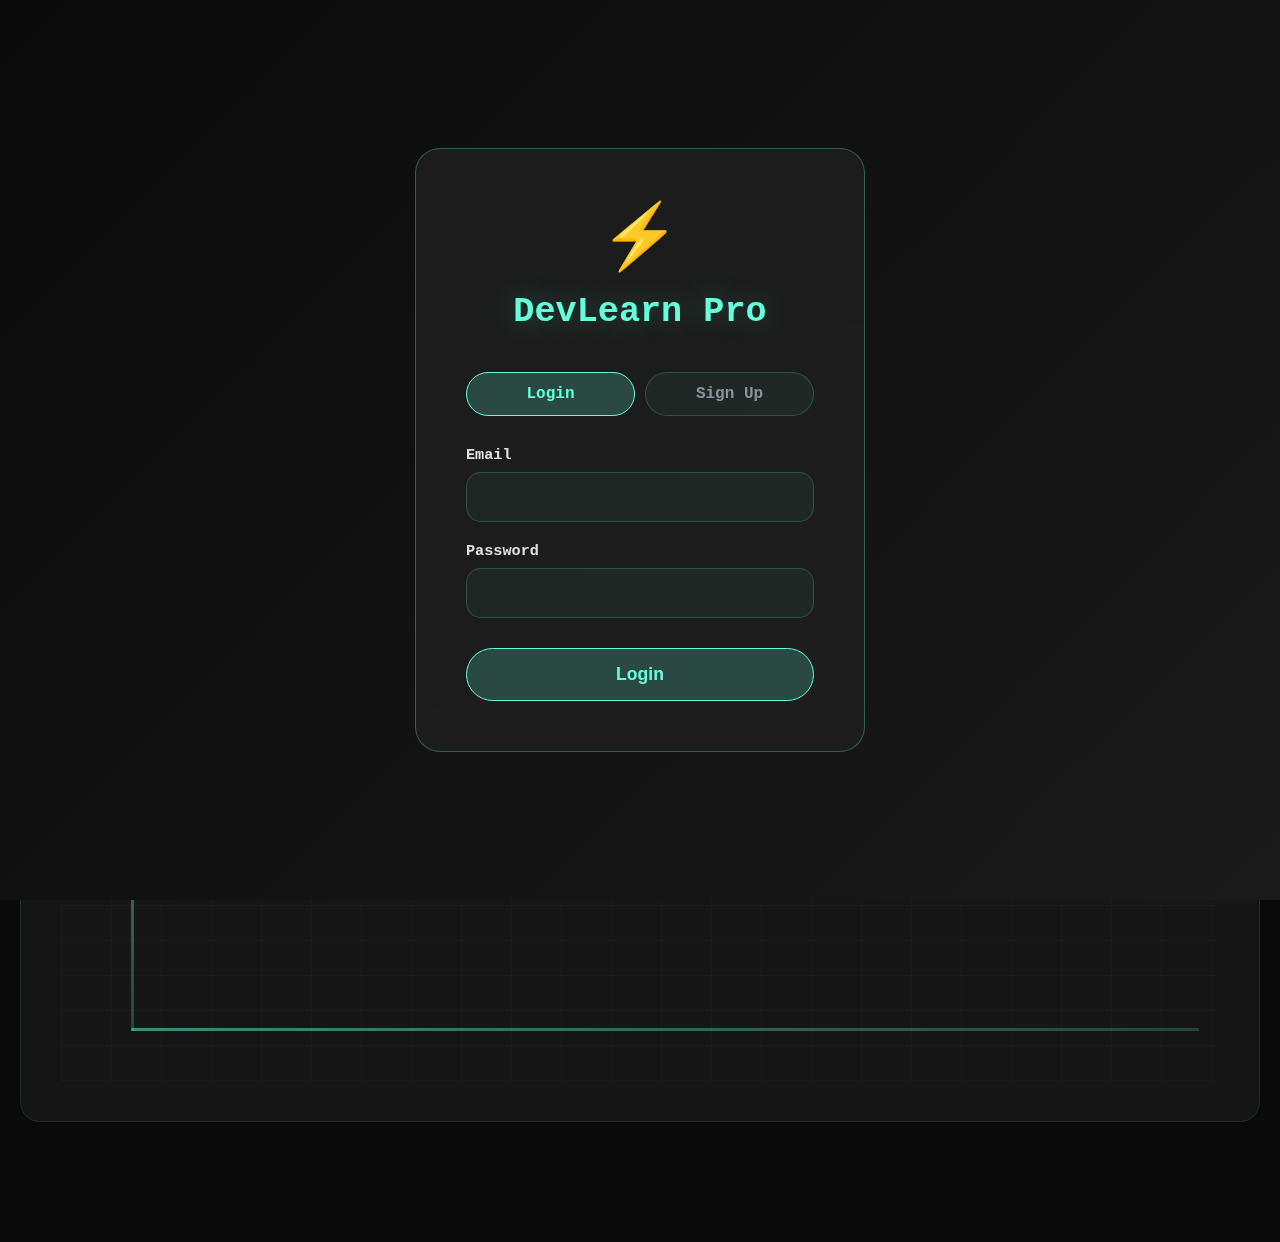
<file: programming web index.html>
<!DOCTYPE html>
<html lang="en">
<head>
    <meta charset="UTF-8">
    <meta name="viewport" content="width=device-width, initial-scale=1.0">
    <title>DevLearn Pro - Master Programming</title>
    <style>
        * {
            margin: 0;
            padding: 0;
            box-sizing: border-box;
        }

        body {
            font-family: 'JetBrains Mono', 'Fira Code', 'Courier New', monospace;
            background: #0a0a0a;
            color: #e0e0e0;
            min-height: 100vh;
            overflow-x: hidden;
            transition: background 0.3s ease, color 0.3s ease;
            padding-bottom: 80px;
        }

        body.light-mode {
            background: #f5f5f5;
            color: #1a1a1a;
        }

        /* AUTH SCREEN STYLES */
        .auth-screen {
            position: fixed;
            top: 0;
            left: 0;
            width: 100%;
            height: 100vh;
            background: linear-gradient(135deg, #0a0a0a 0%, #1a1a1a 100%);
            display: flex;
            justify-content: center;
            align-items: center;
            z-index: 9999;
            animation: fadeIn 0.5s ease;
        }

        body.light-mode .auth-screen {
            background: linear-gradient(135deg, #f5f5f5 0%, #e0e0e0 100%);
        }

        .auth-container {
            background: rgba(30, 30, 30, 0.95);
            border: 1px solid rgba(100, 255, 218, 0.3);
            border-radius: 25px;
            padding: 50px;
            width: 450px;
            max-width: 90%;
            backdrop-filter: blur(20px);
            animation: slideUp 0.6s cubic-bezier(0.68, -0.55, 0.265, 1.55);
        }

        body.light-mode .auth-container {
            background: rgba(255, 255, 255, 0.95);
            border-color: rgba(10, 122, 94, 0.3);
        }

        @keyframes slideUp {
            from { opacity: 0; transform: translateY(50px); }
            to { opacity: 1; transform: translateY(0); }
        }

        .auth-logo {
            text-align: center;
            margin-bottom: 40px;
        }

        .auth-logo-icon {
            font-size: 4em;
            margin-bottom: 15px;
        }

        .auth-logo-text {
            font-size: 2.2em;
            color: #64ffda;
            font-weight: 700;
            text-shadow: 0 0 30px rgba(100, 255, 218, 0.3);
        }

        body.light-mode .auth-logo-text {
            color: #0a7a5e;
        }

        .auth-tabs {
            display: flex;
            gap: 10px;
            margin-bottom: 30px;
        }

        .auth-tab {
            flex: 1;
            padding: 12px;
            background: rgba(100, 255, 218, 0.05);
            border: 1px solid rgba(100, 255, 218, 0.2);
            color: #8b949e;
            border-radius: 50px;
            cursor: pointer;
            transition: all 0.3s ease;
            text-align: center;
            font-weight: 600;
        }

        .auth-tab.active {
            background: rgba(100, 255, 218, 0.2);
            border-color: #64ffda;
            color: #64ffda;
        }

        .auth-form {
            display: none;
        }

        .auth-form.active {
            display: block;
            animation: fadeIn 0.3s ease;
        }

        .form-group {
            margin-bottom: 20px;
        }

        .form-label {
            display: block;
            margin-bottom: 8px;
            color: #e0e0e0;
            font-weight: 600;
            font-size: 0.95em;
        }

        body.light-mode .form-label {
            color: #1a1a1a;
        }

        .form-input {
            width: 100%;
            padding: 15px 20px;
            background: rgba(100, 255, 218, 0.05);
            border: 1px solid rgba(100, 255, 218, 0.2);
            border-radius: 15px;
            color: #e0e0e0;
            font-size: 1em;
            font-family: inherit;
            transition: all 0.3s ease;
            outline: none;
        }

        body.light-mode .form-input {
            background: rgba(10, 122, 94, 0.05);
            color: #1a1a1a;
        }

        .form-input:focus {
            border-color: #64ffda;
            background: rgba(100, 255, 218, 0.1);
        }

        .form-button {
            width: 100%;
            padding: 15px;
            background: rgba(100, 255, 218, 0.2);
            border: 1px solid #64ffda;
            color: #64ffda;
            border-radius: 50px;
            font-size: 1.1em;
            font-weight: 700;
            cursor: pointer;
            transition: all 0.3s ease;
            margin-top: 10px;
        }

        .form-button:hover {
            background: rgba(100, 255, 218, 0.3);
            transform: translateY(-2px);
        }

        .form-button:disabled {
            opacity: 0.5;
            cursor: not-allowed;
            transform: none;
        }

        .auth-message {
            margin-top: 15px;
            padding: 12px;
            border-radius: 10px;
            text-align: center;
            font-weight: 600;
            animation: fadeIn 0.3s ease;
        }

        .auth-message.error {
            background: rgba(255, 100, 100, 0.1);
            border: 1px solid rgba(255, 100, 100, 0.3);
            color: #ff6b6b;
        }

        .auth-message.success {
            background: rgba(100, 255, 100, 0.1);
            border: 1px solid rgba(100, 255, 100, 0.3);
            color: #00ff00;
        }

        /* NAVIGATION - DESKTOP */
        .nav-container {
            position: fixed;
            top: 20px;
            left: 50%;
            transform: translateX(-50%);
            z-index: 1000;
            animation: slideDown 0.6s cubic-bezier(0.68, -0.55, 0.265, 1.55);
            transition: all 0.4s cubic-bezier(0.68, -0.55, 0.265, 1.55);
            width: auto;
        }

        .nav-container.search-active {
            width: 500px;
        }

        @keyframes slideDown {
            from { transform: translateX(-50%) translateY(-50px); opacity: 0; }
            to { transform: translateX(-50%) translateY(0); opacity: 1; }
        }

        .nav-tabs {
            background: rgba(30, 30, 30, 0.8);
            backdrop-filter: blur(20px);
            border: 1px solid rgba(100, 255, 218, 0.1);
            padding: 8px;
            border-radius: 50px;
            display: flex;
            gap: 8px;
            box-shadow: 0 8px 32px rgba(100, 255, 218, 0.1);
            transition: all 0.4s cubic-bezier(0.68, -0.55, 0.265, 1.55);
        }

        body.light-mode .nav-tabs {
            background: rgba(255, 255, 255, 0.9);
            border-color: rgba(0, 0, 0, 0.1);
        }

        .nav-tab {
            padding: 12px 28px;
            border: none;
            background: transparent;
            color: #8b949e;
            font-size: 0.95em;
            font-weight: 600;
            cursor: pointer;
            border-radius: 50px;
            transition: all 0.3s ease;
        }

        body.light-mode .nav-tab {
            color: #666;
        }

        .nav-tab:hover {
            color: #64ffda;
            background: rgba(100, 255, 218, 0.05);
        }

        .nav-tab.active {
            background: rgba(100, 255, 218, 0.15);
            color: #64ffda;
            box-shadow: 0 0 20px rgba(100, 255, 218, 0.2);
        }

        .search-icon {
            padding: 12px 20px;
            border: none;
            background: transparent;
            color: #8b949e;
            cursor: pointer;
            border-radius: 50px;
            transition: all 0.3s ease;
            font-size: 1.1em;
            display: flex;
            align-items: center;
            justify-content: center;
        }

        .search-icon:hover {
            color: #64ffda;
            background: rgba(100, 255, 218, 0.05);
        }

        .search-icon svg {
            width: 20px;
            height: 20px;
            stroke: currentColor;
            stroke-width: 2;
            fill: none;
        }

        .search-input-container {
            display: none;
            position: relative;
            width: 100%;
            padding: 8px 20px;
            opacity: 0;
            transform: scale(0.95);
            transition: all 0.4s cubic-bezier(0.68, -0.55, 0.265, 1.55);
        }

        .search-input-container.active {
            display: block;
            opacity: 1;
            transform: scale(1);
        }

        .search-input-wrapper {
            position: relative;
            display: flex;
            align-items: center;
            gap: 10px;
        }

        .search-input {
            width: 100%;
            background: rgba(100, 255, 218, 0.05);
            border: 2px solid rgba(100, 255, 218, 0.3);
            color: #64ffda;
            font-size: 1em;
            font-weight: 600;
            outline: none;
            padding: 10px 40px 10px 15px;
            border-radius: 25px;
            transition: all 0.3s ease;
        }

        body.light-mode .search-input {
            color: #0a7a5e;
            background: rgba(10, 122, 94, 0.05);
            border-color: rgba(10, 122, 94, 0.3);
        }

        .search-input:focus {
            border-color: #64ffda;
            background: rgba(100, 255, 218, 0.1);
        }

        .search-input::placeholder {
            color: #8b949e;
        }

        .search-close-btn {
            position: absolute;
            right: 10px;
            top: 50%;
            transform: translateY(-50%);
            background: rgba(100, 255, 218, 0.1);
            border: none;
            color: #64ffda;
            width: 28px;
            height: 28px;
            border-radius: 50%;
            cursor: pointer;
            display: flex;
            align-items: center;
            justify-content: center;
            transition: all 0.3s ease;
            font-size: 1.2em;
            font-weight: 600;
        }

        .search-close-btn:hover {
            background: rgba(100, 255, 218, 0.2);
            transform: translateY(-50%) scale(1.1);
        }

        .search-results {
            position: absolute;
            top: calc(100% + 10px);
            left: 0;
            right: 0;
            background: rgba(30, 30, 30, 0.95);
            border: 2px solid rgba(100, 255, 218, 0.3);
            border-radius: 20px;
            backdrop-filter: blur(20px);
            max-height: 400px;
            overflow-y: auto;
            display: none;
            box-shadow: 0 10px 40px rgba(0, 0, 0, 0.3);
        }

        body.light-mode .search-results {
            background: rgba(255, 255, 255, 0.95);
            border-color: rgba(10, 122, 94, 0.3);
        }

        .search-results.active {
            display: block;
            animation: fadeIn 0.3s ease;
        }

        .search-result-item {
            padding: 15px 20px;
            cursor: pointer;
            transition: all 0.2s ease;
            border-bottom: 1px solid rgba(100, 255, 218, 0.1);
        }

        .search-result-item:hover {
            background: rgba(100, 255, 218, 0.1);
        }

        .search-result-title {
            color: #64ffda;
            font-weight: 600;
            margin-bottom: 5px;
        }

        body.light-mode .search-result-title {
            color: #0a7a5e;
        }

        .search-result-desc {
            color: #8b949e;
            font-size: 0.85em;
        }

        /* MOBILE BOTTOM NAVIGATION */
        .mobile-nav {
            display: none;
            position: fixed;
            bottom: 0;
            left: 0;
            right: 0;
            background: rgba(30, 30, 30, 0.95);
            backdrop-filter: blur(20px);
            border-top: 1px solid rgba(100, 255, 218, 0.1);
            padding: 10px 0;
            z-index: 1000;
            box-shadow: 0 -4px 20px rgba(0, 0, 0, 0.3);
        }

        body.light-mode .mobile-nav {
            background: rgba(255, 255, 255, 0.95);
            border-top-color: rgba(10, 122, 94, 0.2);
        }

        .mobile-nav-items {
            display: flex;
            justify-content: space-around;
            align-items: center;
        }

        .mobile-nav-item {
            display: flex;
            flex-direction: column;
            align-items: center;
            gap: 4px;
            padding: 8px 12px;
            color: #8b949e;
            cursor: pointer;
            transition: all 0.3s ease;
            border-radius: 12px;
            min-width: 60px;
        }

        .mobile-nav-item.active {
            color: #64ffda;
            background: rgba(100, 255, 218, 0.1);
        }

        .mobile-nav-icon {
            font-size: 1.4em;
        }

        .mobile-nav-label {
            font-size: 0.7em;
            font-weight: 600;
        }

        /* MOBILE SEARCH */
        .mobile-search-overlay {
            display: none;
            position: fixed;
            top: 0;
            left: 0;
            right: 0;
            bottom: 0;
            background: rgba(0, 0, 0, 0.8);
            z-index: 2000;
            animation: fadeIn 0.3s ease;
        }

        .mobile-search-overlay.active {
            display: block;
        }

        .mobile-search-container {
            position: fixed;
            top: 0;
            left: 0;
            right: 0;
            background: rgba(30, 30, 30, 0.98);
            backdrop-filter: blur(20px);
            padding: 20px;
            transform: translateY(-100%);
            transition: transform 0.4s cubic-bezier(0.68, -0.55, 0.265, 1.55);
            z-index: 2001;
            border-bottom: 2px solid rgba(100, 255, 218, 0.2);
        }

        body.light-mode .mobile-search-container {
            background: rgba(255, 255, 255, 0.98);
        }

        .mobile-search-container.active {
            transform: translateY(0);
        }

        .mobile-search-header {
            display: flex;
            align-items: center;
            gap: 15px;
            margin-bottom: 15px;
        }

        .mobile-search-back {
            background: rgba(100, 255, 218, 0.1);
            border: none;
            color: #64ffda;
            width: 40px;
            height: 40px;
            border-radius: 50%;
            display: flex;
            align-items: center;
            justify-content: center;
            cursor: pointer;
            font-size: 1.2em;
        }

        .mobile-search-input {
            flex: 1;
            background: rgba(100, 255, 218, 0.05);
            border: 2px solid rgba(100, 255, 218, 0.3);
            color: #64ffda;
            padding: 12px 20px;
            border-radius: 25px;
            font-size: 1em;
            outline: none;
        }

        .mobile-search-results {
            max-height: calc(100vh - 140px);
            overflow-y: auto;
        }

        .main-content {
            padding-top: 100px;
            min-height: 100vh;
        }

        .section {
            display: none;
            animation: fadeIn 0.5s ease-out;
        }

        .section.active {
            display: block;
        }

        @keyframes fadeIn {
            from { opacity: 0; transform: translateY(20px); }
            to { opacity: 1; transform: translateY(0); }
        }

        .dashboard {
            max-width: 1600px;
            margin: 0 auto;
            padding: 40px 20px;
        }

        .dashboard-header {
            text-align: center;
            margin-bottom: 60px;
        }

        .dashboard-title {
            font-size: 3.5em;
            color: #64ffda;
            margin-bottom: 15px;
            text-shadow: 0 0 30px rgba(100, 255, 218, 0.3);
        }

        body.light-mode .dashboard-title {
            color: #0a7a5e;
            text-shadow: 0 0 20px rgba(10, 122, 94, 0.2);
        }

        .dashboard-subtitle {
            font-size: 1.2em;
            color: #8b949e;
        }

        .stats-grid {
            display: grid;
            grid-template-columns: repeat(auto-fit, minmax(280px, 1fr));
            gap: 25px;
            margin-bottom: 50px;
        }

        .stat-card {
            background: rgba(30, 30, 30, 0.6);
            border: 1px solid rgba(100, 255, 218, 0.1);
            padding: 30px;
            border-radius: 20px;
            backdrop-filter: blur(10px);
            transition: all 0.3s ease;
        }

        body.light-mode .stat-card {
            background: rgba(255, 255, 255, 0.8);
            border-color: rgba(10, 122, 94, 0.2);
        }

        .stat-card:hover {
            border-color: rgba(100, 255, 218, 0.3);
            transform: translateY(-5px);
            box-shadow: 0 10px 40px rgba(100, 255, 218, 0.1);
        }

        .stat-icon {
            font-size: 2.5em;
            margin-bottom: 15px;
        }

        .stat-value {
            font-size: 2.5em;
            color: #64ffda;
            font-weight: 700;
            margin-bottom: 10px;
        }

        body.light-mode .stat-value {
            color: #0a7a5e;
        }

        .stat-label {
            color: #8b949e;
            font-size: 0.95em;
        }

        .progress-section {
            background: rgba(30, 30, 30, 0.6);
            border: 1px solid rgba(100, 255, 218, 0.1);
            padding: 40px;
            border-radius: 20px;
            backdrop-filter: blur(10px);
        }

        body.light-mode .progress-section {
            background: rgba(255, 255, 255, 0.8);
            border-color: rgba(10, 122, 94, 0.2);
        }

        .progress-section h2 {
            color: #64ffda;
            margin-bottom: 30px;
            font-size: 1.8em;
        }

        body.light-mode .progress-section h2 {
            color: #0a7a5e;
        }

        .chart-tabs {
            display: flex;
            gap: 12px;
            margin-bottom: 30px;
            flex-wrap: wrap;
        }

        .chart-tab {
            padding: 10px 24px;
            background: rgba(100, 255, 218, 0.05);
            border: 1px solid rgba(100, 255, 218, 0.2);
            color: #8b949e;
            border-radius: 50px;
            cursor: pointer;
            transition: all 0.3s ease;
            font-weight: 600;
            font-size: 0.9em;
        }

        .chart-tab:hover {
            background: rgba(100, 255, 218, 0.1);
            color: #64ffda;
        }

        .chart-tab.active {
            background: rgba(100, 255, 218, 0.2);
            border-color: #64ffda;
            color: #64ffda;
        }

        .chart-container {
            display: none;
            animation: fadeIn 0.4s ease-out;
        }

        .chart-container.active {
            display: block;
        }

        /* IMPROVED BAR CHART ALIGNMENT */
.bar-chart {
    display: flex;
    align-items: flex-end;
    gap: 20px;
    height: 320px;
    padding: 20px 0;
    justify-content: center;
}

.bar-item {
    flex: 0 1 140px;
    display: flex;
    flex-direction: column;
    align-items: center;
    gap: 10px;
    position: relative;
}

.bar {
    width: 100%;
    background: linear-gradient(180deg, #64ffda, #00d4ff);
    border-radius: 15px 15px 0 0;
    transition: height 1.5s cubic-bezier(0.34, 1.56, 0.64, 1);
    position: relative;
    box-shadow: 0 -5px 30px rgba(100, 255, 218, 0.3);
    min-height: 20px;
}

.bar-value {
    position: absolute;
    top: -35px;
    left: 50%;
    transform: translateX(-50%);
    color: #64ffda;
    font-weight: 700;
    font-size: 0.95em;
    white-space: nowrap;
}

body.light-mode .bar-value {
    color: #0a7a5e;
}

.bar-label {
    color: #8b949e;
    font-size: 0.85em;
    text-align: center;
    word-break: break-word;
    max-width: 100%;
    height: 40px;
    display: flex;
    align-items: center;
    justify-content: center;
    line-height: 1.3;
}

/* IMPROVED LIGHT THEME */
body.light-mode .form-button {
    background: rgba(10, 122, 94, 0.2);
    border: 2px solid #0a7a5e;
    color: #0a7a5e;
}

body.light-mode .form-button:hover {
    background: rgba(10, 122, 94, 0.3);
}

body.light-mode .run-button {
    background: rgba(10, 122, 94, 0.2);
    border: 2px solid #0a7a5e;
    color: #0a7a5e;
}

body.light-mode .run-button:hover {
    background: rgba(10, 122, 94, 0.3);
}

body.light-mode .submit-button,
body.light-mode .next-button {
    background: rgba(10, 122, 94, 0.2);
    border: 2px solid #0a7a5e;
    color: #0a7a5e;
}

body.light-mode .submit-button:hover,
body.light-mode .next-button:hover {
    background: rgba(10, 122, 94, 0.3);
}

body.light-mode .modal-button.retry {
    background: rgba(10, 122, 94, 0.2);
    border: 2px solid #0a7a5e;
    color: #0a7a5e;
}

body.light-mode .modal-button.retry:hover {
    background: rgba(10, 122, 94, 0.3);
}

body.light-mode .back-button {
    background: rgba(10, 122, 94, 0.15);
    border: 2px solid #0a7a5e;
    color: #0a7a5e;
}

/* GOAL SETTING STYLES */
.set-goal-btn {
    background: rgba(100, 255, 218, 0.2);
    border: 1px solid #64ffda;
    color: #64ffda;
    padding: 10px 25px;
    border-radius: 50px;
    font-weight: 700;
    cursor: pointer;
    transition: all 0.3s ease;
    font-size: 0.95em;
}

.set-goal-btn:hover {
    background: rgba(100, 255, 218, 0.3);
    transform: translateY(-2px);
}

.goal-modal {
    position: fixed;
    top: 0;
    left: 0;
    width: 100%;
    height: 100%;
    background: rgba(0, 0, 0, 0.85);
    display: none;
    justify-content: center;
    align-items: center;
    z-index: 3000;
    animation: fadeIn 0.3s ease;
}

.goal-modal.active {
    display: flex;
}

.goal-modal-content {
    background: rgba(30, 30, 30, 0.95);
    border: 2px solid rgba(100, 255, 218, 0.3);
    border-radius: 25px;
    padding: 40px;
    max-width: 500px;
    width: 90%;
    animation: modalSlide 0.4s cubic-bezier(0.68, -0.55, 0.265, 1.55);
}

body.light-mode .goal-modal-content {
    background: rgba(255, 255, 255, 0.95);
}

.goal-header {
    text-align: center;
    margin-bottom: 30px;
}

.goal-header h2 {
    color: #64ffda;
    font-size: 2em;
    margin-bottom: 10px;
}

body.light-mode .goal-header h2 {
    color: #0a7a5e;
}

.goal-input-group {
    margin-bottom: 25px;
}

.goal-input-group label {
    display: block;
    color: #e0e0e0;
    margin-bottom: 10px;
    font-weight: 600;
}

body.light-mode .goal-input-group label {
    color: #1a1a1a;
}

.goal-input {
    width: 100%;
    padding: 15px;
    background: rgba(100, 255, 218, 0.05);
    border: 2px solid rgba(100, 255, 218, 0.3);
    border-radius: 15px;
    color: #e0e0e0;
    font-size: 1em;
    outline: none;
}

body.light-mode .goal-input {
    background: rgba(10, 122, 94, 0.05);
    border-color: rgba(10, 122, 94, 0.3);
    color: #1a1a1a;
}

.goal-input:focus {
    border-color: #64ffda;
}

.goal-buttons {
    display: flex;
    gap: 15px;
    margin-top: 30px;
}

.goal-btn {
    flex: 1;
    padding: 15px;
    border: none;
    border-radius: 50px;
    font-weight: 700;
    cursor: pointer;
    transition: all 0.3s ease;
}

.goal-btn.save {
    background: rgba(100, 255, 218, 0.2);
    border: 2px solid #64ffda;
    color: #64ffda;
}

.goal-btn.save:hover {
    background: rgba(100, 255, 218, 0.3);
}

.goal-btn.cancel {
    background: rgba(100, 100, 100, 0.2);
    border: 2px solid rgba(100, 100, 100, 0.3);
    color: #8b949e;
}

.goal-btn.cancel:hover {
    background: rgba(100, 100, 100, 0.3);
}

/* PROGRESS TAB SWITCHES */
.progress-tab-switches {
    display: flex;
    gap: 12px;
    margin-bottom: 25px;
}

.progress-tab-switch {
    padding: 10px 24px;
    background: rgba(100, 255, 218, 0.05);
    border: 1px solid rgba(100, 255, 218, 0.2);
    color: #8b949e;
    border-radius: 50px;
    cursor: pointer;
    transition: all 0.3s ease;
    font-weight: 600;
}

.progress-tab-switch.active {
    background: rgba(100, 255, 218, 0.2);
    border-color: #64ffda;
    color: #64ffda;
}

.progress-content-panel {
    display: none;
    animation: fadeIn 0.4s ease;
}

.progress-content-panel.active {
    display: block;
}

.goal-stats-grid {
    display: grid;
    grid-template-columns: repeat(auto-fit, minmax(200px, 1fr));
    gap: 20px;
    margin-bottom: 30px;
}

.goal-stat-card {
    background: rgba(100, 255, 218, 0.05);
    border: 1px solid rgba(100, 255, 218, 0.2);
    padding: 25px;
    border-radius: 15px;
    text-align: center;
}

.goal-stat-value {
    font-size: 2.5em;
    color: #64ffda;
    font-weight: 700;
    margin-bottom: 10px;
}

body.light-mode .goal-stat-value {
    color: #0a7a5e;
}

.goal-stat-label {
    color: #8b949e;
    font-size: 0.9em;
}

.motivational-message {
    background: rgba(100, 255, 218, 0.1);
    border: 1px solid rgba(100, 255, 218, 0.3);
    padding: 20px;
    border-radius: 15px;
    text-align: center;
    color: #64ffda;
    font-size: 1.1em;
    font-weight: 600;
    margin-top: 20px;
}

body.light-mode .motivational-message {
    color: #0a7a5e;
}

        .loading-overlay {
            position: fixed;
            top: 0;
            left: 0;
            width: 100%;
            height: 100%;
            background: rgba(10, 10, 10, 0.95);
            display: none;
            justify-content: center;
            align-items: center;
            z-index: 3000;
            animation: fadeIn 0.3s ease-out;
        }

        .loading-overlay.active {
            display: flex;
        }

        .loading-content {
            text-align: center;
        }

        .loading-spinner {
            width: 60px;
            height: 60px;
            border: 4px solid rgba(100, 255, 218, 0.2);
            border-top-color: #64ffda;
            border-radius: 50%;
            animation: spin 0.8s linear infinite;
            margin: 0 auto 20px;
        }

        @keyframes spin {
            to { transform: rotate(360deg); }
        }

        .loading-text {
            color: #64ffda;
            font-size: 1.2em;
            font-weight: 600;
        }

        .learn-section {
            max-width: 1600px;
            margin: 0 auto;
            padding: 20px;
        }

        .learn-header {
            text-align: center;
            margin-bottom: 40px;
        }

        .learn-header h1 {
            font-size: 3em;
            color: #64ffda;
            margin-bottom: 10px;
            text-shadow: 0 0 30px rgba(100, 255, 218, 0.3);
        }

        body.light-mode .learn-header h1 {
            color: #0a7a5e;
        }

        .language-tabs {
            display: flex;
            gap: 15px;
            justify-content: center;
            margin-bottom: 40px;
            flex-wrap: wrap;
        }

        .language-tab {
            padding: 12px 30px;
            background: rgba(30, 30, 30, 0.6);
            border: 1px solid rgba(100, 255, 218, 0.1);
            color: #8b949e;
            border-radius: 50px;
            cursor: pointer;
            transition: all 0.3s ease;
            font-weight: 600;
        }

        body.light-mode .language-tab {
            background: rgba(255, 255, 255, 0.8);
            border-color: rgba(10, 122, 94, 0.2);
        }

        .language-tab:hover {
            border-color: rgba(100, 255, 218, 0.3);
            color: #64ffda;
        }

        .language-tab.active {
            background: rgba(100, 255, 218, 0.15);
            border-color: #64ffda;
            color: #64ffda;
            box-shadow: 0 0 20px rgba(100, 255, 218, 0.2);
        }

        .language-content {
            display: none;
        }

        .language-content.active {
            display: block;
            animation: fadeIn 0.4s ease-out;
        }

        .course-grid {
            display: grid;
            grid-template-columns: repeat(auto-fill, minmax(350px, 1fr));
            gap: 25px;
        }

        .course-card {
            background: rgba(30, 30, 30, 0.6);
            border: 1px solid rgba(100, 255, 218, 0.1);
            border-radius: 20px;
            overflow: hidden;
            transition: all 0.3s ease;
            cursor: pointer;
            position: relative;
        }

        body.light-mode .course-card {
            background: rgba(255, 255, 255, 0.8);
            border-color: rgba(10, 122, 94, 0.2);
        }

        .course-card.locked {
            opacity: 0.5;
            cursor: not-allowed;
        }

        .course-card:not(.locked):hover {
            border-color: rgba(100, 255, 218, 0.3);
            transform: translateY(-5px);
            box-shadow: 0 10px 40px rgba(100, 255, 218, 0.15);
        }

        .lock-overlay {
            position: absolute;
            top: 15px;
            right: 15px;
            background: rgba(255, 100, 100, 0.2);
            padding: 8px 15px;
            border-radius: 20px;
            font-size: 0.85em;
            color: #ff6b6b;
            border: 1px solid rgba(255, 100, 100, 0.3);
        }

        .completed-badge {
            position: absolute;
            top: 15px;
            right: 15px;
            background: rgba(100, 255, 100, 0.2);
            padding: 8px 15px;
            border-radius: 20px;
            font-size: 0.85em;
            color: #00ff00;
            border: 1px solid rgba(100, 255, 100, 0.3);
        }

        .course-header {
            padding: 30px;
            background: linear-gradient(135deg, rgba(100, 255, 218, 0.1), rgba(0, 212, 255, 0.1));
        }

        .course-title {
            font-size: 1.8em;
            color: #64ffda;
            margin-bottom: 10px;
        }

        body.light-mode .course-title {
            color: #0a7a5e;
        }

        .course-desc {
            color: #8b949e;
            font-size: 0.95em;
        }

        .course-progress-bar {
            margin: 20px 30px;
        }

        .course-progress-header {
            display: flex;
            justify-content: space-between;
            align-items: center;
            margin-bottom: 10px;
        }

        .course-progress-name {
            font-weight: 600;
            color: #e0e0e0;
        }

        body.light-mode .course-progress-name {
            color: #1a1a1a;
        }

        .course-progress-percent {
            color: #64ffda;
            font-weight: 700;
        }

        body.light-mode .course-progress-percent {
            color: #0a7a5e;
        }

        .progress-bar {
            height: 8px;
            background: rgba(100, 255, 218, 0.1);
            border-radius: 10px;
            overflow: hidden;
        }

        .progress-fill {
            height: 100%;
            background: linear-gradient(90deg, #64ffda, #00d4ff);
            border-radius: 10px;
            transition: width 0.5s ease;
            box-shadow: 0 0 10px rgba(100, 255, 218, 0.5);
        }

        .modal-overlay {
            position: fixed;
            top: 0;
            left: 0;
            width: 100%;
            height: 100%;
            background: rgba(0, 0, 0, 0.8);
            display: none;
            justify-content: center;
            align-items: center;
            z-index: 2500;
            animation: fadeIn 0.3s ease-out;
        }

        .modal-overlay.active {
            display: flex;
        }

        .modal-content {
            background: rgba(30, 30, 30, 0.95);
            border: 1px solid rgba(100, 255, 218, 0.3);
            border-radius: 25px;
            padding: 40px;
            max-width: 500px;
            width: 90%;
            animation: modalSlide 0.4s cubic-bezier(0.68, -0.55, 0.265, 1.55);
        }

        body.light-mode .modal-content {
            background: rgba(255, 255, 255, 0.95);
        }

        @keyframes modalSlide {
            from { opacity: 0; transform: scale(0.8) translateY(30px); }
            to { opacity: 1; transform: scale(1) translateY(0); }
        }

        .modal-header {
            text-align: center;
            margin-bottom: 25px;
        }

        .modal-icon {
            font-size: 4em;
            margin-bottom: 15px;
        }

        .modal-title {
            font-size: 1.8em;
            color: #64ffda;
            margin-bottom: 10px;
        }

        body.light-mode .modal-title {
            color: #0a7a5e;
        }

        .modal-text {
            color: #8b949e;
            line-height: 1.6;
        }

        .modal-buttons {
            display: flex;
            gap: 15px;
            margin-top: 30px;
        }

        .modal-button {
            flex: 1;
            padding: 15px;
            border: none;
            border-radius: 50px;
            font-size: 1em;
            font-weight: 700;
            cursor: pointer;
            transition: all 0.3s ease;
        }

        .modal-button.retry {
            background: rgba(100, 255, 218, 0.2);
            border: 1px solid #64ffda;
            color: #64ffda;
        }

        .modal-button.retry:hover {
            background: rgba(100, 255, 218, 0.3);
            transform: translateY(-2px);
        }

        .modal-button.continue {
            background: rgba(100, 100, 100, 0.2);
            border: 1px solid rgba(100, 100, 100, 0.3);
            color: #8b949e;
        }

        .modal-button.continue:hover {
            background: rgba(100, 100, 100, 0.3);
        }

        .practice-container {
            max-width: 1800px;
            margin: 0 auto;
            padding: 20px;
        }

        .practice-header {
            text-align: center;
            margin-bottom: 40px;
        }

        .practice-header h1 {
            font-size: 3em;
            color: #64ffda;
            margin-bottom: 10px;
            text-shadow: 0 0 30px rgba(100, 255, 218, 0.3);
        }

        body.light-mode .practice-header h1 {
            color: #0a7a5e;
        }

        .practice-workspace {
            display: grid;
            grid-template-columns: 1fr 1fr;
            gap: 20px;
            height: calc(100vh - 250px);
        }

        .code-panel, .output-panel {
            background: rgba(30, 30, 30, 0.6);
            border: 1px solid rgba(100, 255, 218, 0.1);
            border-radius: 20px;
            overflow: hidden;
            display: flex;
            flex-direction: column;
        }

        body.light-mode .code-panel,
        body.light-mode .output-panel {
            background: rgba(255, 255, 255, 0.8);
            border-color: rgba(10, 122, 94, 0.2);
        }

        .panel-header {
            background: rgba(20, 20, 20, 0.8);
            padding: 15px 25px;
            border-bottom: 1px solid rgba(100, 255, 218, 0.1);
            display: flex;
            justify-content: space-between;
            align-items: center;
        }

        body.light-mode .panel-header {
            background: rgba(240, 240, 240, 0.9);
        }

        .panel-title {
            color: #64ffda;
            font-weight: 700;
            display: flex;
            align-items: center;
            gap: 10px;
        }

        body.light-mode .panel-title {
            color: #0a7a5e;
        }

        .run-button {
            background: rgba(100, 255, 218, 0.2);
            border: 1px solid #64ffda;
            color: #64ffda;
            padding: 8px 24px;
            border-radius: 50px;
            cursor: pointer;
            font-weight: 700;
            transition: all 0.3s ease;
            display: flex;
            align-items: center;
            gap: 8px;
        }

        .run-button:hover {
            background: rgba(100, 255, 218, 0.3);
            transform: scale(1.05);
        }

        .code-editor-area {
            flex: 1;
            padding: 0;
            overflow: hidden;
        }

        .code-editor-area textarea {
            width: 100%;
            height: 100%;
            background: #0a0a0a;
            color: #e0e0e0;
            border: none;
            padding: 25px;
            font-family: 'Courier New', monospace;
            font-size: 15px;
            line-height: 1.7;
            resize: none;
            outline: none;
        }

        body.light-mode .code-editor-area textarea {
            background: #fff;
            color: #1a1a1a;
        }

        .output-content {
            flex: 1;
            padding: 25px;
            overflow-y: auto;
            background: #0a0a0a;
        }

        body.light-mode .output-content {
            background: #fff;
        }

        .output-frame {
            width: 100%;
            height: 100%;
            border: none;
            background: white;
        }

        .console-output {
            color: #64ffda;
            font-family: 'Courier New', monospace;
            white-space: pre-wrap;
            line-height: 1.8;
        }

        body.light-mode .console-output {
            color: #0a7a5e;
        }

        .settings-container {
            max-width: 1000px;
            margin: 0 auto;
            padding: 20px;
        }

        .settings-header {
            text-align: center;
            margin-bottom: 50px;
        }

        .settings-header h1 {
            font-size: 3em;
            color: #64ffda;
            margin-bottom: 10px;
            text-shadow: 0 0 30px rgba(100, 255, 218, 0.3);
        }

        body.light-mode .settings-header h1 {
            color: #0a7a5e;
        }

        .settings-section {
            background: rgba(30, 30, 30, 0.6);
            border: 1px solid rgba(100, 255, 218, 0.1);
            padding: 35px;
            border-radius: 20px;
            margin-bottom: 25px;
        }

        body.light-mode .settings-section {
            background: rgba(255, 255, 255, 0.8);
            border-color: rgba(10, 122, 94, 0.2);
        }

        .settings-section h2 {
            color: #64ffda;
            margin-bottom: 25px;
            font-size: 1.5em;
        }

        body.light-mode .settings-section h2 {
            color: #0a7a5e;
        }

        .setting-item {
            display: flex;
            justify-content: space-between;
            align-items: center;
            padding: 20px 0;
            border-bottom: 1px solid rgba(100, 255, 218, 0.1);
        }

        .setting-item:last-child {
            border-bottom: none;
        }

        .setting-info h3 {
            color: #e0e0e0;
            margin-bottom: 5px;
        }

        body.light-mode .setting-info h3 {
            color: #1a1a1a;
        }

        .setting-info p {
            color: #8b949e;
            font-size: 0.9em;
        }

        .toggle-switch {
            position: relative;
            width: 60px;
            height: 30px;
            background: rgba(100, 255, 218, 0.1);
            border: 1px solid rgba(100, 255, 218, 0.3);
            border-radius: 30px;
            cursor: pointer;
            transition: all 0.3s ease;
        }

        .toggle-switch.active {
            background: rgba(100, 255, 218, 0.3);
            border-color: #64ffda;
        }

        .toggle-switch::after {
            content: '';
            position: absolute;
            top: 3px;
            left: 3px;
            width: 22px;
            height: 22px;
            background: #64ffda;
            border-radius: 50%;
            transition: all 0.3s cubic-bezier(0.68, -0.55, 0.265, 1.55);
            box-shadow: 0 2px 8px rgba(100, 255, 218, 0.4);
        }

        .toggle-switch.active::after {
            left: 33px;
        }

        .lesson-view {
            display: none;
            position: fixed;
            top: 0;
            left: 0;
            width: 100%;
            height: 100vh;
            background: #0a0a0a;
            z-index: 2000;
        }

        body.light-mode .lesson-view {
            background: #f5f5f5;
        }

        .lesson-view.active {
            display: flex;
            flex-direction: column;
            animation: iOSSlideIn 0.5s cubic-bezier(0.68, -0.55, 0.265, 1.55);
        }

        @keyframes iOSSlideIn {
            from { opacity: 0; transform: scale(0.9) translateY(50px); }
            to { opacity: 1; transform: scale(1) translateY(0); }
        }

        .lesson-header-bar {
            background: rgba(20, 20, 20, 0.95);
            backdrop-filter: blur(20px);
            padding: 20px 30px;
            border-bottom: 1px solid rgba(100, 255, 218, 0.1);
            display: flex;
            align-items: center;
            justify-content: space-between;
        }

        body.light-mode .lesson-header-bar {
            background: rgba(255, 255, 255, 0.95);
        }

        .lesson-left {
            display: flex;
            align-items: center;
            gap: 20px;
        }

        .back-button {
            background: rgba(100, 255, 218, 0.1);
            border: 1px solid rgba(100, 255, 218, 0.3);
            color: #64ffda;
            padding: 10px 20px;
            border-radius: 50px;
            cursor: pointer;
            display: flex;
            align-items: center;
            gap: 8px;
            transition: all 0.3s ease;
            font-weight: 600;
        }

        .back-button:hover {
            background: rgba(100, 255, 218, 0.2);
            transform: translateX(-3px);
        }

        .lesson-title {
            font-size: 1.4em;
            color: #e0e0e0;
        }

        body.light-mode .lesson-title {
            color: #1a1a1a;
        }

        .lesson-progress-info {
            display: flex;
            align-items: center;
            gap: 20px;
        }

        .progress-indicator {
            background: rgba(100, 255, 218, 0.1);
            padding: 8px 20px;
            border-radius: 20px;
            border: 1px solid rgba(100, 255, 218, 0.3);
            font-weight: 600;
            color: #64ffda;
        }

        body.light-mode .progress-indicator {
            color: #0a7a5e;
        }

        .tab-switcher {
            background: rgba(30, 30, 30, 0.6);
            padding: 5px;
            border-radius: 50px;
            display: flex;
            gap: 5px;
        }

        body.light-mode .tab-switcher {
            background: rgba(255, 255, 255, 0.8);
        }

        .tab-switch-btn {
            padding: 8px 24px;
            border: none;
            background: transparent;
            color: #8b949e;
            font-size: 0.9em;
            font-weight: 600;
            cursor: pointer;
            border-radius: 50px;
            transition: all 0.3s ease;
        }

        .tab-switch-btn:disabled {
            opacity: 0.3;
            cursor: not-allowed;
        }

        .tab-switch-btn.active {
            background: rgba(100, 255, 218, 0.2);
            color: #64ffda;
        }

        body.light-mode .tab-switch-btn.active {
            color: #0a7a5e;
        }

        .lesson-content {
            flex: 1;
            overflow-y: auto;
            padding: 30px;
        }

        .content-panel {
            display: none;
            max-width: 1000px;
            margin: 0 auto;
        }

        .content-panel.active {
            display: block;
            animation: fadeIn 0.4s ease-out;
        }

        .chat-container {
            background: rgba(30, 30, 30, 0.4);
            border: 1px solid rgba(100, 255, 218, 0.1);
            border-radius: 20px;
            padding: 35px;
        }

        body.light-mode .chat-container {
            background: rgba(255, 255, 255, 0.6);
            border-color: rgba(10, 122, 94, 0.2);
        }

        .chat-messages {
            display: flex;
            flex-direction: column;
            gap: 25px;
        }

        .message {
            display: flex;
            gap: 15px;
            animation: messageSlide 0.4s ease-out;
        }

        @keyframes messageSlide {
            from { opacity: 0; transform: translateY(10px); }
            to { opacity: 1; transform: translateY(0); }
        }

        .message-avatar {
            width: 45px;
            height: 45px;
            border-radius: 50%;
            background: rgba(100, 255, 218, 0.2);
            border: 2px solid rgba(100, 255, 218, 0.3);
            display: flex;
            align-items: center;
            justify-content: center;
            font-size: 1.5em;
            flex-shrink: 0;
        }

        .message-bubble {
            background: rgba(100, 255, 218, 0.05);
            border: 1px solid rgba(100, 255, 218, 0.1);
            padding: 18px 22px;
            border-radius: 15px;
            line-height: 1.7;
            font-size: 1.05em;
            color: #e0e0e0;
        }

        body.light-mode .message-bubble {
            background: rgba(10, 122, 94, 0.05);
            color: #1a1a1a;
        }

        .code-example {
            background: #1a1a1a;
            border: 1px solid rgba(100, 255, 218, 0.2);
            padding: 20px;
            border-radius: 12px;
            margin: 15px 0;
            font-family: 'Courier New', monospace;
            overflow-x: auto;
        }

        body.light-mode .code-example {
            background: #f0f0f0;
            border-color: rgba(10, 122, 94, 0.2);
        }

        .code-example code {
            color: #64ffda;
            line-height: 1.8;
        }

        body.light-mode .code-example code {
            color: #0a7a5e;
        }

        .typing-indicator {
            display: flex;
            gap: 6px;
            padding: 15px 20px;
        }

        .typing-dot {
            width: 10px;
            height: 10px;
            background: #64ffda;
            border-radius: 50%;
            animation: typing 1.4s infinite;
        }

        .typing-dot:nth-child(2) { animation-delay: 0.2s; }
        .typing-dot:nth-child(3) { animation-delay: 0.4s; }

        @keyframes typing {
            0%, 60%, 100% { transform: translateY(0); opacity: 0.5; }
            30% { transform: translateY(-10px); opacity: 1; }
        }

        .exercise-box {
            background: rgba(100, 255, 218, 0.05);
            border: 1px solid rgba(100, 255, 218, 0.2);
            padding: 25px;
            border-radius: 15px;
            margin: 20px 0;
        }

        .exercise-title {
            color: #64ffda;
            font-weight: 700;
            margin-bottom: 18px;
            font-size: 1.15em;
        }

        body.light-mode .exercise-title {
            color: #0a7a5e;
        }

        .code-fill {
            background: #1a1a1a;
            border: 1px solid rgba(100, 255, 218, 0.2);
            padding: 20px;
            border-radius: 12px;
            font-family: 'Courier New', monospace;
            line-height: 2;
            margin: 15px 0;
            color: #e0e0e0;
        }

        body.light-mode .code-fill {
            background: #f0f0f0;
            color: #1a1a1a;
        }

        .code-blank-wrapper {
            display: inline-block;
            background: rgba(100, 255, 218, 0.2);
            border: 2px solid transparent;
            border-radius: 6px;
            padding: 2px 4px;
            transition: all 0.3s ease;
        }

        .code-blank-wrapper.correct {
            background: rgba(100, 255, 100, 0.2);
            border-color: #00ff00;
            animation: correctPulse 0.5s ease;
        }

        .code-blank-wrapper.incorrect {
            background: rgba(255, 100, 100, 0.2);
            border-color: #ff6b6b;
            animation: shake 0.5s ease;
        }

        .code-blank {
            background: transparent;
            border: none;
            color: #64ffda;
            font-family: 'Courier New', monospace;
            min-width: 80px;
            text-align: center;
            outline: none;
            font-weight: 600;
            font-size: 1em;
            padding: 2px 8px;
        }

        @keyframes correctPulse {
            0%, 100% { transform: scale(1); }
            50% { transform: scale(1.1); }
        }

        @keyframes shake {
            0%, 100% { transform: translateX(0); }
            25% { transform: translateX(-10px); }
            75% { transform: translateX(10px); }
        }

        .mcq-options {
            display: flex;
            flex-direction: column;
            gap: 12px;
            margin: 15px 0;
        }

        .mcq-option {
            background: rgba(100, 255, 218, 0.05);
            border: 1px solid rgba(100, 255, 218, 0.2);
            padding: 15px 20px;
            border-radius: 12px;
            cursor: pointer;
            transition: all 0.3s ease;
            color: #e0e0e0;
        }

        body.light-mode .mcq-option {
            color: #1a1a1a;
        }

        .mcq-option:hover {
            background: rgba(100, 255, 218, 0.1);
            border-color: rgba(100, 255, 218, 0.4);
            transform: translateX(5px);
        }

        .mcq-option.selected {
            background: rgba(100, 255, 218, 0.15);
            border-color: #64ffda;
        }

        .mcq-option.correct {
            background: rgba(100, 255, 100, 0.15);
            border-color: #00ff00;
            animation: correctPulse 0.5s ease;
        }

        .mcq-option.incorrect {
            background: rgba(255, 100, 100, 0.15);
            border-color: #ff6b6b;
            animation: shake 0.5s ease;
        }

        .submit-button {
            background: rgba(100, 255, 218, 0.2);
            border: 1px solid #64ffda;
            color: #64ffda;
            padding: 12px 35px;
            border-radius: 50px;
            font-size: 1em;
            font-weight: 700;
            cursor: pointer;
            transition: all 0.3s ease;
            margin-top: 15px;
        }

        .submit-button:hover {
            background: rgba(100, 255, 218, 0.3);
            transform: translateY(-2px);
        }

        .next-button {
            background: rgba(100, 255, 218, 0.2);
            border: 1px solid #64ffda;
            color: #64ffda;
            padding: 12px 35px;
            border-radius: 50px;
            font-size: 1em;
            font-weight: 700;
            cursor: pointer;
            transition: all 0.3s ease;
            margin-top: 15px;
        }

        .next-button:hover {
            background: rgba(100, 255, 218, 0.3);
            transform: translateY(-2px);
        }

        .feedback {
            margin-top: 15px;
            padding: 15px 20px;
            border-radius: 12px;
            font-weight: 600;
            animation: feedbackSlide 0.4s ease-out;
        }

        @keyframes feedbackSlide {
            from { opacity: 0; transform: translateY(10px); }
            to { opacity: 1; transform: translateY(0); }
        }

        .feedback.correct {
            background: rgba(100, 255, 100, 0.1);
            border: 1px solid rgba(100, 255, 100, 0.3);
            color: #00ff00;
        }

        .feedback.incorrect {
            background: rgba(255, 100, 100, 0.1);
            border: 1px solid rgba(255, 100, 100, 0.3);
            color: #ff6b6b;
        }

        /* RESPONSIVE DESIGN */
        @media (max-width: 768px) {
            body {
                padding-bottom: 70px;
            }

            .nav-container {
                display: none !important;
            }

            .mobile-nav {
                display: block;
            }

            .main-content {
                padding-top: 20px;
            }

            .dashboard-title {
                font-size: 2.5em;
            }

            .stats-grid {
                grid-template-columns: repeat(2, 1fr);
                gap: 15px;
            }

            .practice-workspace {
                grid-template-columns: 1fr;
                height: auto;
            }

            .code-panel, .output-panel {
                min-height: 400px;
            }

            .bar-chart {
                height: 200px;
            }

            .course-grid {
                grid-template-columns: 1fr;
            }

            .auth-container {
                padding: 30px 20px;
            }

            .lesson-header-bar {
                flex-wrap: wrap;
                gap: 15px;
            }

            .lesson-progress-info {
                width: 100%;
                justify-content: space-between;
            }
        }

        @media (max-width: 480px) {
            .dashboard-title {
                font-size: 2em;
            }

            .stats-grid {
                grid-template-columns: 1fr;
            }

            .modal-content {
                padding: 30px 20px;
            }

            .modal-buttons {
                flex-direction: column;
            }
        }

        /* IMPROVED SETTINGS */
.account-header {
    display: flex;
    justify-content: space-between;
    align-items: center;
    background: rgba(30, 30, 30, 0.6);
    border: 1px solid rgba(100, 255, 218, 0.1);
    padding: 30px 35px;
    border-radius: 20px;
    margin-bottom: 25px;
}

body.light-mode .account-header {
    background: rgba(255, 255, 255, 0.8);
    border-color: rgba(10, 122, 94, 0.2);
}

.account-info {
    display: flex;
    align-items: center;
    gap: 20px;
}

.account-avatar {
    width: 70px;
    height: 70px;
    border-radius: 50%;
    background: linear-gradient(135deg, #64ffda, #00d4ff);
    display: flex;
    align-items: center;
    justify-content: center;
    font-size: 2em;
    font-weight: 700;
    color: #0a0a0a;
    box-shadow: 0 5px 20px rgba(100, 255, 218, 0.3);
}

.account-details h2 {
    color: #64ffda;
    margin-bottom: 5px;
    font-size: 1.5em;
}

body.light-mode .account-details h2 {
    color: #0a7a5e;
}

.account-details p {
    color: #8b949e;
    font-size: 0.9em;
}

.logout-btn {
    background: rgba(255, 100, 100, 0.2);
    border: 1px solid rgba(255, 100, 100, 0.3);
    color: #ff6b6b;
    padding: 12px 30px;
    border-radius: 50px;
    font-weight: 700;
    cursor: pointer;
    transition: all 0.3s ease;
}

.logout-btn:hover {
    background: rgba(255, 100, 100, 0.3);
    transform: translateY(-2px);
}

.settings-grid {
    display: grid;
    grid-template-columns: repeat(auto-fit, minmax(280px, 1fr));
    gap: 20px;
}

.setting-card {
    background: rgba(30, 30, 30, 0.6);
    border: 1px solid rgba(100, 255, 218, 0.1);
    padding: 25px;
    border-radius: 15px;
    display: flex;
    flex-direction: column;
    gap: 15px;
    transition: all 0.3s ease;
}

body.light-mode .setting-card {
    background: rgba(255, 255, 255, 0.8);
    border-color: rgba(10, 122, 94, 0.2);
}

.setting-card:hover {
    border-color: rgba(100, 255, 218, 0.3);
    transform: translateY(-3px);
}

.setting-card h3 {
    color: #64ffda;
    font-size: 1.1em;
    margin-bottom: 5px;
}

body.light-mode .setting-card h3 {
    color: #0a7a5e;
}

.setting-card p {
    color: #8b949e;
    font-size: 0.9em;
    flex: 1;
}

/* SMOOTH ANIMATIONS */
.nav-tabs {
    opacity: 1;
    transition: opacity 0.3s ease, transform 0.3s ease;
}

.nav-tabs.hiding {
    opacity: 0;
    transform: scale(0.95);
}

.chat-messages {
    transition: max-height 0.4s cubic-bezier(0.4, 0, 0.2, 1);
}

/* UPDATE SPLASH SCREEN */
.update-splash {
    position: fixed;
    top: 0;
    left: 0;
    width: 100%;
    height: 100%;
    background: rgba(0, 0, 0, 0.9);
    display: none;
    justify-content: center;
    align-items: center;
    z-index: 9999;
    animation: fadeIn 0.4s ease;
}

.update-splash.active {
    display: flex;
}

.update-content {
    background: rgba(30, 30, 30, 0.95);
    border: 2px solid rgba(100, 255, 218, 0.3);
    border-radius: 25px;
    padding: 50px;
    max-width: 600px;
    width: 90%;
    text-align: center;
    animation: splashSlide 0.6s cubic-bezier(0.68, -0.55, 0.265, 1.55);
}

body.light-mode .update-content {
    background: rgba(255, 255, 255, 0.95);
}

@keyframes splashSlide {
    from { opacity: 0; transform: scale(0.8) translateY(50px); }
    to { opacity: 1; transform: scale(1) translateY(0); }
}

.update-icon {
    font-size: 5em;
    margin-bottom: 20px;
}

.update-title {
    font-size: 2.5em;
    color: #64ffda;
    margin-bottom: 15px;
    text-shadow: 0 0 30px rgba(100, 255, 218, 0.3);
}

body.light-mode .update-title {
    color: #0a7a5e;
}

.update-version {
    color: #8b949e;
    margin-bottom: 30px;
    font-size: 1.1em;
}

.changelog {
    text-align: left;
    background: rgba(100, 255, 218, 0.05);
    border: 1px solid rgba(100, 255, 218, 0.2);
    border-radius: 15px;
    padding: 25px;
    margin-bottom: 30px;
}

.changelog h3 {
    color: #64ffda;
    margin-bottom: 15px;
    font-size: 1.2em;
}

body.light-mode .changelog h3 {
    color: #0a7a5e;
}

.changelog ul {
    list-style: none;
    padding: 0;
}

.changelog li {
    color: #e0e0e0;
    padding: 10px 0;
    padding-left: 30px;
    position: relative;
}

body.light-mode .changelog li {
    color: #1a1a1a;
}

.changelog li::before {
    content: "✓";
    position: absolute;
    left: 0;
    color: #64ffda;
    font-weight: 700;
}

.close-splash-btn {
    background: rgba(100, 255, 218, 0.2);
    border: 1px solid #64ffda;
    color: #64ffda;
    padding: 15px 40px;
    border-radius: 50px;
    font-size: 1.1em;
    font-weight: 700;
    cursor: pointer;
    transition: all 0.3s ease;
}

.close-splash-btn:hover {
    background: rgba(100, 255, 218, 0.3);
    transform: translateY(-2px);
}

.bar-chart {
    display: flex;
    align-items: flex-end;
    gap: 30px;
    height: 350px;
    padding: 20px 20px 60px 80px;
    justify-content: center;
    position: relative;
    background: 
        linear-gradient(90deg, rgba(100, 255, 218, 0.03) 1px, transparent 1px),
        linear-gradient(0deg, rgba(100, 255, 218, 0.03) 1px, transparent 1px);
    background-size: 50px 35px;
}

/* Y-axis (left vertical line) */
.bar-chart::before {
    content: '';
    position: absolute;
    left: 70px;
    bottom: 50px;
    width: 3px;
    height: calc(100% - 70px);
    background: linear-gradient(180deg, rgba(100, 255, 218, 0.5), rgba(100, 255, 218, 0.2));
    border-radius: 2px;
}

/* X-axis (bottom horizontal line) */
.bar-chart::after {
    content: '';
    position: absolute;
    left: 70px;
    bottom: 50px;
    width: calc(100% - 90px);
    height: 3px;
    background: linear-gradient(90deg, rgba(100, 255, 218, 0.5), rgba(100, 255, 218, 0.2));
    border-radius: 2px;
}

.chart-y-labels {
    position: absolute;
    left: 10px;
    top: 20px;
    bottom: 60px;
    display: flex;
    flex-direction: column;
    justify-content: space-between;
    color: #64ffda;
    font-size: 0.85em;
    font-weight: 600;
    z-index: 10;
}

body.light-mode .chart-y-labels {
    color: #0a7a5e;
}

.chart-y-labels span {
    background: rgba(10, 10, 10, 0.8);
    padding: 4px 8px;
    border-radius: 6px;
    border: 1px solid rgba(100, 255, 218, 0.3);
}

body.light-mode .chart-y-labels span {
    background: rgba(245, 245, 245, 0.9);
    border-color: rgba(10, 122, 94, 0.3);
}

.bar-item {
    flex: 0 1 120px;
    display: flex;
    flex-direction: column;
    align-items: center;
    gap: 10px;
    position: relative;
    height: 280px; /* Fixed height for consistent calculation */
    justify-content: flex-end;
}

.bar {
    width: 100%;
    background: linear-gradient(180deg, #64ffda 0%, #00d4ff 100%);
    border-radius: 12px 12px 0 0;
    transition: height 1.5s cubic-bezier(0.34, 1.56, 0.64, 1);
    position: relative;
    box-shadow: 
        0 -5px 30px rgba(100, 255, 218, 0.3),
        inset 0 -2px 10px rgba(255, 255, 255, 0.3);
    min-height: 0px;
    max-height: 100%;
    border: 2px solid rgba(100, 255, 218, 0.4);
    border-bottom: none;
}

body.light-mode .bar {
    background: linear-gradient(180deg, #0a7a5e 0%, #00a896 100%);
    box-shadow: 
        0 -5px 30px rgba(10, 122, 94, 0.3),
        inset 0 -2px 10px rgba(255, 255, 255, 0.5);
    border-color: rgba(10, 122, 94, 0.5);
}

.bar-value {
    position: absolute;
    top: -35px;
    left: 50%;
    transform: translateX(-50%);
    color: #64ffda;
    font-weight: 700;
    font-size: 1em;
    white-space: nowrap;
    background: rgba(10, 10, 10, 0.9);
    padding: 6px 12px;
    border-radius: 8px;
    border: 1px solid rgba(100, 255, 218, 0.3);
    box-shadow: 0 4px 15px rgba(100, 255, 218, 0.2);
}

body.light-mode .bar-value {
    color: #0a7a5e;
    background: rgba(255, 255, 255, 0.95);
    border-color: rgba(10, 122, 94, 0.3);
}

.bar-label {
    color: #8b949e;
    font-size: 0.9em;
    text-align: center;
    word-break: break-word;
    max-width: 100%;
    height: auto;
    display: flex;
    align-items: center;
    justify-content: center;
    line-height: 1.3;
    position: absolute;
    bottom: -45px;
    font-weight: 600;
    text-transform: uppercase;
    letter-spacing: 0.5px;
}

/* STREAK CELEBRATION */
.streak-celebration {
    position: fixed;
    top: 0;
    left: 0;
    width: 100%;
    height: 100%;
    background: rgba(0, 0, 0, 0);
    z-index: 5000;
    display: none;
    justify-content: center;
    align-items: center;
    pointer-events: none;
    transition: background 0.5s ease;
}

.streak-celebration.active {
    display: flex;
}

.streak-celebration.show-bg {
    background: rgba(0, 0, 0, 0.7);
    backdrop-filter: blur(10px);
}

.streak-card-animated {
    background: rgba(30, 30, 30, 0.6);
    border: 1px solid rgba(100, 255, 218, 0.1);
    padding: 30px;
    border-radius: 20px;
    backdrop-filter: blur(10px);
    box-shadow: 0 10px 40px rgba(100, 255, 218, 0.1);
    width: 280px;
    min-width: 280px;
    opacity: 0;
    position: fixed;
    transition: all 0.8s cubic-bezier(0.25, 0.46, 0.45, 0.94);
    will-change: transform, opacity, left, top;
}

body.light-mode .streak-card-animated {
    background: rgba(255, 255, 255, 0.8);
    border-color: rgba(10, 122, 94, 0.2);
    box-shadow: 0 10px 40px rgba(10, 122, 94, 0.1);
}

.streak-icon-big {
    font-size: 2.5em;
    text-align: center;
    margin-bottom: 15px;
    transition: transform 0.3s ease;
}

.streak-number-container {
    position: relative;
    height: 60px;
    overflow: hidden;
    margin-bottom: 10px;
}

.streak-number-big {
    font-size: 2.5em;
    color: #64ffda;
    font-weight: 700;
    text-align: center;
    text-shadow: 0 0 30px rgba(100, 255, 218, 0.5);
    position: absolute;
    width: 100%;
    top: 0;
    left: 0;
    transition: transform 0.6s cubic-bezier(0.34, 1.56, 0.64, 1), opacity 0.6s ease;
    line-height: 1;
}

body.light-mode .streak-number-big {
    color: #0a7a5e;
    text-shadow: 0 0 30px rgba(10, 122, 94, 0.5);
}

.streak-text-big {
    font-size: 0.95em;
    color: #8b949e;
    text-align: center;
    font-weight: 600;
}

/* Add this new class */
.stat-card.animating {
    opacity: 0 !important;
    transition: opacity 0.3s ease;
}

/* Highlighted keywords in learn content */
.keyword-highlight {
    background: linear-gradient(120deg, rgba(100, 255, 218, 0.2) 0%, rgba(100, 255, 218, 0.1) 100%);
    padding: 2px 6px;
    border-radius: 4px;
    font-weight: 600;
    color: #64ffda;
    cursor: help;
    position: relative;
    transition: all 0.3s ease;
    border-bottom: 2px dotted rgba(100, 255, 218, 0.4);
}

body.light-mode .keyword-highlight {
    background: linear-gradient(120deg, rgba(10, 122, 94, 0.15) 0%, rgba(10, 122, 94, 0.08) 100%);
    color: #0a7a5e;
    border-bottom-color: rgba(10, 122, 94, 0.4);
}

.keyword-highlight:hover {
    background: linear-gradient(120deg, rgba(100, 255, 218, 0.3) 0%, rgba(100, 255, 218, 0.2) 100%);
    transform: translateY(-1px);
}

.keyword-highlight::after {
    content: 'Ask AI';
    position: absolute;
    bottom: calc(100% + 8px);
    left: 50%;
    transform: translateX(-50%) scale(0);
    background: rgba(30, 30, 30, 0.95);
    color: #64ffda;
    padding: 6px 12px;
    border-radius: 8px;
    font-size: 0.75em;
    white-space: nowrap;
    opacity: 0;
    transition: all 0.3s cubic-bezier(0.68, -0.55, 0.265, 1.55);
    pointer-events: none;
    border: 1px solid rgba(100, 255, 218, 0.3);
    box-shadow: 0 4px 12px rgba(0, 0, 0, 0.3);
}

body.light-mode .keyword-highlight::after {
    background: rgba(255, 255, 255, 0.98);
    color: #0a7a5e;
    border-color: rgba(10, 122, 94, 0.3);
}

.keyword-highlight:hover::after {
    transform: translateX(-50%) scale(1);
    opacity: 1;
}

/* AI Explanation Modal */
.ai-explanation-modal {
    position: fixed;
    top: 0;
    left: 0;
    width: 100%;
    height: 100%;
    background: rgba(0, 0, 0, 0.8);
    backdrop-filter: blur(10px);
    display: none;
    justify-content: center;
    align-items: center;
    z-index: 6000;
    animation: fadeIn 0.3s ease;
}

.ai-explanation-modal.active {
    display: flex;
}

.ai-explanation-content {
    background: rgba(30, 30, 30, 0.98);
    border: 2px solid rgba(100, 255, 218, 0.3);
    border-radius: 20px;
    padding: 40px;
    max-width: 600px;
    width: 90%;
    max-height: 80vh;
    overflow-y: auto;
    position: relative;
    animation: popIn 0.5s cubic-bezier(0.68, -0.55, 0.265, 1.55);
}

body.light-mode .ai-explanation-content {
    background: rgba(255, 255, 255, 0.98);
    border-color: rgba(10, 122, 94, 0.3);
}

@keyframes popIn {
    0% {
        opacity: 0;
        transform: scale(0.3) translateY(100px);
    }
    100% {
        opacity: 1;
        transform: scale(1) translateY(0);
    }
}

.ai-close-btn {
    position: absolute;
    top: 15px;
    right: 15px;
    width: 36px;
    height: 36px;
    border-radius: 50%;
    background: rgba(255, 100, 100, 0.2);
    border: 1px solid rgba(255, 100, 100, 0.3);
    color: #ff6b6b;
    font-size: 1.5em;
    display: flex;
    align-items: center;
    justify-content: center;
    cursor: pointer;
    transition: all 0.3s ease;
}

.ai-close-btn:hover {
    background: rgba(255, 100, 100, 0.3);
    transform: rotate(90deg);
}

.ai-keyword-display {
    font-size: 2em;
    color: #64ffda;
    font-weight: 700;
    text-align: center;
    margin-bottom: 25px;
    text-shadow: 0 0 20px rgba(100, 255, 218, 0.3);
}

body.light-mode .ai-keyword-display {
    color: #0a7a5e;
}

.ai-loading {
    text-align: center;
    color: #8b949e;
    padding: 20px;
}

.ai-spinner {
    width: 40px;
    height: 40px;
    border: 4px solid rgba(100, 255, 218, 0.2);
    border-top-color: #64ffda;
    border-radius: 50%;
    animation: spin 0.8s linear infinite;
    margin: 20px auto;
}

.ai-explanation-text {
    color: #e0e0e0;
    line-height: 1.8;
    font-size: 1.05em;
}

body.light-mode .ai-explanation-text {
    color: #1a1a1a;
}

.ai-explanation-text p {
    margin-bottom: 15px;
}

.ai-explanation-text strong {
    color: #64ffda;
}

body.light-mode .ai-explanation-text strong {
    color: #0a7a5e;
}

.feature-preview {
    background: rgba(100, 255, 218, 0.05);
    border: 1px solid rgba(100, 255, 218, 0.2);
    border-radius: 15px;
    padding: 20px;
    margin-top: 25px;
    text-align: center;
}

.preview-label {
    color: #8b949e;
    font-size: 0.9em;
    margin-bottom: 15px;
    font-weight: 600;
}

.preview-demo {
    position: relative;
    display: inline-block;
    font-size: 1.5em;
}

.demo-highlight {
    animation: demoGlow 2s ease-in-out infinite;
}

@keyframes demoGlow {
    0%, 100% { box-shadow: 0 0 10px rgba(100, 255, 218, 0.3); }
    50% { box-shadow: 0 0 20px rgba(100, 255, 218, 0.6); }
}

.preview-explanation {
    position: absolute;
    top: calc(100% + 10px);
    left: 50%;
    transform: translateX(-50%) scale(0);
    background: rgba(30, 30, 30, 0.98);
    border: 2px solid rgba(100, 255, 218, 0.3);
    border-radius: 12px;
    padding: 15px 20px;
    min-width: 200px;
    opacity: 0;
    transition: all 0.4s cubic-bezier(0.68, -0.55, 0.265, 1.55);
    pointer-events: none;
    z-index: 10;
}

body.light-mode .preview-explanation {
    background: rgba(255, 255, 255, 0.98);
}

.preview-explanation.show {
    transform: translateX(-50%) scale(1);
    opacity: 1;
}

.preview-ai-icon {
    font-size: 2em;
    margin-bottom: 8px;
    animation: sparkle 1s ease-in-out infinite;
}

@keyframes sparkle {
    0%, 100% { transform: scale(1) rotate(0deg); }
    25% { transform: scale(1.1) rotate(-5deg); }
    75% { transform: scale(1.1) rotate(5deg); }
}

.preview-text {
    color: #64ffda;
    font-weight: 600;
    font-size: 0.9em;
}

body.light-mode .preview-text {
    color: #0a7a5e;
}

/* UPDATE SPLASH SCREEN */
.update-splash {
    position: fixed;
    top: 0;
    left: 0;
    width: 100%;
    height: 100%;
    background: rgba(0, 0, 0, 0.9);
    backdrop-filter: blur(10px);
    display: none;
    justify-content: center;
    align-items: center;
    z-index: 9999;
    animation: fadeIn 0.4s ease;
    overflow: hidden;
}

.update-splash.active {
    display: flex;
    overflow: hidden;
}

/* Prevent body scroll when splash is open */
body.splash-open {
    overflow: hidden;
}

.update-content {
    background: rgba(30, 30, 30, 0.95);
    border: 2px solid rgba(100, 255, 218, 0.3);
    border-radius: 25px;
    padding: 35px;
    max-width: 550px;
    width: 90%;
    max-height: 85vh;
    overflow-y: auto;
    text-align: center;
    animation: splashSlide 0.6s cubic-bezier(0.68, -0.55, 0.265, 1.55);
}

body.light-mode .update-content {
    background: rgba(255, 255, 255, 0.95);
}

.update-icon {
    font-size: 4em;
    margin-bottom: 15px;
}

.update-title {
    font-size: 2em;
    color: #64ffda;
    margin-bottom: 10px;
    text-shadow: 0 0 30px rgba(100, 255, 218, 0.3);
}

body.light-mode .update-title {
    color: #0a7a5e;
}

.update-version {
    color: #8b949e;
    margin-bottom: 25px;
    font-size: 1em;
}

.changelog {
    text-align: left;
    background: rgba(100, 255, 218, 0.05);
    border: 1px solid rgba(100, 255, 218, 0.2);
    border-radius: 15px;
    padding: 20px;
    margin-bottom: 25px;
}

.changelog h3 {
    color: #64ffda;
    margin-bottom: 15px;
    font-size: 1.1em;
    text-align: center;
}

body.light-mode .changelog h3 {
    color: #0a7a5e;
}

.changelog ul {
    list-style: none;
    padding: 0;
}

.changelog li {
    color: #e0e0e0;
    padding: 8px 0;
    padding-left: 25px;
    position: relative;
    font-size: 0.95em;
    line-height: 1.4;
}

body.light-mode .changelog li {
    color: #1a1a1a;
}

.changelog li::before {
    content: "✓";
    position: absolute;
    left: 0;
    color: #64ffda;
    font-weight: 700;
}

.feature-preview {
    background: rgba(100, 255, 218, 0.08);
    border: 1px solid rgba(100, 255, 218, 0.25);
    border-radius: 12px;
    padding: 15px;
    margin-top: 15px;
}

.preview-label {
    color: #8b949e;
    font-size: 0.85em;
    margin-bottom: 12px;
    font-weight: 600;
}

.preview-demo {
    position: relative;
    display: inline-block;
    font-size: 1.3em;
    padding-bottom: 100px;
}

.demo-highlight {
    pointer-events: none;
    animation: demoGlow 2s ease-in-out infinite;
}

@keyframes demoGlow {
    0%, 100% { 
        box-shadow: 0 0 10px rgba(100, 255, 218, 0.3);
        transform: translateY(0);
    }
    50% { 
        box-shadow: 0 0 20px rgba(100, 255, 218, 0.6);
        transform: translateY(-2px);
    }
}

.preview-explanation {
    position: absolute;
    top: calc(100% + 15px);
    left: 50%;
    transform: translateX(-50%) scale(0);
    background: rgba(30, 30, 30, 0.98);
    border: 2px solid rgba(100, 255, 218, 0.3);
    border-radius: 12px;
    padding: 15px 20px;
    min-width: 180px;
    opacity: 0;
    animation: previewPop 3s ease-in-out infinite;
    pointer-events: none;
    z-index: 10;
}

body.light-mode .preview-explanation {
    background: rgba(255, 255, 255, 0.98);
}

@keyframes previewPop {
    0%, 100% {
        transform: translateX(-50%) scale(0);
        opacity: 0;
    }
    20%, 80% {
        transform: translateX(-50%) scale(1);
        opacity: 1;
    }
}

.preview-ai-icon {
    font-size: 2em;
    margin-bottom: 5px;
    animation: sparkle 1.5s ease-in-out infinite;
}

@keyframes sparkle {
    0%, 100% { transform: scale(1) rotate(0deg); }
    25% { transform: scale(1.15) rotate(-8deg); }
    75% { transform: scale(1.15) rotate(8deg); }
}

.preview-text {
    color: #64ffda;
    font-weight: 600;
    font-size: 0.85em;
}

body.light-mode .preview-text {
    color: #0a7a5e;
}

.close-splash-btn {
    background: rgba(100, 255, 218, 0.2);
    border: 1px solid #64ffda;
    color: #64ffda;
    padding: 12px 35px;
    border-radius: 50px;
    font-size: 1em;
    font-weight: 700;
    cursor: pointer;
    transition: all 0.3s ease;
}

.close-splash-btn:hover {
    background: rgba(100, 255, 218, 0.3);
    transform: translateY(-2px);
}
    </style>
</head>
<body>
    <!-- AUTH SCREEN -->
    <div class="auth-screen" id="authScreen">
        <div class="auth-container">
            <div class="auth-logo">
                <div class="auth-logo-icon">⚡</div>
                <div class="auth-logo-text">DevLearn Pro</div>
            </div>

            <div class="auth-tabs">
                <div class="auth-tab active" onclick="switchAuthTab('login')">Login</div>
                <div class="auth-tab" onclick="switchAuthTab('signup')">Sign Up</div>
            </div>

            <form class="auth-form active" id="loginForm" onsubmit="handleLogin(event)">
                <div class="form-group">
                    <label class="form-label">Email</label>
                    <input type="email" class="form-input" id="loginEmail" required>
                </div>
                <div class="form-group">
                    <label class="form-label">Password</label>
                    <input type="password" class="form-input" id="loginPassword" required>
                </div>
                <button type="submit" class="form-button" id="loginBtn">Login</button>
                <div id="loginMessage"></div>
            </form>

            <form class="auth-form" id="signupForm" onsubmit="handleSignup(event)">
                <div class="form-group">
                    <label class="form-label">Name</label>
                    <input type="text" class="form-input" id="signupName" required>
                </div>
                <div class="form-group">
                    <label class="form-label">Email</label>
                    <input type="email" class="form-input" id="signupEmail" required>
                </div>
                <div class="form-group">
                    <label class="form-label">Password</label>
                    <input type="password" class="form-input" id="signupPassword" required minlength="6">
                </div>
                <button type="submit" class="form-button" id="signupBtn">Create Account</button>
                <div id="signupMessage"></div>
            </form>
        </div>
    </div>

    <div class="loading-overlay" id="loadingOverlay">
        <div class="loading-content">
            <div class="loading-spinner"></div>
            <div class="loading-text">Updating Progress...</div>
        </div>
    </div>

    <div class="modal-overlay" id="retryModal">
        <div class="modal-content">
            <div class="modal-header">
                <div class="modal-icon">🎯</div>
                <div class="modal-title">Course Completed!</div>
                <div class="modal-text">You've already completed this course. Would you like to retry it for practice or continue?</div>
            </div>
            <div class="modal-buttons">
                <button class="modal-button retry" onclick="retryLesson()">🔄 Retry</button>
                <button class="modal-button continue" onclick="closeModal()">✓ Continue</button>
            </div>
        </div>
    </div>

    <!-- DESKTOP NAVIGATION -->
    <div class="nav-container" id="navContainer">
        <div class="nav-tabs" id="navTabs">
            <button class="nav-tab active" onclick="showSection('home')">Overview</button>
            <button class="nav-tab" onclick="showSection('learn')">Learn</button>
            <button class="nav-tab" onclick="showSection('practice')">Practice</button>
            <button class="nav-tab" onclick="showSection('settings')">Settings</button>
            <button class="search-icon" onclick="toggleSearch()">
                <svg viewBox="0 0 24 24">
                    <circle cx="11" cy="11" r="8"></circle>
                    <path d="m21 21-4.35-4.35"></path>
                </svg>
            </button>
        </div>
        <div class="search-input-container" id="searchContainer">
            <div class="search-input-wrapper">
                <input type="text" class="search-input" id="searchInput" placeholder="Search courses..." oninput="handleSearch()">
                <button class="search-close-btn" onclick="toggleSearch()">×</button>
            </div>
            <div class="search-results" id="searchResults"></div>
        </div>
    </div>

    <!-- MOBILE NAVIGATION -->
    <div class="mobile-nav">
        <div class="mobile-nav-items">
            <div class="mobile-nav-item active" onclick="showSectionMobile('home', this)">
                <div class="mobile-nav-icon">📊</div>
                <div class="mobile-nav-label">Overview</div>
            </div>
            <div class="mobile-nav-item" onclick="showSectionMobile('learn', this)">
                <div class="mobile-nav-icon">💻</div>
                <div class="mobile-nav-label">Learn</div>
            </div>
            <div class="mobile-nav-item" onclick="showSectionMobile('practice', this)">
                <div class="mobile-nav-icon">⚡</div>
                <div class="mobile-nav-label">Practice</div>
            </div>
            <div class="mobile-nav-item" onclick="toggleMobileSearch()">
                <div class="mobile-nav-icon">🔍</div>
                <div class="mobile-nav-label">Search</div>
            </div>
            <div class="mobile-nav-item" onclick="showSectionMobile('settings', this)">
                <div class="mobile-nav-icon">⚙️</div>
                <div class="mobile-nav-label">Settings</div>
            </div>
        </div>
    </div>

    <!-- MOBILE SEARCH -->
    <div class="mobile-search-overlay" id="mobileSearchOverlay" onclick="closeMobileSearch()"></div>
    <div class="mobile-search-container" id="mobileSearchContainer">
        <div class="mobile-search-header">
            <button class="mobile-search-back" onclick="closeMobileSearch()">←</button>
            <input type="text" class="mobile-search-input" id="mobileSearchInput" placeholder="Search courses..." oninput="handleMobileSearch()">
        </div>
        <div class="mobile-search-results" id="mobileSearchResults"></div>
    </div>

    <div class="main-content">
        <div id="home" class="section active">
            <div class="dashboard">
                <div class="dashboard-header">
                    <h1 class="dashboard-title">⚡ Your Progress Dashboard</h1>
                    <p class="dashboard-subtitle">Track your learning journey in real-time</p>
                </div>

                <div class="stats-grid">
                    <div class="stat-card">
                        <div class="stat-icon">📚</div>
                        <div class="stat-value" id="totalCourses">0</div>
                        <div class="stat-label">Courses Started</div>
                    </div>
                    <div class="stat-card">
                        <div class="stat-icon">✅</div>
                        <div class="stat-value" id="completedLessons">0</div>
                        <div class="stat-label">Lessons Completed</div>
                    </div>
                    <div class="stat-card">
                        <div class="stat-icon">🔥</div>
                        <div class="stat-value" id="streakDays">0</div>
                        <div class="stat-label">Day Streak</div>
                    </div>
                    <div class="stat-card">
                        <div class="stat-icon">⏱️</div>
                        <div class="stat-value" id="totalTime">0h 0m</div>
                        <div class="stat-label">Time Studied</div>
                    </div>
                </div>

                <div class="progress-section">
                    <h2>📊 Course Progress by Language</h2>
                    
                    <div class="chart-tabs">
                        <div class="chart-tab active" onclick="switchChart('all')">All Languages</div>
                        <div class="chart-tab" onclick="switchChart('python')">🐍 Python</div>
                        <div class="chart-tab" onclick="switchChart('javascript')">⚡ JavaScript</div>
                        <div class="chart-tab" onclick="switchChart('html')">🌐 HTML</div>
                        <div class="chart-tab" onclick="switchChart('css')">🎨 CSS</div>
                        <div class="chart-tab" onclick="switchChart('react')">⚛️ React</div>
                    </div>

                    <div id="allChart" class="chart-container active">
                        <div class="bar-chart" id="allBarChart"></div>
                    </div>
                    <div id="pythonChart" class="chart-container">
                        <div class="bar-chart" id="pythonBarChart"></div>
                    </div>
                    <div id="javascriptChart" class="chart-container">
                        <div class="bar-chart" id="javascriptBarChart"></div>
                    </div>
                    <div id="htmlChart" class="chart-container">
                        <div class="bar-chart" id="htmlBarChart"></div>
                    </div>
                    <div id="cssChart" class="chart-container">
                        <div class="bar-chart" id="cssBarChart"></div>
                    </div>
                    <div id="reactChart" class="chart-container">
                        <div class="bar-chart" id="reactBarChart"></div>
                    </div>
                </div>
            </div>
        </div>

        <div id="learn" class="section">
            <div class="learn-section">
                <div class="learn-header">
                    <h1>💻 Master Programming</h1>
                    <p style="color: #8b949e; margin-top: 10px;">Choose a language and start your journey</p>
                </div>

                <div class="language-tabs">
                    <div class="language-tab active" onclick="switchLanguage('python')">🐍 Python</div>
                    <div class="language-tab" onclick="switchLanguage('javascript')">⚡ JavaScript</div>
                    <div class="language-tab" onclick="switchLanguage('html')">🌐 HTML</div>
                    <div class="language-tab" onclick="switchLanguage('css')">🎨 CSS</div>
                    <div class="language-tab" onclick="switchLanguage('react')">⚛️ React</div>
                </div>

                <div id="python-content" class="language-content active">
                    <div class="course-grid" id="python-courses"></div>
                </div>
                <div id="javascript-content" class="language-content">
                    <div class="course-grid" id="javascript-courses"></div>
                </div>
                <div id="html-content" class="language-content">
                    <div class="course-grid" id="html-courses"></div>
                </div>
                <div id="css-content" class="language-content">
                    <div class="course-grid" id="css-courses"></div>
                </div>
                <div id="react-content" class="language-content">
                    <div class="course-grid" id="react-courses"></div>
                </div>
            </div>
        </div>

        <div id="practice" class="section">
            <div class="practice-container">
                <div class="practice-header">
                    <h1>⚡ Code Playground</h1>
                    <p style="color: #8b949e; margin-top: 10px;">Write code and see it run in real-time</p>
                </div>

                <div class="practice-workspace">
                    <div class="code-panel">
                        <div class="panel-header">
                            <div class="panel-title">
                                <span>💻</span> Code Editor
                            </div>
                            <button class="run-button" onclick="runCode()">
                                <span>▶</span> Run Code
                            </button>
                        </div>
                        <div class="code-editor-area">
                            <textarea id="codeEditor" placeholder="// Write your code here...
console.log('Hello, World!');

// HTML Example:
document.body.innerHTML = '<h1>Hello from JavaScript!</h1>';"></textarea>
                        </div>
                    </div>

                    <div class="output-panel">
                        <div class="panel-header">
                            <div class="panel-title">
                                <span>📺</span> Output
                            </div>
                        </div>
                        <div class="output-content">
                            <iframe id="outputFrame" class="output-frame"></iframe>
                            <div id="consoleOutput" class="console-output" style="display: none;"></div>
                        </div>
                    </div>
                </div>
            </div>
        </div>

        <div id="settings" class="section">
    <div class="settings-container">
        <div class="settings-header">
            <h1>⚙️ Settings</h1>
            <p style="color: #8b949e; margin-top: 10px;">Customize your learning experience</p>
        </div>

        <div class="account-header">
            <div class="account-info">
                <div class="account-avatar" id="userAvatar">A</div>
                <div class="account-details">
                    <h2 id="userName">User</h2>
                    <p id="userEmail">user@example.com</p>
                </div>
            </div>
            <button class="logout-btn" onclick="logout()">Logout</button>
        </div>

        <div class="settings-section">
            <h2>⚙️ Preferences</h2>
            <div class="settings-grid">
                <div class="setting-card">
                    <h3>🌓 Dark Mode</h3>
                    <p>Toggle between dark and light themes</p>
                    <div class="toggle-switch active" id="themeToggle" onclick="toggleTheme()"></div>
                </div>
                
                <div class="setting-card">
                    <h3>🔊 Sound Effects</h3>
                    <p>Play sounds on interactions</p>
                    <div class="toggle-switch active" onclick="toggleSetting(this)"></div>
                </div>
                
                <div class="setting-card">
                    <h3>⏩ Auto-advance</h3>
                    <p>Move to next lesson automatically</p>
                    <div class="toggle-switch" onclick="toggleSetting(this)"></div>
                </div>
                
                <div class="setting-card">
                    <h3>📧 Email Notifications</h3>
                    <p>Get updates about your progress</p>
                    <div class="toggle-switch active" onclick="toggleSetting(this)"></div>
                </div>
                
                <div class="setting-card">
                    <h3>🎯 Daily Goals</h3>
                    <p>Set learning time targets</p>
                    <div class="toggle-switch" onclick="toggleSetting(this)"></div>
                </div>
                
                <div class="setting-card">
                    <h3>🔄 Clear Cache</h3>
                    <p>Remove temporary data</p>
                    <button class="submit-button" onclick="clearCache()">Clear</button>
                </div>
            </div>
        </div>
    </div>
</div>

    <div id="lessonView" class="lesson-view">
        <div class="lesson-header-bar">
            <div class="lesson-left">
                <button class="back-button" onclick="closeLesson()">← Back</button>
                <div class="lesson-title" id="lessonTitle"></div>
            </div>
            <div class="lesson-progress-info">
                <div class="progress-indicator" id="lessonProgressText">0% Complete</div>
                <div class="tab-switcher">
                    <button class="tab-switch-btn active" id="learnTabBtn" onclick="switchPanel('learn')">Learn</button>
                    <button class="tab-switch-btn" id="questionsTabBtn" onclick="switchPanel('questions')" disabled>Questions 🔒</button>
                </div>
            </div>
        </div>
        <div class="lesson-content">
            <div id="learnPanel" class="content-panel active">
                <div class="chat-container">
                    <div class="chat-messages" id="learnMessages"></div>
                </div>
            </div>
            <div id="questionsPanel" class="content-panel">
                <div class="chat-container">
                    <div class="chat-messages" id="questionMessages"></div>
                </div>
            </div>
        </div>
    </div>

    <div class="update-splash" id="updateSplash">
    <div class="update-content">
        <div class="update-icon">🚀</div>
        <h1 class="update-title" id="splashTitle">New Version</h1>
        <p class="update-version">Version 3.1</p>
        
        <div class="changelog">
            <h3>New Features</h3>
            <ul>
                <li>🤖 AI-powered keyword explanations with smart highlighting</li>
                <li>🔥 New animated streak card system</li>
                <li>📚 2 more courses per language (more coming soon!)</li>
                <li>📊 Enhanced progress charts with precise measurements</li>
                <li>✅ Smart question locking after correct answers</li>
                <li>⚡ 2x faster lesson loading times</li>
            </ul>
            
            <div class="feature-preview">
                <div class="preview-label">Preview: AI Keyword Help</div>
                <div class="preview-demo">
                    <span class="keyword-highlight demo-highlight">variable</span>
                    <div class="preview-explanation">
                        <div class="preview-ai-icon">✨</div>
                        <div class="preview-text">AI explains instantly!</div>
                    </div>
                </div>
            </div>
        </div>
        
        <button class="close-splash-btn" onclick="closeUpdateSplash()">Get Started</button>
    </div>
</div>

<div class="streak-celebration" id="streakCelebration">
    <div class="streak-card-animated">
        <div class="streak-icon-big">🔥</div>
        <div class="streak-number-container">
            <div class="streak-number-big old">0</div>
            <div class="streak-number-big new">1</div>
        </div>
        <div class="streak-text-big">Day Streak!</div>
    </div>
</div>

<div class="ai-explanation-modal" id="aiExplanationModal" onclick="closeAIExplanation(event)">
    <div class="ai-explanation-content" onclick="event.stopPropagation()">
        <button class="ai-close-btn" onclick="closeAIExplanation()">×</button>
        <div class="ai-keyword-display" id="aiKeyword"></div>
        <div class="ai-loading" id="aiLoading">
            <div class="ai-spinner"></div>
            <p>AI is thinking...</p>
        </div>
        <div class="ai-explanation-text" id="aiExplanationText" style="display: none;"></div>
    </div>
</div>

    <script>
        /*
         * IMPORTANT: This code uses localStorage for data persistence.
         * localStorage WILL NOT WORK in Claude.ai artifacts.
         * 
         * To use this application with full functionality:
         * 1. Copy this entire HTML file
         * 2. Save it as "devlearn.html" on your computer
         * 3. Open it in your web browser
         * 
         * When run locally or on a web server, all features will work.
         */

        let studyStartTime = null;
        let totalStudyTime = 0;
        let timerInterval = null;
        let pendingLesson = null;
        let soundEnabled = true;
        let currentUser = null;

        let userProgress = {
    python: { 
        course1: { completed: false, progress: 0, time: 0 },
        course2: { completed: false, progress: 0, time: 0 },
        course3: { completed: false, progress: 0, time: 0 },
        course4: { completed: false, progress: 0, time: 0 },
        course5: { completed: false, progress: 0, time: 0 }
    },
    javascript: { 
        course1: { completed: false, progress: 0, time: 0 },
        course2: { completed: false, progress: 0, time: 0 },
        course3: { completed: false, progress: 0, time: 0 },
        course4: { completed: false, progress: 0, time: 0 },
        course5: { completed: false, progress: 0, time: 0 }
    },
    html: { 
        course1: { completed: false, progress: 0, time: 0 },
        course2: { completed: false, progress: 0, time: 0 },
        course3: { completed: false, progress: 0, time: 0 },
        course4: { completed: false, progress: 0, time: 0 },
        course5: { completed: false, progress: 0, time: 0 }
    },
    css: { 
        course1: { completed: false, progress: 0, time: 0 },
        course2: { completed: false, progress: 0, time: 0 },
        course3: { completed: false, progress: 0, time: 0 },
        course4: { completed: false, progress: 0, time: 0 },
        course5: { completed: false, progress: 0, time: 0 }
    },
    react: { 
        course1: { completed: false, progress: 0, time: 0 },
        course2: { completed: false, progress: 0, time: 0 },
        course3: { completed: false, progress: 0, time: 0 },
        course4: { completed: false, progress: 0, time: 0 },
        course5: { completed: false, progress: 0, time: 0 }
    }
};

        const courses = {
    python: [
        { id: 'course1', title: 'Python Fundamentals', desc: 'Learn the basics', icon: '🐍' },
        { id: 'course2', title: 'Data Types & Variables', desc: 'Master data structures', icon: '📊' },
        { id: 'course3', title: 'Control Flow', desc: 'Loops and conditionals', icon: '🔄' },
        { id: 'course4', title: 'Functions & Modules', desc: 'Reusable code blocks', icon: '📦' },
        { id: 'course5', title: 'File Handling', desc: 'Read and write files', icon: '📁' }
    ],
    javascript: [
        { id: 'course1', title: 'JavaScript Basics', desc: 'Variables & console', icon: '⚡' },
        { id: 'course2', title: 'Functions & Scope', desc: 'Master functions', icon: '🎯' },
        { id: 'course3', title: 'DOM Manipulation', desc: 'Control web pages', icon: '🌐' },
        { id: 'course4', title: 'Arrays & Objects', desc: 'Data structures', icon: '📚' },
        { id: 'course5', title: 'Events & Interaction', desc: 'User interactions', icon: '🖱️' }
    ],
    html: [
        { id: 'course1', title: 'HTML Basics', desc: 'Web structure', icon: '🌐' },
        { id: 'course2', title: 'Lists & Organization', desc: 'Organize content', icon: '📝' },
        { id: 'course3', title: 'Images & Media', desc: 'Visual content', icon: '🖼️' },
        { id: 'course4', title: 'Forms & Input', desc: 'User input', icon: '📋' },
        { id: 'course5', title: 'Links & Navigation', desc: 'Connect pages', icon: '🔗' }
    ],
    css: [
        { id: 'course1', title: 'CSS Basics', desc: 'Style pages', icon: '🎨' },
        { id: 'course2', title: 'Box Model', desc: 'Layout fundamentals', icon: '📦' },
        { id: 'course3', title: 'Colors & Fonts', desc: 'Typography & design', icon: '🎭' },
        { id: 'course4', title: 'Flexbox & Grid', desc: 'Modern layouts', icon: '📐' },
        { id: 'course5', title: 'Responsive Design', desc: 'Mobile-first CSS', icon: '📱' }
    ],
    react: [
        { id: 'course1', title: 'React Basics', desc: 'Components & JSX', icon: '⚛️' },
        { id: 'course2', title: 'Props', desc: 'Pass data to components', icon: '📬' },
        { id: 'course3', title: 'State Management', desc: 'Dynamic data', icon: '🔄' },
        { id: 'course4', title: 'Events & Handlers', desc: 'User interactions', icon: '🎯' },
        { id: 'course5', title: 'Conditional Rendering', desc: 'Dynamic UI', icon: '🔀' }
    ]
};

        const lessonContent = {
  python: {
    course1: {
      learn: [
        { bot: "Hello! I'm your AI programming tutor, and I'm genuinely excited to guide you through learning Python from the ground up." },
        { bot: "Before we dive in, let me tell you why Python is an excellent choice for beginners: it reads almost like English, has a simple syntax, and is used by companies like Google, Netflix, and NASA." },
        { bot: "Python can do everything from building websites and analyzing data to creating games and automating boring tasks. The possibilities are truly endless!" },
        { bot: "Let's start with the absolute basics. Every programming language needs a way to display information to you, the user. In Python, we use something called the <code>print()</code> function." },
        { bot: "Think of <code>print()</code> as Python's way of talking to you. Whatever you put inside the parentheses, Python will display it on the screen." },
        { bot: "Here's your first line of Python code:<div class='code-example'><code>print('Hello, World!')</code></div>Let's break this down piece by piece." },
        { bot: "<code>print</code> is the function name - it tells Python what to do. The parentheses <code>()</code> are where we put what we want to print. The quotes <code>' '</code> tell Python this is text (we call this a 'string')." },
        { bot: "You can use either single quotes <code>'text'</code> or double quotes <code>\"text\"</code> - Python treats them the same way. Just make sure they match!" },
        { bot: "Now let's talk about variables. Variables are like labeled boxes where you can store information. You give them a name, and Python remembers what's inside." },
        { bot: "Here's how you create a variable:<div class='code-example'><code>name = 'Alice'<br>age = 25<br>print(name)<br>print(age)</code></div>" },
        { bot: "The equals sign <code>=</code> doesn't mean 'equal to' in Python - it means 'store this value'. We read <code>name = 'Alice'</code> as 'name gets the value Alice'." },
        { bot: "Variable names should be descriptive. Instead of <code>x = 25</code>, use <code>age = 25</code>. Your future self (and other programmers) will thank you!" },
        { bot: "Important rule: variable names can't start with numbers, can't have spaces, and should use underscores instead: <code>user_age</code> not <code>user age</code>." },
        { bot: "Python is very particular about indentation - that means the spaces at the beginning of lines. This isn't just for looks; Python uses indentation to understand your code structure." },
        { bot: "One last thing: Python uses <code>#</code> for comments. Comments are notes for humans - Python completely ignores them:<div class='code-example'><code># This is a comment<br>print('This runs')  # This comment is ignored</code></div>" },
        { bot: "Great job making it through the fundamentals! You now understand print statements, variables, and the basics of Python syntax. Ready to test your knowledge?" }
      ],
      exercises: [
        { type: 'fill', question: 'Complete the print statement:', code: '___BLANK___(<span style="color:#ce9178">\'Hello World\'</span>)', answer: 'print' },
        { type: 'fill', question: 'Create a variable storing your age:', code: '___BLANK___ = 18', answer: 'age' },
        { type: 'mcq', question: 'How many spaces does Python use for indentation?', options: ['2 spaces', '3 spaces', '4 spaces', '8 spaces'], correct: 2 },
        { type: 'mcq', question: 'Which symbol is used for comments in Python?', options: ['//', '#', '/*', '--'], correct: 1 },
        { type: 'fill', question: 'Print your name using a variable:', code: '___BLANK___(name)', answer: 'print' }
      ]
    },
    course2: {
      learn: [
        { bot: "Welcome back! Now that you understand variables, let's explore the different types of data Python can work with." },
        { bot: "In programming, we call these 'data types'. Think of them as different categories of information, like how we categorize things in real life: numbers, words, lists of items, etc." },
        { bot: "Python has several main data types: <strong>strings</strong> (text), <strong>integers</strong> (whole numbers), <strong>floats</strong> (decimal numbers), <strong>booleans</strong> (True/False), <strong>lists</strong>, and <strong>dictionaries</strong>." },
        { bot: "Let's start with numbers. <strong>Integers</strong> are whole numbers like 1, 42, -7. <strong>Floats</strong> have decimal points like 3.14, -0.5, 2.0:<div class='code-example'><code>age = 25  # integer<br>price = 19.99  # float</code></div>" },
        { bot: "<strong>Strings</strong> are text, always wrapped in quotes. You can combine (concatenate) strings with the <code>+</code> operator:<div class='code-example'><code>first = 'John'<br>last = 'Doe'<br>full = first + ' ' + last<br>print(full)  # John Doe</code></div>" },
        { bot: "<strong>Booleans</strong> are special values that are either <code>True</code> or <code>False</code> (note the capital letters!). They're incredibly useful for making decisions in your code." },
        { bot: "Now for something powerful: <strong>Lists</strong>. Lists store multiple items in order. You create them with square brackets:<div class='code-example'><code>grades = [90, 85, 92, 88]<br>names = ['Alice', 'Bob', 'Charlie']</code></div>" },
        { bot: "Lists are indexed starting from 0 (not 1!). So the first item is <code>grades[0]</code>, the second is <code>grades[1]</code>, and so on. This takes some getting used to!" },
        { bot: "You can add items to lists with <code>.append()</code>, remove with <code>.remove()</code>, and check the length with <code>len()</code>:<div class='code-example'><code>numbers = [1, 2, 3]<br>numbers.append(4)  # [1, 2, 3, 4]<br>print(len(numbers))  # 4</code></div>" },
        { bot: "<strong>Dictionaries</strong> store key-value pairs, like a real dictionary stores word-definition pairs:<div class='code-example'><code>person = {<br>  'name': 'Alice',<br>  'age': 25,<br>  'city': 'Paris'<br>}</code></div>" },
        { bot: "Access dictionary values using their keys: <code>person['name']</code> gives you 'Alice'. You can add new pairs: <code>person['job'] = 'Engineer'</code>." },
        { bot: "Here's a key concept: some data types are <strong>mutable</strong> (can change) and others are <strong>immutable</strong> (cannot change). Lists and dictionaries are mutable. Strings and numbers are immutable." },
        { bot: "Understanding data types helps you avoid errors and write better code. For example, you can't add a string to a number directly - you need to convert them first!" },
        { bot: "Excellent progress! You now understand Python's core data types and how to work with them. Let's test your knowledge!" }
      ],
      exercises: [
        { type: 'fill', question: 'Create an empty list variable:', code: 'my_list = ___BLANK___', answer: '[]' },
        { type: 'fill', question: 'Add a new grade 95 to the list "grades":', code: 'grades.___BLANK___(95)', answer: 'append' },
        { type: 'mcq', question: 'Which data type is mutable?', options: ['String', 'Integer', 'List', 'Float'], correct: 2 },
        { type: 'mcq', question: 'Which data type stores key-value pairs?', options: ['List', 'Tuple', 'Dictionary', 'String'], correct: 2 },
        { type: 'fill', question: 'Create a tuple with values 1, 2, 3:', code: 'my_tuple = ___BLANK___', answer: '(1, 2, 3)' }
      ]
    },
    course3: {
      learn: [
        { bot: "Welcome to one of the most important concepts in programming: Control Flow! This is where your code starts making decisions and repeating tasks." },
        { bot: "Until now, your code has run line by line, top to bottom. But real programs need to make choices and repeat actions. That's what control flow is all about." },
        { bot: "Let's start with <strong>if statements</strong>. They let your code make decisions based on conditions:<div class='code-example'><code>age = 18<br>if age >= 18:<br>    print('You can vote!')</code></div>" },
        { bot: "Notice the indentation! Everything indented under the <code>if</code> only runs when the condition is True. This is crucial in Python - wrong indentation will cause errors." },
        { bot: "You can add <code>else</code> for an alternative action, and <code>elif</code> (else-if) for multiple conditions:<div class='code-example'><code>score = 85<br>if score >= 90:<br>    print('A grade')<br>elif score >= 80:<br>    print('B grade')<br>else:<br>    print('Keep studying!')</code></div>" },
        { bot: "Comparison operators you'll use: <code>==</code> (equals), <code>!=</code> (not equals), <code>&gt;</code>, <code>&lt;</code>, <code>&gt;=</code>, <code>&lt;=</code>. Don't confuse <code>=</code> (assignment) with <code>==</code> (comparison)!" },
        { bot: "Now for <strong>loops</strong>! Loops repeat code multiple times. The <strong>for loop</strong> iterates over a sequence:<div class='code-example'><code>for i in range(5):<br>    print(i)  # Prints 0, 1, 2, 3, 4</code></div>" },
        { bot: "<code>range(5)</code> generates numbers from 0 to 4. You can also loop through lists:<div class='code-example'><code>fruits = ['apple', 'banana', 'orange']<br>for fruit in fruits:<br>    print(fruit)</code></div>" },
        { bot: "The <strong>while loop</strong> repeats as long as a condition is True. Be careful - if the condition never becomes False, you'll create an infinite loop!<div class='code-example'><code>count = 0<br>while count < 5:<br>    print(count)<br>    count = count + 1  # or count += 1</code></div>" },
        { bot: "You can control loops with <code>break</code> (exit the loop immediately) and <code>continue</code> (skip to next iteration):<div class='code-example'><code>for i in range(10):<br>    if i == 5:<br>        break  # Stops at 5<br>    print(i)</code></div>" },
        { bot: "Logical operators help combine conditions: <code>and</code> (both must be True), <code>or</code> (at least one must be True), <code>not</code> (inverts True/False)." },
        { bot: "Example with logical operators:<div class='code-example'><code>age = 20<br>has_id = True<br>if age >= 18 and has_id:<br>    print('You can enter')</code></div>" },
        { bot: "Control flow is what makes programs intelligent. Master these concepts and you can build anything - from simple calculators to complex games!" },
        { bot: "You're doing great! Let's practice what you've learned about making decisions and repeating actions." }
      ],
      exercises: [
        { type: 'fill', question: 'Complete the for loop:', code: '___BLANK___ i in range(3):', answer: 'for' },
        { type: 'fill', question: 'Write an if statement checking age:', code: '___BLANK___ age > 18:', answer: 'if' },
        { type: 'mcq', question: 'Which loop checks the condition before each iteration?', options: ['for', 'while', 'if', 'function'], correct: 1 },
        { type: 'mcq', question: 'Which operator means "equals" in comparison?', options: ['=', '==', '===', '!='], correct: 1 },
        { type: 'fill', question: 'Exit a loop immediately:', code: '___BLANK___', answer: 'break' }
      ]
    },
    course4: {
      learn: [
        { bot: "Let's talk about functions - one of the most powerful tools in programming. Functions are reusable blocks of code that perform specific tasks." },
        { bot: "Think of functions like recipes. Once you write a recipe (function), you can use it over and over without rewriting all the steps every time." },
        { bot: "Here's how to create a function in Python:<div class='code-example'><code>def greet(name):<br>    print('Hello, ' + name + '!')<br><br>greet('Alice')  # Calls the function</code></div>" },
        { bot: "Let's break this down: <code>def</code> tells Python you're defining a function. <code>greet</code> is the function name. <code>(name)</code> is a parameter - a value you pass in." },
        { bot: "Functions can return values using the <code>return</code> keyword. This lets you get results back from the function:<div class='code-example'><code>def add(a, b):<br>    return a + b<br><br>result = add(5, 3)<br>print(result)  # 8</code></div>" },
        { bot: "Important: <code>return</code> immediately exits the function. Any code after <code>return</code> won't run. Also, functions without <code>return</code> automatically return <code>None</code>." },
        { bot: "Functions can have default parameter values. If you don't provide a value when calling, it uses the default:<div class='code-example'><code>def greet(name='friend'):<br>    print('Hello, ' + name)<br><br>greet()  # Hello, friend<br>greet('Bob')  # Hello, Bob</code></div>" },
        { bot: "You can have multiple parameters and multiple return values:<div class='code-example'><code>def calculate(a, b):<br>    sum = a + b<br>    product = a * b<br>    return sum, product<br><br>s, p = calculate(4, 5)</code></div>" },
        { bot: "Now let's talk about <strong>modules</strong>. Modules are Python files containing functions and variables you can reuse. Think of them as toolboxes." },
        { bot: "Python has many built-in modules. To use them, you <code>import</code> them:<div class='code-example'><code>import math<br>print(math.sqrt(16))  # 4.0<br>print(math.pi)  # 3.14159...</code></div>" },
        { bot: "You can import specific functions from a module:<div class='code-example'><code>from math import sqrt, pi<br>print(sqrt(16))  # No need for math. prefix</code></div>" },
        { bot: "Some commonly used modules: <code>math</code> (mathematical functions), <code>random</code> (random numbers), <code>datetime</code> (dates and times), <code>os</code> (operating system functions)." },
        { bot: "You can create your own modules too! Just save functions in a .py file and import it. This keeps your code organized and reusable across different projects." },
        { bot: "Functions and modules make your code DRY (Don't Repeat Yourself). Write once, use everywhere. This is professional programming!" },
        { bot: "Excellent work! You now understand how to create reusable, organized code. Let's test your knowledge!" }
      ],
      exercises: [
        { type: 'fill', question: 'Define a function called greet:', code: '___BLANK___ greet():', answer: 'def' },
        { type: 'mcq', question: 'What keyword defines a function?', options: ['func', 'def', 'function', 'define'], correct: 1 },
        { type: 'fill', question: 'Import the math module:', code: '___BLANK___ math', answer: 'import' },
        { type: 'fill', question: 'Return a value from a function:', code: '___BLANK___ result', answer: 'return' },
        { type: 'mcq', question: 'What does DRY mean?', options: ['Delete Repeated Years', 'Don\'t Repeat Yourself', 'Data Return Yield', 'Define Return Yes'], correct: 1 }
      ]
    },
    course5: {
      learn: [
        { bot: "Welcome to File Handling! This is where your programs start interacting with files on your computer - reading data, saving results, and more." },
        { bot: "Why is file handling important? Because data doesn't just exist in your code. Real applications read from files (configuration, user data, logs) and write to files (saving progress, exporting results)." },
        { bot: "In Python, we use the <code>open()</code> function to work with files. It takes two main arguments: the filename and the mode:<div class='code-example'><code>file = open('data.txt', 'r')</code></div>" },
        { bot: "The mode tells Python what you want to do. The main modes are:<br><code>'r'</code> - Read (default, file must exist)<br><code>'w'</code> - Write (creates new or overwrites existing)<br><code>'a'</code> - Append (adds to end of file)<br><code>'r+'</code> - Read and write" },
        { bot: "Here's how to read an entire file:<div class='code-example'><code>file = open('data.txt', 'r')<br>content = file.read()<br>print(content)<br>file.close()  # Always close files!</code></div>" },
        { bot: "Important: Always close files when you're done! Forgetting to close can cause data loss or lock files. Think of it like closing a book after reading." },
        { bot: "Python has a better way: the <code>with</code> statement. It automatically closes the file for you:<div class='code-example'><code>with open('data.txt', 'r') as file:<br>    content = file.read()<br>    print(content)<br># File automatically closed here!</code></div>" },
        { bot: "You can read files line by line, which is better for large files:<div class='code-example'><code>with open('data.txt', 'r') as file:<br>    for line in file:<br>        print(line.strip())  # strip() removes extra whitespace</code></div>" },
        { bot: "Writing to files is straightforward:<div class='code-example'><code>with open('output.txt', 'w') as file:<br>    file.write('Hello, file!')<br>    file.write('\\n')  # \\n is newline<br>    file.write('Second line')</code></div>" },
        { bot: "Remember: <code>'w'</code> mode will erase the file if it exists! Use <code>'a'</code> to append instead:<div class='code-example'><code>with open('log.txt', 'a') as file:<br>    file.write('New log entry\\n')</code></div>" },
        { bot: "You can read all lines into a list:<div class='code-example'><code>with open('data.txt', 'r') as file:<br>    lines = file.readlines()  # Returns list of lines<br>    print(lines[0])  # First line</code></div>" },
        { bot: "File paths can be absolute (full path: <code>C:\\Users\\file.txt</code>) or relative (to your program: <code>data\\file.txt</code>). Use forward slashes or raw strings for Windows paths." },
        { bot: "Error handling is important with files. Files might not exist, or you might not have permission:<div class='code-example'><code>try:<br>    with open('data.txt', 'r') as file:<br>        content = file.read()<br>except FileNotFoundError:<br>    print('File not found!')</code></div>" },
        { bot: "File handling opens up so many possibilities: saving game progress, processing data files, creating logs, reading configuration, and more!" },
        { bot: "Great job! You now know how to make your programs interact with the file system. Let's practice!" }
      ],
      exercises: [
        { type: 'fill', question: 'Open a file in read mode:', code: '___BLANK___(\"data.txt\", \"r\")', answer: 'open' },
        { type: 'fill', question: 'Close a file:', code: 'file.___BLANK___()', answer: 'close' },
        { type: 'mcq', question: 'Which mode overwrites a file?', options: ['r', 'w', 'a', 'x'], correct: 1 },
        { type: 'fill', question: 'Use with statement to open file:', code: '___BLANK___ open("data.txt", "r") as f:', answer: 'with' },
        { type: 'mcq', question: 'What does "a" mode do?', options: ['Read', 'Write (overwrite)', 'Append', 'Delete'], correct: 2 }
      ]
    }
  },

  javascript: {
    course1: {
      learn: [
        { bot: "Welcome to JavaScript! This is the language that makes websites interactive and dynamic. Every modern website you visit uses JavaScript." },
        { bot: "JavaScript started as a browser language but now runs everywhere - on servers (Node.js), mobile apps, desktop applications, and even robots!" },
        { bot: "Let's start with the basics: variables. In JavaScript, we have three ways to declare variables: <code>var</code>, <code>let</code>, and <code>const</code>." },
        { bot: "Modern JavaScript uses <code>let</code> for variables that can change and <code>const</code> for constants:<div class='code-example'><code>let age = 25;  // can change<br>const name = 'Alice';  // cannot change<br>age = 26;  // OK<br>// name = 'Bob';  // Error!</code></div>" },
        { bot: "Notice the semicolons at the end? They're optional in JavaScript but considered good practice. They mark the end of a statement." },
        { bot: "JavaScript has several data types: <strong>strings</strong> (text), <strong>numbers</strong> (integers and decimals are the same type), <strong>booleans</strong> (true/false), <strong>arrays</strong>, <strong>objects</strong>, and <strong>undefined</strong>/<strong>null</strong>." },
        { bot: "Here's the interesting part: JavaScript is 'loosely typed'. You don't declare types - JavaScript figures it out:<div class='code-example'><code>let x = 5;  // number<br>x = 'hello';  // now a string - this is OK!</code></div>" },
        { bot: "To display output in the browser console, we use <code>console.log()</code>:<div class='code-example'><code>console.log('Hello, World!');<br>console.log(42);<br>console.log(true);</code></div>" },
        { bot: "Comments in JavaScript use <code>//</code> for single lines or <code>/* */</code> for multiple lines:<div class='code-example'><code>// This is a single line comment<br>/* This is a<br>   multi-line comment */</code></div>" },
        { bot: "JavaScript has all the basic operators: <code>+</code>, <code>-</code>, <code>*</code>, <code>/</code> for math, <code>===</code> for equality (yes, three equals!), <code>!==</code> for not equal." },
        { bot: "Important: use <code>===</code> (strict equality) instead of <code>==</code>. The triple equals checks both value AND type:<div class='code-example'><code>5 === '5'  // false (number vs string)<br>5 == '5'   // true (JavaScript converts types)</code></div>" },
        { bot: "Template literals make string concatenation easier. Use backticks and <code>${}</code> for variables:<div class='code-example'><code>const name = 'Alice';<br>const age = 25;<br>console.log(`My name is ${name} and I'm ${age}`);</code></div>" },
        { bot: "JavaScript is case-sensitive: <code>name</code>, <code>Name</code>, and <code>NAME</code> are three different variables. Be consistent with your naming!" },
        { bot: "You're off to a great start! JavaScript's flexibility makes it powerful but requires you to be careful. Let's test your understanding!" }
      ],
      exercises: [
        { type: 'fill', question: 'Declare a constant:', code: '___BLANK___ x = 10;', answer: 'const' },
        { type: 'fill', question: 'Declare a variable that can change:', code: '___BLANK___ name = "Alice";', answer: 'let' },
        { type: 'mcq', question: 'Which allows changing the variable value?', options: ['const','let','both','neither'], correct: 1 },
        { type: 'fill', question: 'Output to console:', code: '___BLANK___.log(name);', answer: 'console' },
        { type: 'mcq', question: 'Strict equality operator?', options: ['==','===','=','!='], correct: 1 }
      ]
    },
    course2: {
      learn: [
        { bot: "Let's dive into functions - the building blocks of JavaScript programs. Functions let you organize code into reusable chunks." },
        { bot: "There are several ways to create functions in JavaScript. Let's start with the traditional function declaration:<div class='code-example'><code>function greet(name) {<br>  return 'Hello, ' + name;<br>}<br>console.log(greet('Alice'));</code></div>" },
        { bot: "Functions can take parameters (inputs) and return values (outputs). The <code>return</code> statement ends the function and sends a value back." },
        { bot: "JavaScript has a modern, shorter syntax called <strong>arrow functions</strong>:<div class='code-example'><code>const greet = (name) => {<br>  return 'Hello, ' + name;<br>};</code></div>" },
        { bot: "If your arrow function has just one line that returns something, you can make it even shorter:<div class='code-example'><code>const add = (a, b) => a + b;<br>// The return is implicit!</code></div>" },
        { bot: "Functions can have default parameters. If you don't provide a value, it uses the default:<div class='code-example'><code>function greet(name = 'friend') {<br>  return `Hello, ${name}!`;<br>}<br>greet();  // 'Hello, friend!'<br>greet('Alice');  // 'Hello, Alice!'</code></div>" },
        { bot: "Understanding <strong>scope</strong> is crucial. Variables declared inside functions are <em>local</em> - they don't exist outside the function:<div class='code-example'><code>function test() {<br>  let x = 5;  // local variable<br>}<br>// console.log(x);  // Error! x doesn't exist here</code></div>" },
        { bot: "Variables declared outside functions are <em>global</em> - accessible everywhere. But be careful: too many global variables can cause problems!" },
        { bot: "JavaScript functions are 'first-class' - you can store them in variables, pass them as arguments, and return them from other functions:<div class='code-example'><code>const sayHi = function() {<br>  console.log('Hi!');<br>};<br>sayHi();  // Call the function</code></div>" },
        { bot: "You can pass functions as arguments to other functions (we call these 'callbacks'):<div class='code-example'><code>function doMath(a, b, operation) {<br>  return operation(a, b);<br>}<br>const add = (x, y) => x + y;<br>console.log(doMath(5, 3, add));  // 8</code></div>" },
        { bot: "Functions can be anonymous (no name) when used as callbacks:<div class='code-example'><code>setTimeout(function() {<br>  console.log('This runs after 1 second');<br>}, 1000);</code></div>" },
        { bot: "The <code>return</code> keyword immediately exits the function. Code after <code>return</code> never runs. Functions without <code>return</code> return <code>undefined</code>." },
        { bot: "Pro tip: Keep functions small and focused. Each function should do one thing well. This makes your code easier to read, test, and debug." },
        { bot: "Excellent progress! Functions are fundamental to JavaScript. Master them and you're well on your way to being a great developer. Let's practice!" }
      ],
      exercises: [
        { type: 'fill', question: 'Declare a function:', code: '___BLANK___ add(a,b){ return a+b; }', answer: 'function' },
        { type: 'fill', question: 'Create an arrow function that returns sum:', code: 'const sum = (a,b) => ___BLANK___;', answer: 'a+b' },
        { type: 'mcq', question: 'Arrow function symbol?', options: ['->','=>','==>','::'], correct: 1 },
        { type: 'fill', question: 'Return a value:', code: '___BLANK___ a + b;', answer: 'return' },
        { type: 'mcq', question: 'Variables inside functions are:', options: ['global','local','constant','undefined'], correct: 1 }
      ]
    },
    course3: {
      learn: [
        { bot: "Time to make websites interactive! DOM manipulation lets JavaScript control and change HTML elements in real-time." },
        { bot: "DOM stands for Document Object Model. Think of it as JavaScript's way of 'seeing' and controlling the web page. Every HTML element becomes an object JavaScript can manipulate." },
        { bot: "The most common way to select elements is by ID:<div class='code-example'><code>const title = document.getElementById('title');<br>console.log(title);  // The element object</code></div>" },
        { bot: "You can also select by class name (returns multiple elements), tag name, or CSS selectors:<div class='code-example'><code>const items = document.getElementsByClassName('item');<br>const paragraphs = document.getElementsByTagName('p');<br>const first = document.querySelector('.item');  // First match<br>const all = document.querySelectorAll('.item');  // All matches</code></div>" },
        { bot: "<code>querySelector</code> and <code>querySelectorAll</code> are the most flexible - they accept any CSS selector, just like in CSS stylesheets!" },
        { bot: "Once you have an element, you can read or change its content:<div class='code-example'><code>const heading = document.querySelector('h1');<br>console.log(heading.textContent);  // Read text<br>heading.textContent = 'New Title';  // Change text<br>heading.innerHTML = '&lt;em&gt;Styled Title&lt;/em&gt;';  // Change HTML</code></div>" },
        { bot: "You can modify styles directly from JavaScript:<div class='code-example'><code>const box = document.getElementById('box');<br>box.style.backgroundColor = 'blue';<br>box.style.color = 'white';<br>box.style.fontSize = '20px';</code></div>" },
        { bot: "Notice how CSS property names change: <code>background-color</code> becomes <code>backgroundColor</code> (camelCase). This is a JavaScript convention." },
        { bot: "Adding and removing CSS classes is often better than inline styles:<div class='code-example'><code>element.classList.add('active');<br>element.classList.remove('hidden');<br>element.classList.toggle('selected');  // Add if absent, remove if present<br>element.classList.contains('active');  // Check if class exists</code></div>" },
        { bot: "You can read and change HTML attributes:<div class='code-example'><code>const link = document.querySelector('a');<br>link.getAttribute('href');  // Read attribute<br>link.setAttribute('href', 'https://google.com');  // Change it<br>link.hasAttribute('target');  // Check if exists</code></div>" },
        { bot: "Creating new elements and adding them to the page:<div class='code-example'><code>const newDiv = document.createElement('div');<br>newDiv.textContent = 'I am new!';<br>newDiv.classList.add('box');<br>document.body.appendChild(newDiv);  // Add to page</code></div>" },
        { bot: "Removing elements from the page:<div class='code-example'><code>const element = document.getElementById('remove-me');<br>element.remove();  // Modern way<br>// or<br>element.parentNode.removeChild(element);  // Old way</code></div>" },
        { bot: "These are the tools that make websites dynamic and interactive. With DOM manipulation, you can build anything from simple form validators to complex web applications!" },
        { bot: "Great work! You now have the power to control web pages with JavaScript. Let's test your DOM skills!" }
      ],
      exercises: [
        { type: 'fill', question: 'Select element by ID:', code: 'document.___BLANK___(\"myId\")', answer: 'getElementById' },
        { type: 'fill', question: 'Select all elements by class:', code: 'document.___BLANK___(\"myClass\")', answer: 'getElementsByClassName' },
        { type: 'mcq', question: 'Which selector accepts CSS syntax?', options: ['getElementById','getElementsByClassName','querySelector','getElementsByTagName'], correct: 2 },
        { type: 'fill', question: 'Change text content:', code: 'element.___BLANK___ = \"Hello\";', answer: 'textContent' },
        { type: 'mcq', question: 'To add a CSS class:', options: ['element.addClass()','element.classList.add()','element.class.add()','element.addClas()'], correct: 1 }
      ]
    },
    course4: {
      learn: [
        { bot: "Let's explore JavaScript's powerful data structures: arrays and objects. These let you organize and manage complex data." },
        { bot: "Arrays store ordered lists of values. You create them with square brackets:<div class='code-example'><code>const fruits = ['apple', 'banana', 'orange'];<br>const numbers = [1, 2, 3, 4, 5];<br>const mixed = [1, 'hello', true, null];  // Can mix types!</code></div>" },
        { bot: "Arrays are zero-indexed (first item is index 0):<div class='code-example'><code>const fruits = ['apple', 'banana', 'orange'];<br>console.log(fruits[0]);  // 'apple'<br>console.log(fruits[2]);  // 'orange'<br>console.log(fruits.length);  // 3</code></div>" },
        { bot: "Common array methods you'll use constantly:<div class='code-example'><code>fruits.push('grape');  // Add to end<br>fruits.pop();  // Remove from end<br>fruits.unshift('mango');  // Add to start<br>fruits.shift();  // Remove from start</code></div>" },
        { bot: "More powerful array methods:<div class='code-example'><code>fruits.includes('apple');  // Check if exists<br>fruits.indexOf('banana');  // Find position<br>fruits.slice(1, 3);  // Copy portion<br>fruits.splice(1, 2);  // Remove items</code></div>" },
        { bot: "Modern JavaScript has amazing array methods for functional programming. <code>map()</code> transforms each element:<div class='code-example'><code>const numbers = [1, 2, 3, 4];<br>const doubled = numbers.map(n => n * 2);<br>// doubled = [2, 4, 6, 8]</code></div>" },
        { bot: "<code>filter()</code> keeps only elements that pass a test:<div class='code-example'><code>const numbers = [1, 2, 3, 4, 5, 6];<br>const evens = numbers.filter(n => n % 2 === 0);<br>// evens = [2, 4, 6]</code></div>" },
        { bot: "<code>reduce()</code> combines all elements into a single value:<div class='code-example'><code>const numbers = [1, 2, 3, 4];<br>const sum = numbers.reduce((total, n) => total + n, 0);<br>// sum = 10</code></div>" },
        { bot: "Now for objects - they store key-value pairs (like dictionaries in Python):<div class='code-example'><code>const person = {<br>  name: 'Alice',<br>  age: 25,<br>  city: 'Paris'<br>};</code></div>" },
        { bot: "Accessing object properties - two ways:<div class='code-example'><code>console.log(person.name);  // Dot notation<br>console.log(person['age']);  // Bracket notation<br>// Bracket notation is useful for dynamic keys</code></div>" },
        { bot: "Adding, modifying, and deleting properties:<div class='code-example'><code>person.job = 'Engineer';  // Add<br>person.age = 26;  // Modify<br>delete person.city;  // Remove</code></div>" },
        { bot: "Objects can contain arrays, and arrays can contain objects:<div class='code-example'><code>const users = [<br>  { name: 'Alice', age: 25 },<br>  { name: 'Bob', age: 30 }<br>];<br>console.log(users[0].name);  // 'Alice'</code></div>" },
        { bot: "Useful object methods:<div class='code-example'><code>Object.keys(person);  // Array of keys<br>Object.values(person);  // Array of values<br>Object.entries(person);  // Array of [key, value] pairs</code></div>" },
        { bot: "Destructuring makes it easy to extract values:<div class='code-example'><code>const { name, age } = person;<br>console.log(name);  // 'Alice'<br>const [first, second] = fruits;<br>console.log(first);  // First fruit</code></div>" },
        { bot: "Arrays and objects are reference types - when you copy them, you copy the reference, not the data. Use spread operator <code>...</code> for real copies:<div class='code-example'><code>const copy = [...fruits];  // Array copy<br>const personCopy = {...person};  // Object copy</code></div>" },
        { bot: "Mastering arrays and objects is essential for JavaScript. Almost all data you work with will be structured this way!" },
        { bot: "Fantastic job! You now understand JavaScript's data structures. Let's put your knowledge to the test!" }
      ],
      exercises: [
        { type: 'fill', question: 'Create an empty object:', code: 'const person = ___BLANK___;', answer: '{}' },
        { type: 'fill', question: 'Add a property to object:', code: 'person.___BLANK___ = "Paris";', answer: 'city' },
        { type: 'mcq', question: 'Arrays are indexed starting from:', options: ['1','0','2','-1'], correct: 1 },
        { type: 'fill', question: 'Add item to end of array:', code: 'fruits.___BLANK___(\"grape\");', answer: 'push' },
        { type: 'mcq', question: 'Which method transforms each array element?', options: ['filter','map','reduce','forEach'], correct: 1 }
      ]
    },
    course5: {
      learn: [
        { bot: "Let's make websites truly interactive with events! Events are actions that happen in the browser - clicks, key presses, mouse movements, etc." },
        { bot: "Event listeners 'listen' for specific events and run code when they happen. This is how you respond to user interactions." },
        { bot: "The most common way to add event listeners:<div class='code-example'><code>const button = document.getElementById('myButton');<br>button.addEventListener('click', function() {<br>  console.log('Button clicked!');<br>});</code></div>" },
        { bot: "Using arrow functions makes event listeners cleaner:<div class='code-example'><code>button.addEventListener('click', () => {<br>  console.log('Button clicked!');<br>});</code></div>" },
        { bot: "Common events you'll use:<br><code>click</code> - mouse click<br><code>dblclick</code> - double click<br><code>mouseenter</code>, <code>mouseleave</code> - mouse hover<br><code>keydown</code>, <code>keyup</code> - keyboard<br><code>submit</code> - form submission<br><code>change</code> - input value changes" },
        { bot: "The event object contains information about what happened:<div class='code-example'><code>button.addEventListener('click', (event) => {<br>  console.log(event.target);  // Element that was clicked<br>  console.log(event.type);  // 'click'<br>  console.log(event.clientX);  // Mouse X position<br>});</code></div>" },
        { bot: "For form inputs, you can read values when they change:<div class='code-example'><code>const input = document.getElementById('username');<br>input.addEventListener('input', (e) => {<br>  console.log('Current value:', e.target.value);<br>});</code></div>" },
        { bot: "Prevent default browser behavior with <code>event.preventDefault()</code>:<div class='code-example'><code>form.addEventListener('submit', (e) => {<br>  e.preventDefault();  // Stop form from submitting<br>  // Handle form with JavaScript instead<br>});</code></div>" },
        { bot: "Keyboard events give you information about which key was pressed:<div class='code-example'><code>document.addEventListener('keydown', (e) => {<br>  console.log('Key pressed:', e.key);<br>  if (e.key === 'Enter') {<br>    console.log('Enter was pressed!');<br>  }<br>});</code></div>" },
        { bot: "Event delegation is a powerful technique. Instead of adding listeners to many elements, add one to a parent:<div class='code-example'><code>document.getElementById('list').addEventListener('click', (e) => {<br>  if (e.target.tagName === 'LI') {<br>    console.log('List item clicked:', e.target.textContent);<br>  }<br>});</code></div>" },
        { bot: "You can remove event listeners too:<div class='code-example'><code>function handleClick() {<br>  console.log('Clicked!');<br>}<br>button.addEventListener('click', handleClick);<br>button.removeEventListener('click', handleClick);</code></div>" },
        { bot: "Events can bubble up through parent elements. You can stop this with <code>event.stopPropagation()</code>:<div class='code-example'><code>child.addEventListener('click', (e) => {<br>  e.stopPropagation();  // Don't trigger parent's listener<br>  console.log('Child clicked');<br>});</code></div>" },
        { bot: "Building interactive features: toggle visibility, validate forms, create dropdowns, build games - it all starts with event listeners!" },
        { bot: "Pro tip: Remove event listeners when elements are removed from the DOM to prevent memory leaks. Modern frameworks handle this automatically." },
        { bot: "Combining DOM manipulation with event handling gives you complete control over user interactions. This is the foundation of modern web development!" },
        { bot: "Excellent work! You now have all the tools to create fully interactive websites. Let's test your event handling skills!" }
      ],
      exercises: [
        { type: 'fill', question: 'Add click event listener:', code: 'button.___BLANK___(\"click\", () => {})', answer: 'addEventListener' },
        { type: 'fill', question: 'Log a message to console:', code: '___BLANK___.log(\"Hello\")', answer: 'console' },
        { type: 'mcq', question: 'Which event fires when form is submitted?', options: ['click','submit','send','post'], correct: 1 },
        { type: 'fill', question: 'Prevent default action:', code: 'event.___BLANK___()', answer: 'preventDefault' },
        { type: 'mcq', question: 'Event object property for clicked element:', options: ['element','target','source','this'], correct: 1 }
      ]
    }
  },

  html: {
    course1: {
      learn: [
        { bot: "Welcome to HTML - HyperText Markup Language! HTML is the foundation of every website you've ever visited." },
        { bot: "Think of HTML as the skeleton of a website. It provides structure and content. CSS adds styling (we'll learn that later), and JavaScript adds interactivity." },
        { bot: "HTML uses 'tags' to mark up content. Tags are wrapped in angle brackets: <code>&lt;tagname&gt;</code>. Most tags come in pairs - an opening tag and a closing tag." },
        { bot: "Here's your first HTML:<div class='code-example'><code>&lt;h1&gt;Hello, World!&lt;/h1&gt;</code></div>The <code>&lt;h1&gt;</code> opens, the text is the content, and <code>&lt;/h1&gt;</code> closes the tag (notice the forward slash)." },
        { bot: "HTML has six heading levels, from <code>&lt;h1&gt;</code> (largest/most important) to <code>&lt;h6&gt;</code> (smallest). Use them to create hierarchy:<div class='code-example'><code>&lt;h1&gt;Main Title&lt;/h1&gt;<br>&lt;h2&gt;Section Title&lt;/h2&gt;<br>&lt;h3&gt;Subsection&lt;/h3&gt;</code></div>" },
        { bot: "Paragraphs use <code>&lt;p&gt;</code> tags:<div class='code-example'><code>&lt;p&gt;This is a paragraph. It can contain multiple sentences.&lt;/p&gt;</code></div>" },
        { bot: "Some tags are 'self-closing' - they don't need a closing tag. Line breaks are one example:<div class='code-example'><code>&lt;p&gt;First line&lt;br&gt;Second line&lt;/p&gt;</code></div>" },
        { bot: "Links (hyperlinks) use the <code>&lt;a&gt;</code> tag with an <code>href</code> attribute:<div class='code-example'><code>&lt;a href=\"https://google.com\"&gt;Click here&lt;/a&gt;</code></div>The text between tags is what users click on." },
        { bot: "Attributes provide extra information about elements. They go in the opening tag: <code>&lt;tag attribute=\"value\"&gt;</code>. Common attributes include <code>href</code>, <code>src</code>, <code>id</code>, <code>class</code>." },
        { bot: "Images use the <code>&lt;img&gt;</code> tag (self-closing). Two important attributes are <code>src</code> (image location) and <code>alt</code> (description):<div class='code-example'><code>&lt;img src=\"photo.jpg\" alt=\"A beautiful sunset\"&gt;</code></div>" },
        { bot: "The <code>alt</code> attribute is crucial for accessibility (screen readers) and SEO (search engines). Always describe your images!" },
        { bot: "Every HTML page has a basic structure:<div class='code-example'><code>&lt;!DOCTYPE html&gt;<br>&lt;html&gt;<br>&lt;head&gt;<br>  &lt;title&gt;Page Title&lt;/title&gt;<br>&lt;/head&gt;<br>&lt;body&gt;<br>  &lt;!-- Your content here --&gt;<br>&lt;/body&gt;<br>&lt;/html&gt;</code></div>" },
        { bot: "<code>&lt;!DOCTYPE html&gt;</code> tells browsers this is HTML5. <code>&lt;head&gt;</code> contains metadata. <code>&lt;body&gt;</code> contains visible content. <code>&lt;!-- --&gt;</code> are comments." },
        { bot: "HTML is forgiving - browsers try to display broken HTML. But proper structure is important for consistency, accessibility, and SEO!" },
        { bot: "You're learning the language of the web! Every website starts with HTML. Let's test what you've learned!" }
      ],
      exercises: [
        { type: 'fill', question: 'Create a main heading:', code: '&lt;___BLANK___&gt;Hello&lt;/h1&gt;', answer: 'h1' },
        { type: 'fill', question: 'Create a paragraph:', code: '&lt;___BLANK___&gt;Text&lt;/p&gt;', answer: 'p' },
        { type: 'mcq', question: 'HTML stands for:', options: ['Hyperlinks and Text Markup','Hyper Text Markup Language','Home Tool Markup Language','Hypertext Modern Language'], correct: 1 },
        { type: 'fill', question: 'Create a link:', code: '&lt;a ___BLANK___=\"https://google.com\"&gt;Link&lt;/a&gt;', answer: 'href' },
        { type: 'mcq', question: 'Which tag displays an image?', options: ['img','image','src','picture'], correct: 0 }
      ]
    },
    course2: {
      learn: [
        { bot: "Let's organize content with lists! HTML has two main types of lists: ordered (numbered) and unordered (bulleted)." },
        { bot: "Unordered lists use <code>&lt;ul&gt;</code> (unordered list) and <code>&lt;li&gt;</code> (list item) tags:<div class='code-example'><code>&lt;ul&gt;<br>  &lt;li&gt;Apples&lt;/li&gt;<br>  &lt;li&gt;Bananas&lt;/li&gt;<br>  &lt;li&gt;Oranges&lt;/li&gt;<br>&lt;/ul&gt;</code></div>" },
        { bot: "This creates a bulleted list. Browsers add the bullets automatically - you just provide the structure!" },
        { bot: "Ordered lists use <code>&lt;ol&gt;</code> instead of <code>&lt;ul&gt;</code>. Everything else is the same:<div class='code-example'><code>&lt;ol&gt;<br>  &lt;li&gt;First step&lt;/li&gt;<br>  &lt;li&gt;Second step&lt;/li&gt;<br>  &lt;li&gt;Third step&lt;/li&gt;<br>&lt;/ol&gt;</code></div>" },
        { bot: "This creates a numbered list: 1, 2, 3, etc. Perfect for instructions, rankings, or any sequence!" },
        { bot: "You can nest lists inside other lists to create hierarchies:<div class='code-example'><code>&lt;ul&gt;<br>  &lt;li&gt;Fruits<br>    &lt;ul&gt;<br>      &lt;li&gt;Apples&lt;/li&gt;<br>      &lt;li&gt;Oranges&lt;/li&gt;<br>    &lt;/ul&gt;<br>  &lt;/li&gt;<br>  &lt;li&gt;Vegetables&lt;/li&gt;<br>&lt;/ul&gt;</code></div>" },
        { bot: "Notice the indentation? It's not required for HTML to work, but it makes your code much easier to read. Always indent nested elements!" },
        { bot: "You can mix ordered and unordered lists:<div class='code-example'><code>&lt;ol&gt;<br>  &lt;li&gt;Main topic<br>    &lt;ul&gt;<br>      &lt;li&gt;Subtopic A&lt;/li&gt;<br>      &lt;li&gt;Subtopic B&lt;/li&gt;<br>    &lt;/ul&gt;<br>  &lt;/li&gt;<br>&lt;/ol&gt;</code></div>" },
        { bot: "Lists are used everywhere on the web: navigation menus, tables of contents, shopping carts, step-by-step instructions, and more!" },
        { bot: "There's also a description list (<code>&lt;dl&gt;</code>) for term-definition pairs, but <code>&lt;ul&gt;</code> and <code>&lt;ol&gt;</code> are most common." },
        { bot: "Pro tip: Each <code>&lt;li&gt;</code> can contain any HTML - paragraphs, images, links, even other lists! The structure is very flexible." },
        { bot: "With CSS (which you'll learn later), you can customize list markers - change bullet shapes, use custom images, or remove markers entirely." },
        { bot: "Lists provide semantic meaning - they tell browsers and search engines \"this is a list of related items.\" This is important for accessibility!" },
        { bot: "Great work! Lists are a fundamental way to organize information on the web. Let's practice!" }
      ],
      exercises: [
        { type: 'fill', question: 'Start an unordered list:', code: '&lt;___BLANK___&gt;', answer: 'ul' },
        { type: 'fill', question: 'Create a list item:', code: '&lt;___BLANK___&gt;Item&lt;/li&gt;', answer: 'li' },
        { type: 'mcq', question: 'Which creates a numbered list?', options: ['ul','ol','li','dl'], correct: 1 },
        { type: 'fill', question: 'Close an unordered list:', code: '&lt;/___BLANK___&gt;', answer: 'ul' },
        { type: 'mcq', question: 'List items use which tag?', options: ['item','list','li','l'], correct: 2 }
      ]
    },
    course3: {
      learn: [
        { bot: "Images make websites visually appealing and help communicate ideas. Let's master the <code>&lt;img&gt;</code> tag!" },
        { bot: "The <code>&lt;img&gt;</code> tag is self-closing and requires two main attributes:<div class='code-example'><code>&lt;img src=\"image.jpg\" alt=\"Description of image\"&gt;</code></div>" },
        { bot: "<code>src</code> (source) tells the browser where to find the image. This can be a file path (<code>images/photo.jpg</code>) or a URL (<code>https://example.com/photo.jpg</code>)." },
        { bot: "<code>alt</code> (alternative text) describes the image. It's shown if the image fails to load, and it's read by screen readers for visually impaired users. Never skip alt text!" },
        { bot: "Good alt text describes the image's content and purpose:<div class='code-example'><code>&lt;!-- Bad --&gt;<br>&lt;img src=\"dog.jpg\" alt=\"image\"&gt;<br><br>&lt;!-- Good --&gt;<br>&lt;img src=\"dog.jpg\" alt=\"Golden retriever puppy playing in grass\"&gt;</code></div>" },
        { bot: "You can control image size with <code>width</code> and <code>height</code> attributes (in pixels):<div class='code-example'><code>&lt;img src=\"photo.jpg\" alt=\"Photo\" width=\"300\" height=\"200\"&gt;</code></div>" },
        { bot: "However, it's generally better to use CSS for sizing. HTML attributes can make images load faster by reserving space, but CSS gives more control." },
        { bot: "Image file types you'll use:<br><strong>JPEG/JPG</strong>: Photos, complex images<br><strong>PNG</strong>: Graphics, logos, transparency<br><strong>GIF</strong>: Simple animations<br><strong>SVG</strong>: Scalable vector graphics (icons, logos)<br><strong>WebP</strong>: Modern format, smaller files" },
        { bot: "File paths can be <strong>relative</strong> (to your current page) or <strong>absolute</strong> (full URL):<div class='code-example'><code>&lt;!-- Relative --&gt;<br>&lt;img src=\"images/photo.jpg\" alt=\"Photo\"&gt;<br><br>&lt;!-- Absolute --&gt;<br>&lt;img src=\"https://example.com/photo.jpg\" alt=\"Photo\"&gt;</code></div>" },
        { bot: "Relative paths: <code>photo.jpg</code> (same folder), <code>images/photo.jpg</code> (subfolder), <code>../photo.jpg</code> (parent folder)." },
        { bot: "You can wrap images in links to make them clickable:<div class='code-example'><code>&lt;a href=\"https://example.com\"&gt;<br>  &lt;img src=\"button.jpg\" alt=\"Click me\"&gt;<br>&lt;/a&gt;</code></div>" },
        { bot: "For responsive design (images that scale with screen size), avoid fixed dimensions. Use CSS <code>max-width: 100%;</code> instead." },
        { bot: "The <code>&lt;figure&gt;</code> and <code>&lt;figcaption&gt;</code> tags add semantic meaning to images with captions:<div class='code-example'><code>&lt;figure&gt;<br>  &lt;img src=\"sunset.jpg\" alt=\"Sunset over ocean\"&gt;<br>  &lt;figcaption&gt;Sunset at Malibu Beach&lt;/figcaption&gt;<br>&lt;/figure&gt;</code></div>" },
        { bot: "Image optimization is important: compress images before uploading, choose appropriate formats, and use lazy loading for better performance." },
        { bot: "Excellent work! Images are essential to web design. You now know how to add them properly and accessibly!" }
      ],
      exercises: [
        { type: 'fill', question: 'Add an image:', code: '&lt;___BLANK___ src=\"pic.jpg\" alt=\"Photo\"&gt;', answer: 'img' },
        { type: 'fill', question: 'Describe image (attribute):', code: '&lt;img src=\"pic.jpg\" ___BLANK___=\"Description\"&gt;', answer: 'alt' },
        { type: 'mcq', question: 'Which attribute specifies image location?', options: ['src','href','link','url'], correct: 0 },
        { type: 'fill', question: 'Set image width:', code: '&lt;img src=\"pic.jpg\" alt=\"Photo\" ___BLANK___=\"200\"&gt;', answer: 'width' },
        { type: 'mcq', question: 'Why is alt text important?', options: ['Decoration','Accessibility & SEO','Color','Animation'], correct: 1 }
      ]
    },
    course4: {
      learn: [
        { bot: "Forms are how websites collect information from users. Let's build interactive forms with HTML!" },
        { bot: "Forms are created with the <code>&lt;form&gt;</code> tag. All form inputs go inside:<div class='code-example'><code>&lt;form&gt;<br>  &lt;!-- Form inputs here --&gt;<br>&lt;/form&gt;</code></div>" },
        { bot: "The <code>&lt;input&gt;</code> tag is incredibly versatile. Its <code>type</code> attribute determines what kind of input:<div class='code-example'><code>&lt;input type=\"text\"&gt;  &lt;!-- Text input --&gt;<br>&lt;input type=\"email\"&gt;  &lt;!-- Email input --&gt;<br>&lt;input type=\"password\"&gt;  &lt;!-- Password input --&gt;</code></div>" },
        { bot: "Always use <code>&lt;label&gt;</code> tags for accessibility. They describe inputs for screen readers and make forms more usable:<div class='code-example'><code>&lt;label for=\"username\"&gt;Username:&lt;/label&gt;<br>&lt;input type=\"text\" id=\"username\" name=\"username\"&gt;</code></div>" },
        { bot: "The <code>for</code> attribute in labels should match the input's <code>id</code>. This connects them - clicking the label focuses the input!" },
        { bot: "The <code>name</code> attribute is crucial - it's how the server identifies each field when the form is submitted:<div class='code-example'><code>&lt;input type=\"text\" name=\"email\" id=\"email\"&gt;</code></div>" },
        { bot: "Common input types:<br><code>text</code> - Single line text<br><code>email</code> - Email (validates format)<br><code>password</code> - Hidden characters<br><code>number</code> - Numeric input<br><code>tel</code> - Phone number<br><code>date</code> - Date picker<br><code>checkbox</code> - On/off option<br><code>radio</code> - One choice from many" },
        { bot: "Checkboxes let users select multiple options:<div class='code-example'><code>&lt;input type=\"checkbox\" id=\"subscribe\" name=\"subscribe\"&gt;<br>&lt;label for=\"subscribe\"&gt;Subscribe to newsletter&lt;/label&gt;</code></div>" },
        { bot: "Radio buttons let users choose one option from a group. Use the same <code>name</code> for all options in the group:<div class='code-example'><code>&lt;input type=\"radio\" id=\"small\" name=\"size\" value=\"small\"&gt;<br>&lt;label for=\"small\"&gt;Small&lt;/label&gt;<br><br>&lt;input type=\"radio\" id=\"large\" name=\"size\" value=\"large\"&gt;<br>&lt;label for=\"large\"&gt;Large&lt;/label&gt;</code></div>" },
        { bot: "Textareas allow multi-line text input:<div class='code-example'><code>&lt;label for=\"message\"&gt;Message:&lt;/label&gt;<br>&lt;textarea id=\"message\" name=\"message\" rows=\"4\" cols=\"50\"&gt;&lt;/textarea&gt;</code></div>" },
        { bot: "Dropdowns use <code>&lt;select&gt;</code> and <code>&lt;option&gt;</code> tags:<div class='code-example'><code>&lt;label for=\"country\"&gt;Country:&lt;/label&gt;<br>&lt;select id=\"country\" name=\"country\"&gt;<br>  &lt;option value=\"usa\"&gt;USA&lt;/option&gt;<br>  &lt;option value=\"uk\"&gt;UK&lt;/option&gt;<br>  &lt;option value=\"canada\"&gt;Canada&lt;/option&gt;<br>&lt;/select&gt;</code></div>" },
        { bot: "Submit buttons send the form data:<div class='code-example'><code>&lt;button type=\"submit\"&gt;Submit&lt;/button&gt;<br>&lt;!-- or --&gt;<br>&lt;input type=\"submit\" value=\"Submit\"&gt;</code></div>" },
        { bot: "Form attributes: <code>placeholder</code> (hint text), <code>required</code> (must be filled), <code>disabled</code> (can't interact), <code>readonly</code> (can see but not edit):<div class='code-example'><code>&lt;input type=\"text\" placeholder=\"Enter name\" required&gt;</code></div>" },
        { bot: "Modern HTML5 validation: browsers check email format, number ranges, required fields, etc. automatically before submitting!" },
        { bot: "Forms are the gateway to user interaction. With JavaScript (which you'll learn), you can do amazing things with form data!" },
        { bot: "Fantastic progress! You can now create interactive forms. Let's practice!" }
      ],
      exercises: [
        { type: 'fill', question: 'Create a form:', code: '&lt;___BLANK___&gt;&lt;/form&gt;', answer: 'form' },
        { type: 'fill', question: 'Create text input:', code: '&lt;input ___BLANK___=\"text\"&gt;', answer: 'type' },
        { type: 'mcq', question: 'Which button submits a form?', options: ['type="submit"','type="send"','type="post"','type="go"'], correct: 0 },
        { type: 'fill', question: 'Label for input (connects to id):', code: '&lt;label ___BLANK___=\"username\"&gt;Name&lt;/label&gt;', answer: 'for' },
        { type: 'mcq', question: 'Which creates a dropdown?', options: ['dropdown','select','option','list'], correct: 1 }
      ]
    },
    course5: {
      learn: [
        { bot: "Links are what make the web a 'web' - they connect pages together. Let's master navigation with HTML!" },
        { bot: "The anchor tag <code>&lt;a&gt;</code> creates hyperlinks. The <code>href</code> attribute specifies the destination:<div class='code-example'><code>&lt;a href=\"https://google.com\"&gt;Go to Google&lt;/a&gt;</code></div>" },
        { bot: "The text between the tags is what users see and click. Make it descriptive - 'click here' is bad, 'Read our privacy policy' is good!" },
        { bot: "Links can point to external websites (full URLs) or internal pages (relative paths):<div class='code-example'><code>&lt;!-- External --&gt;<br>&lt;a href=\"https://example.com\"&gt;External Link&lt;/a&gt;<br><br>&lt;!-- Internal --&gt;<br>&lt;a href=\"about.html\"&gt;About Us&lt;/a&gt;<br>&lt;a href=\"contact.html\"&gt;Contact&lt;/a&gt;</code></div>" },
        { bot: "The <code>target</code> attribute controls where the link opens. <code>target=\"_blank\"</code> opens in a new tab:<div class='code-example'><code>&lt;a href=\"https://example.com\" target=\"_blank\"&gt;Open in new tab&lt;/a&gt;</code></div>" },
        { bot: "When using <code>target=\"_blank\"</code>, add <code>rel=\"noopener noreferrer\"</code> for security:<div class='code-example'><code>&lt;a href=\"https://example.com\" target=\"_blank\" rel=\"noopener noreferrer\"&gt;Safe link&lt;/a&gt;</code></div>" },
        { bot: "Links can point to specific sections of a page using IDs (called anchor links):<div class='code-example'><code>&lt;!-- Link to section --&gt;<br>&lt;a href=\"#about\"&gt;Jump to About&lt;/a&gt;<br><br>&lt;!-- The section --&gt;<br>&lt;h2 id=\"about\"&gt;About Us&lt;/h2&gt;</code></div>" },
        { bot: "Email links use <code>mailto:</code>:<div class='code-example'><code>&lt;a href=\"mailto:hello@example.com\"&gt;Email us&lt;/a&gt;</code></div>Clicking opens the user's email client." },
        { bot: "Phone links use <code>tel:</code>:<div class='code-example'><code>&lt;a href=\"tel:+1234567890\"&gt;Call us&lt;/a&gt;</code></div>On mobile, this initiates a phone call." },
        { bot: "Download links use the <code>download</code> attribute:<div class='code-example'><code>&lt;a href=\"document.pdf\" download&gt;Download PDF&lt;/a&gt;</code></div>" },
        { bot: "Navigation menus are usually lists of links:<div class='code-example'><code>&lt;nav&gt;<br>  &lt;ul&gt;<br>    &lt;li&gt;&lt;a href=\"index.html\"&gt;Home&lt;/a&gt;&lt;/li&gt;<br>    &lt;li&gt;&lt;a href=\"about.html\"&gt;About&lt;/a&gt;&lt;/li&gt;<br>    &lt;li&gt;&lt;a href=\"contact.html\"&gt;Contact&lt;/a&gt;&lt;/li&gt;<br>  &lt;/ul&gt;<br>&lt;/nav&gt;</code></div>" },
        { bot: "The <code>&lt;nav&gt;</code> tag is semantic HTML - it tells browsers and screen readers 'this is navigation.' This improves accessibility!" },
        { bot: "Breadcrumb navigation shows where users are in your site hierarchy:<div class='code-example'><code>&lt;nav&gt;<br>  &lt;a href=\"/\"&gt;Home&lt;/a&gt; &gt;<br>  &lt;a href=\"/products\"&gt;Products&lt;/a&gt; &gt;<br>  &lt;span&gt;Current Page&lt;/span&gt;<br>&lt;/nav&gt;</code></div>" },
        { bot: "Links can be styled with CSS to look like buttons, menu items, or anything else. The HTML just provides the functionality!" },
        { bot: "Good navigation is crucial for user experience. Users should always know where they are and how to get where they want to go." },
        { bot: "Excellent work! You've mastered HTML fundamentals. You can now create structured, linked, interactive web pages!" }
      ],
      exercises: [
        { type: 'fill', question: 'Create a link:', code: '&lt;___BLANK___ href=\"page.html\"&gt;Link&lt;/a&gt;', answer: 'a' },
        { type: 'fill', question: 'Email link:', code: '&lt;a href=\"___BLANK___:test@example.com\"&gt;Email&lt;/a&gt;', answer: 'mailto' },
        { type: 'mcq', question: 'Which attribute opens link in new tab?', options: ['newtab','window','target','blank'], correct: 2 },
        { type: 'fill', question: 'Open in new tab:', code: '&lt;a href=\"link.html\" ___BLANK___=\"_blank\"&gt;Link&lt;/a&gt;', answer: 'target' },
        { type: 'mcq', question: 'Semantic tag for navigation?', options: ['menu','links','nav','navbar'], correct: 2 }
      ]
    }
  },

  css: {
    course1: {
      learn: [
        { bot: "Welcome to CSS - Cascading Style Sheets! While HTML provides structure, CSS makes websites beautiful." },
        { bot: "Think of HTML as the bones, and CSS as the skin, hair, and clothing. CSS controls colors, fonts, layouts, spacing, and all visual aspects." },
        { bot: "CSS uses selectors to target HTML elements, then applies styles:<div class='code-example'><code>h1 {<br>  color: blue;<br>  font-size: 32px;<br>}</code></div>" },
        { bot: "This selects all <code>&lt;h1&gt;</code> elements and makes them blue with 32-pixel font size. The syntax is <code>selector { property: value; }</code>." },
        { bot: "There are three ways to add CSS:<br><strong>Inline</strong>: <code>&lt;h1 style=\"color: blue;\"&gt;</code><br><strong>Internal</strong>: <code>&lt;style&gt;</code> tag in <code>&lt;head&gt;</code><br><strong>External</strong>: Separate .css file (best practice!)" },
        { bot: "External CSS keeps your HTML clean:<div class='code-example'><code>&lt;!-- In HTML --&gt;<br>&lt;link rel=\"stylesheet\" href=\"styles.css\"&gt;</code></div>" },
        { bot: "Basic selectors:<br><strong>Element</strong>: <code>p { }</code> (all paragraphs)<br><strong>Class</strong>: <code>.classname { }</code> (elements with that class)<br><strong>ID</strong>: <code>#idname { }</code> (single unique element)" },
        { bot: "Classes are reusable, IDs are unique:<div class='code-example'><code>&lt;!-- HTML --&gt;<br>&lt;p class=\"highlight\"&gt;Text&lt;/p&gt;<br>&lt;p class=\"highlight\"&gt;More text&lt;/p&gt;<br><br>/* CSS */<br>.highlight {<br>  background-color: yellow;<br>}</code></div>" },
        { bot: "Color properties:<br><code>color</code>: text color<br><code>background-color</code>: background color<br>Values can be names (<code>red</code>), hex (<code>#ff0000</code>), RGB (<code>rgb(255,0,0)</code>), or HSL." },
        { bot: "Font properties:<br><code>font-family</code>: font name<br><code>font-size</code>: text size<br><code>font-weight</code>: bold, normal, or numbers<br><code>font-style</code>: italic, normal<br><code>text-align</code>: left, center, right, justify" },
        { bot: "Common units:<br><strong>px</strong>: pixels (fixed size)<br><strong>%</strong>: percent of parent<br><strong>em</strong>: relative to parent font<br><strong>rem</strong>: relative to root font<br><strong>vh/vw</strong>: viewport height/width" },
        { bot: "The 'cascade' in CSS means styles flow down. Later rules override earlier ones:<div class='code-example'><code>p { color: blue; }<br>p { color: red; }  /* This wins! */</code></div>" },
        { bot: "Specificity determines which style wins: inline > ID > class > element. More specific selectors override less specific ones." },
        { bot: "Comments in CSS use <code>/* comment */</code>. Use them to organize your styles and explain complex code!" },
        { bot: "CSS is incredibly powerful. You're just scratching the surface, but you already have the tools to style websites beautifully!" },
        { bot: "Great start! You now understand CSS fundamentals. Let's practice styling!" }
      ],
      exercises: [
        { type: 'fill', question: 'Select all paragraphs:', code: '___BLANK___ { color: blue; }', answer: 'p' },
        { type: 'fill', question: 'Set background color:', code: 'body { ___BLANK___: yellow; }', answer: 'background-color' },
        { type: 'mcq', question: 'CSS stands for:', options: ['Computer Style Sheets','Cascading Style Sheets','Creative Style Syntax','Coded Style System'], correct: 1 },
        { type: 'fill', question: 'Set font size:', code: 'p { ___BLANK___: 16px; }', answer: 'font-size' },
        { type: 'mcq', question: 'Which CSS type is best practice?', options: ['Inline','Internal','External','All equal'], correct: 2 }
      ]
    },
    course2: {
      learn: [
        { bot: "The Box Model is fundamental to CSS layout. Every element is a box with four parts: content, padding, border, and margin." },
        { bot: "Imagine a framed picture:<br><strong>Content</strong>: the picture itself<br><strong>Padding</strong>: space between picture and frame<br><strong>Border</strong>: the frame<br><strong>Margin</strong>: space between frame and wall" },
        { bot: "Here's how it looks in CSS:<div class='code-example'><code>div {<br>  width: 200px;  /* content width */<br>  padding: 20px;  /* space inside */<br>  border: 2px solid black;  /* frame */<br>  margin: 10px;  /* space outside */<br>}</code></div>" },
        { bot: "Total width = content (200px) + padding (20px each side = 40px) + border (2px each side = 4px) = 244px. This surprises many beginners!" },
        { bot: "Use <code>box-sizing: border-box;</code> to make width include padding and border:<div class='code-example'><code>* {<br>  box-sizing: border-box;<br>}<br>/* Now width: 200px; means total width is 200px! */</code></div>" },
        { bot: "Padding creates space inside the element. Four ways to set it:<div class='code-example'><code>padding: 20px;  /* all sides */<br>padding: 10px 20px;  /* top/bottom, left/right */<br>padding: 10px 15px 20px 25px;  /* top, right, bottom, left */<br>padding-top: 10px;  /* single side */</code></div>" },
        { bot: "Margin creates space outside the element. Same syntax as padding:<div class='code-example'><code>margin: 20px;  /* all sides */<br>margin: 10px 20px;  /* vertical, horizontal */<br>margin-left: auto;  /* auto margins center elements */<br>margin-right: auto;</code></div>" },
        { bot: "Centering a block element horizontally:<div class='code-example'><code>.container {<br>  width: 800px;<br>  margin-left: auto;<br>  margin-right: auto;<br>  /* or shorthand: margin: 0 auto; */<br>}</code></div>" },
        { bot: "Borders have three properties: width, style, and color:<div class='code-example'><code>border: 2px solid red;  /* shorthand */<br>/* or */<br>border-width: 2px;<br>border-style: solid;  /* solid, dashed, dotted, etc. */<br>border-color: red;</code></div>" },
        { bot: "You can style individual sides:<div class='code-example'><code>border-top: 2px solid red;<br>border-right: 1px dashed blue;<br>border-bottom: 3px dotted green;<br>border-left: 2px solid black;</code></div>" },
        { bot: "Border radius creates rounded corners:<div class='code-example'><code>border-radius: 10px;  /* all corners */<br>border-radius: 50%;  /* perfect circle/oval */<br>border-radius: 10px 20px 30px 40px;  /* each corner */</code></div>" },
        { bot: "Display property changes how elements behave:<br><code>block</code>: full width, new line<br><code>inline</code>: flows with text<br><code>inline-block</code>: flows but accepts width/height<br><code>none</code>: completely hidden" },
        { bot: "Width and height:<div class='code-example'><code>width: 300px;<br>height: 200px;<br>max-width: 100%;  /* responsive! */<br>min-height: 400px;  /* minimum height */</code></div>" },
        { bot: "The box model is the foundation of CSS layouts. Master it and you can create any design!" },
        { bot: "Excellent work! Understanding the box model is a major milestone. Let's practice!" }
      ],
      exercises: [
        { type: 'fill', question: 'Set padding:', code: 'div { ___BLANK___: 10px; }', answer: 'padding' },
        { type: 'fill', question: 'Set margin:', code: 'div { ___BLANK___: 5px; }', answer: 'margin' },
        { type: 'mcq', question: 'Box model parts (inside to out):', options: ['margin, border, padding, content','content, padding, border, margin','border, padding, content, margin','padding, margin, border, content'], correct: 1 },
        { type: 'fill', question: 'Create rounded corners:', code: 'div { ___BLANK___: 10px; }', answer: 'border-radius' },
        { type: 'mcq', question: 'Which display makes element disappear?', options: ['hidden','invisible','none','remove'], correct: 2 }
      ]
    },
    course3: {
      learn: [
        { bot: "Let's explore colors, fonts, and text styling - the tools to make your designs beautiful and readable!" },
        { bot: "CSS offers multiple ways to specify colors:<br><strong>Names</strong>: <code>red</code>, <code>blue</code> (140 named colors)<br><strong>Hex</strong>: <code>#ff0000</code> (red)<br><strong>RGB</strong>: <code>rgb(255, 0, 0)</code><br><strong>RGBA</strong>: <code>rgba(255, 0, 0, 0.5)</code> (with opacity)<br><strong>HSL</strong>: <code>hsl(0, 100%, 50%)</code>" },
        { bot: "Hex colors use 6 characters: first 2 are red, middle 2 are green, last 2 are blue. <code>#ff0000</code> is maximum red, no green or blue." },
        { bot: "RGBA and HSLA add an alpha channel for transparency (0 = invisible, 1 = opaque):<div class='code-example'><code>.overlay {<br>  background-color: rgba(0, 0, 0, 0.5);  /* semi-transparent black */<br>}</code></div>" },
        { bot: "Font properties control typography:<div class='code-example'><code>p {<br>  font-family: Arial, sans-serif;  /* fallback fonts */<br>  font-size: 16px;<br>  font-weight: bold;  /* or 100-900 */<br>  font-style: italic;<br>  line-height: 1.5;  /* spacing between lines */<br>}</code></div>" },
        { bot: "<code>font-family</code> lists multiple fonts as fallbacks. If the first isn't available, use the second, etc. Always end with a generic family (serif, sans-serif, monospace)." },
        { bot: "Web safe fonts work on all systems: Arial, Helvetica, Times New Roman, Courier, Verdana, Georgia. Or use Google Fonts for thousands of options!" },
        { bot: "Text properties:<div class='code-example'><code>text-align: center;  /* left, right, center, justify */<br>text-decoration: underline;  /* line through text */<br>text-transform: uppercase;  /* UPPERCASE, lowercase, capitalize */<br>letter-spacing: 2px;  /* space between letters */<br>word-spacing: 5px;  /* space between words */</code></div>" },
        { bot: "Text shadows add depth:<div class='code-example'><code>h1 {<br>  text-shadow: 2px 2px 4px rgba(0,0,0,0.5);<br>  /* x-offset y-offset blur color */<br>}</code></div>" },
        { bot: "Box shadows work similarly:<div class='code-example'><code>.card {<br>  box-shadow: 0 4px 6px rgba(0,0,0,0.1);<br>  /* x y blur spread color */<br>}</code></div>" },
        { bot: "Multiple shadows can be combined:<div class='code-example'><code>.fancy {<br>  box-shadow: <br>    0 2px 4px rgba(0,0,0,0.1),<br>    0 4px 8px rgba(0,0,0,0.1),<br>    0 8px 16px rgba(0,0,0,0.1);<br>}</code></div>" },
        { bot: "Opacity affects the entire element (including children):<div class='code-example'><code>.faded {<br>  opacity: 0.5;  /* 0 to 1 */<br>}</code></div>" },
        { bot: "CSS units for font sizes:<br><code>px</code>: fixed pixels<br><code>em</code>: relative to parent font size<br><code>rem</code>: relative to root (html) font size<br><code>%</code>: percentage of parent<br><code>vw</code>: viewport width (1vw = 1% of screen width)" },
        { bot: "Using <code>rem</code> for font sizes makes your site accessible - users can adjust their browser's font size and your site scales beautifully!" },
        { bot: "Color theory basics: use complementary colors for contrast, analogous colors for harmony. Check color contrast for accessibility (WCAG guidelines)." },
        { bot: "Great job! You now have the skills to create visually appealing, readable websites. Let's practice!" }
      ],
      exercises: [
        { type: 'fill', question: 'Set text color:', code: 'h2 { ___BLANK___: blue; }', answer: 'color' },
        { type: 'fill', question: 'Set font family:', code: 'p { ___BLANK___: Arial; }', answer: 'font-family' },
        { type: 'mcq', question: 'Which unit is viewport-relative?', options: ['px','em','vh','pt'], correct: 2 },
        { type: 'fill', question: 'Center-align text:', code: 'p { ___BLANK___: center; }', answer: 'text-align' },
        { type: 'mcq', question: 'RGBA alpha value range:', options: ['0-100','0-255','0-1','1-10'], correct: 2 }
      ]
    },
    course4: {
      learn: [
        { bot: "Flexbox and Grid are modern layout systems that make creating complex layouts incredibly easy!" },
        { bot: "Before Flexbox and Grid, layouts required floats, tables, or positioning hacks. Those days are over!" },
        { bot: "<strong>Flexbox</strong> is for one-dimensional layouts (rows or columns). Enable it on a container:<div class='code-example'><code>.container {<br>  display: flex;<br>}</code></div>" },
        { bot: "Flex direction controls the main axis:<div class='code-example'><code>.container {<br>  display: flex;<br>  flex-direction: row;  /* default: left to right */<br>  /* or column, row-reverse, column-reverse */<br>}</code></div>" },
        { bot: "Justify content aligns items on the main axis:<div class='code-example'><code>.container {<br>  display: flex;<br>  justify-content: center;  /* center items */<br>  /* or flex-start, flex-end, space-between, space-around, space-evenly */<br>}</code></div>" },
        { bot: "Align items controls cross-axis alignment:<div class='code-example'><code>.container {<br>  display: flex;<br>  align-items: center;  /* vertical center if row */<br>  /* or flex-start, flex-end, stretch, baseline */<br>}</code></div>" },
        { bot: "Flex items can grow, shrink, and have a basis size:<div class='code-example'><code>.item {<br>  flex-grow: 1;  /* take available space */<br>  flex-shrink: 1;  /* shrink if needed */<br>  flex-basis: 200px;  /* starting size */<br>  /* shorthand: flex: 1 1 200px; */<br>}</code></div>" },
        { bot: "Common flexbox pattern - three equal columns:<div class='code-example'><code>.container {<br>  display: flex;<br>}<br>.item {<br>  flex: 1;  /* each takes equal space */<br>}</code></div>" },
        { bot: "<strong>CSS Grid</strong> is for two-dimensional layouts (rows AND columns). It's incredibly powerful:<div class='code-example'><code>.container {<br>  display: grid;<br>  grid-template-columns: 200px 200px 200px;  /* 3 columns */<br>  grid-template-rows: 100px 100px;  /* 2 rows */<br>  gap: 20px;  /* space between items */<br>}</code></div>" },
        { bot: "Use <code>fr</code> units for flexible tracks:<div class='code-example'><code>.container {<br>  display: grid;<br>  grid-template-columns: 1fr 2fr 1fr;  /* middle column is 2x bigger */<br>}</code></div>" },
        { bot: "Repeat function makes grids easier:<div class='code-example'><code>.container {<br>  display: grid;<br>  grid-template-columns: repeat(3, 1fr);  /* 3 equal columns */<br>  /* same as: 1fr 1fr 1fr */<br>}</code></div>" },
        { bot: "Auto-fit and minmax create responsive grids without media queries:<div class='code-example'><code>.container {<br>  display: grid;<br>  grid-template-columns: repeat(auto-fit, minmax(250px, 1fr));<br>  /* columns adjust to screen size! */<br>}</code></div>" },
        { bot: "Grid items can span multiple rows/columns:<div class='code-example'><code>.item {<br>  grid-column: span 2;  /* takes 2 columns */<br>  grid-row: span 3;  /* takes 3 rows */<br>}</code></div>" },
        { bot: "Grid template areas give visual structure:<div class='code-example'><code>.container {<br>  display: grid;<br>  grid-template-areas:<br>    'header header header'<br>    'sidebar main main'<br>    'footer footer footer';<br>}<br>.header { grid-area: header; }</code></div>" },
        { bot: "When to use what:<br><strong>Flexbox</strong>: navigation bars, card layouts, centering<br><strong>Grid</strong>: page layouts, complex grids, magazine-style designs<br><strong>Both</strong>: can be combined!" },
        { bot: "Modern CSS makes layouts that were once impossible now trivial. These tools are game-changers!" },
        { bot: "Outstanding work! You now have professional-level layout skills. Let's practice!" }
      ],
      exercises: [
        { type: 'fill', question: 'Enable flexbox:', code: 'div { display: ___BLANK___; }', answer: 'flex' },
        { type: 'fill', question: 'Center items on main axis:', code: 'div { ___BLANK___: center; }', answer: 'justify-content' },
        { type: 'mcq', question: 'Flexbox is for:', options: ['2D layouts','1D layouts','no layouts','tables'], correct: 1 },
        { type: 'fill', question: 'Enable grid:', code: 'div { display: ___BLANK___; }', answer: 'grid' },
        { type: 'mcq', question: 'Which creates flexible grid columns?', options: ['px','%','fr','em'], correct: 2 }
      ]
    },
    course5: {
      learn: [
        { bot: "Responsive design makes websites look great on all devices - phones, tablets, and desktops. Let's master it!" },
        { bot: "The key tool is <strong>media queries</strong> - CSS that only applies at certain screen sizes:<div class='code-example'><code>/* Default styles for all screens */<br>body { font-size: 16px; }<br><br>/* Only on screens 600px or smaller */<br>@media (max-width: 600px) {<br>  body { font-size: 14px; }<br>}</code></div>" },
        { bot: "Common breakpoints (but adjust to your content!):<br>Mobile: up to 600px<br>Tablet: 601px to 768px<br>Desktop: 769px and up<br>Large desktop: 1200px and up" },
        { bot: "Mobile-first approach: write mobile styles first, then add media queries for larger screens:<div class='code-example'><code>/* Mobile styles (default) */<br>.container { width: 100%; }<br><br>/* Tablet and up */<br>@media (min-width: 768px) {<br>  .container { width: 750px; }<br>}</code></div>" },
        { bot: "This is better because smaller screens load less CSS by default." },
        { bot: "The viewport meta tag is essential in your HTML <code>&lt;head&gt;</code>:<div class='code-example'><code>&lt;meta name=\"viewport\" content=\"width=device-width, initial-scale=1.0\"&gt;</code></div>Without this, mobile browsers zoom out to show the full desktop site!" },
        { bot: "Flexible units make designs fluid:<br><code>%</code>: percentage of parent<br><code>vw/vh</code>: viewport width/height<br><code>rem</code>: scales with root font size<br>Avoid fixed <code>px</code> for layouts!" },
        { bot: "Images should be responsive too:<div class='code-example'><code>img {<br>  max-width: 100%;  /* never overflow container */<br>  height: auto;  /* maintain aspect ratio */<br>}</code></div>" },
        { bot: "Hide/show elements at different sizes:<div class='code-example'><code>.mobile-only { display: block; }<br>.desktop-only { display: none; }<br><br>@media (min-width: 768px) {<br>  .mobile-only { display: none; }<br>  .desktop-only { display: block; }<br>}</code></div>" },
        { bot: "Responsive typography using <code>clamp()</code>:<div class='code-example'><code>h1 {<br>  font-size: clamp(1.5rem, 5vw, 3rem);<br>  /* min: 1.5rem, preferred: 5vw, max: 3rem */<br>}</code></div>" },
        { bot: "Test on real devices when possible, but browser DevTools have excellent mobile simulators. Test early and often!" },
        { bot: "Common responsive patterns:<br><strong>Mostly Fluid</strong>: content reflows at breakpoints<br><strong>Column Drop</strong>: columns stack on mobile<br><strong>Layout Shifter</strong>: major layout changes<br><strong>Off Canvas</strong>: hidden navigation drawer" },
        { bot: "Flexbox and Grid are naturally responsive - they adapt to container size. Combine them with media queries for powerful responsive designs!" },
        { bot: "Remember: responsive isn't just about screen size. Consider touch vs mouse, slow connections, and different capabilities." },
        { bot: "Print stylesheets are responsive design too:<div class='code-example'><code>@media print {<br>  /* Styles for printing */<br>  nav, footer { display: none; }<br>  body { color: black; }<br>}</code></div>" },
        { bot: "Performance matters on mobile: optimize images, minimize CSS, reduce animations. Slow sites lose users!" },
        { bot: "Fantastic work! You now know how to create websites that work beautifully everywhere. This is essential modern web development!" }
      ],
      exercises: [
        { type: 'fill', question: 'Media query for max-width:', code: '@media (___BLANK___: 600px) {}', answer: 'max-width' },
        { type: 'fill', question: 'Responsive image:', code: 'img { ___BLANK___: 100%; }', answer: 'max-width' },
        { type: 'mcq', question: 'Mobile-first means:', options: ['Design for mobile only','Mobile styles first, then larger','Desktop first','No desktop support'], correct: 1 },
        { type: 'fill', question: 'Hide element on mobile:', code: '.item { ___BLANK___: none; }', answer: 'display' },
        { type: 'mcq', question: 'Which unit is viewport-relative?', options: ['px','em','vw','pt'], correct: 2 }
      ]
    }
  },

  react: {
    course1: {
      learn: [
        { bot: "Welcome to React! It's a JavaScript library for building user interfaces, created by Facebook and used by millions of developers." },
        { bot: "React changed how we build web apps. Instead of manipulating the DOM directly, you describe what the UI should look like, and React handles the updates efficiently." },
        { bot: "Everything in React is a <strong>component</strong>. Think of components as custom HTML elements you create:<div class='code-example'><code>function Welcome() {<br>  return &lt;h1&gt;Hello, React!&lt;/h1&gt;;<br>}</code></div>" },
        { bot: "This looks like HTML inside JavaScript - it's called <strong>JSX</strong> (JavaScript XML). JSX makes React code readable and intuitive." },
        { bot: "JSX rules:<br>1. Use <code>className</code> instead of <code>class</code><br>2. Close all tags, even self-closing ones: <code>&lt;img /&gt;</code><br>3. Return one parent element<br>4. JavaScript expressions go in <code>{curly braces}</code>" },
        { bot: "Example of JavaScript in JSX:<div class='code-example'><code>function Greeting() {<br>  const name = 'Alice';<br>  const age = 25;<br>  return (<br>    &lt;div&gt;<br>      &lt;h1&gt;Hello, {name}!&lt;/h1&gt;<br>      &lt;p&gt;You are {age} years old&lt;/p&gt;<br>    &lt;/div&gt;<br>  );<br>}</code></div>" },
        { bot: "Components can be <strong>functional</strong> (modern, recommended) or <strong>class-based</strong> (older style). We'll focus on functional components." },
        { bot: "Components can use other components:<div class='code-example'><code>function App() {<br>  return (<br>    &lt;div&gt;<br>      &lt;Header /&gt;<br>      &lt;MainContent /&gt;<br>      &lt;Footer /&gt;<br>    &lt;/div&gt;<br>  );<br>}</code></div>" },
        { bot: "This is called <strong>composition</strong> - building complex UIs from simple, reusable pieces. It's React's superpower!" },
        { bot: "React uses a <strong>Virtual DOM</strong> - a lightweight copy of the real DOM. When things change, React:<br>1. Updates the Virtual DOM<br>2. Compares it to the previous version<br>3. Only updates what changed in the real DOM<br>This makes React incredibly fast!" },
        { bot: "Creating a React app traditionally uses Create React App:<div class='code-example'><code>npx create-react-app my-app<br>cd my-app<br>npm start</code></div>But modern tools like Vite are faster!" },
        { bot: "Every React app has a root element where React renders:<div class='code-example'><code>// index.js<br>import ReactDOM from 'react-dom/client';<br>import App from './App';<br><br>const root = ReactDOM.createRoot(document.getElementById('root'));<br>root.render(&lt;App /&gt;);</code></div>" },
        { bot: "Component naming: always start with a capital letter! <code>&lt;myComponent /&gt;</code> won't work, but <code>&lt;MyComponent /&gt;</code> will." },
        { bot: "React's philosophy: break your UI into components, make them reusable, and compose them together. Think Lego blocks!" },
        { bot: "You're starting an exciting journey! React is used by Facebook, Instagram, Netflix, Airbnb, and countless others. Let's practice!" }
      ],
      exercises: [
        { type: 'fill', question: 'Define a functional component:', code: '___BLANK___ App() { return &lt;h1&gt;Hi&lt;/h1&gt;; }', answer: 'function' },
        { type: 'fill', question: 'Return JSX:', code: 'function Comp() { ___BLANK___ &lt;div&gt;&lt;/div&gt;; }', answer: 'return' },
        { type: 'mcq', question: 'React uses:', options: ['Real DOM','Virtual DOM','Shadow DOM','No DOM'], correct: 1 },
        { type: 'fill', question: 'In JSX, use className instead of:', code: '___BLANK___', answer: 'class' },
        { type: 'mcq', question: 'JSX is:', options: ['HTML','JavaScript','JavaScript with HTML-like syntax','CSS'], correct: 2 }
      ]
    },
    course2: {
      learn: [
        { bot: "Props (properties) let you pass data from parent to child components. They make components flexible and reusable!" },
        { bot: "Think of props like function arguments - you pass values in when you use the component:<div class='code-example'><code>function Greeting(props) {<br>  return &lt;h1&gt;Hello, {props.name}!&lt;/h1&gt;;<br>}<br><br>// Usage:<br>&lt;Greeting name=\"Alice\" /&gt;</code></div>" },
        { bot: "You can pass any JavaScript value as props: strings, numbers, booleans, arrays, objects, even functions!" },
        { bot: "Multiple props:<div class='code-example'><code>function UserCard(props) {<br>  return (<br>    &lt;div&gt;<br>      &lt;h2&gt;{props.name}&lt;/h2&gt;<br>      &lt;p&gt;Age: {props.age}&lt;/p&gt;<br>      &lt;p&gt;City: {props.city}&lt;/p&gt;<br>    &lt;/div&gt;<br>  );<br>}<br><br>&lt;UserCard name=\"Alice\" age={25} city=\"Paris\" /&gt;</code></div>" },
        { bot: "Notice: strings use quotes, but numbers and other values use <code>{curly braces}</code>. The braces mean \"this is JavaScript\"." },
        { bot: "Destructuring makes props cleaner:<div class='code-example'><code>// Instead of props.name, props.age...<br>function UserCard({ name, age, city }) {<br>  return (<br>    &lt;div&gt;<br>      &lt;h2&gt;{name}&lt;/h2&gt;<br>      &lt;p&gt;Age: {age}&lt;/p&gt;<br>      &lt;p&gt;City: {city}&lt;/p&gt;<br>    &lt;/div&gt;<br>  );<br>}</code></div>" },
        { bot: "Props are <strong>read-only</strong>! You can't change them inside the component. This is a fundamental React rule:<div class='code-example'><code>function Component(props) {<br>  // ❌ NEVER do this:<br>  // props.name = 'Bob';<br>  <br>  // ✅ Just use them:<br>  return &lt;div&gt;{props.name}&lt;/div&gt;;<br>}</code></div>" },
        { bot: "Default props give fallback values:<div class='code-example'><code>function Greeting({ name = 'friend' }) {<br>  return &lt;h1&gt;Hello, {name}!&lt;/h1&gt;;<br>}<br><br>&lt;Greeting /&gt;  // Hello, friend!<br>&lt;Greeting name=\"Alice\" /&gt;  // Hello, Alice!</code></div>" },
        { bot: "You can pass functions as props (very common for event handlers):<div class='code-example'><code>function Button({ onClick, label }) {<br>  return &lt;button onClick={onClick}&gt;{label}&lt;/button&gt;;<br>}<br><br>// Usage:<br>&lt;Button onClick={() => alert('Clicked!')} label=\"Click me\" /&gt;</code></div>" },
        { bot: "Props can be components too!<div class='code-example'><code>function Card({ header, content }) {<br>  return (<br>    &lt;div className=\"card\"&gt;<br>      {header}<br>      {content}<br>    &lt;/div&gt;<br>  );<br>}<br><br>&lt;Card <br>  header={&lt;h2&gt;Title&lt;/h2&gt;}<br>  content={&lt;p&gt;Description&lt;/p&gt;}<br>/&gt;</code></div>" },
        { bot: "The special <code>children</code> prop contains everything between component tags:<div class='code-example'><code>function Container({ children }) {<br>  return &lt;div className=\"container\"&gt;{children}&lt;/div&gt;;<br>}<br><br>&lt;Container&gt;<br>  &lt;h1&gt;Title&lt;/h1&gt;<br>  &lt;p&gt;Content&lt;/p&gt;<br>&lt;/Container&gt;</code></div>" },
        { bot: "Props flow down (parent to child), never up. This is called <strong>one-way data flow</strong>, and it makes apps predictable and debuggable." },
        { bot: "To send data up, pass a function down and call it from the child:<div class='code-example'><code>function Parent() {<br>  const handleClick = (data) => console.log(data);<br>  return &lt;Child onSave={handleClick} /&gt;;<br>}<br><br>function Child({ onSave }) {<br>  return &lt;button onClick={() => onSave('data')}&gt;Save&lt;/button&gt;;<br>}</code></div>" },
        { bot: "Props make components reusable. Write once, use everywhere with different data. This is the foundation of component-based architecture!" },
        { bot: "Excellent progress! Props are how React components communicate. Master them and you can build anything!" }
      ],
      exercises: [
        { type: 'fill', question: 'Pass prop to component:', code: '&lt;Child ___BLANK___=\"Alice\" /&gt;', answer: 'name' },
        { type: 'fill', question: 'Access prop in component:', code: 'function Child(props) { return &lt;h1&gt;{___BLANK___}&lt;/h1&gt;; }', answer: 'props.name' },
        { type: 'mcq', question: 'Props are:', options: ['mutable','read-only','global','undefined'], correct: 1 },
        { type: 'fill', question: 'Destructure props:', code: 'function Card({ ___BLANK___ }) { return &lt;h1&gt;{title}&lt;/h1&gt;; }', answer: 'title' },
        { type: 'mcq', question: 'Data flows:', options: ['up','down','both','randomly'], correct: 1 }
      ]
    },
    course3: {
      learn: [
        { bot: "State is data that changes over time in your component. Unlike props, you can modify state, and React re-renders when it changes!" },
        { bot: "The <code>useState</code> hook adds state to functional components:<div class='code-example'><code>import { useState } from 'react';<br><br>function Counter() {<br>  const [count, setCount] = useState(0);<br>  return &lt;div&gt;{count}&lt;/div&gt;;<br>}</code></div>" },
        { bot: "Let's break down <code>useState(0)</code>:<br>- Returns an array with two items<br>- First item: current state value<br>- Second item: function to update it<br>- Argument: initial state value (0)" },
        { bot: "We use array destructuring to name them:<div class='code-example'><code>const [count, setCount] = useState(0);<br>// count: the value (starts at 0)<br>// setCount: function to change it</code></div>" },
        { bot: "Updating state triggers a re-render:<div class='code-example'><code>function Counter() {<br>  const [count, setCount] = useState(0);<br>  <br>  return (<br>    &lt;div&gt;<br>      &lt;p&gt;Count: {count}&lt;/p&gt;<br>      &lt;button onClick={() => setCount(count + 1)}&gt;<br>        Increment<br>      &lt;/button&gt;<br>    &lt;/div&gt;<br>  );<br>}</code></div>" },
        { bot: "Important: <strong>Never modify state directly!</strong> Always use the setter function:<div class='code-example'><code>// ❌ WRONG:<br>count = count + 1;<br>count++;<br><br>// ✅ CORRECT:<br>setCount(count + 1);</code></div>" },
        { bot: "State can be any type: numbers, strings, booleans, arrays, objects:<div class='code-example'><code>const [name, setName] = useState('Alice');<br>const [isLoggedIn, setIsLoggedIn] = useState(false);<br>const [items, setItems] = useState([]);<br>const [user, setUser] = useState({ name: '', age: 0 });</code></div>" },
        { bot: "Multiple state variables in one component:<div class='code-example'><code>function Form() {<br>  const [name, setName] = useState('');<br>  const [email, setEmail] = useState('');<br>  const [age, setAge] = useState(0);<br>  // ... use them<br>}</code></div>" },
        { bot: "Updating arrays - create a new array:<div class='code-example'><code>const [items, setItems] = useState(['apple']);<br><br>// Add item:<br>setItems([...items, 'banana']);<br><br>// Remove item:<br>setItems(items.filter(item => item !== 'apple'));</code></div>" },
        { bot: "Updating objects - create a new object:<div class='code-example'><code>const [user, setUser] = useState({ name: 'Alice', age: 25 });<br><br>// Update one property:<br>setUser({ ...user, age: 26 });<br>// The ...user spreads existing properties</code></div>" },
        { bot: "State updates are asynchronous! The new value isn't immediately available:<div class='code-example'><code>setCount(count + 1);<br>console.log(count);  // Still shows old value!<br>// Use useEffect to respond to state changes</code></div>" },
        { bot: "Functional updates for complex logic:<div class='code-example'><code>setCount(prevCount => prevCount + 1);<br>// prevCount is guaranteed to be the latest value</code></div>" },
        { bot: "State is local to each component instance. If you render the same component twice, each has independent state!" },
        { bot: "When state changes, React re-renders the component and all its children. This is React's reactivity - the UI automatically stays in sync with data!" },
        { bot: "State vs Props:<br><strong>Props</strong>: passed from parent, read-only<br><strong>State</strong>: owned by component, can change<br>Both trigger re-renders when changed!" },
        { bot: "Fantastic work! State is what makes React apps interactive and dynamic. You're now building real applications!" }
      ],
      exercises: [
        { type: 'fill', question: 'Import useState:', code: 'import { ___BLANK___ } from \"react\";', answer: 'useState' },
        { type: 'fill', question: 'Declare state:', code: 'const [count, ___BLANK___] = useState(0);', answer: 'setCount' },
        { type: 'mcq', question: 'State updates cause:', options: ['nothing','re-render','error','page reload'], correct: 1 },
        { type: 'fill', question: 'Initial state value:', code: 'useState(___BLANK___);', answer: '0' },
        { type: 'mcq', question: 'useState returns:', options: ['a value','a function','an array','an object'], correct: 2 }
      ]
    },
    course4: {
      learn: [
        { bot: "Events in React are similar to DOM events, but with some differences. React uses synthetic events that work consistently across browsers." },
        { bot: "Event handlers in React use camelCase names: <code>onClick</code>, <code>onChange</code>, <code>onSubmit</code>, etc.:<div class='code-example'><code>function Button() {<br>  const handleClick = () => {<br>    alert('Clicked!');<br>  };<br>  <br>  return &lt;button onClick={handleClick}&gt;Click&lt;/button&gt;;<br>}</code></div>" },
        { bot: "You can use inline arrow functions, but extracting handlers is often cleaner:<div class='code-example'><code>// Inline (OK for simple cases):<br>&lt;button onClick={() => alert('Hi')}&gt;Click&lt;/button&gt;<br><br>// Named function (better for complex logic):<br>&lt;button onClick={handleClick}&gt;Click&lt;/button&gt;</code></div>" },
        { bot: "Event handlers receive an event object with information about what happened:<div class='code-example'><code>function handleClick(event) {<br>  console.log(event.target);  // Element clicked<br>  console.log(event.type);    // 'click'<br>  event.preventDefault();     // Prevent default behavior<br>}</code></div>" },
        { bot: "Common events:<br><code>onClick</code> - button/element clicks<br><code>onChange</code> - input value changes<br><code>onSubmit</code> - form submission<br><code>onMouseEnter/onMouseLeave</code> - hover<br><code>onKeyDown/onKeyUp</code> - keyboard<br><code>onFocus/onBlur</code> - focus changes" },
        { bot: "Handling input changes with state:<div class='code-example'><code>function Input() {<br>  const [value, setValue] = useState('');<br>  <br>  return (<br>    &lt;input <br>      value={value}<br>      onChange={(e) => setValue(e.target.value)}<br>    /&gt;<br>  );<br>}</code></div>" },
        { bot: "This pattern is called a <strong>controlled component</strong> - React controls the input value through state. The input displays what's in state." },
        { bot: "Forms in React:<div class='code-example'><code>function LoginForm() {<br>  const [email, setEmail] = useState('');<br>  const [password, setPassword] = useState('');<br>  <br>  const handleSubmit = (e) => {<br>    e.preventDefault();  // Don't reload page!<br>    console.log({ email, password });<br>  };<br>  <br>  return (<br>    &lt;form onSubmit={handleSubmit}&gt;<br>      &lt;input <br>        value={email}<br>        onChange={(e) => setEmail(e.target.value)}<br>      /&gt;<br>      &lt;button type=\"submit\"&gt;Login&lt;/button&gt;<br>    &lt;/form&gt;<br>  );<br>}</code></div>" },
        { bot: "Passing arguments to event handlers:<div class='code-example'><code>function TodoList() {<br>  const handleDelete = (id) => {<br>    console.log('Deleting', id);<br>  };<br>  <br>  return (<br>    &lt;button onClick={() => handleDelete(5)}&gt;<br>      Delete<br>    &lt;/button&gt;<br>  );<br>}</code></div>" },
        { bot: "The arrow function <code>() => handleDelete(5)</code> is important! Without it, the function would run immediately when rendering, not when clicked." },
        { bot: "Conditional rendering based on state:<div class='code-example'><code>function Toggle() {<br>  const [isOn, setIsOn] = useState(false);<br>  <br>  return (<br>    &lt;div&gt;<br>      &lt;button onClick={() => setIsOn(!isOn)}&gt;<br>        {isOn ? 'ON' : 'OFF'}<br>      &lt;/button&gt;<br>    &lt;/div&gt;<br>  );<br>}</code></div>" },
        { bot: "Event propagation: events bubble up from child to parent. Stop it with <code>stopPropagation()</code>:<div class='code-example'><code>function handleClick(e) {<br>  e.stopPropagation();<br>  // Parent's handler won't trigger<br>}</code></div>" },
        { bot: "Common pattern: updating state based on current state in event handlers:<div class='code-example'><code>const handleIncrement = () => {<br>  setCount(prevCount => prevCount + 1);<br>};</code></div>" },
        { bot: "Event handlers + state = interactivity! This combination powers all user interactions in React apps." },
        { bot: "You're building dynamic, interactive applications! Events and state work together to create responsive UIs that feel alive!" }
      ],
      exercises: [
        { type: 'fill', question: 'Add click handler:', code: '&lt;button ___BLANK___={handleClick}&gt;Click&lt;/button&gt;', answer: 'onClick' },
        { type: 'fill', question: 'Update state in handler:', code: 'const handleClick = () => { ___BLANK___(count + 1); }', answer: 'setCount' },
        { type: 'mcq', question: 'React events use:', options: ['lowercase','camelCase','UPPERCASE','snake_case'], correct: 1 },
        { type: 'fill', question: 'Get input value:', code: 'onChange={(e) => setValue(e.___BLANK___.value)}', answer: 'target' },
        { type: 'mcq', question: 'Prevent form submission:', options: ['stopSubmit()','preventDefault()','cancel()','halt()'], correct: 1 }
      ]
    },
    course5: {
      learn: [
        { bot: "Conditional rendering shows different UI based on conditions - like if statements for your components!" },
        { bot: "The simplest way uses regular JavaScript if/else:<div class='code-example'><code>function Greeting({ isLoggedIn }) {<br>  if (isLoggedIn) {<br>    return &lt;h1&gt;Welcome back!&lt;/h1&gt;;<br>  } else {<br>    return &lt;h1&gt;Please log in&lt;/h1&gt;;<br>  }<br>}</code></div>" },
        { bot: "Ternary operator for inline conditions:<div class='code-example'><code>function Status({ isActive }) {<br>  return (<br>    &lt;div&gt;<br>      Status: {isActive ? 'Active' : 'Inactive'}<br>    &lt;/div&gt;<br>  );<br>}</code></div>" },
        { bot: "Ternary operators can render entire components:<div class='code-example'><code>function App({ user }) {<br>  return (<br>    &lt;div&gt;<br>      {user ? &lt;Dashboard /&gt; : &lt;LoginPage /&gt;}<br>    &lt;/div&gt;<br>  );<br>}</code></div>" },
        { bot: "Logical AND (<code>&&</code>) operator for simple conditions:<div class='code-example'><code>function Notifications({ count }) {<br>  return (<br>    &lt;div&gt;<br>      {count > 0 && &lt;Badge&gt;{count}&lt;/Badge&gt;}<br>    &lt;/div&gt;<br>  );<br>}</code></div>" },
        { bot: "How <code>&&</code> works: if the left side is true, render the right side. If false, render nothing. Perfect for optional UI!" },
        { bot: "Multiple conditions:<div class='code-example'><code>function UserStatus({ user }) {<br>  if (!user) return &lt;Login /&gt;;<br>  if (!user.verified) return &lt;VerifyEmail /&gt;;<br>  if (user.banned) return &lt;BannedMessage /&gt;;<br>  return &lt;Dashboard /&gt;;<br>}</code></div>" },
        { bot: "Switch statements for many conditions:<div class='code-example'><code>function StatusIcon({ status }) {<br>  switch(status) {<br>    case 'success': return &lt;CheckIcon /&gt;;<br>    case 'error': return &lt;ErrorIcon /&gt;;<br>    case 'loading': return &lt;Spinner /&gt;;<br>    default: return null;<br>  }<br>}</code></div>" },
        { bot: "Rendering lists with <code>map()</code>:<div class='code-example'><code>function TodoList({ todos }) {<br>  return (<br>    &lt;ul&gt;<br>      {todos.map(todo => (<br>        &lt;li key={todo.id}&gt;{todo.text}&lt;/li&gt;<br>      ))}<br>    &lt;/ul&gt;<br>  );<br>}</code></div>" },
        { bot: "The <code>key</code> prop is crucial for lists! It helps React identify which items changed. Use unique IDs, never array indexes for dynamic lists!" },
        { bot: "Filtering before rendering:<div class='code-example'><code>function ActiveTodos({ todos }) {<br>  const activeTodos = todos.filter(t => !t.completed);<br>  <br>  return (<br>    &lt;ul&gt;<br>      {activeTodos.map(todo => (<br>        &lt;li key={todo.id}&gt;{todo.text}&lt;/li&gt;<br>      ))}<br>    &lt;/ul&gt;<br>  );<br>}</code></div>" },
        { bot: "Conditional CSS classes:<div class='code-example'><code>function Button({ isPrimary }) {<br>  return (<br>    &lt;button className={isPrimary ? 'btn-primary' : 'btn-secondary'}&gt;<br>      Click<br>    &lt;/button&gt;<br>  );<br>}</code></div>" },
        { bot: "Multiple conditional classes:<div class='code-example'><code>function Card({ isActive, isHovered }) {<br>  const classes = `card ${isActive ? 'active' : ''} ${isHovered ? 'hovered' : ''}`;<br>  return &lt;div className={classes}&gt;...&lt;/div&gt;;<br>}</code></div>" },
        { bot: "Early returns keep code clean:<div class='code-example'><code>function UserProfile({ user }) {<br>  if (!user) return &lt;p&gt;Loading...&lt;/p&gt;;<br>  if (user.error) return &lt;p&gt;Error!&lt;/p&gt;;<br>  <br>  // Main content when everything is OK<br>  return &lt;div&gt;...profile...&lt;/div&gt;;<br>}</code></div>" },
        { bot: "React re-renders when state/props change. Conditional rendering means different UI for different states - this makes apps feel dynamic and responsive!" },
        { bot: "Outstanding! You now have complete control over what renders when. You can build complex, dynamic user interfaces!" }
      ],
      exercises: [
        { type: 'fill', question: 'Conditional render with ternary:', code: '{isLoggedIn ___BLANK___ &lt;Dashboard /&gt; : &lt;Login /&gt;}', answer: '?' },
        { type: 'fill', question: 'Render only if condition is true:', code: '{showMessage ___BLANK___ &lt;Message /&gt;}', answer: '&&' },
        { type: 'mcq', question: 'List items need a:', options: ['id','key','index','name'], correct: 1 },
        { type: 'fill', question: 'Map over array:', code: '{items.___BLANK___(item => &lt;div&gt;{item}&lt;/div&gt;)}', answer: 'map' },
        { type: 'mcq', question: 'Conditional rendering helps create:', options: ['static UI','dynamic UI','errors','slow apps'], correct: 1 }
      ]
    }
  }
};




        let currentLesson = null;
        let learnMessageIndex = 0;
        let learnCompleted = false;
        let selectedMCQ = {};
        let correctAnswers = 0;
        let isRetryMode = false;

        function switchAuthTab(tab) {
    document.querySelectorAll('.auth-tab').forEach(t => t.classList.remove('active'));
    document.querySelectorAll('.auth-form').forEach(f => f.classList.remove('active'));
    
    if (tab === 'login') {
        document.querySelectorAll('.auth-tab')[0].classList.add('active');
    } else {
        document.querySelectorAll('.auth-tab')[1].classList.add('active');
    }
    
    document.getElementById(tab + 'Form').classList.add('active');
    
    document.getElementById('loginMessage').innerHTML = '';
    document.getElementById('signupMessage').innerHTML = '';
}

        function handleSignup(e) {
    e.preventDefault();
    
    const name = document.getElementById('signupName').value.trim();
    const email = document.getElementById('signupEmail').value.trim().toLowerCase();
    const password = document.getElementById('signupPassword').value;
    const btn = document.getElementById('signupBtn');
    
    const existingUser = localStorage.getItem('user_' + email);
    if (existingUser) {
        showAuthMessage('signupMessage', 'Account already exists! Please login.', 'error');
        return;
    }
    
    btn.disabled = true;
    btn.textContent = 'Signing up...';
    
    setTimeout(() => {
        const userData = {
            name: name,
            email: email,
            password: password,
            createdAt: new Date().toISOString()
        };
        
        localStorage.setItem('user_' + email, JSON.stringify(userData));
        
        showAuthMessage('signupMessage', 'Account created successfully! Logging you in...', 'success');
        btn.disabled = false;
        btn.textContent = 'Create Account';
        
        document.getElementById('signupForm').reset();
        
        setTimeout(() => {
            document.getElementById('loginEmail').value = email;
            switchAuthTab('login');
        }, 1500);
    }, 1000);
}

        function handleLogin(e) {
    e.preventDefault();
    
    const email = document.getElementById('loginEmail').value.trim().toLowerCase();
    const password = document.getElementById('loginPassword').value;
    const btn = document.getElementById('loginBtn');
    
    const userDataStr = localStorage.getItem('user_' + email);
    
    if (!userDataStr) {
        showAuthMessage('loginMessage', 'Account doesn\'t exist. Please sign up!', 'error');
        return;
    }
    
    const userData = JSON.parse(userDataStr);
    
    if (userData.password !== password) {
        showAuthMessage('loginMessage', 'Incorrect password. Try again!', 'error');
        return;
    }
    
    btn.disabled = true;
    btn.textContent = 'Logging in...';
    
    setTimeout(() => {
        localStorage.setItem('currentUser', email);
        currentUser = email;
        initializeApp();
    }, 1000);
}

        function showAuthMessage(elementId, message, type) {
            const msgEl = document.getElementById(elementId);
            msgEl.innerHTML = `<div class="auth-message ${type}">${message}</div>`;
        }

        function initializeApp() {
    document.getElementById('authScreen').style.display = 'none';
    
    const savedProgress = localStorage.getItem('progress_' + currentUser);
    if (savedProgress) {
        const loadedProgress = JSON.parse(savedProgress);
        
        Object.keys(userProgress).forEach(lang => {
            Object.keys(userProgress[lang]).forEach(courseId => {
                if (loadedProgress[lang] && loadedProgress[lang][courseId]) {
                    userProgress[lang][courseId] = loadedProgress[lang][courseId];
                }
            });
        });
        
        localStorage.setItem('progress_' + currentUser, JSON.stringify(userProgress));
    }
    
    const savedTime = localStorage.getItem('studyTime_' + currentUser);
    if (savedTime) {
        totalStudyTime = parseInt(savedTime);
    }
    
    const userData = JSON.parse(localStorage.getItem('user_' + currentUser));
    if (userData) {
        const firstName = userData.name.split(' ')[0];
        document.getElementById('userName').textContent = firstName;
        document.getElementById('userEmail').textContent = userData.email;
        document.getElementById('userAvatar').textContent = firstName.charAt(0).toUpperCase();
    }
    
    renderCourses();
    updateDashboard();
    
    // Check for updates - will show splash for new users after 0.3s
    checkForUpdates();
}

        function logout() {
            if (confirm('Are you sure you want to logout?')) {
                localStorage.removeItem('currentUser');
                location.reload();
            }
        }

        function checkAuth() {
            const savedUser = localStorage.getItem('currentUser');
            if (savedUser) {
                currentUser = savedUser;
                initializeApp();
            } else {
                document.getElementById('authScreen').style.display = 'flex';
            }
        }

        window.addEventListener('DOMContentLoaded', () => {
            checkAuth();
        });

        document.addEventListener('keydown', (e) => {
    if (e.key === 'Escape') {
        const searchContainer = document.getElementById('searchContainer');
        if (searchContainer.classList.contains('active')) {
            toggleSearch();
        }
        if (document.getElementById('mobileSearchContainer').classList.contains('active')) {
            closeMobileSearch();
        }
        if (document.getElementById('updateSplash').classList.contains('active')) {
            closeUpdateSplash();
        }
    }
});

        function toggleTheme() {
            document.body.classList.toggle('light-mode');
            const toggle = document.getElementById('themeToggle');
            toggle.classList.toggle('active');
        }

        function toggleSearch() {
            const container = document.getElementById('navContainer');
            const tabs = document.getElementById('navTabs');
            const searchContainer = document.getElementById('searchContainer');
            const searchInput = document.getElementById('searchInput');
            
            if (container.classList.contains('search-active')) {
                container.classList.remove('search-active');
                setTimeout(() => {
                    tabs.style.display = 'flex';
                    searchContainer.classList.remove('active');
                }, 200);
                document.getElementById('searchResults').classList.remove('active');
                searchInput.value = '';
            } else {
                container.classList.add('search-active');
                tabs.style.display = 'none';
                setTimeout(() => {
                    searchContainer.classList.add('active');
                    searchInput.focus();
                }, 100);
            }
        }

        function toggleMobileSearch() {
            document.getElementById('mobileSearchOverlay').classList.add('active');
            document.getElementById('mobileSearchContainer').classList.add('active');
            setTimeout(() => {
                document.getElementById('mobileSearchInput').focus();
            }, 400);
        }

        function closeMobileSearch() {
            document.getElementById('mobileSearchOverlay').classList.remove('active');
            document.getElementById('mobileSearchContainer').classList.remove('active');
            document.getElementById('mobileSearchInput').value = '';
            document.getElementById('mobileSearchResults').innerHTML = '';
        }

        function handleSearch() {
    const query = document.getElementById('searchInput').value.toLowerCase();
    const results = document.getElementById('searchResults');
    
    if (!query) {
        results.classList.remove('active');
        return;
    }
    
    const matches = [];
    Object.keys(courses).forEach(lang => {
        courses[lang].forEach((course, index) => {
            if (course.title.toLowerCase().includes(query) || 
                course.desc.toLowerCase().includes(query) ||
                lang.includes(query)) {
                
                const isLocked = index > 0 && !userProgress[lang]['course' + index]?.completed;
                const isCompleted = userProgress[lang][course.id]?.completed;
                
                matches.push({
                    lang,
                    course,
                    langName: lang.charAt(0).toUpperCase() + lang.slice(1),
                    isLocked,
                    isCompleted,
                    index
                });
            }
        });
    });
    
    if (matches.length > 0) {
        results.innerHTML = matches.map(m => {
            let statusBadge = '';
            let clickable = !m.isLocked;
            
            if (m.isCompleted) {
                statusBadge = '<span style="color: #00ff00; margin-left: 8px;">✓ Completed</span>';
            } else if (m.isLocked) {
                statusBadge = '<span style="color: #ff6b6b; margin-left: 8px;">🔒 Locked</span>';
            } else {
                statusBadge = '<span style="color: #64ffda; margin-left: 8px;">📖 Available</span>';
            }
            
            const onClick = clickable 
                ? `onclick="openCourseFromSearch('${m.lang}', '${m.course.id}', '${m.course.title}')"` 
                : `style="opacity: 0.5; cursor: not-allowed;"`;
            
            return `
                <div class="search-result-item" ${onClick}>
                    <div class="search-result-title">${m.course.icon} ${m.course.title}${statusBadge}</div>
                    <div class="search-result-desc">${m.langName} • ${m.course.desc}</div>
                </div>
            `;
        }).join('');
        results.classList.add('active');
    } else {
        results.innerHTML = '<div class="search-result-item">No courses found</div>';
        results.classList.add('active');
    }
}

        function handleMobileSearch() {
    const query = document.getElementById('mobileSearchInput').value.toLowerCase();
    const results = document.getElementById('mobileSearchResults');
    
    if (!query) {
        results.innerHTML = '';
        return;
    }
    
    const matches = [];
    Object.keys(courses).forEach(lang => {
        courses[lang].forEach((course, index) => {
            if (course.title.toLowerCase().includes(query) || 
                course.desc.toLowerCase().includes(query) ||
                lang.includes(query)) {
                
                const isLocked = index > 0 && !userProgress[lang]['course' + index]?.completed;
                const isCompleted = userProgress[lang][course.id]?.completed;
                
                matches.push({
                    lang,
                    course,
                    langName: lang.charAt(0).toUpperCase() + lang.slice(1),
                    isLocked,
                    isCompleted,
                    index
                });
            }
        });
    });
    
    if (matches.length > 0) {
        results.innerHTML = matches.map(m => {
            let statusBadge = '';
            let clickable = !m.isLocked;
            
            if (m.isCompleted) {
                statusBadge = '<span style="color: #00ff00; margin-left: 8px;">✓ Completed</span>';
            } else if (m.isLocked) {
                statusBadge = '<span style="color: #ff6b6b; margin-left: 8px;">🔒 Locked</span>';
            } else {
                statusBadge = '<span style="color: #64ffda; margin-left: 8px;">📖 Available</span>';
            }
            
            const onClick = clickable 
                ? `onclick="openCourseFromSearch('${m.lang}', '${m.course.id}', '${m.course.title}'); closeMobileSearch();"` 
                : `style="opacity: 0.5; cursor: not-allowed;"`;
            
            return `
                <div class="search-result-item" ${onClick}>
                    <div class="search-result-title">${m.course.icon} ${m.course.title}${statusBadge}</div>
                    <div class="search-result-desc">${m.langName} • ${m.course.desc}</div>
                </div>
            `;
        }).join('');
    } else {
        results.innerHTML = '<div class="search-result-item">No courses found</div>';
    }
}

        function openCourseFromSearch(lang, courseId, courseName) {
    // Find the course index
    const courseIndex = courses[lang].findIndex(c => c.id === courseId);
    
    // Check if locked
    const isLocked = courseIndex > 0 && !userProgress[lang]['course' + courseIndex]?.completed;
    
    if (isLocked) {
        alert('🔒 This course is locked! Complete the previous course to unlock it.');
        return;
    }
    
    toggleSearch();
    showSection('learn');
    switchLanguage(lang);
    
    const isCompleted = userProgress[lang][courseId]?.completed;
    
    if (isCompleted) {
        showRetryModal(lang, courseId, courseName);
    } else {
        openLesson(lang, courseId, courseName);
    }
}

        function showSection(sectionId) {
            document.querySelectorAll('.section').forEach(s => s.classList.remove('active'));
            document.querySelectorAll('.nav-tab').forEach(t => t.classList.remove('active'));
            document.getElementById(sectionId).classList.add('active');
            
            const activeTab = Array.from(document.querySelectorAll('.nav-tab')).find(
                tab => tab.textContent.toLowerCase().includes(sectionId === 'home' ? 'overview' : sectionId)
            );
            if (activeTab) activeTab.classList.add('active');
            
            if (sectionId === 'home') {
                updateDashboard();
            }
        }

        function showSectionMobile(sectionId, element) {
            document.querySelectorAll('.section').forEach(s => s.classList.remove('active'));
            document.querySelectorAll('.mobile-nav-item').forEach(i => i.classList.remove('active'));
            document.getElementById(sectionId).classList.add('active');
            element.classList.add('active');
            
            if (sectionId === 'home') {
                updateDashboard();
            }
        }

        function switchLanguage(lang) {
            document.querySelectorAll('.language-tab').forEach(t => t.classList.remove('active'));
            document.querySelectorAll('.language-content').forEach(c => c.classList.remove('active'));
            event.target.classList.add('active');
            document.getElementById(lang + '-content').classList.add('active');
        }

        function switchChart(type) {
            document.querySelectorAll('.chart-tab').forEach(t => t.classList.remove('active'));
            document.querySelectorAll('.chart-container').forEach(c => c.classList.remove('active'));
            event.target.classList.add('active');
            document.getElementById(type + 'Chart').classList.add('active');
            updateCharts();
        }

        function renderCourses() {
            Object.keys(courses).forEach(lang => {
                const container = document.getElementById(lang + '-courses');
                container.innerHTML = '';
                
                courses[lang].forEach((course, index) => {
                    const isLocked = index > 0 && !userProgress[lang]['course' + index]?.completed;
                    const isCompleted = userProgress[lang][course.id]?.completed;
                    const progress = userProgress[lang][course.id]?.progress || 0;
                    
                    const card = document.createElement('div');
                    card.className = 'course-card' + (isLocked ? ' locked' : '');
                    card.innerHTML = `
                        ${isLocked ? '<div class="lock-overlay">🔒 Complete previous</div>' : ''}
                        ${isCompleted ? '<div class="completed-badge">✓ Completed</div>' : ''}
                        <div class="course-header">
                            <div style="font-size: 2.5em; margin-bottom: 10px;">${course.icon}</div>
                            <div class="course-title">${course.title}</div>
                            <div class="course-desc">${course.desc}</div>
                        </div>
                        <div class="course-progress-bar">
                            <div class="course-progress-header">
                                <span class="course-progress-name">Progress</span>
                                <span class="course-progress-percent">${progress}%</span>
                            </div>
                            <div class="progress-bar">
                                <div class="progress-fill" style="width: ${progress}%"></div>
                            </div>
                        </div>
                    `;
                    
                    if (!isLocked) {
                        card.onclick = () => {
                            if (isCompleted) {
                                showRetryModal(lang, course.id, course.title);
                            } else {
                                openLesson(lang, course.id, course.title);
                            }
                        };
                    }
                    
                    container.appendChild(card);
                });
            });
        }

        function showRetryModal(language, courseId, courseName) {
            pendingLesson = { language, courseId, courseName };
            document.getElementById('retryModal').classList.add('active');
        }

        function closeModal() {
            document.getElementById('retryModal').classList.remove('active');
            pendingLesson = null;
        }

        function retryLesson() {
    if (!pendingLesson) return;
    isRetryMode = true;
    const { language, courseId, courseName } = pendingLesson;
    closeModal();
    
    // Small delay to ensure modal closes before opening lesson
    setTimeout(() => {
        openLesson(language, courseId, courseName);
    }, 300);
}
        function openLesson(language, courseId, courseName) {
            currentLesson = { language, courseId, courseName };
            learnCompleted = false;
            learnMessageIndex = 0;
            correctAnswers = 0;
            selectedMCQ = {};
            
            studyStartTime = Date.now();
            if (timerInterval) clearInterval(timerInterval);
            timerInterval = setInterval(updateTimer, 1000);
            
            document.getElementById('lessonTitle').textContent = courseName;
            document.getElementById('lessonView').classList.add('active');
            document.getElementById('learnMessages').innerHTML = '';
            document.getElementById('questionMessages').innerHTML = '';
            
            document.getElementById('questionsTabBtn').disabled = true;
            document.getElementById('questionsTabBtn').innerHTML = 'Questions 🔒';
            
            switchPanel('learn');
            updateLessonProgress();
            displayNextLearnMessage();
        }

        function closeLesson() {
            if (studyStartTime && currentLesson && !isRetryMode) {
                const sessionTime = Math.floor((Date.now() - studyStartTime) / 1000);
                userProgress[currentLesson.language][currentLesson.courseId].time += sessionTime;
                totalStudyTime += sessionTime;
                
                localStorage.setItem('progress_' + currentUser, JSON.stringify(userProgress));
                localStorage.setItem('studyTime_' + currentUser, totalStudyTime.toString());
            }
            if (timerInterval) {
                clearInterval(timerInterval);
                timerInterval = null;
            }
            studyStartTime = null;
            isRetryMode = false;
            
            document.getElementById('lessonView').classList.remove('active');
            currentLesson = null;
            renderCourses();
            updateDashboard();
        }

        function updateTimer() {
            if (!studyStartTime) return;
            const elapsed = Math.floor((Date.now() - studyStartTime) / 1000) + totalStudyTime;
            const hours = Math.floor(elapsed / 3600);
            const minutes = Math.floor((elapsed % 3600) / 60);
            document.getElementById('totalTime').textContent = `${hours}h ${minutes}m`;
        }

        function switchPanel(panel) {
            if (panel === 'questions' && !learnCompleted) return;
            
            document.querySelectorAll('.tab-switch-btn').forEach(btn => btn.classList.remove('active'));
            document.querySelectorAll('.content-panel').forEach(p => p.classList.remove('active'));
            
            if (panel === 'learn') {
                document.getElementById('learnTabBtn').classList.add('active');
                document.getElementById('learnPanel').classList.add('active');
            } else {
                document.getElementById('questionsTabBtn').classList.add('active');
                document.getElementById('questionsPanel').classList.add('active');
                if (document.getElementById('questionMessages').children.length === 0) {
                    displayQuestions();
                }
            }
        }

        function displayNextLearnMessage() {
    // Safety checks
    if (!currentLesson || !currentLesson.language || !currentLesson.courseId) {
        console.warn('currentLesson is not properly set:', currentLesson);
        return;
    }

    const content = lessonContent[currentLesson.language]?.[currentLesson.courseId];
    if (!content) {
        console.warn('Lesson content not found for:', currentLesson);
        return;
    }

    const learnMessages = document.getElementById('learnMessages');
    if (!learnMessages) {
        console.warn('Element with id "learnMessages" not found in the DOM.');
        return;
    }

    // Check if there are still messages to display
    if (learnMessageIndex >= content.learn.length) {
        learnCompleted = true;
        const questionsBtn = document.getElementById('questionsTabBtn');
        if (questionsBtn) {
            questionsBtn.disabled = false;
            questionsBtn.innerHTML = 'Questions ✓';
        }

        const unlockMsg = document.createElement('div');
        unlockMsg.className = 'message';
        unlockMsg.innerHTML = `
            <div class="message-avatar">🤖</div>
            <div class="message-bubble">
                ✅ Learning complete! Switch to <strong>Questions</strong> tab to test yourself!
            </div>
        `;
        learnMessages.appendChild(unlockMsg);
        learnMessages.scrollTop = learnMessages.scrollHeight;
        return;
    }

    // Show typing indicator
    const typingDiv = document.createElement('div');
    typingDiv.className = 'message';
    typingDiv.innerHTML = `
        <div class="message-avatar">🤖</div>
        <div class="message-bubble">
            <div class="typing-indicator">
                <div class="typing-dot"></div>
                <div class="typing-dot"></div>
                <div class="typing-dot"></div>
            </div>
        </div>
    `;
    learnMessages.appendChild(typingDiv);
    learnMessages.scrollTop = learnMessages.scrollHeight;

    setTimeout(() => {
        typingDiv.remove();

        const msg = content.learn[learnMessageIndex];
        if (!msg || !msg.bot) {
            console.warn('Message content missing at index', learnMessageIndex);
            learnMessageIndex++;
            return;
        }

        const messageDiv = document.createElement('div');
        messageDiv.className = 'message';
        messageDiv.innerHTML = `
            <div class="message-avatar">🤖</div>
            <div class="message-bubble">${msg.bot}</div>
        `;
        learnMessages.appendChild(messageDiv);
        learnMessages.scrollTop = learnMessages.scrollHeight;

        learnMessageIndex++;
        updateLessonProgress();

        // Display next message after delay
        if (learnMessageIndex < content.learn.length) {
            setTimeout(displayNextLearnMessage, 900);
        } else {
            learnCompleted = true;
            const questionsBtn = document.getElementById('questionsTabBtn');
            if (questionsBtn) {
                questionsBtn.disabled = false;
                questionsBtn.innerHTML = 'Questions ✓';
            }

            const unlockMsg = document.createElement('div');
            unlockMsg.className = 'message';
            unlockMsg.innerHTML = `
                <div class="message-avatar">🤖</div>
                <div class="message-bubble">
                    ✅ Learning complete! Switch to <strong>Questions</strong> tab to test yourself!
                </div>
            `;
            learnMessages.appendChild(unlockMsg);
            learnMessages.scrollTop = learnMessages.scrollHeight;
        }
    }, 600);
}


        function updateLessonProgress() {
            const content = lessonContent[currentLesson.language]?.[currentLesson.courseId];
            if (!content) return;
            
            const totalSteps = content.learn.length + content.exercises.length;
            const completedSteps = learnMessageIndex + correctAnswers;
            const progress = Math.round((completedSteps / totalSteps) * 100);
            
            document.getElementById('lessonProgressText').textContent = `${progress}% Complete`;
            
            if (!isRetryMode) {
                userProgress[currentLesson.language][currentLesson.courseId].progress = progress;
                localStorage.setItem('progress_' + currentUser, JSON.stringify(userProgress));
            }
        }

        function displayQuestions() {
            const content = lessonContent[currentLesson.language]?.[currentLesson.courseId];
            if (!content) return;
            
            const questionMessages = document.getElementById('questionMessages');
            
            const welcomeDiv = document.createElement('div');
            welcomeDiv.className = 'message';
            welcomeDiv.innerHTML = `
                <div class="message-avatar">🤖</div>
                <div class="message-bubble">🎯 Test your knowledge!</div>
            `;
            questionMessages.appendChild(welcomeDiv);
            
            content.exercises.forEach((exercise, index) => {
                const exerciseDiv = document.createElement('div');
                exerciseDiv.className = 'message';
                
                if (exercise.type === 'fill') {
                    const codeWithBlanks = exercise.code.replace(/___BLANK___/g, 
                        `<span class="code-blank-wrapper"><input type="text" class="code-blank" data-index="${index}" placeholder="____"></span>`);
                    
                    exerciseDiv.innerHTML = `
                        <div class="message-avatar">🤖</div>
                        <div class="message-bubble">
                            <div class="exercise-box">
                                <div class="exercise-title">✏️ ${exercise.question}</div>
                                <div class="code-fill">${codeWithBlanks}</div>
                                <button class="submit-button" onclick="checkFillAnswer(${index}, '${exercise.answer}')">Check</button>
                                <div id="feedback-${index}"></div>
                            </div>
                        </div>
                    `;
                } else if (exercise.type === 'mcq') {
                    let optionsHTML = exercise.options.map((opt, i) => 
                        `<div class="mcq-option" onclick="selectOption(this, ${index}, ${i})">${opt}</div>`
                    ).join('');
                    
                    exerciseDiv.innerHTML = `
                        <div class="message-avatar">🤖</div>
                        <div class="message-bubble">
                            <div class="exercise-box">
                                <div class="exercise-title">❓ ${exercise.question}</div>
                                <div class="mcq-options" data-correct="${exercise.correct}" data-exercise="${index}">
                                    ${optionsHTML}
                                </div>
                                <button class="submit-button" onclick="checkMCQAnswer(${index})">Check</button>
                                <div id="feedback-${index}"></div>
                            </div>
                        </div>
                    `;
                }
                
                questionMessages.appendChild(exerciseDiv);
            });
        }

        function selectOption(element, exerciseIndex, optionIndex) {
            element.parentElement.querySelectorAll('.mcq-option').forEach(opt => opt.classList.remove('selected'));
            element.classList.add('selected');
            selectedMCQ[exerciseIndex] = optionIndex;
        }

        function checkMCQAnswer(exerciseIndex) {
    const content = lessonContent[currentLesson.language][currentLesson.courseId];
    const exercise = content.exercises[exerciseIndex];
    const selected = selectedMCQ[exerciseIndex];
    const feedbackDiv = document.getElementById('feedback-' + exerciseIndex);
    const optionsContainer = document.querySelector(`.mcq-options[data-exercise="${exerciseIndex}"]`);
    const options = optionsContainer.querySelectorAll('.mcq-option');
    const submitBtn = optionsContainer.closest('.exercise-box').querySelector('.submit-button');
    
    if (selected === undefined) {
        feedbackDiv.innerHTML = '<div class="feedback incorrect">Select an answer!</div>';
        return;
    }
    
    if (selected === exercise.correct) {
        options[selected].classList.add('correct');
        // Disable all options
        options.forEach(opt => {
            opt.style.pointerEvents = 'none';
            opt.style.cursor = 'not-allowed';
            opt.style.opacity = '0.7';
        });
        submitBtn.disabled = true;
        submitBtn.style.opacity = '0.5';
        submitBtn.style.cursor = 'not-allowed';
        feedbackDiv.innerHTML = '<div class="feedback correct">✅ Correct!</div>';
        correctAnswers++;
        updateLessonProgress();
        checkCompletion();
    } else {
        options[selected].classList.add('incorrect');
        options[exercise.correct].classList.add('correct');
        feedbackDiv.innerHTML = '<div class="feedback incorrect">❌ Try again!</div>';
        // Allow retry - clear after delay
        setTimeout(() => {
            options[selected].classList.remove('incorrect', 'selected');
            options[exercise.correct].classList.remove('correct');
            selectedMCQ[exerciseIndex] = undefined;
        }, 1500);
    }
}

        function checkFillAnswer(exerciseIndex, correctAnswer) {
    const blank = document.querySelector(`.code-blank[data-index="${exerciseIndex}"]`);
    const wrapper = blank.parentElement;
    const userAnswer = blank.value.trim();
    const feedbackDiv = document.getElementById('feedback-' + exerciseIndex);
    const submitBtn = wrapper.closest('.exercise-box').querySelector('.submit-button');
    
    if (userAnswer.toLowerCase() === correctAnswer.toLowerCase()) {
        wrapper.classList.remove('incorrect');
        wrapper.classList.add('correct');
        blank.disabled = true; // Lock the input
        blank.style.cursor = 'not-allowed';
        submitBtn.disabled = true;
        submitBtn.style.opacity = '0.5';
        submitBtn.style.cursor = 'not-allowed';
        feedbackDiv.innerHTML = '<div class="feedback correct">✅ Correct!</div>';
        correctAnswers++;
        updateLessonProgress();
        checkCompletion();
    } else {
        wrapper.classList.remove('correct');
        wrapper.classList.add('incorrect');
        feedbackDiv.innerHTML = '<div class="feedback incorrect">❌ Wrong! Answer: ' + correctAnswer + '</div>';
        setTimeout(() => {
            wrapper.classList.remove('incorrect');
            blank.value = ''; // Clear for retry
        }, 500);
    }
}

        function checkCompletion() {
            const content = lessonContent[currentLesson.language][currentLesson.courseId];
            if (correctAnswers >= content.exercises.length) {
                const questionMessages = document.getElementById('questionMessages');
                
                const completeMsg = document.createElement('div');
                completeMsg.className = 'message';
                completeMsg.innerHTML = `
                    <div class="message-avatar">🤖</div>
                    <div class="message-bubble">
                        🎉 Excellent work! You've mastered this lesson!
                        <button class="next-button" onclick="completeLesson()">Finish Lesson</button>
                    </div>
                `;
                questionMessages.appendChild(completeMsg);
                questionMessages.scrollTop = questionMessages.scrollHeight;
            }
        }

        function completeLesson() {
    if (!isRetryMode) {
        userProgress[currentLesson.language][currentLesson.courseId].completed = true;
        userProgress[currentLesson.language][currentLesson.courseId].progress = 100;
        
        localStorage.setItem('progress_' + currentUser, JSON.stringify(userProgress));
        
        // Update last activity
        const today = new Date().toDateString();
        localStorage.setItem('lastActivity_' + currentUser, today);
        
        // Close lesson view first
        document.getElementById('lessonView').classList.remove('active');
        currentLesson = null;
        
        // Navigate to overview
        showSection('home');
        
        // Wait for section to appear, then show streak animation
        setTimeout(() => {
            showStreakCelebration(currentStreak);
        }, 300);
    } else {
        closeLesson();
    }
}

function showStreakCelebration(streakNumber) {
    const celebration = document.getElementById('streakCelebration');
    const card = celebration.querySelector('.streak-card-animated');
    const numberContainer = card.querySelector('.streak-number-container');
    
    // Get the position of the streak stat card
    const statCards = document.querySelectorAll('.stat-card');
    let streakCard = null;
    statCards.forEach(c => {
        if (c.textContent.includes('Day Streak')) {
            streakCard = c;
        }
    });
    
    if (!streakCard) return;
    
    // Hide the original card
    streakCard.classList.add('animating');
    
    const rect = streakCard.getBoundingClientRect();
    const oldStreak = streakNumber - 1;
    
    // Match exact dimensions
    const cardWidth = rect.width;
    const cardHeight = rect.height;
    card.style.width = cardWidth + 'px';
    card.style.height = cardHeight + 'px';
    
    // Set up number container
    numberContainer.innerHTML = `
        <div class="streak-number-big" style="transform: translateY(0); opacity: 1;">${oldStreak}</div>
    `;
    
    // Position card exactly at widget location
    card.style.left = (rect.left + rect.width / 2) + 'px';
    card.style.top = (rect.top + rect.height / 2) + 'px';
    card.style.transform = 'translate(-50%, -50%) scale(1)';
    card.style.opacity = '1';
    
    // Show celebration
    celebration.style.display = 'flex';
    celebration.classList.add('active');
    
    setTimeout(() => {
        celebration.classList.add('show-bg');
        
        // Fly to center with slight scale
        const centerX = window.innerWidth / 2;
        const centerY = window.innerHeight / 2;
        
        card.style.left = centerX + 'px';
        card.style.top = centerY + 'px';
        card.style.transform = 'translate(-50%, -50%) scale(1.15)';
        
        // Slide number after reaching center
        setTimeout(() => {
            numberContainer.innerHTML = `
                <div class="streak-number-big" style="transform: translateY(0); opacity: 0;">${oldStreak}</div>
                <div class="streak-number-big" style="transform: translateY(60px); opacity: 1;">${streakNumber}</div>
            `;
            
            setTimeout(() => {
                const numbers = numberContainer.querySelectorAll('.streak-number-big');
                numbers[0].style.transform = 'translateY(-60px)';
                numbers[0].style.opacity = '0';
                numbers[1].style.transform = 'translateY(0)';
                numbers[1].style.opacity = '1';
            }, 50);
        }, 800);
        
        // Return to widget position
        setTimeout(() => {
            card.style.left = (rect.left + rect.width / 2) + 'px';
            card.style.top = (rect.top + rect.height / 2) + 'px';
            card.style.transform = 'translate(-50%, -50%) scale(1)';
            celebration.classList.remove('show-bg');
            
            setTimeout(() => {
                card.style.opacity = '0';
                
                setTimeout(() => {
                    celebration.classList.remove('active');
                    celebration.style.display = 'none';
                    
                    // Show original card again
                    streakCard.classList.remove('animating');
                    
                    // Reset
                    card.style.left = '';
                    card.style.top = '';
                    card.style.transform = '';
                    card.style.opacity = '';
                    card.style.width = '';
                    card.style.height = '';
                    
                    updateDashboard();
                    renderCourses();
                }, 500);
            }, 800);
        }, 2500);
        
    }, 500);
}

        function updateDashboard() {
            let totalStarted = 0;
            let totalCompleted = 0;
            
            Object.keys(userProgress).forEach(lang => {
                Object.keys(userProgress[lang]).forEach(course => {
                    if (userProgress[lang][course].progress > 0) totalStarted++;
                    if (userProgress[lang][course].completed) totalCompleted++;
                });
            });
            
            document.getElementById('totalCourses').textContent = totalStarted;
            document.getElementById('completedLessons').textContent = totalCompleted;
            const currentStreak = parseInt(localStorage.getItem('streak_' + currentUser) || '0');
document.getElementById('streakDays').textContent = currentStreak;
            
            const hours = Math.floor(totalStudyTime / 3600);
            const minutes = Math.floor((totalStudyTime % 3600) / 60);
            document.getElementById('totalTime').textContent = `${hours}h ${minutes}m`;
            
            updateCharts();
        }

        function updateStreak() {
    // FOR PRODUCTION: This checks daily activity
    // FOR TESTING: We increment in completeLesson() instead
    const today = new Date().toDateString();
    const lastActivity = localStorage.getItem('lastActivity_' + currentUser);
    const currentStreak = parseInt(localStorage.getItem('streak_' + currentUser) || '0');
    
    if (lastActivity) {
        const lastDate = new Date(lastActivity);
        const todayDate = new Date(today);
        const diffTime = todayDate - lastDate;
        const diffDays = Math.floor(diffTime / (1000 * 60 * 60 * 24));
        
        if (diffDays === 0) {
            // Same day, keep streak
            return currentStreak;
        } else if (diffDays === 1) {
            // Next day, increment streak
            const newStreak = currentStreak + 1;
            localStorage.setItem('streak_' + currentUser, newStreak.toString());
            localStorage.setItem('lastActivity_' + currentUser, today);
            return newStreak;
        } else {
            // Missed days, show broken message and reset
            if (currentStreak > 0) {
                alert('💔 Streak Broken! You were on a ' + currentStreak + ' day streak. Start fresh!');
            }
            localStorage.setItem('streak_' + currentUser, '1');
            localStorage.setItem('lastActivity_' + currentUser, today);
            return 1;
        }
    } else {
        // First time
        localStorage.setItem('streak_' + currentUser, '1');
        localStorage.setItem('lastActivity_' + currentUser, today);
        return 1;
    }
}

        function updateCharts() {
    const allChart = document.getElementById('allBarChart');
    allChart.innerHTML = `
        <div class="chart-y-labels">
            <span>100%</span>
            <span>80%</span>
            <span>60%</span>
            <span>40%</span>
            <span>20%</span>
            <span>0%</span>
        </div>
    `;
    
    Object.keys(userProgress).forEach(lang => {
        const avgProgress = calculateAvgProgress(lang);
        const bar = createBarItem(lang.toUpperCase(), avgProgress);
        allChart.appendChild(bar);
    });
    
    Object.keys(userProgress).forEach(lang => {
        const chart = document.getElementById(lang + 'BarChart');
        chart.innerHTML = `
            <div class="chart-y-labels">
                <span>100%</span>
                <span>80%</span>
                <span>60%</span>
                <span>40%</span>
                <span>20%</span>
                <span>0%</span>
            </div>
        `;
        
        courses[lang].forEach(course => {
            const progress = userProgress[lang][course.id]?.progress || 0;
            const bar = createBarItem(course.title, progress);
            chart.appendChild(bar);
        });
    });
}

        function calculateAvgProgress(language) {
    const coursesList = Object.keys(userProgress[language]);
    const total = coursesList.reduce((sum, course) => {
        const progress = userProgress[language][course]?.progress || 0;
        return sum + progress;
    }, 0);
    return Math.round(total / coursesList.length);
}


        function createBarItem(label, progress) {
    const div = document.createElement('div');
    div.className = 'bar-item';
    
    // Height should be exact percentage of available space
    const heightPercent = Math.min(progress, 100);
    
    div.innerHTML = `
        <div class="bar" style="height: 0%" data-target="${heightPercent}">
            <div class="bar-value" data-target="${progress}">0%</div>
        </div>
        <div class="bar-label">${label}</div>
    `;
    
    // Animate after adding to DOM
    setTimeout(() => {
        const bar = div.querySelector('.bar');
        const valueEl = div.querySelector('.bar-value');
        bar.style.height = heightPercent + '%';
        
        // Animate number counting
        let current = 0;
        const increment = Math.max(1, Math.ceil(progress / 30));
        const interval = setInterval(() => {
            current += increment;
            if (current >= progress) {
                current = progress;
                clearInterval(interval);
            }
            valueEl.textContent = current + '%';
        }, 30);
    }, 100);
    
    return div;
}

        function runCode() {
            const code = document.getElementById('codeEditor').value;
            const outputFrame = document.getElementById('outputFrame');
            const consoleOutput = document.getElementById('consoleOutput');
            
            consoleOutput.style.display = 'none';
            consoleOutput.textContent = '';
            
            const html = `
                <!DOCTYPE html>
                <html>
                <head>
                    <style>
                        body { font-family: Arial, sans-serif; padding: 20px; }
                    </style>
                </head>
                <body>
                    <script>
                        console.log = function(...args) {
                            parent.postMessage({ type: 'log', data: args.join(' ') }, '*');
                        };
                        console.error = function(...args) {
                            parent.postMessage({ type: 'error', data: args.join(' ') }, '*');
                        };
                        
                        try {
                            ${code}
                        } catch(e) {
                            parent.postMessage({ type: 'error', data: e.message }, '*');
                        }
                    <\/script>
                </body>
                </html>
            `;
            
            outputFrame.srcdoc = html;
        }

        window.addEventListener('message', (e) => {
            if (e.data.type === 'log' || e.data.type === 'error') {
                const consoleOutput = document.getElementById('consoleOutput');
                consoleOutput.style.display = 'block';
                consoleOutput.textContent += (e.data.type === 'error' ? '❌ ' : '✓ ') + e.data.data + '\n';
            }
        });

        function toggleSetting(element) {
            element.classList.toggle('active');
        }

        function resetProgress() {
            if (confirm('Are you sure? This will delete all your progress!')) {
                Object.keys(userProgress).forEach(lang => {
                    Object.keys(userProgress[lang]).forEach(course => {
                        userProgress[lang][course] = { completed: false, progress: 0, time: 0 };
                    });
                });
                totalStudyTime = 0;
                
                localStorage.setItem('progress_' + currentUser, JSON.stringify(userProgress));
                localStorage.setItem('studyTime_' + currentUser, '0');
                
                renderCourses();
                updateDashboard();
                alert('✅ Progress reset successfully!');
            }
        }

        // Clear cache function
function clearCache() {
    if (confirm('Clear temporary cache data?')) {
        alert('✓ Cache cleared successfully!');
    }
}

function checkForUpdates() {
    const currentVersion = '3.1';
    const lastSeenVersion = localStorage.getItem('lastSeenVersion_' + currentUser);
    const isNewUser = !localStorage.getItem('isReturningUser_' + currentUser);
    
    if (isNewUser) {
        localStorage.setItem('isReturningUser_' + currentUser, 'true');
        setTimeout(() => {
            document.getElementById('splashTitle').textContent = 'Recently Released';
            document.getElementById('updateSplash').classList.add('active');
            document.body.classList.add('splash-open');
        }, 300);
    } else if (lastSeenVersion !== currentVersion) {
        setTimeout(() => {
            document.getElementById('splashTitle').textContent = 'New Version';
            document.getElementById('updateSplash').classList.add('active');
            document.body.classList.add('splash-open');
        }, 1000);
    }
}

function closeUpdateSplash() {
    const currentVersion = '3.1';
    localStorage.setItem('lastSeenVersion_' + currentUser, currentVersion);
    document.getElementById('updateSplash').classList.remove('active');
    document.body.classList.remove('splash-open');
}

function showPreviewExplanation() {
    const preview = document.getElementById('previewExplanation');
    preview.classList.add('show');
    
    setTimeout(() => {
        preview.classList.remove('show');
    }, 2500);
}

function highlightKeywords(text) {
    const keywords = [
        'print()', 'variable', 'function', 'loop', 'if', 'else', 'array', 'object',
        'const', 'let', 'var', 'return', 'import', 'export', 'class', 'component',
        'props', 'state', 'useState', 'useEffect', 'JSX', 'HTML', 'CSS', 'JavaScript',
        'Python', 'React', 'DOM', 'API', 'string', 'number', 'boolean', 'null',
        'undefined', 'addEventListener', 'querySelector', 'flex', 'grid', 'margin',
        'padding', 'border', 'def', 'for', 'while', 'list', 'dictionary', 'tuple',
        'append', 'modules', 'scope'
    ];
    
    let highlightedText = text;
    
    keywords.forEach(keyword => {
        // Don't replace if it's already inside a tag or code block
        const parts = highlightedText.split(/(<[^>]+>)/);
        highlightedText = parts.map((part, index) => {
            if (index % 2 === 0) {
                const regex = new RegExp(`\\b(${keyword.replace(/[()]/g, '\\$&')})\\b`, 'gi');
                return part.replace(regex, match => {
                    return `<span class="keyword-highlight" onclick="showAIExplanation('${match}')">${match}</span>`;
                });
            }
            return part;
        }).join('');
    });
    
    return highlightedText;
}

async function showAIExplanation(keyword) {
    const modal = document.getElementById('aiExplanationModal');
    const keywordDisplay = document.getElementById('aiKeyword');
    const loading = document.getElementById('aiLoading');
    const explanationText = document.getElementById('aiExplanationText');
    
    keywordDisplay.textContent = keyword;
    loading.style.display = 'block';
    explanationText.style.display = 'none';
    explanationText.innerHTML = '';
    
    modal.classList.add('active');
    
    try {
        // Replace with your actual Mistral API key
        const API_KEY = 'wjdxdMsOGxCoogO8sAqsl4xipG6NKvo2';
        
        const response = await fetch('https://api.mistral.ai/v1/chat/completions', {
            method: 'POST',
            headers: {
                'Content-Type': 'application/json',
                'Authorization': `Bearer ${API_KEY}`
            },
            body: JSON.stringify({
                model: 'mistral-tiny',
                messages: [
                    {
                        role: 'system',
                        content: 'You are a helpful programming tutor. Explain concepts clearly and concisely in 2-3 sentences for beginners.'
                    },
                    {
                        role: 'user',
                        content: `Explain the programming concept "${keyword}" in simple terms for a beginner learning to code.`
                    }
                ],
                max_tokens: 150,
                temperature: 0.7
            })
        });
        
        if (!response.ok) {
            throw new Error('API request failed');
        }
        
        const data = await response.json();
        const explanation = data.choices[0].message.content;
        
        loading.style.display = 'none';
        explanationText.style.display = 'block';
        explanationText.innerHTML = `<p>${explanation}</p>`;
        
    } catch (error) {
        console.error('Error fetching AI explanation:', error);
        
        // Fallback to local explanations if API fails
        const explanations = {
            'print()': 'The <code>print()</code> function displays output to the console or terminal. It\'s one of the most basic and essential functions for seeing what your code is doing.',
            'variable': 'A variable is a named container that stores data. Think of it as a labeled box where you can put information and retrieve it later using its name.',
            'function': 'A function is a reusable block of code that performs a specific task. Functions help organize code, avoid repetition, and make programs easier to understand and maintain.',
            'loop': 'A loop repeats a block of code multiple times. Common types include <code>for</code> loops (repeat a specific number of times) and <code>while</code> loops (repeat while a condition is true).',
            'array': 'An array is an ordered collection of items stored in a single variable. You can access items by their position (index), starting from 0.',
            'object': 'An object stores data as key-value pairs, like a dictionary. Each piece of data has a name (key) and a value associated with it.',
            'const': 'The <code>const</code> keyword declares a constant variable that cannot be reassigned. Once you set its value, it stays the same throughout your program.',
            'let': 'The <code>let</code> keyword declares a variable that can be changed (reassigned) later in your code. Use it for values that need to update.',
            'state': 'State is data that changes over time in your application. When state updates, the UI automatically re-renders to reflect the new data.',
            'props': 'Props (properties) are how you pass data from a parent component to a child component in React. They work like function parameters.',
            'JSX': 'JSX is a syntax extension that lets you write HTML-like code in JavaScript. React transforms JSX into JavaScript function calls.',
            'DOM': 'The DOM (Document Object Model) is a programming interface for web documents. It represents the page structure as a tree of objects that JavaScript can manipulate.'
        };
        
        const explanation = explanations[keyword.toLowerCase()] || 
            `<strong>${keyword}</strong> is an important programming concept. Understanding it will help you write better code.`;
        
        loading.style.display = 'none';
        explanationText.style.display = 'block';
        explanationText.innerHTML = `<p>${explanation}</p><p style="color: #8b949e; font-size: 0.9em; margin-top: 15px;">⚠️ AI explanation unavailable - showing fallback content</p>`;
    }
}

function closeAIExplanation(event) {
    if (event && event.target !== event.currentTarget) return;
    document.getElementById('aiExplanationModal').classList.remove('active');
}
    </script>
</body>
</html>
</file>
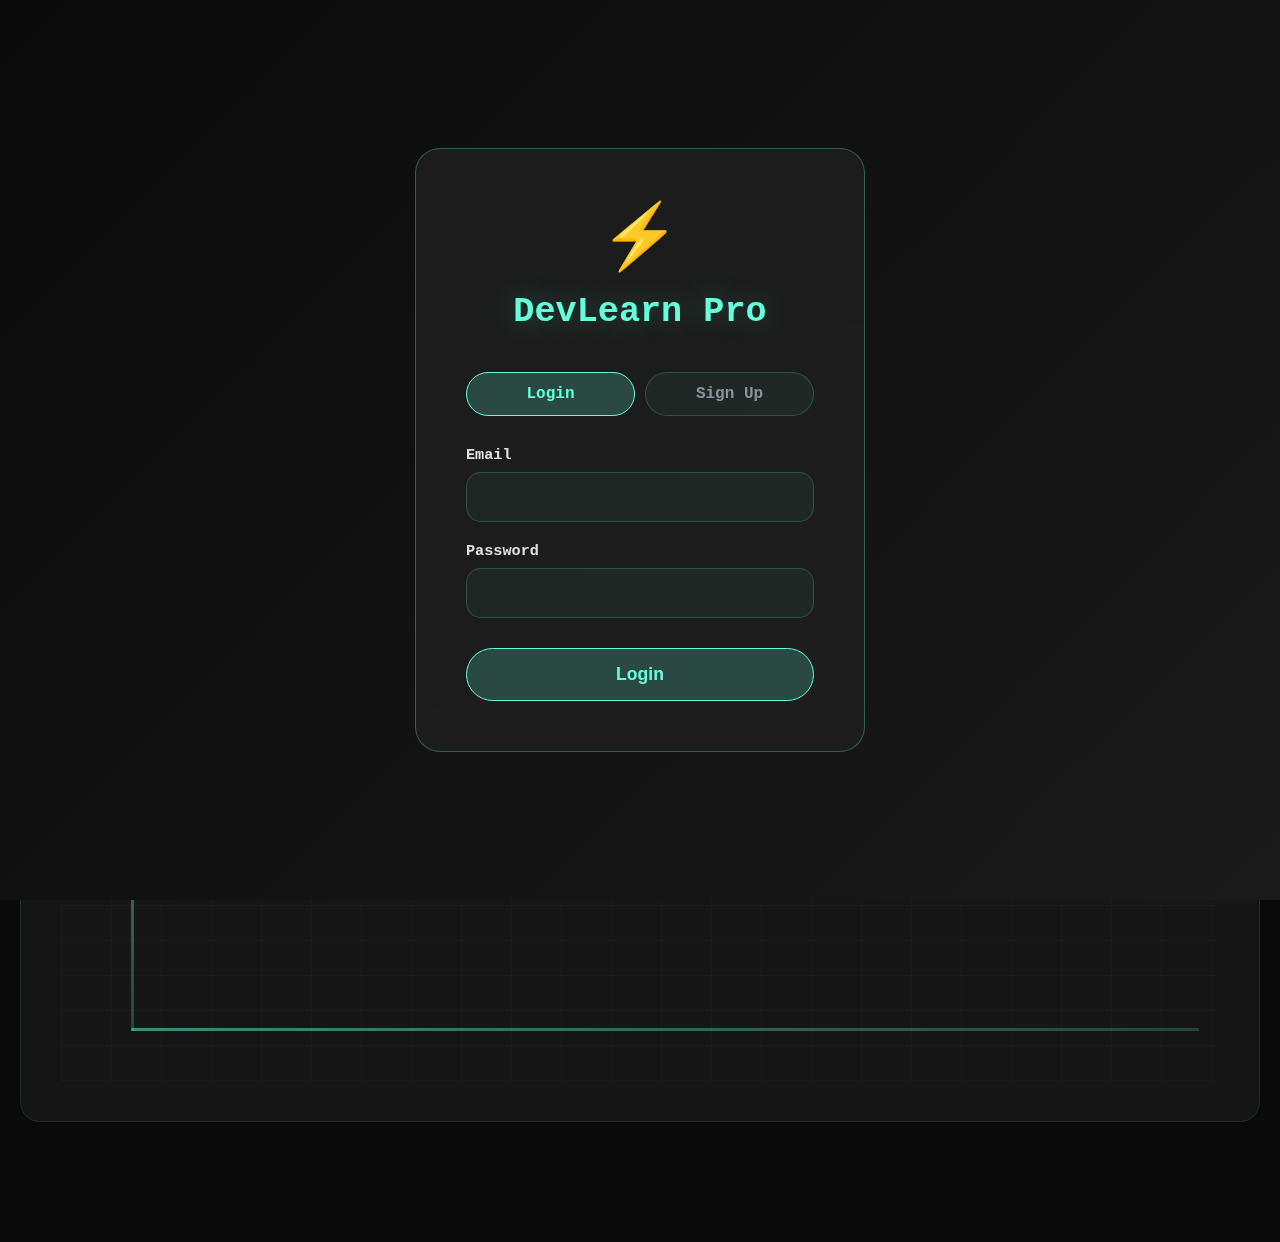
<file: programming web.html>
<!DOCTYPE html>
<html lang="en">
<head>
    <meta charset="UTF-8">
    <meta name="viewport" content="width=device-width, initial-scale=1.0">
    <title>DevLearn Pro - Master Programming</title>
    <style>
        * {
            margin: 0;
            padding: 0;
            box-sizing: border-box;
        }

        body {
            font-family: 'JetBrains Mono', 'Fira Code', 'Courier New', monospace;
            background: #0a0a0a;
            color: #e0e0e0;
            min-height: 100vh;
            overflow-x: hidden;
            transition: background 0.3s ease, color 0.3s ease;
            padding-bottom: 80px;
        }

        body.light-mode {
            background: #f5f5f5;
            color: #1a1a1a;
        }

        /* AUTH SCREEN STYLES */
        .auth-screen {
            position: fixed;
            top: 0;
            left: 0;
            width: 100%;
            height: 100vh;
            background: linear-gradient(135deg, #0a0a0a 0%, #1a1a1a 100%);
            display: flex;
            justify-content: center;
            align-items: center;
            z-index: 9999;
            animation: fadeIn 0.5s ease;
        }

        body.light-mode .auth-screen {
            background: linear-gradient(135deg, #f5f5f5 0%, #e0e0e0 100%);
        }

        .auth-container {
            background: rgba(30, 30, 30, 0.95);
            border: 1px solid rgba(100, 255, 218, 0.3);
            border-radius: 25px;
            padding: 50px;
            width: 450px;
            max-width: 90%;
            backdrop-filter: blur(20px);
            animation: slideUp 0.6s cubic-bezier(0.68, -0.55, 0.265, 1.55);
        }

        body.light-mode .auth-container {
            background: rgba(255, 255, 255, 0.95);
            border-color: rgba(10, 122, 94, 0.3);
        }

        @keyframes slideUp {
            from { opacity: 0; transform: translateY(50px); }
            to { opacity: 1; transform: translateY(0); }
        }

        .auth-logo {
            text-align: center;
            margin-bottom: 40px;
        }

        .auth-logo-icon {
            font-size: 4em;
            margin-bottom: 15px;
        }

        .auth-logo-text {
            font-size: 2.2em;
            color: #64ffda;
            font-weight: 700;
            text-shadow: 0 0 30px rgba(100, 255, 218, 0.3);
        }

        body.light-mode .auth-logo-text {
            color: #0a7a5e;
        }

        .auth-tabs {
            display: flex;
            gap: 10px;
            margin-bottom: 30px;
        }

        .auth-tab {
            flex: 1;
            padding: 12px;
            background: rgba(100, 255, 218, 0.05);
            border: 1px solid rgba(100, 255, 218, 0.2);
            color: #8b949e;
            border-radius: 50px;
            cursor: pointer;
            transition: all 0.3s ease;
            text-align: center;
            font-weight: 600;
        }

        .auth-tab.active {
            background: rgba(100, 255, 218, 0.2);
            border-color: #64ffda;
            color: #64ffda;
        }

        .auth-form {
            display: none;
        }

        .auth-form.active {
            display: block;
            animation: fadeIn 0.3s ease;
        }

        .form-group {
            margin-bottom: 20px;
        }

        .form-label {
            display: block;
            margin-bottom: 8px;
            color: #e0e0e0;
            font-weight: 600;
            font-size: 0.95em;
        }

        body.light-mode .form-label {
            color: #1a1a1a;
        }

        .form-input {
            width: 100%;
            padding: 15px 20px;
            background: rgba(100, 255, 218, 0.05);
            border: 1px solid rgba(100, 255, 218, 0.2);
            border-radius: 15px;
            color: #e0e0e0;
            font-size: 1em;
            font-family: inherit;
            transition: all 0.3s ease;
            outline: none;
        }

        body.light-mode .form-input {
            background: rgba(10, 122, 94, 0.05);
            color: #1a1a1a;
        }

        .form-input:focus {
            border-color: #64ffda;
            background: rgba(100, 255, 218, 0.1);
        }

        .form-button {
            width: 100%;
            padding: 15px;
            background: rgba(100, 255, 218, 0.2);
            border: 1px solid #64ffda;
            color: #64ffda;
            border-radius: 50px;
            font-size: 1.1em;
            font-weight: 700;
            cursor: pointer;
            transition: all 0.3s ease;
            margin-top: 10px;
        }

        .form-button:hover {
            background: rgba(100, 255, 218, 0.3);
            transform: translateY(-2px);
        }

        .form-button:disabled {
            opacity: 0.5;
            cursor: not-allowed;
            transform: none;
        }

        .auth-message {
            margin-top: 15px;
            padding: 12px;
            border-radius: 10px;
            text-align: center;
            font-weight: 600;
            animation: fadeIn 0.3s ease;
        }

        .auth-message.error {
            background: rgba(255, 100, 100, 0.1);
            border: 1px solid rgba(255, 100, 100, 0.3);
            color: #ff6b6b;
        }

        .auth-message.success {
            background: rgba(100, 255, 100, 0.1);
            border: 1px solid rgba(100, 255, 100, 0.3);
            color: #00ff00;
        }

        /* NAVIGATION - DESKTOP */
        .nav-container {
            position: fixed;
            top: 20px;
            left: 50%;
            transform: translateX(-50%);
            z-index: 1000;
            animation: slideDown 0.6s cubic-bezier(0.68, -0.55, 0.265, 1.55);
            transition: all 0.4s cubic-bezier(0.68, -0.55, 0.265, 1.55);
            width: auto;
        }

        .nav-container.search-active {
            width: 500px;
        }

        @keyframes slideDown {
            from { transform: translateX(-50%) translateY(-50px); opacity: 0; }
            to { transform: translateX(-50%) translateY(0); opacity: 1; }
        }

        .nav-tabs {
            background: rgba(30, 30, 30, 0.8);
            backdrop-filter: blur(20px);
            border: 1px solid rgba(100, 255, 218, 0.1);
            padding: 8px;
            border-radius: 50px;
            display: flex;
            gap: 8px;
            box-shadow: 0 8px 32px rgba(100, 255, 218, 0.1);
            transition: all 0.4s cubic-bezier(0.68, -0.55, 0.265, 1.55);
        }

        body.light-mode .nav-tabs {
            background: rgba(255, 255, 255, 0.9);
            border-color: rgba(0, 0, 0, 0.1);
        }

        .nav-tab {
            padding: 12px 28px;
            border: none;
            background: transparent;
            color: #8b949e;
            font-size: 0.95em;
            font-weight: 600;
            cursor: pointer;
            border-radius: 50px;
            transition: all 0.3s ease;
        }

        body.light-mode .nav-tab {
            color: #666;
        }

        .nav-tab:hover {
            color: #64ffda;
            background: rgba(100, 255, 218, 0.05);
        }

        .nav-tab.active {
            background: rgba(100, 255, 218, 0.15);
            color: #64ffda;
            box-shadow: 0 0 20px rgba(100, 255, 218, 0.2);
        }

        .search-icon {
            padding: 12px 20px;
            border: none;
            background: transparent;
            color: #8b949e;
            cursor: pointer;
            border-radius: 50px;
            transition: all 0.3s ease;
            font-size: 1.1em;
            display: flex;
            align-items: center;
            justify-content: center;
        }

        .search-icon:hover {
            color: #64ffda;
            background: rgba(100, 255, 218, 0.05);
        }

        .search-icon svg {
            width: 20px;
            height: 20px;
            stroke: currentColor;
            stroke-width: 2;
            fill: none;
        }

        .search-input-container {
            display: none;
            position: relative;
            width: 100%;
            padding: 8px 20px;
            opacity: 0;
            transform: scale(0.95);
            transition: all 0.4s cubic-bezier(0.68, -0.55, 0.265, 1.55);
        }

        .search-input-container.active {
            display: block;
            opacity: 1;
            transform: scale(1);
        }

        .search-input-wrapper {
            position: relative;
            display: flex;
            align-items: center;
            gap: 10px;
        }

        .search-input {
            width: 100%;
            background: rgba(100, 255, 218, 0.05);
            border: 2px solid rgba(100, 255, 218, 0.3);
            color: #64ffda;
            font-size: 1em;
            font-weight: 600;
            outline: none;
            padding: 10px 40px 10px 15px;
            border-radius: 25px;
            transition: all 0.3s ease;
        }

        body.light-mode .search-input {
            color: #0a7a5e;
            background: rgba(10, 122, 94, 0.05);
            border-color: rgba(10, 122, 94, 0.3);
        }

        .search-input:focus {
            border-color: #64ffda;
            background: rgba(100, 255, 218, 0.1);
        }

        .search-input::placeholder {
            color: #8b949e;
        }

        .search-close-btn {
            position: absolute;
            right: 10px;
            top: 50%;
            transform: translateY(-50%);
            background: rgba(100, 255, 218, 0.1);
            border: none;
            color: #64ffda;
            width: 28px;
            height: 28px;
            border-radius: 50%;
            cursor: pointer;
            display: flex;
            align-items: center;
            justify-content: center;
            transition: all 0.3s ease;
            font-size: 1.2em;
            font-weight: 600;
        }

        .search-close-btn:hover {
            background: rgba(100, 255, 218, 0.2);
            transform: translateY(-50%) scale(1.1);
        }

        .search-results {
            position: absolute;
            top: calc(100% + 10px);
            left: 0;
            right: 0;
            background: rgba(30, 30, 30, 0.95);
            border: 2px solid rgba(100, 255, 218, 0.3);
            border-radius: 20px;
            backdrop-filter: blur(20px);
            max-height: 400px;
            overflow-y: auto;
            display: none;
            box-shadow: 0 10px 40px rgba(0, 0, 0, 0.3);
        }

        body.light-mode .search-results {
            background: rgba(255, 255, 255, 0.95);
            border-color: rgba(10, 122, 94, 0.3);
        }

        .search-results.active {
            display: block;
            animation: fadeIn 0.3s ease;
        }

        .search-result-item {
            padding: 15px 20px;
            cursor: pointer;
            transition: all 0.2s ease;
            border-bottom: 1px solid rgba(100, 255, 218, 0.1);
        }

        .search-result-item:hover {
            background: rgba(100, 255, 218, 0.1);
        }

        .search-result-title {
            color: #64ffda;
            font-weight: 600;
            margin-bottom: 5px;
        }

        body.light-mode .search-result-title {
            color: #0a7a5e;
        }

        .search-result-desc {
            color: #8b949e;
            font-size: 0.85em;
        }

        /* MOBILE BOTTOM NAVIGATION */
        .mobile-nav {
            display: none;
            position: fixed;
            bottom: 0;
            left: 0;
            right: 0;
            background: rgba(30, 30, 30, 0.95);
            backdrop-filter: blur(20px);
            border-top: 1px solid rgba(100, 255, 218, 0.1);
            padding: 10px 0;
            z-index: 1000;
            box-shadow: 0 -4px 20px rgba(0, 0, 0, 0.3);
        }

        body.light-mode .mobile-nav {
            background: rgba(255, 255, 255, 0.95);
            border-top-color: rgba(10, 122, 94, 0.2);
        }

        .mobile-nav-items {
            display: flex;
            justify-content: space-around;
            align-items: center;
        }

        .mobile-nav-item {
            display: flex;
            flex-direction: column;
            align-items: center;
            gap: 4px;
            padding: 8px 12px;
            color: #8b949e;
            cursor: pointer;
            transition: all 0.3s ease;
            border-radius: 12px;
            min-width: 60px;
        }

        .mobile-nav-item.active {
            color: #64ffda;
            background: rgba(100, 255, 218, 0.1);
        }

        .mobile-nav-icon {
            font-size: 1.4em;
        }

        .mobile-nav-label {
            font-size: 0.7em;
            font-weight: 600;
        }

        /* MOBILE SEARCH */
        .mobile-search-overlay {
            display: none;
            position: fixed;
            top: 0;
            left: 0;
            right: 0;
            bottom: 0;
            background: rgba(0, 0, 0, 0.8);
            z-index: 2000;
            animation: fadeIn 0.3s ease;
        }

        .mobile-search-overlay.active {
            display: block;
        }

        .mobile-search-container {
            position: fixed;
            top: 0;
            left: 0;
            right: 0;
            background: rgba(30, 30, 30, 0.98);
            backdrop-filter: blur(20px);
            padding: 20px;
            transform: translateY(-100%);
            transition: transform 0.4s cubic-bezier(0.68, -0.55, 0.265, 1.55);
            z-index: 2001;
            border-bottom: 2px solid rgba(100, 255, 218, 0.2);
        }

        body.light-mode .mobile-search-container {
            background: rgba(255, 255, 255, 0.98);
        }

        .mobile-search-container.active {
            transform: translateY(0);
        }

        .mobile-search-header {
            display: flex;
            align-items: center;
            gap: 15px;
            margin-bottom: 15px;
        }

        .mobile-search-back {
            background: rgba(100, 255, 218, 0.1);
            border: none;
            color: #64ffda;
            width: 40px;
            height: 40px;
            border-radius: 50%;
            display: flex;
            align-items: center;
            justify-content: center;
            cursor: pointer;
            font-size: 1.2em;
        }

        .mobile-search-input {
            flex: 1;
            background: rgba(100, 255, 218, 0.05);
            border: 2px solid rgba(100, 255, 218, 0.3);
            color: #64ffda;
            padding: 12px 20px;
            border-radius: 25px;
            font-size: 1em;
            outline: none;
        }

        .mobile-search-results {
            max-height: calc(100vh - 140px);
            overflow-y: auto;
        }

        .main-content {
            padding-top: 100px;
            min-height: 100vh;
        }

        .section {
            display: none;
            animation: fadeIn 0.5s ease-out;
        }

        .section.active {
            display: block;
        }

        @keyframes fadeIn {
            from { opacity: 0; transform: translateY(20px); }
            to { opacity: 1; transform: translateY(0); }
        }

        .dashboard {
            max-width: 1600px;
            margin: 0 auto;
            padding: 40px 20px;
        }

        .dashboard-header {
            text-align: center;
            margin-bottom: 60px;
        }

        .dashboard-title {
            font-size: 3.5em;
            color: #64ffda;
            margin-bottom: 15px;
            text-shadow: 0 0 30px rgba(100, 255, 218, 0.3);
        }

        body.light-mode .dashboard-title {
            color: #0a7a5e;
            text-shadow: 0 0 20px rgba(10, 122, 94, 0.2);
        }

        .dashboard-subtitle {
            font-size: 1.2em;
            color: #8b949e;
        }

        .stats-grid {
            display: grid;
            grid-template-columns: repeat(auto-fit, minmax(280px, 1fr));
            gap: 25px;
            margin-bottom: 50px;
        }

        .stat-card {
            background: rgba(30, 30, 30, 0.6);
            border: 1px solid rgba(100, 255, 218, 0.1);
            padding: 30px;
            border-radius: 20px;
            backdrop-filter: blur(10px);
            transition: all 0.3s ease;
        }

        body.light-mode .stat-card {
            background: rgba(255, 255, 255, 0.8);
            border-color: rgba(10, 122, 94, 0.2);
        }

        .stat-card:hover {
            border-color: rgba(100, 255, 218, 0.3);
            transform: translateY(-5px);
            box-shadow: 0 10px 40px rgba(100, 255, 218, 0.1);
        }

        .stat-icon {
            font-size: 2.5em;
            margin-bottom: 15px;
        }

        .stat-value {
            font-size: 2.5em;
            color: #64ffda;
            font-weight: 700;
            margin-bottom: 10px;
        }

        body.light-mode .stat-value {
            color: #0a7a5e;
        }

        .stat-label {
            color: #8b949e;
            font-size: 0.95em;
        }

        .progress-section {
            background: rgba(30, 30, 30, 0.6);
            border: 1px solid rgba(100, 255, 218, 0.1);
            padding: 40px;
            border-radius: 20px;
            backdrop-filter: blur(10px);
        }

        body.light-mode .progress-section {
            background: rgba(255, 255, 255, 0.8);
            border-color: rgba(10, 122, 94, 0.2);
        }

        .progress-section h2 {
            color: #64ffda;
            margin-bottom: 30px;
            font-size: 1.8em;
        }

        body.light-mode .progress-section h2 {
            color: #0a7a5e;
        }

        .chart-tabs {
            display: flex;
            gap: 12px;
            margin-bottom: 30px;
            flex-wrap: wrap;
        }

        .chart-tab {
            padding: 10px 24px;
            background: rgba(100, 255, 218, 0.05);
            border: 1px solid rgba(100, 255, 218, 0.2);
            color: #8b949e;
            border-radius: 50px;
            cursor: pointer;
            transition: all 0.3s ease;
            font-weight: 600;
            font-size: 0.9em;
        }

        .chart-tab:hover {
            background: rgba(100, 255, 218, 0.1);
            color: #64ffda;
        }

        .chart-tab.active {
            background: rgba(100, 255, 218, 0.2);
            border-color: #64ffda;
            color: #64ffda;
        }

        .chart-container {
            display: none;
            animation: fadeIn 0.4s ease-out;
        }

        .chart-container.active {
            display: block;
        }

        /* IMPROVED BAR CHART ALIGNMENT */
.bar-chart {
    display: flex;
    align-items: flex-end;
    gap: 20px;
    height: 320px;
    padding: 20px 0;
    justify-content: center;
}

.bar-item {
    flex: 0 1 140px;
    display: flex;
    flex-direction: column;
    align-items: center;
    gap: 10px;
    position: relative;
}

.bar {
    width: 100%;
    background: linear-gradient(180deg, #64ffda, #00d4ff);
    border-radius: 15px 15px 0 0;
    transition: height 1.5s cubic-bezier(0.34, 1.56, 0.64, 1);
    position: relative;
    box-shadow: 0 -5px 30px rgba(100, 255, 218, 0.3);
    min-height: 20px;
}

.bar-value {
    position: absolute;
    top: -35px;
    left: 50%;
    transform: translateX(-50%);
    color: #64ffda;
    font-weight: 700;
    font-size: 0.95em;
    white-space: nowrap;
}

body.light-mode .bar-value {
    color: #0a7a5e;
}

.bar-label {
    color: #8b949e;
    font-size: 0.85em;
    text-align: center;
    word-break: break-word;
    max-width: 100%;
    height: 40px;
    display: flex;
    align-items: center;
    justify-content: center;
    line-height: 1.3;
}

/* IMPROVED LIGHT THEME */
body.light-mode .form-button {
    background: rgba(10, 122, 94, 0.2);
    border: 2px solid #0a7a5e;
    color: #0a7a5e;
}

body.light-mode .form-button:hover {
    background: rgba(10, 122, 94, 0.3);
}

body.light-mode .run-button {
    background: rgba(10, 122, 94, 0.2);
    border: 2px solid #0a7a5e;
    color: #0a7a5e;
}

body.light-mode .run-button:hover {
    background: rgba(10, 122, 94, 0.3);
}

body.light-mode .submit-button,
body.light-mode .next-button {
    background: rgba(10, 122, 94, 0.2);
    border: 2px solid #0a7a5e;
    color: #0a7a5e;
}

body.light-mode .submit-button:hover,
body.light-mode .next-button:hover {
    background: rgba(10, 122, 94, 0.3);
}

body.light-mode .modal-button.retry {
    background: rgba(10, 122, 94, 0.2);
    border: 2px solid #0a7a5e;
    color: #0a7a5e;
}

body.light-mode .modal-button.retry:hover {
    background: rgba(10, 122, 94, 0.3);
}

body.light-mode .back-button {
    background: rgba(10, 122, 94, 0.15);
    border: 2px solid #0a7a5e;
    color: #0a7a5e;
}

/* GOAL SETTING STYLES */
.set-goal-btn {
    background: rgba(100, 255, 218, 0.2);
    border: 1px solid #64ffda;
    color: #64ffda;
    padding: 10px 25px;
    border-radius: 50px;
    font-weight: 700;
    cursor: pointer;
    transition: all 0.3s ease;
    font-size: 0.95em;
}

.set-goal-btn:hover {
    background: rgba(100, 255, 218, 0.3);
    transform: translateY(-2px);
}

.goal-modal {
    position: fixed;
    top: 0;
    left: 0;
    width: 100%;
    height: 100%;
    background: rgba(0, 0, 0, 0.85);
    display: none;
    justify-content: center;
    align-items: center;
    z-index: 3000;
    animation: fadeIn 0.3s ease;
}

.goal-modal.active {
    display: flex;
}

.goal-modal-content {
    background: rgba(30, 30, 30, 0.95);
    border: 2px solid rgba(100, 255, 218, 0.3);
    border-radius: 25px;
    padding: 40px;
    max-width: 500px;
    width: 90%;
    animation: modalSlide 0.4s cubic-bezier(0.68, -0.55, 0.265, 1.55);
}

body.light-mode .goal-modal-content {
    background: rgba(255, 255, 255, 0.95);
}

.goal-header {
    text-align: center;
    margin-bottom: 30px;
}

.goal-header h2 {
    color: #64ffda;
    font-size: 2em;
    margin-bottom: 10px;
}

body.light-mode .goal-header h2 {
    color: #0a7a5e;
}

.goal-input-group {
    margin-bottom: 25px;
}

.goal-input-group label {
    display: block;
    color: #e0e0e0;
    margin-bottom: 10px;
    font-weight: 600;
}

body.light-mode .goal-input-group label {
    color: #1a1a1a;
}

.goal-input {
    width: 100%;
    padding: 15px;
    background: rgba(100, 255, 218, 0.05);
    border: 2px solid rgba(100, 255, 218, 0.3);
    border-radius: 15px;
    color: #e0e0e0;
    font-size: 1em;
    outline: none;
}

body.light-mode .goal-input {
    background: rgba(10, 122, 94, 0.05);
    border-color: rgba(10, 122, 94, 0.3);
    color: #1a1a1a;
}

.goal-input:focus {
    border-color: #64ffda;
}

.goal-buttons {
    display: flex;
    gap: 15px;
    margin-top: 30px;
}

.goal-btn {
    flex: 1;
    padding: 15px;
    border: none;
    border-radius: 50px;
    font-weight: 700;
    cursor: pointer;
    transition: all 0.3s ease;
}

.goal-btn.save {
    background: rgba(100, 255, 218, 0.2);
    border: 2px solid #64ffda;
    color: #64ffda;
}

.goal-btn.save:hover {
    background: rgba(100, 255, 218, 0.3);
}

.goal-btn.cancel {
    background: rgba(100, 100, 100, 0.2);
    border: 2px solid rgba(100, 100, 100, 0.3);
    color: #8b949e;
}

.goal-btn.cancel:hover {
    background: rgba(100, 100, 100, 0.3);
}

/* PROGRESS TAB SWITCHES */
.progress-tab-switches {
    display: flex;
    gap: 12px;
    margin-bottom: 25px;
}

.progress-tab-switch {
    padding: 10px 24px;
    background: rgba(100, 255, 218, 0.05);
    border: 1px solid rgba(100, 255, 218, 0.2);
    color: #8b949e;
    border-radius: 50px;
    cursor: pointer;
    transition: all 0.3s ease;
    font-weight: 600;
}

.progress-tab-switch.active {
    background: rgba(100, 255, 218, 0.2);
    border-color: #64ffda;
    color: #64ffda;
}

.progress-content-panel {
    display: none;
    animation: fadeIn 0.4s ease;
}

.progress-content-panel.active {
    display: block;
}

.goal-stats-grid {
    display: grid;
    grid-template-columns: repeat(auto-fit, minmax(200px, 1fr));
    gap: 20px;
    margin-bottom: 30px;
}

.goal-stat-card {
    background: rgba(100, 255, 218, 0.05);
    border: 1px solid rgba(100, 255, 218, 0.2);
    padding: 25px;
    border-radius: 15px;
    text-align: center;
}

.goal-stat-value {
    font-size: 2.5em;
    color: #64ffda;
    font-weight: 700;
    margin-bottom: 10px;
}

body.light-mode .goal-stat-value {
    color: #0a7a5e;
}

.goal-stat-label {
    color: #8b949e;
    font-size: 0.9em;
}

.motivational-message {
    background: rgba(100, 255, 218, 0.1);
    border: 1px solid rgba(100, 255, 218, 0.3);
    padding: 20px;
    border-radius: 15px;
    text-align: center;
    color: #64ffda;
    font-size: 1.1em;
    font-weight: 600;
    margin-top: 20px;
}

body.light-mode .motivational-message {
    color: #0a7a5e;
}

        .loading-overlay {
            position: fixed;
            top: 0;
            left: 0;
            width: 100%;
            height: 100%;
            background: rgba(10, 10, 10, 0.95);
            display: none;
            justify-content: center;
            align-items: center;
            z-index: 3000;
            animation: fadeIn 0.3s ease-out;
        }

        .loading-overlay.active {
            display: flex;
        }

        .loading-content {
            text-align: center;
        }

        .loading-spinner {
            width: 60px;
            height: 60px;
            border: 4px solid rgba(100, 255, 218, 0.2);
            border-top-color: #64ffda;
            border-radius: 50%;
            animation: spin 0.8s linear infinite;
            margin: 0 auto 20px;
        }

        @keyframes spin {
            to { transform: rotate(360deg); }
        }

        .loading-text {
            color: #64ffda;
            font-size: 1.2em;
            font-weight: 600;
        }

        .learn-section {
            max-width: 1600px;
            margin: 0 auto;
            padding: 20px;
        }

        .learn-header {
            text-align: center;
            margin-bottom: 40px;
        }

        .learn-header h1 {
            font-size: 3em;
            color: #64ffda;
            margin-bottom: 10px;
            text-shadow: 0 0 30px rgba(100, 255, 218, 0.3);
        }

        body.light-mode .learn-header h1 {
            color: #0a7a5e;
        }

        .language-tabs {
            display: flex;
            gap: 15px;
            justify-content: center;
            margin-bottom: 40px;
            flex-wrap: wrap;
        }

        .language-tab {
            padding: 12px 30px;
            background: rgba(30, 30, 30, 0.6);
            border: 1px solid rgba(100, 255, 218, 0.1);
            color: #8b949e;
            border-radius: 50px;
            cursor: pointer;
            transition: all 0.3s ease;
            font-weight: 600;
        }

        body.light-mode .language-tab {
            background: rgba(255, 255, 255, 0.8);
            border-color: rgba(10, 122, 94, 0.2);
        }

        .language-tab:hover {
            border-color: rgba(100, 255, 218, 0.3);
            color: #64ffda;
        }

        .language-tab.active {
            background: rgba(100, 255, 218, 0.15);
            border-color: #64ffda;
            color: #64ffda;
            box-shadow: 0 0 20px rgba(100, 255, 218, 0.2);
        }

        .language-content {
            display: none;
        }

        .language-content.active {
            display: block;
            animation: fadeIn 0.4s ease-out;
        }

        .course-grid {
            display: grid;
            grid-template-columns: repeat(auto-fill, minmax(350px, 1fr));
            gap: 25px;
        }

        .course-card {
            background: rgba(30, 30, 30, 0.6);
            border: 1px solid rgba(100, 255, 218, 0.1);
            border-radius: 20px;
            overflow: hidden;
            transition: all 0.3s ease;
            cursor: pointer;
            position: relative;
        }

        body.light-mode .course-card {
            background: rgba(255, 255, 255, 0.8);
            border-color: rgba(10, 122, 94, 0.2);
        }

        .course-card.locked {
            opacity: 0.5;
            cursor: not-allowed;
        }

        .course-card:not(.locked):hover {
            border-color: rgba(100, 255, 218, 0.3);
            transform: translateY(-5px);
            box-shadow: 0 10px 40px rgba(100, 255, 218, 0.15);
        }

        .lock-overlay {
            position: absolute;
            top: 15px;
            right: 15px;
            background: rgba(255, 100, 100, 0.2);
            padding: 8px 15px;
            border-radius: 20px;
            font-size: 0.85em;
            color: #ff6b6b;
            border: 1px solid rgba(255, 100, 100, 0.3);
        }

        .completed-badge {
            position: absolute;
            top: 15px;
            right: 15px;
            background: rgba(100, 255, 100, 0.2);
            padding: 8px 15px;
            border-radius: 20px;
            font-size: 0.85em;
            color: #00ff00;
            border: 1px solid rgba(100, 255, 100, 0.3);
        }

        .course-header {
            padding: 30px;
            background: linear-gradient(135deg, rgba(100, 255, 218, 0.1), rgba(0, 212, 255, 0.1));
        }

        .course-title {
            font-size: 1.8em;
            color: #64ffda;
            margin-bottom: 10px;
        }

        body.light-mode .course-title {
            color: #0a7a5e;
        }

        .course-desc {
            color: #8b949e;
            font-size: 0.95em;
        }

        .course-progress-bar {
            margin: 20px 30px;
        }

        .course-progress-header {
            display: flex;
            justify-content: space-between;
            align-items: center;
            margin-bottom: 10px;
        }

        .course-progress-name {
            font-weight: 600;
            color: #e0e0e0;
        }

        body.light-mode .course-progress-name {
            color: #1a1a1a;
        }

        .course-progress-percent {
            color: #64ffda;
            font-weight: 700;
        }

        body.light-mode .course-progress-percent {
            color: #0a7a5e;
        }

        .progress-bar {
            height: 8px;
            background: rgba(100, 255, 218, 0.1);
            border-radius: 10px;
            overflow: hidden;
        }

        .progress-fill {
            height: 100%;
            background: linear-gradient(90deg, #64ffda, #00d4ff);
            border-radius: 10px;
            transition: width 0.5s ease;
            box-shadow: 0 0 10px rgba(100, 255, 218, 0.5);
        }

        .modal-overlay {
            position: fixed;
            top: 0;
            left: 0;
            width: 100%;
            height: 100%;
            background: rgba(0, 0, 0, 0.8);
            display: none;
            justify-content: center;
            align-items: center;
            z-index: 2500;
            animation: fadeIn 0.3s ease-out;
        }

        .modal-overlay.active {
            display: flex;
        }

        .modal-content {
            background: rgba(30, 30, 30, 0.95);
            border: 1px solid rgba(100, 255, 218, 0.3);
            border-radius: 25px;
            padding: 40px;
            max-width: 500px;
            width: 90%;
            animation: modalSlide 0.4s cubic-bezier(0.68, -0.55, 0.265, 1.55);
        }

        body.light-mode .modal-content {
            background: rgba(255, 255, 255, 0.95);
        }

        @keyframes modalSlide {
            from { opacity: 0; transform: scale(0.8) translateY(30px); }
            to { opacity: 1; transform: scale(1) translateY(0); }
        }

        .modal-header {
            text-align: center;
            margin-bottom: 25px;
        }

        .modal-icon {
            font-size: 4em;
            margin-bottom: 15px;
        }

        .modal-title {
            font-size: 1.8em;
            color: #64ffda;
            margin-bottom: 10px;
        }

        body.light-mode .modal-title {
            color: #0a7a5e;
        }

        .modal-text {
            color: #8b949e;
            line-height: 1.6;
        }

        .modal-buttons {
            display: flex;
            gap: 15px;
            margin-top: 30px;
        }

        .modal-button {
            flex: 1;
            padding: 15px;
            border: none;
            border-radius: 50px;
            font-size: 1em;
            font-weight: 700;
            cursor: pointer;
            transition: all 0.3s ease;
        }

        .modal-button.retry {
            background: rgba(100, 255, 218, 0.2);
            border: 1px solid #64ffda;
            color: #64ffda;
        }

        .modal-button.retry:hover {
            background: rgba(100, 255, 218, 0.3);
            transform: translateY(-2px);
        }

        .modal-button.continue {
            background: rgba(100, 100, 100, 0.2);
            border: 1px solid rgba(100, 100, 100, 0.3);
            color: #8b949e;
        }

        .modal-button.continue:hover {
            background: rgba(100, 100, 100, 0.3);
        }

        .practice-container {
            max-width: 1800px;
            margin: 0 auto;
            padding: 20px;
        }

        .practice-header {
            text-align: center;
            margin-bottom: 40px;
        }

        .practice-header h1 {
            font-size: 3em;
            color: #64ffda;
            margin-bottom: 10px;
            text-shadow: 0 0 30px rgba(100, 255, 218, 0.3);
        }

        body.light-mode .practice-header h1 {
            color: #0a7a5e;
        }

        .practice-workspace {
            display: grid;
            grid-template-columns: 1fr 1fr;
            gap: 20px;
            height: calc(100vh - 250px);
        }

        .code-panel, .output-panel {
            background: rgba(30, 30, 30, 0.6);
            border: 1px solid rgba(100, 255, 218, 0.1);
            border-radius: 20px;
            overflow: hidden;
            display: flex;
            flex-direction: column;
        }

        body.light-mode .code-panel,
        body.light-mode .output-panel {
            background: rgba(255, 255, 255, 0.8);
            border-color: rgba(10, 122, 94, 0.2);
        }

        .panel-header {
            background: rgba(20, 20, 20, 0.8);
            padding: 15px 25px;
            border-bottom: 1px solid rgba(100, 255, 218, 0.1);
            display: flex;
            justify-content: space-between;
            align-items: center;
        }

        body.light-mode .panel-header {
            background: rgba(240, 240, 240, 0.9);
        }

        .panel-title {
            color: #64ffda;
            font-weight: 700;
            display: flex;
            align-items: center;
            gap: 10px;
        }

        body.light-mode .panel-title {
            color: #0a7a5e;
        }

        .run-button {
            background: rgba(100, 255, 218, 0.2);
            border: 1px solid #64ffda;
            color: #64ffda;
            padding: 8px 24px;
            border-radius: 50px;
            cursor: pointer;
            font-weight: 700;
            transition: all 0.3s ease;
            display: flex;
            align-items: center;
            gap: 8px;
        }

        .run-button:hover {
            background: rgba(100, 255, 218, 0.3);
            transform: scale(1.05);
        }

        .code-editor-area {
            flex: 1;
            padding: 0;
            overflow: hidden;
        }

        .code-editor-area textarea {
            width: 100%;
            height: 100%;
            background: #0a0a0a;
            color: #e0e0e0;
            border: none;
            padding: 25px;
            font-family: 'Courier New', monospace;
            font-size: 15px;
            line-height: 1.7;
            resize: none;
            outline: none;
        }

        body.light-mode .code-editor-area textarea {
            background: #fff;
            color: #1a1a1a;
        }

        .output-content {
            flex: 1;
            padding: 25px;
            overflow-y: auto;
            background: #0a0a0a;
        }

        body.light-mode .output-content {
            background: #fff;
        }

        .output-frame {
            width: 100%;
            height: 100%;
            border: none;
            background: white;
        }

        .console-output {
            color: #64ffda;
            font-family: 'Courier New', monospace;
            white-space: pre-wrap;
            line-height: 1.8;
        }

        body.light-mode .console-output {
            color: #0a7a5e;
        }

        .settings-container {
            max-width: 1000px;
            margin: 0 auto;
            padding: 20px;
        }

        .settings-header {
            text-align: center;
            margin-bottom: 50px;
        }

        .settings-header h1 {
            font-size: 3em;
            color: #64ffda;
            margin-bottom: 10px;
            text-shadow: 0 0 30px rgba(100, 255, 218, 0.3);
        }

        body.light-mode .settings-header h1 {
            color: #0a7a5e;
        }

        .settings-section {
            background: rgba(30, 30, 30, 0.6);
            border: 1px solid rgba(100, 255, 218, 0.1);
            padding: 35px;
            border-radius: 20px;
            margin-bottom: 25px;
        }

        body.light-mode .settings-section {
            background: rgba(255, 255, 255, 0.8);
            border-color: rgba(10, 122, 94, 0.2);
        }

        .settings-section h2 {
            color: #64ffda;
            margin-bottom: 25px;
            font-size: 1.5em;
        }

        body.light-mode .settings-section h2 {
            color: #0a7a5e;
        }

        .setting-item {
            display: flex;
            justify-content: space-between;
            align-items: center;
            padding: 20px 0;
            border-bottom: 1px solid rgba(100, 255, 218, 0.1);
        }

        .setting-item:last-child {
            border-bottom: none;
        }

        .setting-info h3 {
            color: #e0e0e0;
            margin-bottom: 5px;
        }

        body.light-mode .setting-info h3 {
            color: #1a1a1a;
        }

        .setting-info p {
            color: #8b949e;
            font-size: 0.9em;
        }

        .toggle-switch {
            position: relative;
            width: 60px;
            height: 30px;
            background: rgba(100, 255, 218, 0.1);
            border: 1px solid rgba(100, 255, 218, 0.3);
            border-radius: 30px;
            cursor: pointer;
            transition: all 0.3s ease;
        }

        .toggle-switch.active {
            background: rgba(100, 255, 218, 0.3);
            border-color: #64ffda;
        }

        .toggle-switch::after {
            content: '';
            position: absolute;
            top: 3px;
            left: 3px;
            width: 22px;
            height: 22px;
            background: #64ffda;
            border-radius: 50%;
            transition: all 0.3s cubic-bezier(0.68, -0.55, 0.265, 1.55);
            box-shadow: 0 2px 8px rgba(100, 255, 218, 0.4);
        }

        .toggle-switch.active::after {
            left: 33px;
        }

        .lesson-view {
            display: none;
            position: fixed;
            top: 0;
            left: 0;
            width: 100%;
            height: 100vh;
            background: #0a0a0a;
            z-index: 2000;
        }

        body.light-mode .lesson-view {
            background: #f5f5f5;
        }

        .lesson-view.active {
            display: flex;
            flex-direction: column;
            animation: iOSSlideIn 0.5s cubic-bezier(0.68, -0.55, 0.265, 1.55);
        }

        @keyframes iOSSlideIn {
            from { opacity: 0; transform: scale(0.9) translateY(50px); }
            to { opacity: 1; transform: scale(1) translateY(0); }
        }

        .lesson-header-bar {
            background: rgba(20, 20, 20, 0.95);
            backdrop-filter: blur(20px);
            padding: 20px 30px;
            border-bottom: 1px solid rgba(100, 255, 218, 0.1);
            display: flex;
            align-items: center;
            justify-content: space-between;
        }

        body.light-mode .lesson-header-bar {
            background: rgba(255, 255, 255, 0.95);
        }

        .lesson-left {
            display: flex;
            align-items: center;
            gap: 20px;
        }

        .back-button {
            background: rgba(100, 255, 218, 0.1);
            border: 1px solid rgba(100, 255, 218, 0.3);
            color: #64ffda;
            padding: 10px 20px;
            border-radius: 50px;
            cursor: pointer;
            display: flex;
            align-items: center;
            gap: 8px;
            transition: all 0.3s ease;
            font-weight: 600;
        }

        .back-button:hover {
            background: rgba(100, 255, 218, 0.2);
            transform: translateX(-3px);
        }

        .lesson-title {
            font-size: 1.4em;
            color: #e0e0e0;
        }

        body.light-mode .lesson-title {
            color: #1a1a1a;
        }

        .lesson-progress-info {
            display: flex;
            align-items: center;
            gap: 20px;
        }

        .progress-indicator {
            background: rgba(100, 255, 218, 0.1);
            padding: 8px 20px;
            border-radius: 20px;
            border: 1px solid rgba(100, 255, 218, 0.3);
            font-weight: 600;
            color: #64ffda;
        }

        body.light-mode .progress-indicator {
            color: #0a7a5e;
        }

        .tab-switcher {
            background: rgba(30, 30, 30, 0.6);
            padding: 5px;
            border-radius: 50px;
            display: flex;
            gap: 5px;
        }

        body.light-mode .tab-switcher {
            background: rgba(255, 255, 255, 0.8);
        }

        .tab-switch-btn {
            padding: 8px 24px;
            border: none;
            background: transparent;
            color: #8b949e;
            font-size: 0.9em;
            font-weight: 600;
            cursor: pointer;
            border-radius: 50px;
            transition: all 0.3s ease;
        }

        .tab-switch-btn:disabled {
            opacity: 0.3;
            cursor: not-allowed;
        }

        .tab-switch-btn.active {
            background: rgba(100, 255, 218, 0.2);
            color: #64ffda;
        }

        body.light-mode .tab-switch-btn.active {
            color: #0a7a5e;
        }

        .lesson-content {
            flex: 1;
            overflow-y: auto;
            padding: 30px;
        }

        .content-panel {
            display: none;
            max-width: 1000px;
            margin: 0 auto;
        }

        .content-panel.active {
            display: block;
            animation: fadeIn 0.4s ease-out;
        }

        .chat-container {
            background: rgba(30, 30, 30, 0.4);
            border: 1px solid rgba(100, 255, 218, 0.1);
            border-radius: 20px;
            padding: 35px;
        }

        body.light-mode .chat-container {
            background: rgba(255, 255, 255, 0.6);
            border-color: rgba(10, 122, 94, 0.2);
        }

        .chat-messages {
            display: flex;
            flex-direction: column;
            gap: 25px;
        }

        .message {
            display: flex;
            gap: 15px;
            animation: messageSlide 0.4s ease-out;
        }

        @keyframes messageSlide {
            from { opacity: 0; transform: translateY(10px); }
            to { opacity: 1; transform: translateY(0); }
        }

        .message-avatar {
            width: 45px;
            height: 45px;
            border-radius: 50%;
            background: rgba(100, 255, 218, 0.2);
            border: 2px solid rgba(100, 255, 218, 0.3);
            display: flex;
            align-items: center;
            justify-content: center;
            font-size: 1.5em;
            flex-shrink: 0;
        }

        .message-bubble {
            background: rgba(100, 255, 218, 0.05);
            border: 1px solid rgba(100, 255, 218, 0.1);
            padding: 18px 22px;
            border-radius: 15px;
            line-height: 1.7;
            font-size: 1.05em;
            color: #e0e0e0;
        }

        body.light-mode .message-bubble {
            background: rgba(10, 122, 94, 0.05);
            color: #1a1a1a;
        }

        .code-example {
            background: #1a1a1a;
            border: 1px solid rgba(100, 255, 218, 0.2);
            padding: 20px;
            border-radius: 12px;
            margin: 15px 0;
            font-family: 'Courier New', monospace;
            overflow-x: auto;
        }

        body.light-mode .code-example {
            background: #f0f0f0;
            border-color: rgba(10, 122, 94, 0.2);
        }

        .code-example code {
            color: #64ffda;
            line-height: 1.8;
        }

        body.light-mode .code-example code {
            color: #0a7a5e;
        }

        .typing-indicator {
            display: flex;
            gap: 6px;
            padding: 15px 20px;
        }

        .typing-dot {
            width: 10px;
            height: 10px;
            background: #64ffda;
            border-radius: 50%;
            animation: typing 1.4s infinite;
        }

        .typing-dot:nth-child(2) { animation-delay: 0.2s; }
        .typing-dot:nth-child(3) { animation-delay: 0.4s; }

        @keyframes typing {
            0%, 60%, 100% { transform: translateY(0); opacity: 0.5; }
            30% { transform: translateY(-10px); opacity: 1; }
        }

        .exercise-box {
            background: rgba(100, 255, 218, 0.05);
            border: 1px solid rgba(100, 255, 218, 0.2);
            padding: 25px;
            border-radius: 15px;
            margin: 20px 0;
        }

        .exercise-title {
            color: #64ffda;
            font-weight: 700;
            margin-bottom: 18px;
            font-size: 1.15em;
        }

        body.light-mode .exercise-title {
            color: #0a7a5e;
        }

        .code-fill {
            background: #1a1a1a;
            border: 1px solid rgba(100, 255, 218, 0.2);
            padding: 20px;
            border-radius: 12px;
            font-family: 'Courier New', monospace;
            line-height: 2;
            margin: 15px 0;
            color: #e0e0e0;
        }

        body.light-mode .code-fill {
            background: #f0f0f0;
            color: #1a1a1a;
        }

        .code-blank-wrapper {
            display: inline-block;
            background: rgba(100, 255, 218, 0.2);
            border: 2px solid transparent;
            border-radius: 6px;
            padding: 2px 4px;
            transition: all 0.3s ease;
        }

        .code-blank-wrapper.correct {
            background: rgba(100, 255, 100, 0.2);
            border-color: #00ff00;
            animation: correctPulse 0.5s ease;
        }

        .code-blank-wrapper.incorrect {
            background: rgba(255, 100, 100, 0.2);
            border-color: #ff6b6b;
            animation: shake 0.5s ease;
        }

        .code-blank {
            background: transparent;
            border: none;
            color: #64ffda;
            font-family: 'Courier New', monospace;
            min-width: 80px;
            text-align: center;
            outline: none;
            font-weight: 600;
            font-size: 1em;
            padding: 2px 8px;
        }

        @keyframes correctPulse {
            0%, 100% { transform: scale(1); }
            50% { transform: scale(1.1); }
        }

        @keyframes shake {
            0%, 100% { transform: translateX(0); }
            25% { transform: translateX(-10px); }
            75% { transform: translateX(10px); }
        }

        .mcq-options {
            display: flex;
            flex-direction: column;
            gap: 12px;
            margin: 15px 0;
        }

        .mcq-option {
            background: rgba(100, 255, 218, 0.05);
            border: 1px solid rgba(100, 255, 218, 0.2);
            padding: 15px 20px;
            border-radius: 12px;
            cursor: pointer;
            transition: all 0.3s ease;
            color: #e0e0e0;
        }

        body.light-mode .mcq-option {
            color: #1a1a1a;
        }

        .mcq-option:hover {
            background: rgba(100, 255, 218, 0.1);
            border-color: rgba(100, 255, 218, 0.4);
            transform: translateX(5px);
        }

        .mcq-option.selected {
            background: rgba(100, 255, 218, 0.15);
            border-color: #64ffda;
        }

        .mcq-option.correct {
            background: rgba(100, 255, 100, 0.15);
            border-color: #00ff00;
            animation: correctPulse 0.5s ease;
        }

        .mcq-option.incorrect {
            background: rgba(255, 100, 100, 0.15);
            border-color: #ff6b6b;
            animation: shake 0.5s ease;
        }

        .submit-button {
            background: rgba(100, 255, 218, 0.2);
            border: 1px solid #64ffda;
            color: #64ffda;
            padding: 12px 35px;
            border-radius: 50px;
            font-size: 1em;
            font-weight: 700;
            cursor: pointer;
            transition: all 0.3s ease;
            margin-top: 15px;
        }

        .submit-button:hover {
            background: rgba(100, 255, 218, 0.3);
            transform: translateY(-2px);
        }

        .next-button {
            background: rgba(100, 255, 218, 0.2);
            border: 1px solid #64ffda;
            color: #64ffda;
            padding: 12px 35px;
            border-radius: 50px;
            font-size: 1em;
            font-weight: 700;
            cursor: pointer;
            transition: all 0.3s ease;
            margin-top: 15px;
        }

        .next-button:hover {
            background: rgba(100, 255, 218, 0.3);
            transform: translateY(-2px);
        }

        .feedback {
            margin-top: 15px;
            padding: 15px 20px;
            border-radius: 12px;
            font-weight: 600;
            animation: feedbackSlide 0.4s ease-out;
        }

        @keyframes feedbackSlide {
            from { opacity: 0; transform: translateY(10px); }
            to { opacity: 1; transform: translateY(0); }
        }

        .feedback.correct {
            background: rgba(100, 255, 100, 0.1);
            border: 1px solid rgba(100, 255, 100, 0.3);
            color: #00ff00;
        }

        .feedback.incorrect {
            background: rgba(255, 100, 100, 0.1);
            border: 1px solid rgba(255, 100, 100, 0.3);
            color: #ff6b6b;
        }

        /* RESPONSIVE DESIGN */
        @media (max-width: 768px) {
            body {
                padding-bottom: 70px;
            }

            .nav-container {
                display: none !important;
            }

            .mobile-nav {
                display: block;
            }

            .main-content {
                padding-top: 20px;
            }

            .dashboard-title {
                font-size: 2.5em;
            }

            .stats-grid {
                grid-template-columns: repeat(2, 1fr);
                gap: 15px;
            }

            .practice-workspace {
                grid-template-columns: 1fr;
                height: auto;
            }

            .code-panel, .output-panel {
                min-height: 400px;
            }

            .bar-chart {
                height: 200px;
            }

            .course-grid {
                grid-template-columns: 1fr;
            }

            .auth-container {
                padding: 30px 20px;
            }

            .lesson-header-bar {
                flex-wrap: wrap;
                gap: 15px;
            }

            .lesson-progress-info {
                width: 100%;
                justify-content: space-between;
            }
        }

        @media (max-width: 480px) {
            .dashboard-title {
                font-size: 2em;
            }

            .stats-grid {
                grid-template-columns: 1fr;
            }

            .modal-content {
                padding: 30px 20px;
            }

            .modal-buttons {
                flex-direction: column;
            }
        }

        /* IMPROVED SETTINGS */
.account-header {
    display: flex;
    justify-content: space-between;
    align-items: center;
    background: rgba(30, 30, 30, 0.6);
    border: 1px solid rgba(100, 255, 218, 0.1);
    padding: 30px 35px;
    border-radius: 20px;
    margin-bottom: 25px;
}

body.light-mode .account-header {
    background: rgba(255, 255, 255, 0.8);
    border-color: rgba(10, 122, 94, 0.2);
}

.account-info {
    display: flex;
    align-items: center;
    gap: 20px;
}

.account-avatar {
    width: 70px;
    height: 70px;
    border-radius: 50%;
    background: linear-gradient(135deg, #64ffda, #00d4ff);
    display: flex;
    align-items: center;
    justify-content: center;
    font-size: 2em;
    font-weight: 700;
    color: #0a0a0a;
    box-shadow: 0 5px 20px rgba(100, 255, 218, 0.3);
}

.account-details h2 {
    color: #64ffda;
    margin-bottom: 5px;
    font-size: 1.5em;
}

body.light-mode .account-details h2 {
    color: #0a7a5e;
}

.account-details p {
    color: #8b949e;
    font-size: 0.9em;
}

.logout-btn {
    background: rgba(255, 100, 100, 0.2);
    border: 1px solid rgba(255, 100, 100, 0.3);
    color: #ff6b6b;
    padding: 12px 30px;
    border-radius: 50px;
    font-weight: 700;
    cursor: pointer;
    transition: all 0.3s ease;
}

.logout-btn:hover {
    background: rgba(255, 100, 100, 0.3);
    transform: translateY(-2px);
}

.settings-grid {
    display: grid;
    grid-template-columns: repeat(auto-fit, minmax(280px, 1fr));
    gap: 20px;
}

.setting-card {
    background: rgba(30, 30, 30, 0.6);
    border: 1px solid rgba(100, 255, 218, 0.1);
    padding: 25px;
    border-radius: 15px;
    display: flex;
    flex-direction: column;
    gap: 15px;
    transition: all 0.3s ease;
}

body.light-mode .setting-card {
    background: rgba(255, 255, 255, 0.8);
    border-color: rgba(10, 122, 94, 0.2);
}

.setting-card:hover {
    border-color: rgba(100, 255, 218, 0.3);
    transform: translateY(-3px);
}

.setting-card h3 {
    color: #64ffda;
    font-size: 1.1em;
    margin-bottom: 5px;
}

body.light-mode .setting-card h3 {
    color: #0a7a5e;
}

.setting-card p {
    color: #8b949e;
    font-size: 0.9em;
    flex: 1;
}

/* SMOOTH ANIMATIONS */
.nav-tabs {
    opacity: 1;
    transition: opacity 0.3s ease, transform 0.3s ease;
}

.nav-tabs.hiding {
    opacity: 0;
    transform: scale(0.95);
}

.chat-messages {
    transition: max-height 0.4s cubic-bezier(0.4, 0, 0.2, 1);
}

/* UPDATE SPLASH SCREEN */
.update-splash {
    position: fixed;
    top: 0;
    left: 0;
    width: 100%;
    height: 100%;
    background: rgba(0, 0, 0, 0.9);
    display: none;
    justify-content: center;
    align-items: center;
    z-index: 9999;
    animation: fadeIn 0.4s ease;
}

.update-splash.active {
    display: flex;
}

.update-content {
    background: rgba(30, 30, 30, 0.95);
    border: 2px solid rgba(100, 255, 218, 0.3);
    border-radius: 25px;
    padding: 50px;
    max-width: 600px;
    width: 90%;
    text-align: center;
    animation: splashSlide 0.6s cubic-bezier(0.68, -0.55, 0.265, 1.55);
}

body.light-mode .update-content {
    background: rgba(255, 255, 255, 0.95);
}

@keyframes splashSlide {
    from { opacity: 0; transform: scale(0.8) translateY(50px); }
    to { opacity: 1; transform: scale(1) translateY(0); }
}

.update-icon {
    font-size: 5em;
    margin-bottom: 20px;
}

.update-title {
    font-size: 2.5em;
    color: #64ffda;
    margin-bottom: 15px;
    text-shadow: 0 0 30px rgba(100, 255, 218, 0.3);
}

body.light-mode .update-title {
    color: #0a7a5e;
}

.update-version {
    color: #8b949e;
    margin-bottom: 30px;
    font-size: 1.1em;
}

.changelog {
    text-align: left;
    background: rgba(100, 255, 218, 0.05);
    border: 1px solid rgba(100, 255, 218, 0.2);
    border-radius: 15px;
    padding: 25px;
    margin-bottom: 30px;
}

.changelog h3 {
    color: #64ffda;
    margin-bottom: 15px;
    font-size: 1.2em;
}

body.light-mode .changelog h3 {
    color: #0a7a5e;
}

.changelog ul {
    list-style: none;
    padding: 0;
}

.changelog li {
    color: #e0e0e0;
    padding: 10px 0;
    padding-left: 30px;
    position: relative;
}

body.light-mode .changelog li {
    color: #1a1a1a;
}

.changelog li::before {
    content: "✓";
    position: absolute;
    left: 0;
    color: #64ffda;
    font-weight: 700;
}

.close-splash-btn {
    background: rgba(100, 255, 218, 0.2);
    border: 1px solid #64ffda;
    color: #64ffda;
    padding: 15px 40px;
    border-radius: 50px;
    font-size: 1.1em;
    font-weight: 700;
    cursor: pointer;
    transition: all 0.3s ease;
}

.close-splash-btn:hover {
    background: rgba(100, 255, 218, 0.3);
    transform: translateY(-2px);
}

.bar-chart {
    display: flex;
    align-items: flex-end;
    gap: 30px;
    height: 350px;
    padding: 20px 20px 60px 80px;
    justify-content: center;
    position: relative;
    background: 
        linear-gradient(90deg, rgba(100, 255, 218, 0.03) 1px, transparent 1px),
        linear-gradient(0deg, rgba(100, 255, 218, 0.03) 1px, transparent 1px);
    background-size: 50px 35px;
}

/* Y-axis (left vertical line) */
.bar-chart::before {
    content: '';
    position: absolute;
    left: 70px;
    bottom: 50px;
    width: 3px;
    height: calc(100% - 70px);
    background: linear-gradient(180deg, rgba(100, 255, 218, 0.5), rgba(100, 255, 218, 0.2));
    border-radius: 2px;
}

/* X-axis (bottom horizontal line) */
.bar-chart::after {
    content: '';
    position: absolute;
    left: 70px;
    bottom: 50px;
    width: calc(100% - 90px);
    height: 3px;
    background: linear-gradient(90deg, rgba(100, 255, 218, 0.5), rgba(100, 255, 218, 0.2));
    border-radius: 2px;
}

.chart-y-labels {
    position: absolute;
    left: 10px;
    top: 20px;
    bottom: 60px;
    display: flex;
    flex-direction: column;
    justify-content: space-between;
    color: #64ffda;
    font-size: 0.85em;
    font-weight: 600;
    z-index: 10;
}

body.light-mode .chart-y-labels {
    color: #0a7a5e;
}

.chart-y-labels span {
    background: rgba(10, 10, 10, 0.8);
    padding: 4px 8px;
    border-radius: 6px;
    border: 1px solid rgba(100, 255, 218, 0.3);
}

body.light-mode .chart-y-labels span {
    background: rgba(245, 245, 245, 0.9);
    border-color: rgba(10, 122, 94, 0.3);
}

.bar-item {
    flex: 0 1 120px;
    display: flex;
    flex-direction: column;
    align-items: center;
    gap: 10px;
    position: relative;
    height: 280px; /* Fixed height for consistent calculation */
    justify-content: flex-end;
}

.bar {
    width: 100%;
    background: linear-gradient(180deg, #64ffda 0%, #00d4ff 100%);
    border-radius: 12px 12px 0 0;
    transition: height 1.5s cubic-bezier(0.34, 1.56, 0.64, 1);
    position: relative;
    box-shadow: 
        0 -5px 30px rgba(100, 255, 218, 0.3),
        inset 0 -2px 10px rgba(255, 255, 255, 0.3);
    min-height: 0px;
    max-height: 100%;
    border: 2px solid rgba(100, 255, 218, 0.4);
    border-bottom: none;
}

body.light-mode .bar {
    background: linear-gradient(180deg, #0a7a5e 0%, #00a896 100%);
    box-shadow: 
        0 -5px 30px rgba(10, 122, 94, 0.3),
        inset 0 -2px 10px rgba(255, 255, 255, 0.5);
    border-color: rgba(10, 122, 94, 0.5);
}

.bar-value {
    position: absolute;
    top: -35px;
    left: 50%;
    transform: translateX(-50%);
    color: #64ffda;
    font-weight: 700;
    font-size: 1em;
    white-space: nowrap;
    background: rgba(10, 10, 10, 0.9);
    padding: 6px 12px;
    border-radius: 8px;
    border: 1px solid rgba(100, 255, 218, 0.3);
    box-shadow: 0 4px 15px rgba(100, 255, 218, 0.2);
}

body.light-mode .bar-value {
    color: #0a7a5e;
    background: rgba(255, 255, 255, 0.95);
    border-color: rgba(10, 122, 94, 0.3);
}

.bar-label {
    color: #8b949e;
    font-size: 0.9em;
    text-align: center;
    word-break: break-word;
    max-width: 100%;
    height: auto;
    display: flex;
    align-items: center;
    justify-content: center;
    line-height: 1.3;
    position: absolute;
    bottom: -45px;
    font-weight: 600;
    text-transform: uppercase;
    letter-spacing: 0.5px;
}

/* STREAK CELEBRATION */
.streak-celebration {
    position: fixed;
    top: 0;
    left: 0;
    width: 100%;
    height: 100%;
    background: rgba(0, 0, 0, 0);
    z-index: 5000;
    display: none;
    justify-content: center;
    align-items: center;
    pointer-events: none;
    transition: background 0.5s ease;
}

.streak-celebration.active {
    display: flex;
}

.streak-celebration.show-bg {
    background: rgba(0, 0, 0, 0.7);
    backdrop-filter: blur(10px);
}

.streak-card-animated {
    background: rgba(30, 30, 30, 0.6);
    border: 1px solid rgba(100, 255, 218, 0.1);
    padding: 30px;
    border-radius: 20px;
    backdrop-filter: blur(10px);
    box-shadow: 0 10px 40px rgba(100, 255, 218, 0.1);
    width: 280px;
    min-width: 280px;
    opacity: 0;
    position: fixed;
    transition: all 0.8s cubic-bezier(0.25, 0.46, 0.45, 0.94);
    will-change: transform, opacity, left, top;
}

body.light-mode .streak-card-animated {
    background: rgba(255, 255, 255, 0.8);
    border-color: rgba(10, 122, 94, 0.2);
    box-shadow: 0 10px 40px rgba(10, 122, 94, 0.1);
}

.streak-icon-big {
    font-size: 2.5em;
    text-align: center;
    margin-bottom: 15px;
    transition: transform 0.3s ease;
}

.streak-number-container {
    position: relative;
    height: 60px;
    overflow: hidden;
    margin-bottom: 10px;
}

.streak-number-big {
    font-size: 2.5em;
    color: #64ffda;
    font-weight: 700;
    text-align: center;
    text-shadow: 0 0 30px rgba(100, 255, 218, 0.5);
    position: absolute;
    width: 100%;
    top: 0;
    left: 0;
    transition: transform 0.6s cubic-bezier(0.34, 1.56, 0.64, 1), opacity 0.6s ease;
    line-height: 1;
}

body.light-mode .streak-number-big {
    color: #0a7a5e;
    text-shadow: 0 0 30px rgba(10, 122, 94, 0.5);
}

.streak-text-big {
    font-size: 0.95em;
    color: #8b949e;
    text-align: center;
    font-weight: 600;
}

/* Add this new class */
.stat-card.animating {
    opacity: 0 !important;
    transition: opacity 0.3s ease;
}

/* Highlighted keywords in learn content */
.keyword-highlight {
    background: linear-gradient(120deg, rgba(100, 255, 218, 0.2) 0%, rgba(100, 255, 218, 0.1) 100%);
    padding: 2px 6px;
    border-radius: 4px;
    font-weight: 600;
    color: #64ffda;
    cursor: help;
    position: relative;
    transition: all 0.3s ease;
    border-bottom: 2px dotted rgba(100, 255, 218, 0.4);
}

body.light-mode .keyword-highlight {
    background: linear-gradient(120deg, rgba(10, 122, 94, 0.15) 0%, rgba(10, 122, 94, 0.08) 100%);
    color: #0a7a5e;
    border-bottom-color: rgba(10, 122, 94, 0.4);
}

.keyword-highlight:hover {
    background: linear-gradient(120deg, rgba(100, 255, 218, 0.3) 0%, rgba(100, 255, 218, 0.2) 100%);
    transform: translateY(-1px);
}

.keyword-highlight::after {
    content: 'Ask AI';
    position: absolute;
    bottom: calc(100% + 8px);
    left: 50%;
    transform: translateX(-50%) scale(0);
    background: rgba(30, 30, 30, 0.95);
    color: #64ffda;
    padding: 6px 12px;
    border-radius: 8px;
    font-size: 0.75em;
    white-space: nowrap;
    opacity: 0;
    transition: all 0.3s cubic-bezier(0.68, -0.55, 0.265, 1.55);
    pointer-events: none;
    border: 1px solid rgba(100, 255, 218, 0.3);
    box-shadow: 0 4px 12px rgba(0, 0, 0, 0.3);
}

body.light-mode .keyword-highlight::after {
    background: rgba(255, 255, 255, 0.98);
    color: #0a7a5e;
    border-color: rgba(10, 122, 94, 0.3);
}

.keyword-highlight:hover::after {
    transform: translateX(-50%) scale(1);
    opacity: 1;
}

/* AI Explanation Modal */
.ai-explanation-modal {
    position: fixed;
    top: 0;
    left: 0;
    width: 100%;
    height: 100%;
    background: rgba(0, 0, 0, 0.8);
    backdrop-filter: blur(10px);
    display: none;
    justify-content: center;
    align-items: center;
    z-index: 6000;
    animation: fadeIn 0.3s ease;
}

.ai-explanation-modal.active {
    display: flex;
}

.ai-explanation-content {
    background: rgba(30, 30, 30, 0.98);
    border: 2px solid rgba(100, 255, 218, 0.3);
    border-radius: 20px;
    padding: 40px;
    max-width: 600px;
    width: 90%;
    max-height: 80vh;
    overflow-y: auto;
    position: relative;
    animation: popIn 0.5s cubic-bezier(0.68, -0.55, 0.265, 1.55);
}

body.light-mode .ai-explanation-content {
    background: rgba(255, 255, 255, 0.98);
    border-color: rgba(10, 122, 94, 0.3);
}

@keyframes popIn {
    0% {
        opacity: 0;
        transform: scale(0.3) translateY(100px);
    }
    100% {
        opacity: 1;
        transform: scale(1) translateY(0);
    }
}

.ai-close-btn {
    position: absolute;
    top: 15px;
    right: 15px;
    width: 36px;
    height: 36px;
    border-radius: 50%;
    background: rgba(255, 100, 100, 0.2);
    border: 1px solid rgba(255, 100, 100, 0.3);
    color: #ff6b6b;
    font-size: 1.5em;
    display: flex;
    align-items: center;
    justify-content: center;
    cursor: pointer;
    transition: all 0.3s ease;
}

.ai-close-btn:hover {
    background: rgba(255, 100, 100, 0.3);
    transform: rotate(90deg);
}

.ai-keyword-display {
    font-size: 2em;
    color: #64ffda;
    font-weight: 700;
    text-align: center;
    margin-bottom: 25px;
    text-shadow: 0 0 20px rgba(100, 255, 218, 0.3);
}

body.light-mode .ai-keyword-display {
    color: #0a7a5e;
}

.ai-loading {
    text-align: center;
    color: #8b949e;
    padding: 20px;
}

.ai-spinner {
    width: 40px;
    height: 40px;
    border: 4px solid rgba(100, 255, 218, 0.2);
    border-top-color: #64ffda;
    border-radius: 50%;
    animation: spin 0.8s linear infinite;
    margin: 20px auto;
}

.ai-explanation-text {
    color: #e0e0e0;
    line-height: 1.8;
    font-size: 1.05em;
}

body.light-mode .ai-explanation-text {
    color: #1a1a1a;
}

.ai-explanation-text p {
    margin-bottom: 15px;
}

.ai-explanation-text strong {
    color: #64ffda;
}

body.light-mode .ai-explanation-text strong {
    color: #0a7a5e;
}

.feature-preview {
    background: rgba(100, 255, 218, 0.05);
    border: 1px solid rgba(100, 255, 218, 0.2);
    border-radius: 15px;
    padding: 20px;
    margin-top: 25px;
    text-align: center;
}

.preview-label {
    color: #8b949e;
    font-size: 0.9em;
    margin-bottom: 15px;
    font-weight: 600;
}

.preview-demo {
    position: relative;
    display: inline-block;
    font-size: 1.5em;
}

.demo-highlight {
    animation: demoGlow 2s ease-in-out infinite;
}

@keyframes demoGlow {
    0%, 100% { box-shadow: 0 0 10px rgba(100, 255, 218, 0.3); }
    50% { box-shadow: 0 0 20px rgba(100, 255, 218, 0.6); }
}

.preview-explanation {
    position: absolute;
    top: calc(100% + 10px);
    left: 50%;
    transform: translateX(-50%) scale(0);
    background: rgba(30, 30, 30, 0.98);
    border: 2px solid rgba(100, 255, 218, 0.3);
    border-radius: 12px;
    padding: 15px 20px;
    min-width: 200px;
    opacity: 0;
    transition: all 0.4s cubic-bezier(0.68, -0.55, 0.265, 1.55);
    pointer-events: none;
    z-index: 10;
}

body.light-mode .preview-explanation {
    background: rgba(255, 255, 255, 0.98);
}

.preview-explanation.show {
    transform: translateX(-50%) scale(1);
    opacity: 1;
}

.preview-ai-icon {
    font-size: 2em;
    margin-bottom: 8px;
    animation: sparkle 1s ease-in-out infinite;
}

@keyframes sparkle {
    0%, 100% { transform: scale(1) rotate(0deg); }
    25% { transform: scale(1.1) rotate(-5deg); }
    75% { transform: scale(1.1) rotate(5deg); }
}

.preview-text {
    color: #64ffda;
    font-weight: 600;
    font-size: 0.9em;
}

body.light-mode .preview-text {
    color: #0a7a5e;
}

/* UPDATE SPLASH SCREEN */
.update-splash {
    position: fixed;
    top: 0;
    left: 0;
    width: 100%;
    height: 100%;
    background: rgba(0, 0, 0, 0.9);
    backdrop-filter: blur(10px);
    display: none;
    justify-content: center;
    align-items: center;
    z-index: 9999;
    animation: fadeIn 0.4s ease;
    overflow: hidden;
}

.update-splash.active {
    display: flex;
    overflow: hidden;
}

/* Prevent body scroll when splash is open */
body.splash-open {
    overflow: hidden;
}

.update-content {
    background: rgba(30, 30, 30, 0.95);
    border: 2px solid rgba(100, 255, 218, 0.3);
    border-radius: 25px;
    padding: 35px;
    max-width: 550px;
    width: 90%;
    max-height: 85vh;
    overflow-y: auto;
    text-align: center;
    animation: splashSlide 0.6s cubic-bezier(0.68, -0.55, 0.265, 1.55);
}

body.light-mode .update-content {
    background: rgba(255, 255, 255, 0.95);
}

.update-icon {
    font-size: 4em;
    margin-bottom: 15px;
}

.update-title {
    font-size: 2em;
    color: #64ffda;
    margin-bottom: 10px;
    text-shadow: 0 0 30px rgba(100, 255, 218, 0.3);
}

body.light-mode .update-title {
    color: #0a7a5e;
}

.update-version {
    color: #8b949e;
    margin-bottom: 25px;
    font-size: 1em;
}

.changelog {
    text-align: left;
    background: rgba(100, 255, 218, 0.05);
    border: 1px solid rgba(100, 255, 218, 0.2);
    border-radius: 15px;
    padding: 20px;
    margin-bottom: 25px;
}

.changelog h3 {
    color: #64ffda;
    margin-bottom: 15px;
    font-size: 1.1em;
    text-align: center;
}

body.light-mode .changelog h3 {
    color: #0a7a5e;
}

.changelog ul {
    list-style: none;
    padding: 0;
}

.changelog li {
    color: #e0e0e0;
    padding: 8px 0;
    padding-left: 25px;
    position: relative;
    font-size: 0.95em;
    line-height: 1.4;
}

body.light-mode .changelog li {
    color: #1a1a1a;
}

.changelog li::before {
    content: "✓";
    position: absolute;
    left: 0;
    color: #64ffda;
    font-weight: 700;
}

.feature-preview {
    background: rgba(100, 255, 218, 0.08);
    border: 1px solid rgba(100, 255, 218, 0.25);
    border-radius: 12px;
    padding: 15px;
    margin-top: 15px;
}

.preview-label {
    color: #8b949e;
    font-size: 0.85em;
    margin-bottom: 12px;
    font-weight: 600;
}

.preview-demo {
    position: relative;
    display: inline-block;
    font-size: 1.3em;
    padding-bottom: 100px;
}

.demo-highlight {
    pointer-events: none;
    animation: demoGlow 2s ease-in-out infinite;
}

@keyframes demoGlow {
    0%, 100% { 
        box-shadow: 0 0 10px rgba(100, 255, 218, 0.3);
        transform: translateY(0);
    }
    50% { 
        box-shadow: 0 0 20px rgba(100, 255, 218, 0.6);
        transform: translateY(-2px);
    }
}

.preview-explanation {
    position: absolute;
    top: calc(100% + 15px);
    left: 50%;
    transform: translateX(-50%) scale(0);
    background: rgba(30, 30, 30, 0.98);
    border: 2px solid rgba(100, 255, 218, 0.3);
    border-radius: 12px;
    padding: 15px 20px;
    min-width: 180px;
    opacity: 0;
    animation: previewPop 3s ease-in-out infinite;
    pointer-events: none;
    z-index: 10;
}

body.light-mode .preview-explanation {
    background: rgba(255, 255, 255, 0.98);
}

@keyframes previewPop {
    0%, 100% {
        transform: translateX(-50%) scale(0);
        opacity: 0;
    }
    20%, 80% {
        transform: translateX(-50%) scale(1);
        opacity: 1;
    }
}

.preview-ai-icon {
    font-size: 2em;
    margin-bottom: 5px;
    animation: sparkle 1.5s ease-in-out infinite;
}

@keyframes sparkle {
    0%, 100% { transform: scale(1) rotate(0deg); }
    25% { transform: scale(1.15) rotate(-8deg); }
    75% { transform: scale(1.15) rotate(8deg); }
}

.preview-text {
    color: #64ffda;
    font-weight: 600;
    font-size: 0.85em;
}

body.light-mode .preview-text {
    color: #0a7a5e;
}

.close-splash-btn {
    background: rgba(100, 255, 218, 0.2);
    border: 1px solid #64ffda;
    color: #64ffda;
    padding: 12px 35px;
    border-radius: 50px;
    font-size: 1em;
    font-weight: 700;
    cursor: pointer;
    transition: all 0.3s ease;
}

.close-splash-btn:hover {
    background: rgba(100, 255, 218, 0.3);
    transform: translateY(-2px);
}
    </style>
</head>
<body>
    <!-- AUTH SCREEN -->
    <div class="auth-screen" id="authScreen">
        <div class="auth-container">
            <div class="auth-logo">
                <div class="auth-logo-icon">⚡</div>
                <div class="auth-logo-text">DevLearn Pro</div>
            </div>

            <div class="auth-tabs">
                <div class="auth-tab active" onclick="switchAuthTab('login')">Login</div>
                <div class="auth-tab" onclick="switchAuthTab('signup')">Sign Up</div>
            </div>

            <form class="auth-form active" id="loginForm" onsubmit="handleLogin(event)">
                <div class="form-group">
                    <label class="form-label">Email</label>
                    <input type="email" class="form-input" id="loginEmail" required>
                </div>
                <div class="form-group">
                    <label class="form-label">Password</label>
                    <input type="password" class="form-input" id="loginPassword" required>
                </div>
                <button type="submit" class="form-button" id="loginBtn">Login</button>
                <div id="loginMessage"></div>
            </form>

            <form class="auth-form" id="signupForm" onsubmit="handleSignup(event)">
                <div class="form-group">
                    <label class="form-label">Name</label>
                    <input type="text" class="form-input" id="signupName" required>
                </div>
                <div class="form-group">
                    <label class="form-label">Email</label>
                    <input type="email" class="form-input" id="signupEmail" required>
                </div>
                <div class="form-group">
                    <label class="form-label">Password</label>
                    <input type="password" class="form-input" id="signupPassword" required minlength="6">
                </div>
                <button type="submit" class="form-button" id="signupBtn">Create Account</button>
                <div id="signupMessage"></div>
            </form>
        </div>
    </div>

    <div class="loading-overlay" id="loadingOverlay">
        <div class="loading-content">
            <div class="loading-spinner"></div>
            <div class="loading-text">Updating Progress...</div>
        </div>
    </div>

    <div class="modal-overlay" id="retryModal">
        <div class="modal-content">
            <div class="modal-header">
                <div class="modal-icon">🎯</div>
                <div class="modal-title">Course Completed!</div>
                <div class="modal-text">You've already completed this course. Would you like to retry it for practice or continue?</div>
            </div>
            <div class="modal-buttons">
                <button class="modal-button retry" onclick="retryLesson()">🔄 Retry</button>
                <button class="modal-button continue" onclick="closeModal()">✓ Continue</button>
            </div>
        </div>
    </div>

    <!-- DESKTOP NAVIGATION -->
    <div class="nav-container" id="navContainer">
        <div class="nav-tabs" id="navTabs">
            <button class="nav-tab active" onclick="showSection('home')">Overview</button>
            <button class="nav-tab" onclick="showSection('learn')">Learn</button>
            <button class="nav-tab" onclick="showSection('practice')">Practice</button>
            <button class="nav-tab" onclick="showSection('settings')">Settings</button>
            <button class="search-icon" onclick="toggleSearch()">
                <svg viewBox="0 0 24 24">
                    <circle cx="11" cy="11" r="8"></circle>
                    <path d="m21 21-4.35-4.35"></path>
                </svg>
            </button>
        </div>
        <div class="search-input-container" id="searchContainer">
            <div class="search-input-wrapper">
                <input type="text" class="search-input" id="searchInput" placeholder="Search courses..." oninput="handleSearch()">
                <button class="search-close-btn" onclick="toggleSearch()">×</button>
            </div>
            <div class="search-results" id="searchResults"></div>
        </div>
    </div>

    <!-- MOBILE NAVIGATION -->
    <div class="mobile-nav">
        <div class="mobile-nav-items">
            <div class="mobile-nav-item active" onclick="showSectionMobile('home', this)">
                <div class="mobile-nav-icon">📊</div>
                <div class="mobile-nav-label">Overview</div>
            </div>
            <div class="mobile-nav-item" onclick="showSectionMobile('learn', this)">
                <div class="mobile-nav-icon">💻</div>
                <div class="mobile-nav-label">Learn</div>
            </div>
            <div class="mobile-nav-item" onclick="showSectionMobile('practice', this)">
                <div class="mobile-nav-icon">⚡</div>
                <div class="mobile-nav-label">Practice</div>
            </div>
            <div class="mobile-nav-item" onclick="toggleMobileSearch()">
                <div class="mobile-nav-icon">🔍</div>
                <div class="mobile-nav-label">Search</div>
            </div>
            <div class="mobile-nav-item" onclick="showSectionMobile('settings', this)">
                <div class="mobile-nav-icon">⚙️</div>
                <div class="mobile-nav-label">Settings</div>
            </div>
        </div>
    </div>

    <!-- MOBILE SEARCH -->
    <div class="mobile-search-overlay" id="mobileSearchOverlay" onclick="closeMobileSearch()"></div>
    <div class="mobile-search-container" id="mobileSearchContainer">
        <div class="mobile-search-header">
            <button class="mobile-search-back" onclick="closeMobileSearch()">←</button>
            <input type="text" class="mobile-search-input" id="mobileSearchInput" placeholder="Search courses..." oninput="handleMobileSearch()">
        </div>
        <div class="mobile-search-results" id="mobileSearchResults"></div>
    </div>

    <div class="main-content">
        <div id="home" class="section active">
            <div class="dashboard">
                <div class="dashboard-header">
                    <h1 class="dashboard-title">⚡ Your Progress Dashboard</h1>
                    <p class="dashboard-subtitle">Track your learning journey in real-time</p>
                </div>

                <div class="stats-grid">
                    <div class="stat-card">
                        <div class="stat-icon">📚</div>
                        <div class="stat-value" id="totalCourses">0</div>
                        <div class="stat-label">Courses Started</div>
                    </div>
                    <div class="stat-card">
                        <div class="stat-icon">✅</div>
                        <div class="stat-value" id="completedLessons">0</div>
                        <div class="stat-label">Lessons Completed</div>
                    </div>
                    <div class="stat-card">
                        <div class="stat-icon">🔥</div>
                        <div class="stat-value" id="streakDays">0</div>
                        <div class="stat-label">Day Streak</div>
                    </div>
                    <div class="stat-card">
                        <div class="stat-icon">⏱️</div>
                        <div class="stat-value" id="totalTime">0h 0m</div>
                        <div class="stat-label">Time Studied</div>
                    </div>
                </div>

                <div class="progress-section">
                    <h2>📊 Course Progress by Language</h2>
                    
                    <div class="chart-tabs">
                        <div class="chart-tab active" onclick="switchChart('all')">All Languages</div>
                        <div class="chart-tab" onclick="switchChart('python')">🐍 Python</div>
                        <div class="chart-tab" onclick="switchChart('javascript')">⚡ JavaScript</div>
                        <div class="chart-tab" onclick="switchChart('html')">🌐 HTML</div>
                        <div class="chart-tab" onclick="switchChart('css')">🎨 CSS</div>
                        <div class="chart-tab" onclick="switchChart('react')">⚛️ React</div>
                    </div>

                    <div id="allChart" class="chart-container active">
                        <div class="bar-chart" id="allBarChart"></div>
                    </div>
                    <div id="pythonChart" class="chart-container">
                        <div class="bar-chart" id="pythonBarChart"></div>
                    </div>
                    <div id="javascriptChart" class="chart-container">
                        <div class="bar-chart" id="javascriptBarChart"></div>
                    </div>
                    <div id="htmlChart" class="chart-container">
                        <div class="bar-chart" id="htmlBarChart"></div>
                    </div>
                    <div id="cssChart" class="chart-container">
                        <div class="bar-chart" id="cssBarChart"></div>
                    </div>
                    <div id="reactChart" class="chart-container">
                        <div class="bar-chart" id="reactBarChart"></div>
                    </div>
                </div>
            </div>
        </div>

        <div id="learn" class="section">
            <div class="learn-section">
                <div class="learn-header">
                    <h1>💻 Master Programming</h1>
                    <p style="color: #8b949e; margin-top: 10px;">Choose a language and start your journey</p>
                </div>

                <div class="language-tabs">
                    <div class="language-tab active" onclick="switchLanguage('python')">🐍 Python</div>
                    <div class="language-tab" onclick="switchLanguage('javascript')">⚡ JavaScript</div>
                    <div class="language-tab" onclick="switchLanguage('html')">🌐 HTML</div>
                    <div class="language-tab" onclick="switchLanguage('css')">🎨 CSS</div>
                    <div class="language-tab" onclick="switchLanguage('react')">⚛️ React</div>
                </div>

                <div id="python-content" class="language-content active">
                    <div class="course-grid" id="python-courses"></div>
                </div>
                <div id="javascript-content" class="language-content">
                    <div class="course-grid" id="javascript-courses"></div>
                </div>
                <div id="html-content" class="language-content">
                    <div class="course-grid" id="html-courses"></div>
                </div>
                <div id="css-content" class="language-content">
                    <div class="course-grid" id="css-courses"></div>
                </div>
                <div id="react-content" class="language-content">
                    <div class="course-grid" id="react-courses"></div>
                </div>
            </div>
        </div>

        <div id="practice" class="section">
            <div class="practice-container">
                <div class="practice-header">
                    <h1>⚡ Code Playground</h1>
                    <p style="color: #8b949e; margin-top: 10px;">Write code and see it run in real-time</p>
                </div>

                <div class="practice-workspace">
                    <div class="code-panel">
                        <div class="panel-header">
                            <div class="panel-title">
                                <span>💻</span> Code Editor
                            </div>
                            <button class="run-button" onclick="runCode()">
                                <span>▶</span> Run Code
                            </button>
                        </div>
                        <div class="code-editor-area">
                            <textarea id="codeEditor" placeholder="// Write your code here...
console.log('Hello, World!');

// HTML Example:
document.body.innerHTML = '<h1>Hello from JavaScript!</h1>';"></textarea>
                        </div>
                    </div>

                    <div class="output-panel">
                        <div class="panel-header">
                            <div class="panel-title">
                                <span>📺</span> Output
                            </div>
                        </div>
                        <div class="output-content">
                            <iframe id="outputFrame" class="output-frame"></iframe>
                            <div id="consoleOutput" class="console-output" style="display: none;"></div>
                        </div>
                    </div>
                </div>
            </div>
        </div>

        <div id="settings" class="section">
    <div class="settings-container">
        <div class="settings-header">
            <h1>⚙️ Settings</h1>
            <p style="color: #8b949e; margin-top: 10px;">Customize your learning experience</p>
        </div>

        <div class="account-header">
            <div class="account-info">
                <div class="account-avatar" id="userAvatar">A</div>
                <div class="account-details">
                    <h2 id="userName">User</h2>
                    <p id="userEmail">user@example.com</p>
                </div>
            </div>
            <button class="logout-btn" onclick="logout()">Logout</button>
        </div>

        <div class="settings-section">
            <h2>⚙️ Preferences</h2>
            <div class="settings-grid">
                <div class="setting-card">
                    <h3>🌓 Dark Mode</h3>
                    <p>Toggle between dark and light themes</p>
                    <div class="toggle-switch active" id="themeToggle" onclick="toggleTheme()"></div>
                </div>
                
                <div class="setting-card">
                    <h3>🔊 Sound Effects</h3>
                    <p>Play sounds on interactions</p>
                    <div class="toggle-switch active" onclick="toggleSetting(this)"></div>
                </div>
                
                <div class="setting-card">
                    <h3>⏩ Auto-advance</h3>
                    <p>Move to next lesson automatically</p>
                    <div class="toggle-switch" onclick="toggleSetting(this)"></div>
                </div>
                
                <div class="setting-card">
                    <h3>📧 Email Notifications</h3>
                    <p>Get updates about your progress</p>
                    <div class="toggle-switch active" onclick="toggleSetting(this)"></div>
                </div>
                
                <div class="setting-card">
                    <h3>🎯 Daily Goals</h3>
                    <p>Set learning time targets</p>
                    <div class="toggle-switch" onclick="toggleSetting(this)"></div>
                </div>
                
                <div class="setting-card">
                    <h3>🔄 Clear Cache</h3>
                    <p>Remove temporary data</p>
                    <button class="submit-button" onclick="clearCache()">Clear</button>
                </div>
            </div>
        </div>
    </div>
</div>

    <div id="lessonView" class="lesson-view">
        <div class="lesson-header-bar">
            <div class="lesson-left">
                <button class="back-button" onclick="closeLesson()">← Back</button>
                <div class="lesson-title" id="lessonTitle"></div>
            </div>
            <div class="lesson-progress-info">
                <div class="progress-indicator" id="lessonProgressText">0% Complete</div>
                <div class="tab-switcher">
                    <button class="tab-switch-btn active" id="learnTabBtn" onclick="switchPanel('learn')">Learn</button>
                    <button class="tab-switch-btn" id="questionsTabBtn" onclick="switchPanel('questions')" disabled>Questions 🔒</button>
                </div>
            </div>
        </div>
        <div class="lesson-content">
            <div id="learnPanel" class="content-panel active">
                <div class="chat-container">
                    <div class="chat-messages" id="learnMessages"></div>
                </div>
            </div>
            <div id="questionsPanel" class="content-panel">
                <div class="chat-container">
                    <div class="chat-messages" id="questionMessages"></div>
                </div>
            </div>
        </div>
    </div>

    <div class="update-splash" id="updateSplash">
    <div class="update-content">
        <div class="update-icon">🚀</div>
        <h1 class="update-title" id="splashTitle">New Version</h1>
        <p class="update-version">Version 3.1</p>
        
        <div class="changelog">
            <h3>New Features</h3>
            <ul>
                <li>🤖 AI-powered keyword explanations with smart highlighting</li>
                <li>🔥 New animated streak card system</li>
                <li>📚 2 more courses per language (more coming soon!)</li>
                <li>📊 Enhanced progress charts with precise measurements</li>
                <li>✅ Smart question locking after correct answers</li>
                <li>⚡ 2x faster lesson loading times</li>
            </ul>
            
            <div class="feature-preview">
                <div class="preview-label">Preview: AI Keyword Help</div>
                <div class="preview-demo">
                    <span class="keyword-highlight demo-highlight">variable</span>
                    <div class="preview-explanation">
                        <div class="preview-ai-icon">✨</div>
                        <div class="preview-text">AI explains instantly!</div>
                    </div>
                </div>
            </div>
        </div>
        
        <button class="close-splash-btn" onclick="closeUpdateSplash()">Get Started</button>
    </div>
</div>

<div class="streak-celebration" id="streakCelebration">
    <div class="streak-card-animated">
        <div class="streak-icon-big">🔥</div>
        <div class="streak-number-container">
            <div class="streak-number-big old">0</div>
            <div class="streak-number-big new">1</div>
        </div>
        <div class="streak-text-big">Day Streak!</div>
    </div>
</div>

<div class="ai-explanation-modal" id="aiExplanationModal" onclick="closeAIExplanation(event)">
    <div class="ai-explanation-content" onclick="event.stopPropagation()">
        <button class="ai-close-btn" onclick="closeAIExplanation()">×</button>
        <div class="ai-keyword-display" id="aiKeyword"></div>
        <div class="ai-loading" id="aiLoading">
            <div class="ai-spinner"></div>
            <p>AI is thinking...</p>
        </div>
        <div class="ai-explanation-text" id="aiExplanationText" style="display: none;"></div>
    </div>
</div>

    <script>
        /*
         * IMPORTANT: This code uses localStorage for data persistence.
         * localStorage WILL NOT WORK in Claude.ai artifacts.
         * 
         * To use this application with full functionality:
         * 1. Copy this entire HTML file
         * 2. Save it as "devlearn.html" on your computer
         * 3. Open it in your web browser
         * 
         * When run locally or on a web server, all features will work.
         */

        let studyStartTime = null;
        let totalStudyTime = 0;
        let timerInterval = null;
        let pendingLesson = null;
        let soundEnabled = true;
        let currentUser = null;

        let userProgress = {
    python: { 
        course1: { completed: false, progress: 0, time: 0 },
        course2: { completed: false, progress: 0, time: 0 },
        course3: { completed: false, progress: 0, time: 0 },
        course4: { completed: false, progress: 0, time: 0 },
        course5: { completed: false, progress: 0, time: 0 }
    },
    javascript: { 
        course1: { completed: false, progress: 0, time: 0 },
        course2: { completed: false, progress: 0, time: 0 },
        course3: { completed: false, progress: 0, time: 0 },
        course4: { completed: false, progress: 0, time: 0 },
        course5: { completed: false, progress: 0, time: 0 }
    },
    html: { 
        course1: { completed: false, progress: 0, time: 0 },
        course2: { completed: false, progress: 0, time: 0 },
        course3: { completed: false, progress: 0, time: 0 },
        course4: { completed: false, progress: 0, time: 0 },
        course5: { completed: false, progress: 0, time: 0 }
    },
    css: { 
        course1: { completed: false, progress: 0, time: 0 },
        course2: { completed: false, progress: 0, time: 0 },
        course3: { completed: false, progress: 0, time: 0 },
        course4: { completed: false, progress: 0, time: 0 },
        course5: { completed: false, progress: 0, time: 0 }
    },
    react: { 
        course1: { completed: false, progress: 0, time: 0 },
        course2: { completed: false, progress: 0, time: 0 },
        course3: { completed: false, progress: 0, time: 0 },
        course4: { completed: false, progress: 0, time: 0 },
        course5: { completed: false, progress: 0, time: 0 }
    }
};

        const courses = {
    python: [
        { id: 'course1', title: 'Python Fundamentals', desc: 'Learn the basics', icon: '🐍' },
        { id: 'course2', title: 'Data Types & Variables', desc: 'Master data structures', icon: '📊' },
        { id: 'course3', title: 'Control Flow', desc: 'Loops and conditionals', icon: '🔄' },
        { id: 'course4', title: 'Functions & Modules', desc: 'Reusable code blocks', icon: '📦' },
        { id: 'course5', title: 'File Handling', desc: 'Read and write files', icon: '📁' }
    ],
    javascript: [
        { id: 'course1', title: 'JavaScript Basics', desc: 'Variables & console', icon: '⚡' },
        { id: 'course2', title: 'Functions & Scope', desc: 'Master functions', icon: '🎯' },
        { id: 'course3', title: 'DOM Manipulation', desc: 'Control web pages', icon: '🌐' },
        { id: 'course4', title: 'Arrays & Objects', desc: 'Data structures', icon: '📚' },
        { id: 'course5', title: 'Events & Interaction', desc: 'User interactions', icon: '🖱️' }
    ],
    html: [
        { id: 'course1', title: 'HTML Basics', desc: 'Web structure', icon: '🌐' },
        { id: 'course2', title: 'Lists & Organization', desc: 'Organize content', icon: '📝' },
        { id: 'course3', title: 'Images & Media', desc: 'Visual content', icon: '🖼️' },
        { id: 'course4', title: 'Forms & Input', desc: 'User input', icon: '📋' },
        { id: 'course5', title: 'Links & Navigation', desc: 'Connect pages', icon: '🔗' }
    ],
    css: [
        { id: 'course1', title: 'CSS Basics', desc: 'Style pages', icon: '🎨' },
        { id: 'course2', title: 'Box Model', desc: 'Layout fundamentals', icon: '📦' },
        { id: 'course3', title: 'Colors & Fonts', desc: 'Typography & design', icon: '🎭' },
        { id: 'course4', title: 'Flexbox & Grid', desc: 'Modern layouts', icon: '📐' },
        { id: 'course5', title: 'Responsive Design', desc: 'Mobile-first CSS', icon: '📱' }
    ],
    react: [
        { id: 'course1', title: 'React Basics', desc: 'Components & JSX', icon: '⚛️' },
        { id: 'course2', title: 'Props', desc: 'Pass data to components', icon: '📬' },
        { id: 'course3', title: 'State Management', desc: 'Dynamic data', icon: '🔄' },
        { id: 'course4', title: 'Events & Handlers', desc: 'User interactions', icon: '🎯' },
        { id: 'course5', title: 'Conditional Rendering', desc: 'Dynamic UI', icon: '🔀' }
    ]
};

        const lessonContent = {
  python: {
    course1: {
      learn: [
        { bot: "Hello! I'm your AI programming tutor, and I'm genuinely excited to guide you through learning Python from the ground up." },
        { bot: "Before we dive in, let me tell you why Python is an excellent choice for beginners: it reads almost like English, has a simple syntax, and is used by companies like Google, Netflix, and NASA." },
        { bot: "Python can do everything from building websites and analyzing data to creating games and automating boring tasks. The possibilities are truly endless!" },
        { bot: "Let's start with the absolute basics. Every programming language needs a way to display information to you, the user. In Python, we use something called the <code>print()</code> function." },
        { bot: "Think of <code>print()</code> as Python's way of talking to you. Whatever you put inside the parentheses, Python will display it on the screen." },
        { bot: "Here's your first line of Python code:<div class='code-example'><code>print('Hello, World!')</code></div>Let's break this down piece by piece." },
        { bot: "<code>print</code> is the function name - it tells Python what to do. The parentheses <code>()</code> are where we put what we want to print. The quotes <code>' '</code> tell Python this is text (we call this a 'string')." },
        { bot: "You can use either single quotes <code>'text'</code> or double quotes <code>\"text\"</code> - Python treats them the same way. Just make sure they match!" },
        { bot: "Now let's talk about variables. Variables are like labeled boxes where you can store information. You give them a name, and Python remembers what's inside." },
        { bot: "Here's how you create a variable:<div class='code-example'><code>name = 'Alice'<br>age = 25<br>print(name)<br>print(age)</code></div>" },
        { bot: "The equals sign <code>=</code> doesn't mean 'equal to' in Python - it means 'store this value'. We read <code>name = 'Alice'</code> as 'name gets the value Alice'." },
        { bot: "Variable names should be descriptive. Instead of <code>x = 25</code>, use <code>age = 25</code>. Your future self (and other programmers) will thank you!" },
        { bot: "Important rule: variable names can't start with numbers, can't have spaces, and should use underscores instead: <code>user_age</code> not <code>user age</code>." },
        { bot: "Python is very particular about indentation - that means the spaces at the beginning of lines. This isn't just for looks; Python uses indentation to understand your code structure." },
        { bot: "One last thing: Python uses <code>#</code> for comments. Comments are notes for humans - Python completely ignores them:<div class='code-example'><code># This is a comment<br>print('This runs')  # This comment is ignored</code></div>" },
        { bot: "Great job making it through the fundamentals! You now understand print statements, variables, and the basics of Python syntax. Ready to test your knowledge?" }
      ],
      exercises: [
        { type: 'fill', question: 'Complete the print statement:', code: '___BLANK___(<span style="color:#ce9178">\'Hello World\'</span>)', answer: 'print' },
        { type: 'fill', question: 'Create a variable storing your age:', code: '___BLANK___ = 18', answer: 'age' },
        { type: 'mcq', question: 'How many spaces does Python use for indentation?', options: ['2 spaces', '3 spaces', '4 spaces', '8 spaces'], correct: 2 },
        { type: 'mcq', question: 'Which symbol is used for comments in Python?', options: ['//', '#', '/*', '--'], correct: 1 },
        { type: 'fill', question: 'Print your name using a variable:', code: '___BLANK___(name)', answer: 'print' }
      ]
    },
    course2: {
      learn: [
        { bot: "Welcome back! Now that you understand variables, let's explore the different types of data Python can work with." },
        { bot: "In programming, we call these 'data types'. Think of them as different categories of information, like how we categorize things in real life: numbers, words, lists of items, etc." },
        { bot: "Python has several main data types: <strong>strings</strong> (text), <strong>integers</strong> (whole numbers), <strong>floats</strong> (decimal numbers), <strong>booleans</strong> (True/False), <strong>lists</strong>, and <strong>dictionaries</strong>." },
        { bot: "Let's start with numbers. <strong>Integers</strong> are whole numbers like 1, 42, -7. <strong>Floats</strong> have decimal points like 3.14, -0.5, 2.0:<div class='code-example'><code>age = 25  # integer<br>price = 19.99  # float</code></div>" },
        { bot: "<strong>Strings</strong> are text, always wrapped in quotes. You can combine (concatenate) strings with the <code>+</code> operator:<div class='code-example'><code>first = 'John'<br>last = 'Doe'<br>full = first + ' ' + last<br>print(full)  # John Doe</code></div>" },
        { bot: "<strong>Booleans</strong> are special values that are either <code>True</code> or <code>False</code> (note the capital letters!). They're incredibly useful for making decisions in your code." },
        { bot: "Now for something powerful: <strong>Lists</strong>. Lists store multiple items in order. You create them with square brackets:<div class='code-example'><code>grades = [90, 85, 92, 88]<br>names = ['Alice', 'Bob', 'Charlie']</code></div>" },
        { bot: "Lists are indexed starting from 0 (not 1!). So the first item is <code>grades[0]</code>, the second is <code>grades[1]</code>, and so on. This takes some getting used to!" },
        { bot: "You can add items to lists with <code>.append()</code>, remove with <code>.remove()</code>, and check the length with <code>len()</code>:<div class='code-example'><code>numbers = [1, 2, 3]<br>numbers.append(4)  # [1, 2, 3, 4]<br>print(len(numbers))  # 4</code></div>" },
        { bot: "<strong>Dictionaries</strong> store key-value pairs, like a real dictionary stores word-definition pairs:<div class='code-example'><code>person = {<br>  'name': 'Alice',<br>  'age': 25,<br>  'city': 'Paris'<br>}</code></div>" },
        { bot: "Access dictionary values using their keys: <code>person['name']</code> gives you 'Alice'. You can add new pairs: <code>person['job'] = 'Engineer'</code>." },
        { bot: "Here's a key concept: some data types are <strong>mutable</strong> (can change) and others are <strong>immutable</strong> (cannot change). Lists and dictionaries are mutable. Strings and numbers are immutable." },
        { bot: "Understanding data types helps you avoid errors and write better code. For example, you can't add a string to a number directly - you need to convert them first!" },
        { bot: "Excellent progress! You now understand Python's core data types and how to work with them. Let's test your knowledge!" }
      ],
      exercises: [
        { type: 'fill', question: 'Create an empty list variable:', code: 'my_list = ___BLANK___', answer: '[]' },
        { type: 'fill', question: 'Add a new grade 95 to the list "grades":', code: 'grades.___BLANK___(95)', answer: 'append' },
        { type: 'mcq', question: 'Which data type is mutable?', options: ['String', 'Integer', 'List', 'Float'], correct: 2 },
        { type: 'mcq', question: 'Which data type stores key-value pairs?', options: ['List', 'Tuple', 'Dictionary', 'String'], correct: 2 },
        { type: 'fill', question: 'Create a tuple with values 1, 2, 3:', code: 'my_tuple = ___BLANK___', answer: '(1, 2, 3)' }
      ]
    },
    course3: {
      learn: [
        { bot: "Welcome to one of the most important concepts in programming: Control Flow! This is where your code starts making decisions and repeating tasks." },
        { bot: "Until now, your code has run line by line, top to bottom. But real programs need to make choices and repeat actions. That's what control flow is all about." },
        { bot: "Let's start with <strong>if statements</strong>. They let your code make decisions based on conditions:<div class='code-example'><code>age = 18<br>if age >= 18:<br>    print('You can vote!')</code></div>" },
        { bot: "Notice the indentation! Everything indented under the <code>if</code> only runs when the condition is True. This is crucial in Python - wrong indentation will cause errors." },
        { bot: "You can add <code>else</code> for an alternative action, and <code>elif</code> (else-if) for multiple conditions:<div class='code-example'><code>score = 85<br>if score >= 90:<br>    print('A grade')<br>elif score >= 80:<br>    print('B grade')<br>else:<br>    print('Keep studying!')</code></div>" },
        { bot: "Comparison operators you'll use: <code>==</code> (equals), <code>!=</code> (not equals), <code>&gt;</code>, <code>&lt;</code>, <code>&gt;=</code>, <code>&lt;=</code>. Don't confuse <code>=</code> (assignment) with <code>==</code> (comparison)!" },
        { bot: "Now for <strong>loops</strong>! Loops repeat code multiple times. The <strong>for loop</strong> iterates over a sequence:<div class='code-example'><code>for i in range(5):<br>    print(i)  # Prints 0, 1, 2, 3, 4</code></div>" },
        { bot: "<code>range(5)</code> generates numbers from 0 to 4. You can also loop through lists:<div class='code-example'><code>fruits = ['apple', 'banana', 'orange']<br>for fruit in fruits:<br>    print(fruit)</code></div>" },
        { bot: "The <strong>while loop</strong> repeats as long as a condition is True. Be careful - if the condition never becomes False, you'll create an infinite loop!<div class='code-example'><code>count = 0<br>while count < 5:<br>    print(count)<br>    count = count + 1  # or count += 1</code></div>" },
        { bot: "You can control loops with <code>break</code> (exit the loop immediately) and <code>continue</code> (skip to next iteration):<div class='code-example'><code>for i in range(10):<br>    if i == 5:<br>        break  # Stops at 5<br>    print(i)</code></div>" },
        { bot: "Logical operators help combine conditions: <code>and</code> (both must be True), <code>or</code> (at least one must be True), <code>not</code> (inverts True/False)." },
        { bot: "Example with logical operators:<div class='code-example'><code>age = 20<br>has_id = True<br>if age >= 18 and has_id:<br>    print('You can enter')</code></div>" },
        { bot: "Control flow is what makes programs intelligent. Master these concepts and you can build anything - from simple calculators to complex games!" },
        { bot: "You're doing great! Let's practice what you've learned about making decisions and repeating actions." }
      ],
      exercises: [
        { type: 'fill', question: 'Complete the for loop:', code: '___BLANK___ i in range(3):', answer: 'for' },
        { type: 'fill', question: 'Write an if statement checking age:', code: '___BLANK___ age > 18:', answer: 'if' },
        { type: 'mcq', question: 'Which loop checks the condition before each iteration?', options: ['for', 'while', 'if', 'function'], correct: 1 },
        { type: 'mcq', question: 'Which operator means "equals" in comparison?', options: ['=', '==', '===', '!='], correct: 1 },
        { type: 'fill', question: 'Exit a loop immediately:', code: '___BLANK___', answer: 'break' }
      ]
    },
    course4: {
      learn: [
        { bot: "Let's talk about functions - one of the most powerful tools in programming. Functions are reusable blocks of code that perform specific tasks." },
        { bot: "Think of functions like recipes. Once you write a recipe (function), you can use it over and over without rewriting all the steps every time." },
        { bot: "Here's how to create a function in Python:<div class='code-example'><code>def greet(name):<br>    print('Hello, ' + name + '!')<br><br>greet('Alice')  # Calls the function</code></div>" },
        { bot: "Let's break this down: <code>def</code> tells Python you're defining a function. <code>greet</code> is the function name. <code>(name)</code> is a parameter - a value you pass in." },
        { bot: "Functions can return values using the <code>return</code> keyword. This lets you get results back from the function:<div class='code-example'><code>def add(a, b):<br>    return a + b<br><br>result = add(5, 3)<br>print(result)  # 8</code></div>" },
        { bot: "Important: <code>return</code> immediately exits the function. Any code after <code>return</code> won't run. Also, functions without <code>return</code> automatically return <code>None</code>." },
        { bot: "Functions can have default parameter values. If you don't provide a value when calling, it uses the default:<div class='code-example'><code>def greet(name='friend'):<br>    print('Hello, ' + name)<br><br>greet()  # Hello, friend<br>greet('Bob')  # Hello, Bob</code></div>" },
        { bot: "You can have multiple parameters and multiple return values:<div class='code-example'><code>def calculate(a, b):<br>    sum = a + b<br>    product = a * b<br>    return sum, product<br><br>s, p = calculate(4, 5)</code></div>" },
        { bot: "Now let's talk about <strong>modules</strong>. Modules are Python files containing functions and variables you can reuse. Think of them as toolboxes." },
        { bot: "Python has many built-in modules. To use them, you <code>import</code> them:<div class='code-example'><code>import math<br>print(math.sqrt(16))  # 4.0<br>print(math.pi)  # 3.14159...</code></div>" },
        { bot: "You can import specific functions from a module:<div class='code-example'><code>from math import sqrt, pi<br>print(sqrt(16))  # No need for math. prefix</code></div>" },
        { bot: "Some commonly used modules: <code>math</code> (mathematical functions), <code>random</code> (random numbers), <code>datetime</code> (dates and times), <code>os</code> (operating system functions)." },
        { bot: "You can create your own modules too! Just save functions in a .py file and import it. This keeps your code organized and reusable across different projects." },
        { bot: "Functions and modules make your code DRY (Don't Repeat Yourself). Write once, use everywhere. This is professional programming!" },
        { bot: "Excellent work! You now understand how to create reusable, organized code. Let's test your knowledge!" }
      ],
      exercises: [
        { type: 'fill', question: 'Define a function called greet:', code: '___BLANK___ greet():', answer: 'def' },
        { type: 'mcq', question: 'What keyword defines a function?', options: ['func', 'def', 'function', 'define'], correct: 1 },
        { type: 'fill', question: 'Import the math module:', code: '___BLANK___ math', answer: 'import' },
        { type: 'fill', question: 'Return a value from a function:', code: '___BLANK___ result', answer: 'return' },
        { type: 'mcq', question: 'What does DRY mean?', options: ['Delete Repeated Years', 'Don\'t Repeat Yourself', 'Data Return Yield', 'Define Return Yes'], correct: 1 }
      ]
    },
    course5: {
      learn: [
        { bot: "Welcome to File Handling! This is where your programs start interacting with files on your computer - reading data, saving results, and more." },
        { bot: "Why is file handling important? Because data doesn't just exist in your code. Real applications read from files (configuration, user data, logs) and write to files (saving progress, exporting results)." },
        { bot: "In Python, we use the <code>open()</code> function to work with files. It takes two main arguments: the filename and the mode:<div class='code-example'><code>file = open('data.txt', 'r')</code></div>" },
        { bot: "The mode tells Python what you want to do. The main modes are:<br><code>'r'</code> - Read (default, file must exist)<br><code>'w'</code> - Write (creates new or overwrites existing)<br><code>'a'</code> - Append (adds to end of file)<br><code>'r+'</code> - Read and write" },
        { bot: "Here's how to read an entire file:<div class='code-example'><code>file = open('data.txt', 'r')<br>content = file.read()<br>print(content)<br>file.close()  # Always close files!</code></div>" },
        { bot: "Important: Always close files when you're done! Forgetting to close can cause data loss or lock files. Think of it like closing a book after reading." },
        { bot: "Python has a better way: the <code>with</code> statement. It automatically closes the file for you:<div class='code-example'><code>with open('data.txt', 'r') as file:<br>    content = file.read()<br>    print(content)<br># File automatically closed here!</code></div>" },
        { bot: "You can read files line by line, which is better for large files:<div class='code-example'><code>with open('data.txt', 'r') as file:<br>    for line in file:<br>        print(line.strip())  # strip() removes extra whitespace</code></div>" },
        { bot: "Writing to files is straightforward:<div class='code-example'><code>with open('output.txt', 'w') as file:<br>    file.write('Hello, file!')<br>    file.write('\\n')  # \\n is newline<br>    file.write('Second line')</code></div>" },
        { bot: "Remember: <code>'w'</code> mode will erase the file if it exists! Use <code>'a'</code> to append instead:<div class='code-example'><code>with open('log.txt', 'a') as file:<br>    file.write('New log entry\\n')</code></div>" },
        { bot: "You can read all lines into a list:<div class='code-example'><code>with open('data.txt', 'r') as file:<br>    lines = file.readlines()  # Returns list of lines<br>    print(lines[0])  # First line</code></div>" },
        { bot: "File paths can be absolute (full path: <code>C:\\Users\\file.txt</code>) or relative (to your program: <code>data\\file.txt</code>). Use forward slashes or raw strings for Windows paths." },
        { bot: "Error handling is important with files. Files might not exist, or you might not have permission:<div class='code-example'><code>try:<br>    with open('data.txt', 'r') as file:<br>        content = file.read()<br>except FileNotFoundError:<br>    print('File not found!')</code></div>" },
        { bot: "File handling opens up so many possibilities: saving game progress, processing data files, creating logs, reading configuration, and more!" },
        { bot: "Great job! You now know how to make your programs interact with the file system. Let's practice!" }
      ],
      exercises: [
        { type: 'fill', question: 'Open a file in read mode:', code: '___BLANK___(\"data.txt\", \"r\")', answer: 'open' },
        { type: 'fill', question: 'Close a file:', code: 'file.___BLANK___()', answer: 'close' },
        { type: 'mcq', question: 'Which mode overwrites a file?', options: ['r', 'w', 'a', 'x'], correct: 1 },
        { type: 'fill', question: 'Use with statement to open file:', code: '___BLANK___ open("data.txt", "r") as f:', answer: 'with' },
        { type: 'mcq', question: 'What does "a" mode do?', options: ['Read', 'Write (overwrite)', 'Append', 'Delete'], correct: 2 }
      ]
    }
  },

  javascript: {
    course1: {
      learn: [
        { bot: "Welcome to JavaScript! This is the language that makes websites interactive and dynamic. Every modern website you visit uses JavaScript." },
        { bot: "JavaScript started as a browser language but now runs everywhere - on servers (Node.js), mobile apps, desktop applications, and even robots!" },
        { bot: "Let's start with the basics: variables. In JavaScript, we have three ways to declare variables: <code>var</code>, <code>let</code>, and <code>const</code>." },
        { bot: "Modern JavaScript uses <code>let</code> for variables that can change and <code>const</code> for constants:<div class='code-example'><code>let age = 25;  // can change<br>const name = 'Alice';  // cannot change<br>age = 26;  // OK<br>// name = 'Bob';  // Error!</code></div>" },
        { bot: "Notice the semicolons at the end? They're optional in JavaScript but considered good practice. They mark the end of a statement." },
        { bot: "JavaScript has several data types: <strong>strings</strong> (text), <strong>numbers</strong> (integers and decimals are the same type), <strong>booleans</strong> (true/false), <strong>arrays</strong>, <strong>objects</strong>, and <strong>undefined</strong>/<strong>null</strong>." },
        { bot: "Here's the interesting part: JavaScript is 'loosely typed'. You don't declare types - JavaScript figures it out:<div class='code-example'><code>let x = 5;  // number<br>x = 'hello';  // now a string - this is OK!</code></div>" },
        { bot: "To display output in the browser console, we use <code>console.log()</code>:<div class='code-example'><code>console.log('Hello, World!');<br>console.log(42);<br>console.log(true);</code></div>" },
        { bot: "Comments in JavaScript use <code>//</code> for single lines or <code>/* */</code> for multiple lines:<div class='code-example'><code>// This is a single line comment<br>/* This is a<br>   multi-line comment */</code></div>" },
        { bot: "JavaScript has all the basic operators: <code>+</code>, <code>-</code>, <code>*</code>, <code>/</code> for math, <code>===</code> for equality (yes, three equals!), <code>!==</code> for not equal." },
        { bot: "Important: use <code>===</code> (strict equality) instead of <code>==</code>. The triple equals checks both value AND type:<div class='code-example'><code>5 === '5'  // false (number vs string)<br>5 == '5'   // true (JavaScript converts types)</code></div>" },
        { bot: "Template literals make string concatenation easier. Use backticks and <code>${}</code> for variables:<div class='code-example'><code>const name = 'Alice';<br>const age = 25;<br>console.log(`My name is ${name} and I'm ${age}`);</code></div>" },
        { bot: "JavaScript is case-sensitive: <code>name</code>, <code>Name</code>, and <code>NAME</code> are three different variables. Be consistent with your naming!" },
        { bot: "You're off to a great start! JavaScript's flexibility makes it powerful but requires you to be careful. Let's test your understanding!" }
      ],
      exercises: [
        { type: 'fill', question: 'Declare a constant:', code: '___BLANK___ x = 10;', answer: 'const' },
        { type: 'fill', question: 'Declare a variable that can change:', code: '___BLANK___ name = "Alice";', answer: 'let' },
        { type: 'mcq', question: 'Which allows changing the variable value?', options: ['const','let','both','neither'], correct: 1 },
        { type: 'fill', question: 'Output to console:', code: '___BLANK___.log(name);', answer: 'console' },
        { type: 'mcq', question: 'Strict equality operator?', options: ['==','===','=','!='], correct: 1 }
      ]
    },
    course2: {
      learn: [
        { bot: "Let's dive into functions - the building blocks of JavaScript programs. Functions let you organize code into reusable chunks." },
        { bot: "There are several ways to create functions in JavaScript. Let's start with the traditional function declaration:<div class='code-example'><code>function greet(name) {<br>  return 'Hello, ' + name;<br>}<br>console.log(greet('Alice'));</code></div>" },
        { bot: "Functions can take parameters (inputs) and return values (outputs). The <code>return</code> statement ends the function and sends a value back." },
        { bot: "JavaScript has a modern, shorter syntax called <strong>arrow functions</strong>:<div class='code-example'><code>const greet = (name) => {<br>  return 'Hello, ' + name;<br>};</code></div>" },
        { bot: "If your arrow function has just one line that returns something, you can make it even shorter:<div class='code-example'><code>const add = (a, b) => a + b;<br>// The return is implicit!</code></div>" },
        { bot: "Functions can have default parameters. If you don't provide a value, it uses the default:<div class='code-example'><code>function greet(name = 'friend') {<br>  return `Hello, ${name}!`;<br>}<br>greet();  // 'Hello, friend!'<br>greet('Alice');  // 'Hello, Alice!'</code></div>" },
        { bot: "Understanding <strong>scope</strong> is crucial. Variables declared inside functions are <em>local</em> - they don't exist outside the function:<div class='code-example'><code>function test() {<br>  let x = 5;  // local variable<br>}<br>// console.log(x);  // Error! x doesn't exist here</code></div>" },
        { bot: "Variables declared outside functions are <em>global</em> - accessible everywhere. But be careful: too many global variables can cause problems!" },
        { bot: "JavaScript functions are 'first-class' - you can store them in variables, pass them as arguments, and return them from other functions:<div class='code-example'><code>const sayHi = function() {<br>  console.log('Hi!');<br>};<br>sayHi();  // Call the function</code></div>" },
        { bot: "You can pass functions as arguments to other functions (we call these 'callbacks'):<div class='code-example'><code>function doMath(a, b, operation) {<br>  return operation(a, b);<br>}<br>const add = (x, y) => x + y;<br>console.log(doMath(5, 3, add));  // 8</code></div>" },
        { bot: "Functions can be anonymous (no name) when used as callbacks:<div class='code-example'><code>setTimeout(function() {<br>  console.log('This runs after 1 second');<br>}, 1000);</code></div>" },
        { bot: "The <code>return</code> keyword immediately exits the function. Code after <code>return</code> never runs. Functions without <code>return</code> return <code>undefined</code>." },
        { bot: "Pro tip: Keep functions small and focused. Each function should do one thing well. This makes your code easier to read, test, and debug." },
        { bot: "Excellent progress! Functions are fundamental to JavaScript. Master them and you're well on your way to being a great developer. Let's practice!" }
      ],
      exercises: [
        { type: 'fill', question: 'Declare a function:', code: '___BLANK___ add(a,b){ return a+b; }', answer: 'function' },
        { type: 'fill', question: 'Create an arrow function that returns sum:', code: 'const sum = (a,b) => ___BLANK___;', answer: 'a+b' },
        { type: 'mcq', question: 'Arrow function symbol?', options: ['->','=>','==>','::'], correct: 1 },
        { type: 'fill', question: 'Return a value:', code: '___BLANK___ a + b;', answer: 'return' },
        { type: 'mcq', question: 'Variables inside functions are:', options: ['global','local','constant','undefined'], correct: 1 }
      ]
    },
    course3: {
      learn: [
        { bot: "Time to make websites interactive! DOM manipulation lets JavaScript control and change HTML elements in real-time." },
        { bot: "DOM stands for Document Object Model. Think of it as JavaScript's way of 'seeing' and controlling the web page. Every HTML element becomes an object JavaScript can manipulate." },
        { bot: "The most common way to select elements is by ID:<div class='code-example'><code>const title = document.getElementById('title');<br>console.log(title);  // The element object</code></div>" },
        { bot: "You can also select by class name (returns multiple elements), tag name, or CSS selectors:<div class='code-example'><code>const items = document.getElementsByClassName('item');<br>const paragraphs = document.getElementsByTagName('p');<br>const first = document.querySelector('.item');  // First match<br>const all = document.querySelectorAll('.item');  // All matches</code></div>" },
        { bot: "<code>querySelector</code> and <code>querySelectorAll</code> are the most flexible - they accept any CSS selector, just like in CSS stylesheets!" },
        { bot: "Once you have an element, you can read or change its content:<div class='code-example'><code>const heading = document.querySelector('h1');<br>console.log(heading.textContent);  // Read text<br>heading.textContent = 'New Title';  // Change text<br>heading.innerHTML = '&lt;em&gt;Styled Title&lt;/em&gt;';  // Change HTML</code></div>" },
        { bot: "You can modify styles directly from JavaScript:<div class='code-example'><code>const box = document.getElementById('box');<br>box.style.backgroundColor = 'blue';<br>box.style.color = 'white';<br>box.style.fontSize = '20px';</code></div>" },
        { bot: "Notice how CSS property names change: <code>background-color</code> becomes <code>backgroundColor</code> (camelCase). This is a JavaScript convention." },
        { bot: "Adding and removing CSS classes is often better than inline styles:<div class='code-example'><code>element.classList.add('active');<br>element.classList.remove('hidden');<br>element.classList.toggle('selected');  // Add if absent, remove if present<br>element.classList.contains('active');  // Check if class exists</code></div>" },
        { bot: "You can read and change HTML attributes:<div class='code-example'><code>const link = document.querySelector('a');<br>link.getAttribute('href');  // Read attribute<br>link.setAttribute('href', 'https://google.com');  // Change it<br>link.hasAttribute('target');  // Check if exists</code></div>" },
        { bot: "Creating new elements and adding them to the page:<div class='code-example'><code>const newDiv = document.createElement('div');<br>newDiv.textContent = 'I am new!';<br>newDiv.classList.add('box');<br>document.body.appendChild(newDiv);  // Add to page</code></div>" },
        { bot: "Removing elements from the page:<div class='code-example'><code>const element = document.getElementById('remove-me');<br>element.remove();  // Modern way<br>// or<br>element.parentNode.removeChild(element);  // Old way</code></div>" },
        { bot: "These are the tools that make websites dynamic and interactive. With DOM manipulation, you can build anything from simple form validators to complex web applications!" },
        { bot: "Great work! You now have the power to control web pages with JavaScript. Let's test your DOM skills!" }
      ],
      exercises: [
        { type: 'fill', question: 'Select element by ID:', code: 'document.___BLANK___(\"myId\")', answer: 'getElementById' },
        { type: 'fill', question: 'Select all elements by class:', code: 'document.___BLANK___(\"myClass\")', answer: 'getElementsByClassName' },
        { type: 'mcq', question: 'Which selector accepts CSS syntax?', options: ['getElementById','getElementsByClassName','querySelector','getElementsByTagName'], correct: 2 },
        { type: 'fill', question: 'Change text content:', code: 'element.___BLANK___ = \"Hello\";', answer: 'textContent' },
        { type: 'mcq', question: 'To add a CSS class:', options: ['element.addClass()','element.classList.add()','element.class.add()','element.addClas()'], correct: 1 }
      ]
    },
    course4: {
      learn: [
        { bot: "Let's explore JavaScript's powerful data structures: arrays and objects. These let you organize and manage complex data." },
        { bot: "Arrays store ordered lists of values. You create them with square brackets:<div class='code-example'><code>const fruits = ['apple', 'banana', 'orange'];<br>const numbers = [1, 2, 3, 4, 5];<br>const mixed = [1, 'hello', true, null];  // Can mix types!</code></div>" },
        { bot: "Arrays are zero-indexed (first item is index 0):<div class='code-example'><code>const fruits = ['apple', 'banana', 'orange'];<br>console.log(fruits[0]);  // 'apple'<br>console.log(fruits[2]);  // 'orange'<br>console.log(fruits.length);  // 3</code></div>" },
        { bot: "Common array methods you'll use constantly:<div class='code-example'><code>fruits.push('grape');  // Add to end<br>fruits.pop();  // Remove from end<br>fruits.unshift('mango');  // Add to start<br>fruits.shift();  // Remove from start</code></div>" },
        { bot: "More powerful array methods:<div class='code-example'><code>fruits.includes('apple');  // Check if exists<br>fruits.indexOf('banana');  // Find position<br>fruits.slice(1, 3);  // Copy portion<br>fruits.splice(1, 2);  // Remove items</code></div>" },
        { bot: "Modern JavaScript has amazing array methods for functional programming. <code>map()</code> transforms each element:<div class='code-example'><code>const numbers = [1, 2, 3, 4];<br>const doubled = numbers.map(n => n * 2);<br>// doubled = [2, 4, 6, 8]</code></div>" },
        { bot: "<code>filter()</code> keeps only elements that pass a test:<div class='code-example'><code>const numbers = [1, 2, 3, 4, 5, 6];<br>const evens = numbers.filter(n => n % 2 === 0);<br>// evens = [2, 4, 6]</code></div>" },
        { bot: "<code>reduce()</code> combines all elements into a single value:<div class='code-example'><code>const numbers = [1, 2, 3, 4];<br>const sum = numbers.reduce((total, n) => total + n, 0);<br>// sum = 10</code></div>" },
        { bot: "Now for objects - they store key-value pairs (like dictionaries in Python):<div class='code-example'><code>const person = {<br>  name: 'Alice',<br>  age: 25,<br>  city: 'Paris'<br>};</code></div>" },
        { bot: "Accessing object properties - two ways:<div class='code-example'><code>console.log(person.name);  // Dot notation<br>console.log(person['age']);  // Bracket notation<br>// Bracket notation is useful for dynamic keys</code></div>" },
        { bot: "Adding, modifying, and deleting properties:<div class='code-example'><code>person.job = 'Engineer';  // Add<br>person.age = 26;  // Modify<br>delete person.city;  // Remove</code></div>" },
        { bot: "Objects can contain arrays, and arrays can contain objects:<div class='code-example'><code>const users = [<br>  { name: 'Alice', age: 25 },<br>  { name: 'Bob', age: 30 }<br>];<br>console.log(users[0].name);  // 'Alice'</code></div>" },
        { bot: "Useful object methods:<div class='code-example'><code>Object.keys(person);  // Array of keys<br>Object.values(person);  // Array of values<br>Object.entries(person);  // Array of [key, value] pairs</code></div>" },
        { bot: "Destructuring makes it easy to extract values:<div class='code-example'><code>const { name, age } = person;<br>console.log(name);  // 'Alice'<br>const [first, second] = fruits;<br>console.log(first);  // First fruit</code></div>" },
        { bot: "Arrays and objects are reference types - when you copy them, you copy the reference, not the data. Use spread operator <code>...</code> for real copies:<div class='code-example'><code>const copy = [...fruits];  // Array copy<br>const personCopy = {...person};  // Object copy</code></div>" },
        { bot: "Mastering arrays and objects is essential for JavaScript. Almost all data you work with will be structured this way!" },
        { bot: "Fantastic job! You now understand JavaScript's data structures. Let's put your knowledge to the test!" }
      ],
      exercises: [
        { type: 'fill', question: 'Create an empty object:', code: 'const person = ___BLANK___;', answer: '{}' },
        { type: 'fill', question: 'Add a property to object:', code: 'person.___BLANK___ = "Paris";', answer: 'city' },
        { type: 'mcq', question: 'Arrays are indexed starting from:', options: ['1','0','2','-1'], correct: 1 },
        { type: 'fill', question: 'Add item to end of array:', code: 'fruits.___BLANK___(\"grape\");', answer: 'push' },
        { type: 'mcq', question: 'Which method transforms each array element?', options: ['filter','map','reduce','forEach'], correct: 1 }
      ]
    },
    course5: {
      learn: [
        { bot: "Let's make websites truly interactive with events! Events are actions that happen in the browser - clicks, key presses, mouse movements, etc." },
        { bot: "Event listeners 'listen' for specific events and run code when they happen. This is how you respond to user interactions." },
        { bot: "The most common way to add event listeners:<div class='code-example'><code>const button = document.getElementById('myButton');<br>button.addEventListener('click', function() {<br>  console.log('Button clicked!');<br>});</code></div>" },
        { bot: "Using arrow functions makes event listeners cleaner:<div class='code-example'><code>button.addEventListener('click', () => {<br>  console.log('Button clicked!');<br>});</code></div>" },
        { bot: "Common events you'll use:<br><code>click</code> - mouse click<br><code>dblclick</code> - double click<br><code>mouseenter</code>, <code>mouseleave</code> - mouse hover<br><code>keydown</code>, <code>keyup</code> - keyboard<br><code>submit</code> - form submission<br><code>change</code> - input value changes" },
        { bot: "The event object contains information about what happened:<div class='code-example'><code>button.addEventListener('click', (event) => {<br>  console.log(event.target);  // Element that was clicked<br>  console.log(event.type);  // 'click'<br>  console.log(event.clientX);  // Mouse X position<br>});</code></div>" },
        { bot: "For form inputs, you can read values when they change:<div class='code-example'><code>const input = document.getElementById('username');<br>input.addEventListener('input', (e) => {<br>  console.log('Current value:', e.target.value);<br>});</code></div>" },
        { bot: "Prevent default browser behavior with <code>event.preventDefault()</code>:<div class='code-example'><code>form.addEventListener('submit', (e) => {<br>  e.preventDefault();  // Stop form from submitting<br>  // Handle form with JavaScript instead<br>});</code></div>" },
        { bot: "Keyboard events give you information about which key was pressed:<div class='code-example'><code>document.addEventListener('keydown', (e) => {<br>  console.log('Key pressed:', e.key);<br>  if (e.key === 'Enter') {<br>    console.log('Enter was pressed!');<br>  }<br>});</code></div>" },
        { bot: "Event delegation is a powerful technique. Instead of adding listeners to many elements, add one to a parent:<div class='code-example'><code>document.getElementById('list').addEventListener('click', (e) => {<br>  if (e.target.tagName === 'LI') {<br>    console.log('List item clicked:', e.target.textContent);<br>  }<br>});</code></div>" },
        { bot: "You can remove event listeners too:<div class='code-example'><code>function handleClick() {<br>  console.log('Clicked!');<br>}<br>button.addEventListener('click', handleClick);<br>button.removeEventListener('click', handleClick);</code></div>" },
        { bot: "Events can bubble up through parent elements. You can stop this with <code>event.stopPropagation()</code>:<div class='code-example'><code>child.addEventListener('click', (e) => {<br>  e.stopPropagation();  // Don't trigger parent's listener<br>  console.log('Child clicked');<br>});</code></div>" },
        { bot: "Building interactive features: toggle visibility, validate forms, create dropdowns, build games - it all starts with event listeners!" },
        { bot: "Pro tip: Remove event listeners when elements are removed from the DOM to prevent memory leaks. Modern frameworks handle this automatically." },
        { bot: "Combining DOM manipulation with event handling gives you complete control over user interactions. This is the foundation of modern web development!" },
        { bot: "Excellent work! You now have all the tools to create fully interactive websites. Let's test your event handling skills!" }
      ],
      exercises: [
        { type: 'fill', question: 'Add click event listener:', code: 'button.___BLANK___(\"click\", () => {})', answer: 'addEventListener' },
        { type: 'fill', question: 'Log a message to console:', code: '___BLANK___.log(\"Hello\")', answer: 'console' },
        { type: 'mcq', question: 'Which event fires when form is submitted?', options: ['click','submit','send','post'], correct: 1 },
        { type: 'fill', question: 'Prevent default action:', code: 'event.___BLANK___()', answer: 'preventDefault' },
        { type: 'mcq', question: 'Event object property for clicked element:', options: ['element','target','source','this'], correct: 1 }
      ]
    }
  },

  html: {
    course1: {
      learn: [
        { bot: "Welcome to HTML - HyperText Markup Language! HTML is the foundation of every website you've ever visited." },
        { bot: "Think of HTML as the skeleton of a website. It provides structure and content. CSS adds styling (we'll learn that later), and JavaScript adds interactivity." },
        { bot: "HTML uses 'tags' to mark up content. Tags are wrapped in angle brackets: <code>&lt;tagname&gt;</code>. Most tags come in pairs - an opening tag and a closing tag." },
        { bot: "Here's your first HTML:<div class='code-example'><code>&lt;h1&gt;Hello, World!&lt;/h1&gt;</code></div>The <code>&lt;h1&gt;</code> opens, the text is the content, and <code>&lt;/h1&gt;</code> closes the tag (notice the forward slash)." },
        { bot: "HTML has six heading levels, from <code>&lt;h1&gt;</code> (largest/most important) to <code>&lt;h6&gt;</code> (smallest). Use them to create hierarchy:<div class='code-example'><code>&lt;h1&gt;Main Title&lt;/h1&gt;<br>&lt;h2&gt;Section Title&lt;/h2&gt;<br>&lt;h3&gt;Subsection&lt;/h3&gt;</code></div>" },
        { bot: "Paragraphs use <code>&lt;p&gt;</code> tags:<div class='code-example'><code>&lt;p&gt;This is a paragraph. It can contain multiple sentences.&lt;/p&gt;</code></div>" },
        { bot: "Some tags are 'self-closing' - they don't need a closing tag. Line breaks are one example:<div class='code-example'><code>&lt;p&gt;First line&lt;br&gt;Second line&lt;/p&gt;</code></div>" },
        { bot: "Links (hyperlinks) use the <code>&lt;a&gt;</code> tag with an <code>href</code> attribute:<div class='code-example'><code>&lt;a href=\"https://google.com\"&gt;Click here&lt;/a&gt;</code></div>The text between tags is what users click on." },
        { bot: "Attributes provide extra information about elements. They go in the opening tag: <code>&lt;tag attribute=\"value\"&gt;</code>. Common attributes include <code>href</code>, <code>src</code>, <code>id</code>, <code>class</code>." },
        { bot: "Images use the <code>&lt;img&gt;</code> tag (self-closing). Two important attributes are <code>src</code> (image location) and <code>alt</code> (description):<div class='code-example'><code>&lt;img src=\"photo.jpg\" alt=\"A beautiful sunset\"&gt;</code></div>" },
        { bot: "The <code>alt</code> attribute is crucial for accessibility (screen readers) and SEO (search engines). Always describe your images!" },
        { bot: "Every HTML page has a basic structure:<div class='code-example'><code>&lt;!DOCTYPE html&gt;<br>&lt;html&gt;<br>&lt;head&gt;<br>  &lt;title&gt;Page Title&lt;/title&gt;<br>&lt;/head&gt;<br>&lt;body&gt;<br>  &lt;!-- Your content here --&gt;<br>&lt;/body&gt;<br>&lt;/html&gt;</code></div>" },
        { bot: "<code>&lt;!DOCTYPE html&gt;</code> tells browsers this is HTML5. <code>&lt;head&gt;</code> contains metadata. <code>&lt;body&gt;</code> contains visible content. <code>&lt;!-- --&gt;</code> are comments." },
        { bot: "HTML is forgiving - browsers try to display broken HTML. But proper structure is important for consistency, accessibility, and SEO!" },
        { bot: "You're learning the language of the web! Every website starts with HTML. Let's test what you've learned!" }
      ],
      exercises: [
        { type: 'fill', question: 'Create a main heading:', code: '&lt;___BLANK___&gt;Hello&lt;/h1&gt;', answer: 'h1' },
        { type: 'fill', question: 'Create a paragraph:', code: '&lt;___BLANK___&gt;Text&lt;/p&gt;', answer: 'p' },
        { type: 'mcq', question: 'HTML stands for:', options: ['Hyperlinks and Text Markup','Hyper Text Markup Language','Home Tool Markup Language','Hypertext Modern Language'], correct: 1 },
        { type: 'fill', question: 'Create a link:', code: '&lt;a ___BLANK___=\"https://google.com\"&gt;Link&lt;/a&gt;', answer: 'href' },
        { type: 'mcq', question: 'Which tag displays an image?', options: ['img','image','src','picture'], correct: 0 }
      ]
    },
    course2: {
      learn: [
        { bot: "Let's organize content with lists! HTML has two main types of lists: ordered (numbered) and unordered (bulleted)." },
        { bot: "Unordered lists use <code>&lt;ul&gt;</code> (unordered list) and <code>&lt;li&gt;</code> (list item) tags:<div class='code-example'><code>&lt;ul&gt;<br>  &lt;li&gt;Apples&lt;/li&gt;<br>  &lt;li&gt;Bananas&lt;/li&gt;<br>  &lt;li&gt;Oranges&lt;/li&gt;<br>&lt;/ul&gt;</code></div>" },
        { bot: "This creates a bulleted list. Browsers add the bullets automatically - you just provide the structure!" },
        { bot: "Ordered lists use <code>&lt;ol&gt;</code> instead of <code>&lt;ul&gt;</code>. Everything else is the same:<div class='code-example'><code>&lt;ol&gt;<br>  &lt;li&gt;First step&lt;/li&gt;<br>  &lt;li&gt;Second step&lt;/li&gt;<br>  &lt;li&gt;Third step&lt;/li&gt;<br>&lt;/ol&gt;</code></div>" },
        { bot: "This creates a numbered list: 1, 2, 3, etc. Perfect for instructions, rankings, or any sequence!" },
        { bot: "You can nest lists inside other lists to create hierarchies:<div class='code-example'><code>&lt;ul&gt;<br>  &lt;li&gt;Fruits<br>    &lt;ul&gt;<br>      &lt;li&gt;Apples&lt;/li&gt;<br>      &lt;li&gt;Oranges&lt;/li&gt;<br>    &lt;/ul&gt;<br>  &lt;/li&gt;<br>  &lt;li&gt;Vegetables&lt;/li&gt;<br>&lt;/ul&gt;</code></div>" },
        { bot: "Notice the indentation? It's not required for HTML to work, but it makes your code much easier to read. Always indent nested elements!" },
        { bot: "You can mix ordered and unordered lists:<div class='code-example'><code>&lt;ol&gt;<br>  &lt;li&gt;Main topic<br>    &lt;ul&gt;<br>      &lt;li&gt;Subtopic A&lt;/li&gt;<br>      &lt;li&gt;Subtopic B&lt;/li&gt;<br>    &lt;/ul&gt;<br>  &lt;/li&gt;<br>&lt;/ol&gt;</code></div>" },
        { bot: "Lists are used everywhere on the web: navigation menus, tables of contents, shopping carts, step-by-step instructions, and more!" },
        { bot: "There's also a description list (<code>&lt;dl&gt;</code>) for term-definition pairs, but <code>&lt;ul&gt;</code> and <code>&lt;ol&gt;</code> are most common." },
        { bot: "Pro tip: Each <code>&lt;li&gt;</code> can contain any HTML - paragraphs, images, links, even other lists! The structure is very flexible." },
        { bot: "With CSS (which you'll learn later), you can customize list markers - change bullet shapes, use custom images, or remove markers entirely." },
        { bot: "Lists provide semantic meaning - they tell browsers and search engines \"this is a list of related items.\" This is important for accessibility!" },
        { bot: "Great work! Lists are a fundamental way to organize information on the web. Let's practice!" }
      ],
      exercises: [
        { type: 'fill', question: 'Start an unordered list:', code: '&lt;___BLANK___&gt;', answer: 'ul' },
        { type: 'fill', question: 'Create a list item:', code: '&lt;___BLANK___&gt;Item&lt;/li&gt;', answer: 'li' },
        { type: 'mcq', question: 'Which creates a numbered list?', options: ['ul','ol','li','dl'], correct: 1 },
        { type: 'fill', question: 'Close an unordered list:', code: '&lt;/___BLANK___&gt;', answer: 'ul' },
        { type: 'mcq', question: 'List items use which tag?', options: ['item','list','li','l'], correct: 2 }
      ]
    },
    course3: {
      learn: [
        { bot: "Images make websites visually appealing and help communicate ideas. Let's master the <code>&lt;img&gt;</code> tag!" },
        { bot: "The <code>&lt;img&gt;</code> tag is self-closing and requires two main attributes:<div class='code-example'><code>&lt;img src=\"image.jpg\" alt=\"Description of image\"&gt;</code></div>" },
        { bot: "<code>src</code> (source) tells the browser where to find the image. This can be a file path (<code>images/photo.jpg</code>) or a URL (<code>https://example.com/photo.jpg</code>)." },
        { bot: "<code>alt</code> (alternative text) describes the image. It's shown if the image fails to load, and it's read by screen readers for visually impaired users. Never skip alt text!" },
        { bot: "Good alt text describes the image's content and purpose:<div class='code-example'><code>&lt;!-- Bad --&gt;<br>&lt;img src=\"dog.jpg\" alt=\"image\"&gt;<br><br>&lt;!-- Good --&gt;<br>&lt;img src=\"dog.jpg\" alt=\"Golden retriever puppy playing in grass\"&gt;</code></div>" },
        { bot: "You can control image size with <code>width</code> and <code>height</code> attributes (in pixels):<div class='code-example'><code>&lt;img src=\"photo.jpg\" alt=\"Photo\" width=\"300\" height=\"200\"&gt;</code></div>" },
        { bot: "However, it's generally better to use CSS for sizing. HTML attributes can make images load faster by reserving space, but CSS gives more control." },
        { bot: "Image file types you'll use:<br><strong>JPEG/JPG</strong>: Photos, complex images<br><strong>PNG</strong>: Graphics, logos, transparency<br><strong>GIF</strong>: Simple animations<br><strong>SVG</strong>: Scalable vector graphics (icons, logos)<br><strong>WebP</strong>: Modern format, smaller files" },
        { bot: "File paths can be <strong>relative</strong> (to your current page) or <strong>absolute</strong> (full URL):<div class='code-example'><code>&lt;!-- Relative --&gt;<br>&lt;img src=\"images/photo.jpg\" alt=\"Photo\"&gt;<br><br>&lt;!-- Absolute --&gt;<br>&lt;img src=\"https://example.com/photo.jpg\" alt=\"Photo\"&gt;</code></div>" },
        { bot: "Relative paths: <code>photo.jpg</code> (same folder), <code>images/photo.jpg</code> (subfolder), <code>../photo.jpg</code> (parent folder)." },
        { bot: "You can wrap images in links to make them clickable:<div class='code-example'><code>&lt;a href=\"https://example.com\"&gt;<br>  &lt;img src=\"button.jpg\" alt=\"Click me\"&gt;<br>&lt;/a&gt;</code></div>" },
        { bot: "For responsive design (images that scale with screen size), avoid fixed dimensions. Use CSS <code>max-width: 100%;</code> instead." },
        { bot: "The <code>&lt;figure&gt;</code> and <code>&lt;figcaption&gt;</code> tags add semantic meaning to images with captions:<div class='code-example'><code>&lt;figure&gt;<br>  &lt;img src=\"sunset.jpg\" alt=\"Sunset over ocean\"&gt;<br>  &lt;figcaption&gt;Sunset at Malibu Beach&lt;/figcaption&gt;<br>&lt;/figure&gt;</code></div>" },
        { bot: "Image optimization is important: compress images before uploading, choose appropriate formats, and use lazy loading for better performance." },
        { bot: "Excellent work! Images are essential to web design. You now know how to add them properly and accessibly!" }
      ],
      exercises: [
        { type: 'fill', question: 'Add an image:', code: '&lt;___BLANK___ src=\"pic.jpg\" alt=\"Photo\"&gt;', answer: 'img' },
        { type: 'fill', question: 'Describe image (attribute):', code: '&lt;img src=\"pic.jpg\" ___BLANK___=\"Description\"&gt;', answer: 'alt' },
        { type: 'mcq', question: 'Which attribute specifies image location?', options: ['src','href','link','url'], correct: 0 },
        { type: 'fill', question: 'Set image width:', code: '&lt;img src=\"pic.jpg\" alt=\"Photo\" ___BLANK___=\"200\"&gt;', answer: 'width' },
        { type: 'mcq', question: 'Why is alt text important?', options: ['Decoration','Accessibility & SEO','Color','Animation'], correct: 1 }
      ]
    },
    course4: {
      learn: [
        { bot: "Forms are how websites collect information from users. Let's build interactive forms with HTML!" },
        { bot: "Forms are created with the <code>&lt;form&gt;</code> tag. All form inputs go inside:<div class='code-example'><code>&lt;form&gt;<br>  &lt;!-- Form inputs here --&gt;<br>&lt;/form&gt;</code></div>" },
        { bot: "The <code>&lt;input&gt;</code> tag is incredibly versatile. Its <code>type</code> attribute determines what kind of input:<div class='code-example'><code>&lt;input type=\"text\"&gt;  &lt;!-- Text input --&gt;<br>&lt;input type=\"email\"&gt;  &lt;!-- Email input --&gt;<br>&lt;input type=\"password\"&gt;  &lt;!-- Password input --&gt;</code></div>" },
        { bot: "Always use <code>&lt;label&gt;</code> tags for accessibility. They describe inputs for screen readers and make forms more usable:<div class='code-example'><code>&lt;label for=\"username\"&gt;Username:&lt;/label&gt;<br>&lt;input type=\"text\" id=\"username\" name=\"username\"&gt;</code></div>" },
        { bot: "The <code>for</code> attribute in labels should match the input's <code>id</code>. This connects them - clicking the label focuses the input!" },
        { bot: "The <code>name</code> attribute is crucial - it's how the server identifies each field when the form is submitted:<div class='code-example'><code>&lt;input type=\"text\" name=\"email\" id=\"email\"&gt;</code></div>" },
        { bot: "Common input types:<br><code>text</code> - Single line text<br><code>email</code> - Email (validates format)<br><code>password</code> - Hidden characters<br><code>number</code> - Numeric input<br><code>tel</code> - Phone number<br><code>date</code> - Date picker<br><code>checkbox</code> - On/off option<br><code>radio</code> - One choice from many" },
        { bot: "Checkboxes let users select multiple options:<div class='code-example'><code>&lt;input type=\"checkbox\" id=\"subscribe\" name=\"subscribe\"&gt;<br>&lt;label for=\"subscribe\"&gt;Subscribe to newsletter&lt;/label&gt;</code></div>" },
        { bot: "Radio buttons let users choose one option from a group. Use the same <code>name</code> for all options in the group:<div class='code-example'><code>&lt;input type=\"radio\" id=\"small\" name=\"size\" value=\"small\"&gt;<br>&lt;label for=\"small\"&gt;Small&lt;/label&gt;<br><br>&lt;input type=\"radio\" id=\"large\" name=\"size\" value=\"large\"&gt;<br>&lt;label for=\"large\"&gt;Large&lt;/label&gt;</code></div>" },
        { bot: "Textareas allow multi-line text input:<div class='code-example'><code>&lt;label for=\"message\"&gt;Message:&lt;/label&gt;<br>&lt;textarea id=\"message\" name=\"message\" rows=\"4\" cols=\"50\"&gt;&lt;/textarea&gt;</code></div>" },
        { bot: "Dropdowns use <code>&lt;select&gt;</code> and <code>&lt;option&gt;</code> tags:<div class='code-example'><code>&lt;label for=\"country\"&gt;Country:&lt;/label&gt;<br>&lt;select id=\"country\" name=\"country\"&gt;<br>  &lt;option value=\"usa\"&gt;USA&lt;/option&gt;<br>  &lt;option value=\"uk\"&gt;UK&lt;/option&gt;<br>  &lt;option value=\"canada\"&gt;Canada&lt;/option&gt;<br>&lt;/select&gt;</code></div>" },
        { bot: "Submit buttons send the form data:<div class='code-example'><code>&lt;button type=\"submit\"&gt;Submit&lt;/button&gt;<br>&lt;!-- or --&gt;<br>&lt;input type=\"submit\" value=\"Submit\"&gt;</code></div>" },
        { bot: "Form attributes: <code>placeholder</code> (hint text), <code>required</code> (must be filled), <code>disabled</code> (can't interact), <code>readonly</code> (can see but not edit):<div class='code-example'><code>&lt;input type=\"text\" placeholder=\"Enter name\" required&gt;</code></div>" },
        { bot: "Modern HTML5 validation: browsers check email format, number ranges, required fields, etc. automatically before submitting!" },
        { bot: "Forms are the gateway to user interaction. With JavaScript (which you'll learn), you can do amazing things with form data!" },
        { bot: "Fantastic progress! You can now create interactive forms. Let's practice!" }
      ],
      exercises: [
        { type: 'fill', question: 'Create a form:', code: '&lt;___BLANK___&gt;&lt;/form&gt;', answer: 'form' },
        { type: 'fill', question: 'Create text input:', code: '&lt;input ___BLANK___=\"text\"&gt;', answer: 'type' },
        { type: 'mcq', question: 'Which button submits a form?', options: ['type="submit"','type="send"','type="post"','type="go"'], correct: 0 },
        { type: 'fill', question: 'Label for input (connects to id):', code: '&lt;label ___BLANK___=\"username\"&gt;Name&lt;/label&gt;', answer: 'for' },
        { type: 'mcq', question: 'Which creates a dropdown?', options: ['dropdown','select','option','list'], correct: 1 }
      ]
    },
    course5: {
      learn: [
        { bot: "Links are what make the web a 'web' - they connect pages together. Let's master navigation with HTML!" },
        { bot: "The anchor tag <code>&lt;a&gt;</code> creates hyperlinks. The <code>href</code> attribute specifies the destination:<div class='code-example'><code>&lt;a href=\"https://google.com\"&gt;Go to Google&lt;/a&gt;</code></div>" },
        { bot: "The text between the tags is what users see and click. Make it descriptive - 'click here' is bad, 'Read our privacy policy' is good!" },
        { bot: "Links can point to external websites (full URLs) or internal pages (relative paths):<div class='code-example'><code>&lt;!-- External --&gt;<br>&lt;a href=\"https://example.com\"&gt;External Link&lt;/a&gt;<br><br>&lt;!-- Internal --&gt;<br>&lt;a href=\"about.html\"&gt;About Us&lt;/a&gt;<br>&lt;a href=\"contact.html\"&gt;Contact&lt;/a&gt;</code></div>" },
        { bot: "The <code>target</code> attribute controls where the link opens. <code>target=\"_blank\"</code> opens in a new tab:<div class='code-example'><code>&lt;a href=\"https://example.com\" target=\"_blank\"&gt;Open in new tab&lt;/a&gt;</code></div>" },
        { bot: "When using <code>target=\"_blank\"</code>, add <code>rel=\"noopener noreferrer\"</code> for security:<div class='code-example'><code>&lt;a href=\"https://example.com\" target=\"_blank\" rel=\"noopener noreferrer\"&gt;Safe link&lt;/a&gt;</code></div>" },
        { bot: "Links can point to specific sections of a page using IDs (called anchor links):<div class='code-example'><code>&lt;!-- Link to section --&gt;<br>&lt;a href=\"#about\"&gt;Jump to About&lt;/a&gt;<br><br>&lt;!-- The section --&gt;<br>&lt;h2 id=\"about\"&gt;About Us&lt;/h2&gt;</code></div>" },
        { bot: "Email links use <code>mailto:</code>:<div class='code-example'><code>&lt;a href=\"mailto:hello@example.com\"&gt;Email us&lt;/a&gt;</code></div>Clicking opens the user's email client." },
        { bot: "Phone links use <code>tel:</code>:<div class='code-example'><code>&lt;a href=\"tel:+1234567890\"&gt;Call us&lt;/a&gt;</code></div>On mobile, this initiates a phone call." },
        { bot: "Download links use the <code>download</code> attribute:<div class='code-example'><code>&lt;a href=\"document.pdf\" download&gt;Download PDF&lt;/a&gt;</code></div>" },
        { bot: "Navigation menus are usually lists of links:<div class='code-example'><code>&lt;nav&gt;<br>  &lt;ul&gt;<br>    &lt;li&gt;&lt;a href=\"index.html\"&gt;Home&lt;/a&gt;&lt;/li&gt;<br>    &lt;li&gt;&lt;a href=\"about.html\"&gt;About&lt;/a&gt;&lt;/li&gt;<br>    &lt;li&gt;&lt;a href=\"contact.html\"&gt;Contact&lt;/a&gt;&lt;/li&gt;<br>  &lt;/ul&gt;<br>&lt;/nav&gt;</code></div>" },
        { bot: "The <code>&lt;nav&gt;</code> tag is semantic HTML - it tells browsers and screen readers 'this is navigation.' This improves accessibility!" },
        { bot: "Breadcrumb navigation shows where users are in your site hierarchy:<div class='code-example'><code>&lt;nav&gt;<br>  &lt;a href=\"/\"&gt;Home&lt;/a&gt; &gt;<br>  &lt;a href=\"/products\"&gt;Products&lt;/a&gt; &gt;<br>  &lt;span&gt;Current Page&lt;/span&gt;<br>&lt;/nav&gt;</code></div>" },
        { bot: "Links can be styled with CSS to look like buttons, menu items, or anything else. The HTML just provides the functionality!" },
        { bot: "Good navigation is crucial for user experience. Users should always know where they are and how to get where they want to go." },
        { bot: "Excellent work! You've mastered HTML fundamentals. You can now create structured, linked, interactive web pages!" }
      ],
      exercises: [
        { type: 'fill', question: 'Create a link:', code: '&lt;___BLANK___ href=\"page.html\"&gt;Link&lt;/a&gt;', answer: 'a' },
        { type: 'fill', question: 'Email link:', code: '&lt;a href=\"___BLANK___:test@example.com\"&gt;Email&lt;/a&gt;', answer: 'mailto' },
        { type: 'mcq', question: 'Which attribute opens link in new tab?', options: ['newtab','window','target','blank'], correct: 2 },
        { type: 'fill', question: 'Open in new tab:', code: '&lt;a href=\"link.html\" ___BLANK___=\"_blank\"&gt;Link&lt;/a&gt;', answer: 'target' },
        { type: 'mcq', question: 'Semantic tag for navigation?', options: ['menu','links','nav','navbar'], correct: 2 }
      ]
    }
  },

  css: {
    course1: {
      learn: [
        { bot: "Welcome to CSS - Cascading Style Sheets! While HTML provides structure, CSS makes websites beautiful." },
        { bot: "Think of HTML as the bones, and CSS as the skin, hair, and clothing. CSS controls colors, fonts, layouts, spacing, and all visual aspects." },
        { bot: "CSS uses selectors to target HTML elements, then applies styles:<div class='code-example'><code>h1 {<br>  color: blue;<br>  font-size: 32px;<br>}</code></div>" },
        { bot: "This selects all <code>&lt;h1&gt;</code> elements and makes them blue with 32-pixel font size. The syntax is <code>selector { property: value; }</code>." },
        { bot: "There are three ways to add CSS:<br><strong>Inline</strong>: <code>&lt;h1 style=\"color: blue;\"&gt;</code><br><strong>Internal</strong>: <code>&lt;style&gt;</code> tag in <code>&lt;head&gt;</code><br><strong>External</strong>: Separate .css file (best practice!)" },
        { bot: "External CSS keeps your HTML clean:<div class='code-example'><code>&lt;!-- In HTML --&gt;<br>&lt;link rel=\"stylesheet\" href=\"styles.css\"&gt;</code></div>" },
        { bot: "Basic selectors:<br><strong>Element</strong>: <code>p { }</code> (all paragraphs)<br><strong>Class</strong>: <code>.classname { }</code> (elements with that class)<br><strong>ID</strong>: <code>#idname { }</code> (single unique element)" },
        { bot: "Classes are reusable, IDs are unique:<div class='code-example'><code>&lt;!-- HTML --&gt;<br>&lt;p class=\"highlight\"&gt;Text&lt;/p&gt;<br>&lt;p class=\"highlight\"&gt;More text&lt;/p&gt;<br><br>/* CSS */<br>.highlight {<br>  background-color: yellow;<br>}</code></div>" },
        { bot: "Color properties:<br><code>color</code>: text color<br><code>background-color</code>: background color<br>Values can be names (<code>red</code>), hex (<code>#ff0000</code>), RGB (<code>rgb(255,0,0)</code>), or HSL." },
        { bot: "Font properties:<br><code>font-family</code>: font name<br><code>font-size</code>: text size<br><code>font-weight</code>: bold, normal, or numbers<br><code>font-style</code>: italic, normal<br><code>text-align</code>: left, center, right, justify" },
        { bot: "Common units:<br><strong>px</strong>: pixels (fixed size)<br><strong>%</strong>: percent of parent<br><strong>em</strong>: relative to parent font<br><strong>rem</strong>: relative to root font<br><strong>vh/vw</strong>: viewport height/width" },
        { bot: "The 'cascade' in CSS means styles flow down. Later rules override earlier ones:<div class='code-example'><code>p { color: blue; }<br>p { color: red; }  /* This wins! */</code></div>" },
        { bot: "Specificity determines which style wins: inline > ID > class > element. More specific selectors override less specific ones." },
        { bot: "Comments in CSS use <code>/* comment */</code>. Use them to organize your styles and explain complex code!" },
        { bot: "CSS is incredibly powerful. You're just scratching the surface, but you already have the tools to style websites beautifully!" },
        { bot: "Great start! You now understand CSS fundamentals. Let's practice styling!" }
      ],
      exercises: [
        { type: 'fill', question: 'Select all paragraphs:', code: '___BLANK___ { color: blue; }', answer: 'p' },
        { type: 'fill', question: 'Set background color:', code: 'body { ___BLANK___: yellow; }', answer: 'background-color' },
        { type: 'mcq', question: 'CSS stands for:', options: ['Computer Style Sheets','Cascading Style Sheets','Creative Style Syntax','Coded Style System'], correct: 1 },
        { type: 'fill', question: 'Set font size:', code: 'p { ___BLANK___: 16px; }', answer: 'font-size' },
        { type: 'mcq', question: 'Which CSS type is best practice?', options: ['Inline','Internal','External','All equal'], correct: 2 }
      ]
    },
    course2: {
      learn: [
        { bot: "The Box Model is fundamental to CSS layout. Every element is a box with four parts: content, padding, border, and margin." },
        { bot: "Imagine a framed picture:<br><strong>Content</strong>: the picture itself<br><strong>Padding</strong>: space between picture and frame<br><strong>Border</strong>: the frame<br><strong>Margin</strong>: space between frame and wall" },
        { bot: "Here's how it looks in CSS:<div class='code-example'><code>div {<br>  width: 200px;  /* content width */<br>  padding: 20px;  /* space inside */<br>  border: 2px solid black;  /* frame */<br>  margin: 10px;  /* space outside */<br>}</code></div>" },
        { bot: "Total width = content (200px) + padding (20px each side = 40px) + border (2px each side = 4px) = 244px. This surprises many beginners!" },
        { bot: "Use <code>box-sizing: border-box;</code> to make width include padding and border:<div class='code-example'><code>* {<br>  box-sizing: border-box;<br>}<br>/* Now width: 200px; means total width is 200px! */</code></div>" },
        { bot: "Padding creates space inside the element. Four ways to set it:<div class='code-example'><code>padding: 20px;  /* all sides */<br>padding: 10px 20px;  /* top/bottom, left/right */<br>padding: 10px 15px 20px 25px;  /* top, right, bottom, left */<br>padding-top: 10px;  /* single side */</code></div>" },
        { bot: "Margin creates space outside the element. Same syntax as padding:<div class='code-example'><code>margin: 20px;  /* all sides */<br>margin: 10px 20px;  /* vertical, horizontal */<br>margin-left: auto;  /* auto margins center elements */<br>margin-right: auto;</code></div>" },
        { bot: "Centering a block element horizontally:<div class='code-example'><code>.container {<br>  width: 800px;<br>  margin-left: auto;<br>  margin-right: auto;<br>  /* or shorthand: margin: 0 auto; */<br>}</code></div>" },
        { bot: "Borders have three properties: width, style, and color:<div class='code-example'><code>border: 2px solid red;  /* shorthand */<br>/* or */<br>border-width: 2px;<br>border-style: solid;  /* solid, dashed, dotted, etc. */<br>border-color: red;</code></div>" },
        { bot: "You can style individual sides:<div class='code-example'><code>border-top: 2px solid red;<br>border-right: 1px dashed blue;<br>border-bottom: 3px dotted green;<br>border-left: 2px solid black;</code></div>" },
        { bot: "Border radius creates rounded corners:<div class='code-example'><code>border-radius: 10px;  /* all corners */<br>border-radius: 50%;  /* perfect circle/oval */<br>border-radius: 10px 20px 30px 40px;  /* each corner */</code></div>" },
        { bot: "Display property changes how elements behave:<br><code>block</code>: full width, new line<br><code>inline</code>: flows with text<br><code>inline-block</code>: flows but accepts width/height<br><code>none</code>: completely hidden" },
        { bot: "Width and height:<div class='code-example'><code>width: 300px;<br>height: 200px;<br>max-width: 100%;  /* responsive! */<br>min-height: 400px;  /* minimum height */</code></div>" },
        { bot: "The box model is the foundation of CSS layouts. Master it and you can create any design!" },
        { bot: "Excellent work! Understanding the box model is a major milestone. Let's practice!" }
      ],
      exercises: [
        { type: 'fill', question: 'Set padding:', code: 'div { ___BLANK___: 10px; }', answer: 'padding' },
        { type: 'fill', question: 'Set margin:', code: 'div { ___BLANK___: 5px; }', answer: 'margin' },
        { type: 'mcq', question: 'Box model parts (inside to out):', options: ['margin, border, padding, content','content, padding, border, margin','border, padding, content, margin','padding, margin, border, content'], correct: 1 },
        { type: 'fill', question: 'Create rounded corners:', code: 'div { ___BLANK___: 10px; }', answer: 'border-radius' },
        { type: 'mcq', question: 'Which display makes element disappear?', options: ['hidden','invisible','none','remove'], correct: 2 }
      ]
    },
    course3: {
      learn: [
        { bot: "Let's explore colors, fonts, and text styling - the tools to make your designs beautiful and readable!" },
        { bot: "CSS offers multiple ways to specify colors:<br><strong>Names</strong>: <code>red</code>, <code>blue</code> (140 named colors)<br><strong>Hex</strong>: <code>#ff0000</code> (red)<br><strong>RGB</strong>: <code>rgb(255, 0, 0)</code><br><strong>RGBA</strong>: <code>rgba(255, 0, 0, 0.5)</code> (with opacity)<br><strong>HSL</strong>: <code>hsl(0, 100%, 50%)</code>" },
        { bot: "Hex colors use 6 characters: first 2 are red, middle 2 are green, last 2 are blue. <code>#ff0000</code> is maximum red, no green or blue." },
        { bot: "RGBA and HSLA add an alpha channel for transparency (0 = invisible, 1 = opaque):<div class='code-example'><code>.overlay {<br>  background-color: rgba(0, 0, 0, 0.5);  /* semi-transparent black */<br>}</code></div>" },
        { bot: "Font properties control typography:<div class='code-example'><code>p {<br>  font-family: Arial, sans-serif;  /* fallback fonts */<br>  font-size: 16px;<br>  font-weight: bold;  /* or 100-900 */<br>  font-style: italic;<br>  line-height: 1.5;  /* spacing between lines */<br>}</code></div>" },
        { bot: "<code>font-family</code> lists multiple fonts as fallbacks. If the first isn't available, use the second, etc. Always end with a generic family (serif, sans-serif, monospace)." },
        { bot: "Web safe fonts work on all systems: Arial, Helvetica, Times New Roman, Courier, Verdana, Georgia. Or use Google Fonts for thousands of options!" },
        { bot: "Text properties:<div class='code-example'><code>text-align: center;  /* left, right, center, justify */<br>text-decoration: underline;  /* line through text */<br>text-transform: uppercase;  /* UPPERCASE, lowercase, capitalize */<br>letter-spacing: 2px;  /* space between letters */<br>word-spacing: 5px;  /* space between words */</code></div>" },
        { bot: "Text shadows add depth:<div class='code-example'><code>h1 {<br>  text-shadow: 2px 2px 4px rgba(0,0,0,0.5);<br>  /* x-offset y-offset blur color */<br>}</code></div>" },
        { bot: "Box shadows work similarly:<div class='code-example'><code>.card {<br>  box-shadow: 0 4px 6px rgba(0,0,0,0.1);<br>  /* x y blur spread color */<br>}</code></div>" },
        { bot: "Multiple shadows can be combined:<div class='code-example'><code>.fancy {<br>  box-shadow: <br>    0 2px 4px rgba(0,0,0,0.1),<br>    0 4px 8px rgba(0,0,0,0.1),<br>    0 8px 16px rgba(0,0,0,0.1);<br>}</code></div>" },
        { bot: "Opacity affects the entire element (including children):<div class='code-example'><code>.faded {<br>  opacity: 0.5;  /* 0 to 1 */<br>}</code></div>" },
        { bot: "CSS units for font sizes:<br><code>px</code>: fixed pixels<br><code>em</code>: relative to parent font size<br><code>rem</code>: relative to root (html) font size<br><code>%</code>: percentage of parent<br><code>vw</code>: viewport width (1vw = 1% of screen width)" },
        { bot: "Using <code>rem</code> for font sizes makes your site accessible - users can adjust their browser's font size and your site scales beautifully!" },
        { bot: "Color theory basics: use complementary colors for contrast, analogous colors for harmony. Check color contrast for accessibility (WCAG guidelines)." },
        { bot: "Great job! You now have the skills to create visually appealing, readable websites. Let's practice!" }
      ],
      exercises: [
        { type: 'fill', question: 'Set text color:', code: 'h2 { ___BLANK___: blue; }', answer: 'color' },
        { type: 'fill', question: 'Set font family:', code: 'p { ___BLANK___: Arial; }', answer: 'font-family' },
        { type: 'mcq', question: 'Which unit is viewport-relative?', options: ['px','em','vh','pt'], correct: 2 },
        { type: 'fill', question: 'Center-align text:', code: 'p { ___BLANK___: center; }', answer: 'text-align' },
        { type: 'mcq', question: 'RGBA alpha value range:', options: ['0-100','0-255','0-1','1-10'], correct: 2 }
      ]
    },
    course4: {
      learn: [
        { bot: "Flexbox and Grid are modern layout systems that make creating complex layouts incredibly easy!" },
        { bot: "Before Flexbox and Grid, layouts required floats, tables, or positioning hacks. Those days are over!" },
        { bot: "<strong>Flexbox</strong> is for one-dimensional layouts (rows or columns). Enable it on a container:<div class='code-example'><code>.container {<br>  display: flex;<br>}</code></div>" },
        { bot: "Flex direction controls the main axis:<div class='code-example'><code>.container {<br>  display: flex;<br>  flex-direction: row;  /* default: left to right */<br>  /* or column, row-reverse, column-reverse */<br>}</code></div>" },
        { bot: "Justify content aligns items on the main axis:<div class='code-example'><code>.container {<br>  display: flex;<br>  justify-content: center;  /* center items */<br>  /* or flex-start, flex-end, space-between, space-around, space-evenly */<br>}</code></div>" },
        { bot: "Align items controls cross-axis alignment:<div class='code-example'><code>.container {<br>  display: flex;<br>  align-items: center;  /* vertical center if row */<br>  /* or flex-start, flex-end, stretch, baseline */<br>}</code></div>" },
        { bot: "Flex items can grow, shrink, and have a basis size:<div class='code-example'><code>.item {<br>  flex-grow: 1;  /* take available space */<br>  flex-shrink: 1;  /* shrink if needed */<br>  flex-basis: 200px;  /* starting size */<br>  /* shorthand: flex: 1 1 200px; */<br>}</code></div>" },
        { bot: "Common flexbox pattern - three equal columns:<div class='code-example'><code>.container {<br>  display: flex;<br>}<br>.item {<br>  flex: 1;  /* each takes equal space */<br>}</code></div>" },
        { bot: "<strong>CSS Grid</strong> is for two-dimensional layouts (rows AND columns). It's incredibly powerful:<div class='code-example'><code>.container {<br>  display: grid;<br>  grid-template-columns: 200px 200px 200px;  /* 3 columns */<br>  grid-template-rows: 100px 100px;  /* 2 rows */<br>  gap: 20px;  /* space between items */<br>}</code></div>" },
        { bot: "Use <code>fr</code> units for flexible tracks:<div class='code-example'><code>.container {<br>  display: grid;<br>  grid-template-columns: 1fr 2fr 1fr;  /* middle column is 2x bigger */<br>}</code></div>" },
        { bot: "Repeat function makes grids easier:<div class='code-example'><code>.container {<br>  display: grid;<br>  grid-template-columns: repeat(3, 1fr);  /* 3 equal columns */<br>  /* same as: 1fr 1fr 1fr */<br>}</code></div>" },
        { bot: "Auto-fit and minmax create responsive grids without media queries:<div class='code-example'><code>.container {<br>  display: grid;<br>  grid-template-columns: repeat(auto-fit, minmax(250px, 1fr));<br>  /* columns adjust to screen size! */<br>}</code></div>" },
        { bot: "Grid items can span multiple rows/columns:<div class='code-example'><code>.item {<br>  grid-column: span 2;  /* takes 2 columns */<br>  grid-row: span 3;  /* takes 3 rows */<br>}</code></div>" },
        { bot: "Grid template areas give visual structure:<div class='code-example'><code>.container {<br>  display: grid;<br>  grid-template-areas:<br>    'header header header'<br>    'sidebar main main'<br>    'footer footer footer';<br>}<br>.header { grid-area: header; }</code></div>" },
        { bot: "When to use what:<br><strong>Flexbox</strong>: navigation bars, card layouts, centering<br><strong>Grid</strong>: page layouts, complex grids, magazine-style designs<br><strong>Both</strong>: can be combined!" },
        { bot: "Modern CSS makes layouts that were once impossible now trivial. These tools are game-changers!" },
        { bot: "Outstanding work! You now have professional-level layout skills. Let's practice!" }
      ],
      exercises: [
        { type: 'fill', question: 'Enable flexbox:', code: 'div { display: ___BLANK___; }', answer: 'flex' },
        { type: 'fill', question: 'Center items on main axis:', code: 'div { ___BLANK___: center; }', answer: 'justify-content' },
        { type: 'mcq', question: 'Flexbox is for:', options: ['2D layouts','1D layouts','no layouts','tables'], correct: 1 },
        { type: 'fill', question: 'Enable grid:', code: 'div { display: ___BLANK___; }', answer: 'grid' },
        { type: 'mcq', question: 'Which creates flexible grid columns?', options: ['px','%','fr','em'], correct: 2 }
      ]
    },
    course5: {
      learn: [
        { bot: "Responsive design makes websites look great on all devices - phones, tablets, and desktops. Let's master it!" },
        { bot: "The key tool is <strong>media queries</strong> - CSS that only applies at certain screen sizes:<div class='code-example'><code>/* Default styles for all screens */<br>body { font-size: 16px; }<br><br>/* Only on screens 600px or smaller */<br>@media (max-width: 600px) {<br>  body { font-size: 14px; }<br>}</code></div>" },
        { bot: "Common breakpoints (but adjust to your content!):<br>Mobile: up to 600px<br>Tablet: 601px to 768px<br>Desktop: 769px and up<br>Large desktop: 1200px and up" },
        { bot: "Mobile-first approach: write mobile styles first, then add media queries for larger screens:<div class='code-example'><code>/* Mobile styles (default) */<br>.container { width: 100%; }<br><br>/* Tablet and up */<br>@media (min-width: 768px) {<br>  .container { width: 750px; }<br>}</code></div>" },
        { bot: "This is better because smaller screens load less CSS by default." },
        { bot: "The viewport meta tag is essential in your HTML <code>&lt;head&gt;</code>:<div class='code-example'><code>&lt;meta name=\"viewport\" content=\"width=device-width, initial-scale=1.0\"&gt;</code></div>Without this, mobile browsers zoom out to show the full desktop site!" },
        { bot: "Flexible units make designs fluid:<br><code>%</code>: percentage of parent<br><code>vw/vh</code>: viewport width/height<br><code>rem</code>: scales with root font size<br>Avoid fixed <code>px</code> for layouts!" },
        { bot: "Images should be responsive too:<div class='code-example'><code>img {<br>  max-width: 100%;  /* never overflow container */<br>  height: auto;  /* maintain aspect ratio */<br>}</code></div>" },
        { bot: "Hide/show elements at different sizes:<div class='code-example'><code>.mobile-only { display: block; }<br>.desktop-only { display: none; }<br><br>@media (min-width: 768px) {<br>  .mobile-only { display: none; }<br>  .desktop-only { display: block; }<br>}</code></div>" },
        { bot: "Responsive typography using <code>clamp()</code>:<div class='code-example'><code>h1 {<br>  font-size: clamp(1.5rem, 5vw, 3rem);<br>  /* min: 1.5rem, preferred: 5vw, max: 3rem */<br>}</code></div>" },
        { bot: "Test on real devices when possible, but browser DevTools have excellent mobile simulators. Test early and often!" },
        { bot: "Common responsive patterns:<br><strong>Mostly Fluid</strong>: content reflows at breakpoints<br><strong>Column Drop</strong>: columns stack on mobile<br><strong>Layout Shifter</strong>: major layout changes<br><strong>Off Canvas</strong>: hidden navigation drawer" },
        { bot: "Flexbox and Grid are naturally responsive - they adapt to container size. Combine them with media queries for powerful responsive designs!" },
        { bot: "Remember: responsive isn't just about screen size. Consider touch vs mouse, slow connections, and different capabilities." },
        { bot: "Print stylesheets are responsive design too:<div class='code-example'><code>@media print {<br>  /* Styles for printing */<br>  nav, footer { display: none; }<br>  body { color: black; }<br>}</code></div>" },
        { bot: "Performance matters on mobile: optimize images, minimize CSS, reduce animations. Slow sites lose users!" },
        { bot: "Fantastic work! You now know how to create websites that work beautifully everywhere. This is essential modern web development!" }
      ],
      exercises: [
        { type: 'fill', question: 'Media query for max-width:', code: '@media (___BLANK___: 600px) {}', answer: 'max-width' },
        { type: 'fill', question: 'Responsive image:', code: 'img { ___BLANK___: 100%; }', answer: 'max-width' },
        { type: 'mcq', question: 'Mobile-first means:', options: ['Design for mobile only','Mobile styles first, then larger','Desktop first','No desktop support'], correct: 1 },
        { type: 'fill', question: 'Hide element on mobile:', code: '.item { ___BLANK___: none; }', answer: 'display' },
        { type: 'mcq', question: 'Which unit is viewport-relative?', options: ['px','em','vw','pt'], correct: 2 }
      ]
    }
  },

  react: {
    course1: {
      learn: [
        { bot: "Welcome to React! It's a JavaScript library for building user interfaces, created by Facebook and used by millions of developers." },
        { bot: "React changed how we build web apps. Instead of manipulating the DOM directly, you describe what the UI should look like, and React handles the updates efficiently." },
        { bot: "Everything in React is a <strong>component</strong>. Think of components as custom HTML elements you create:<div class='code-example'><code>function Welcome() {<br>  return &lt;h1&gt;Hello, React!&lt;/h1&gt;;<br>}</code></div>" },
        { bot: "This looks like HTML inside JavaScript - it's called <strong>JSX</strong> (JavaScript XML). JSX makes React code readable and intuitive." },
        { bot: "JSX rules:<br>1. Use <code>className</code> instead of <code>class</code><br>2. Close all tags, even self-closing ones: <code>&lt;img /&gt;</code><br>3. Return one parent element<br>4. JavaScript expressions go in <code>{curly braces}</code>" },
        { bot: "Example of JavaScript in JSX:<div class='code-example'><code>function Greeting() {<br>  const name = 'Alice';<br>  const age = 25;<br>  return (<br>    &lt;div&gt;<br>      &lt;h1&gt;Hello, {name}!&lt;/h1&gt;<br>      &lt;p&gt;You are {age} years old&lt;/p&gt;<br>    &lt;/div&gt;<br>  );<br>}</code></div>" },
        { bot: "Components can be <strong>functional</strong> (modern, recommended) or <strong>class-based</strong> (older style). We'll focus on functional components." },
        { bot: "Components can use other components:<div class='code-example'><code>function App() {<br>  return (<br>    &lt;div&gt;<br>      &lt;Header /&gt;<br>      &lt;MainContent /&gt;<br>      &lt;Footer /&gt;<br>    &lt;/div&gt;<br>  );<br>}</code></div>" },
        { bot: "This is called <strong>composition</strong> - building complex UIs from simple, reusable pieces. It's React's superpower!" },
        { bot: "React uses a <strong>Virtual DOM</strong> - a lightweight copy of the real DOM. When things change, React:<br>1. Updates the Virtual DOM<br>2. Compares it to the previous version<br>3. Only updates what changed in the real DOM<br>This makes React incredibly fast!" },
        { bot: "Creating a React app traditionally uses Create React App:<div class='code-example'><code>npx create-react-app my-app<br>cd my-app<br>npm start</code></div>But modern tools like Vite are faster!" },
        { bot: "Every React app has a root element where React renders:<div class='code-example'><code>// index.js<br>import ReactDOM from 'react-dom/client';<br>import App from './App';<br><br>const root = ReactDOM.createRoot(document.getElementById('root'));<br>root.render(&lt;App /&gt;);</code></div>" },
        { bot: "Component naming: always start with a capital letter! <code>&lt;myComponent /&gt;</code> won't work, but <code>&lt;MyComponent /&gt;</code> will." },
        { bot: "React's philosophy: break your UI into components, make them reusable, and compose them together. Think Lego blocks!" },
        { bot: "You're starting an exciting journey! React is used by Facebook, Instagram, Netflix, Airbnb, and countless others. Let's practice!" }
      ],
      exercises: [
        { type: 'fill', question: 'Define a functional component:', code: '___BLANK___ App() { return &lt;h1&gt;Hi&lt;/h1&gt;; }', answer: 'function' },
        { type: 'fill', question: 'Return JSX:', code: 'function Comp() { ___BLANK___ &lt;div&gt;&lt;/div&gt;; }', answer: 'return' },
        { type: 'mcq', question: 'React uses:', options: ['Real DOM','Virtual DOM','Shadow DOM','No DOM'], correct: 1 },
        { type: 'fill', question: 'In JSX, use className instead of:', code: '___BLANK___', answer: 'class' },
        { type: 'mcq', question: 'JSX is:', options: ['HTML','JavaScript','JavaScript with HTML-like syntax','CSS'], correct: 2 }
      ]
    },
    course2: {
      learn: [
        { bot: "Props (properties) let you pass data from parent to child components. They make components flexible and reusable!" },
        { bot: "Think of props like function arguments - you pass values in when you use the component:<div class='code-example'><code>function Greeting(props) {<br>  return &lt;h1&gt;Hello, {props.name}!&lt;/h1&gt;;<br>}<br><br>// Usage:<br>&lt;Greeting name=\"Alice\" /&gt;</code></div>" },
        { bot: "You can pass any JavaScript value as props: strings, numbers, booleans, arrays, objects, even functions!" },
        { bot: "Multiple props:<div class='code-example'><code>function UserCard(props) {<br>  return (<br>    &lt;div&gt;<br>      &lt;h2&gt;{props.name}&lt;/h2&gt;<br>      &lt;p&gt;Age: {props.age}&lt;/p&gt;<br>      &lt;p&gt;City: {props.city}&lt;/p&gt;<br>    &lt;/div&gt;<br>  );<br>}<br><br>&lt;UserCard name=\"Alice\" age={25} city=\"Paris\" /&gt;</code></div>" },
        { bot: "Notice: strings use quotes, but numbers and other values use <code>{curly braces}</code>. The braces mean \"this is JavaScript\"." },
        { bot: "Destructuring makes props cleaner:<div class='code-example'><code>// Instead of props.name, props.age...<br>function UserCard({ name, age, city }) {<br>  return (<br>    &lt;div&gt;<br>      &lt;h2&gt;{name}&lt;/h2&gt;<br>      &lt;p&gt;Age: {age}&lt;/p&gt;<br>      &lt;p&gt;City: {city}&lt;/p&gt;<br>    &lt;/div&gt;<br>  );<br>}</code></div>" },
        { bot: "Props are <strong>read-only</strong>! You can't change them inside the component. This is a fundamental React rule:<div class='code-example'><code>function Component(props) {<br>  // ❌ NEVER do this:<br>  // props.name = 'Bob';<br>  <br>  // ✅ Just use them:<br>  return &lt;div&gt;{props.name}&lt;/div&gt;;<br>}</code></div>" },
        { bot: "Default props give fallback values:<div class='code-example'><code>function Greeting({ name = 'friend' }) {<br>  return &lt;h1&gt;Hello, {name}!&lt;/h1&gt;;<br>}<br><br>&lt;Greeting /&gt;  // Hello, friend!<br>&lt;Greeting name=\"Alice\" /&gt;  // Hello, Alice!</code></div>" },
        { bot: "You can pass functions as props (very common for event handlers):<div class='code-example'><code>function Button({ onClick, label }) {<br>  return &lt;button onClick={onClick}&gt;{label}&lt;/button&gt;;<br>}<br><br>// Usage:<br>&lt;Button onClick={() => alert('Clicked!')} label=\"Click me\" /&gt;</code></div>" },
        { bot: "Props can be components too!<div class='code-example'><code>function Card({ header, content }) {<br>  return (<br>    &lt;div className=\"card\"&gt;<br>      {header}<br>      {content}<br>    &lt;/div&gt;<br>  );<br>}<br><br>&lt;Card <br>  header={&lt;h2&gt;Title&lt;/h2&gt;}<br>  content={&lt;p&gt;Description&lt;/p&gt;}<br>/&gt;</code></div>" },
        { bot: "The special <code>children</code> prop contains everything between component tags:<div class='code-example'><code>function Container({ children }) {<br>  return &lt;div className=\"container\"&gt;{children}&lt;/div&gt;;<br>}<br><br>&lt;Container&gt;<br>  &lt;h1&gt;Title&lt;/h1&gt;<br>  &lt;p&gt;Content&lt;/p&gt;<br>&lt;/Container&gt;</code></div>" },
        { bot: "Props flow down (parent to child), never up. This is called <strong>one-way data flow</strong>, and it makes apps predictable and debuggable." },
        { bot: "To send data up, pass a function down and call it from the child:<div class='code-example'><code>function Parent() {<br>  const handleClick = (data) => console.log(data);<br>  return &lt;Child onSave={handleClick} /&gt;;<br>}<br><br>function Child({ onSave }) {<br>  return &lt;button onClick={() => onSave('data')}&gt;Save&lt;/button&gt;;<br>}</code></div>" },
        { bot: "Props make components reusable. Write once, use everywhere with different data. This is the foundation of component-based architecture!" },
        { bot: "Excellent progress! Props are how React components communicate. Master them and you can build anything!" }
      ],
      exercises: [
        { type: 'fill', question: 'Pass prop to component:', code: '&lt;Child ___BLANK___=\"Alice\" /&gt;', answer: 'name' },
        { type: 'fill', question: 'Access prop in component:', code: 'function Child(props) { return &lt;h1&gt;{___BLANK___}&lt;/h1&gt;; }', answer: 'props.name' },
        { type: 'mcq', question: 'Props are:', options: ['mutable','read-only','global','undefined'], correct: 1 },
        { type: 'fill', question: 'Destructure props:', code: 'function Card({ ___BLANK___ }) { return &lt;h1&gt;{title}&lt;/h1&gt;; }', answer: 'title' },
        { type: 'mcq', question: 'Data flows:', options: ['up','down','both','randomly'], correct: 1 }
      ]
    },
    course3: {
      learn: [
        { bot: "State is data that changes over time in your component. Unlike props, you can modify state, and React re-renders when it changes!" },
        { bot: "The <code>useState</code> hook adds state to functional components:<div class='code-example'><code>import { useState } from 'react';<br><br>function Counter() {<br>  const [count, setCount] = useState(0);<br>  return &lt;div&gt;{count}&lt;/div&gt;;<br>}</code></div>" },
        { bot: "Let's break down <code>useState(0)</code>:<br>- Returns an array with two items<br>- First item: current state value<br>- Second item: function to update it<br>- Argument: initial state value (0)" },
        { bot: "We use array destructuring to name them:<div class='code-example'><code>const [count, setCount] = useState(0);<br>// count: the value (starts at 0)<br>// setCount: function to change it</code></div>" },
        { bot: "Updating state triggers a re-render:<div class='code-example'><code>function Counter() {<br>  const [count, setCount] = useState(0);<br>  <br>  return (<br>    &lt;div&gt;<br>      &lt;p&gt;Count: {count}&lt;/p&gt;<br>      &lt;button onClick={() => setCount(count + 1)}&gt;<br>        Increment<br>      &lt;/button&gt;<br>    &lt;/div&gt;<br>  );<br>}</code></div>" },
        { bot: "Important: <strong>Never modify state directly!</strong> Always use the setter function:<div class='code-example'><code>// ❌ WRONG:<br>count = count + 1;<br>count++;<br><br>// ✅ CORRECT:<br>setCount(count + 1);</code></div>" },
        { bot: "State can be any type: numbers, strings, booleans, arrays, objects:<div class='code-example'><code>const [name, setName] = useState('Alice');<br>const [isLoggedIn, setIsLoggedIn] = useState(false);<br>const [items, setItems] = useState([]);<br>const [user, setUser] = useState({ name: '', age: 0 });</code></div>" },
        { bot: "Multiple state variables in one component:<div class='code-example'><code>function Form() {<br>  const [name, setName] = useState('');<br>  const [email, setEmail] = useState('');<br>  const [age, setAge] = useState(0);<br>  // ... use them<br>}</code></div>" },
        { bot: "Updating arrays - create a new array:<div class='code-example'><code>const [items, setItems] = useState(['apple']);<br><br>// Add item:<br>setItems([...items, 'banana']);<br><br>// Remove item:<br>setItems(items.filter(item => item !== 'apple'));</code></div>" },
        { bot: "Updating objects - create a new object:<div class='code-example'><code>const [user, setUser] = useState({ name: 'Alice', age: 25 });<br><br>// Update one property:<br>setUser({ ...user, age: 26 });<br>// The ...user spreads existing properties</code></div>" },
        { bot: "State updates are asynchronous! The new value isn't immediately available:<div class='code-example'><code>setCount(count + 1);<br>console.log(count);  // Still shows old value!<br>// Use useEffect to respond to state changes</code></div>" },
        { bot: "Functional updates for complex logic:<div class='code-example'><code>setCount(prevCount => prevCount + 1);<br>// prevCount is guaranteed to be the latest value</code></div>" },
        { bot: "State is local to each component instance. If you render the same component twice, each has independent state!" },
        { bot: "When state changes, React re-renders the component and all its children. This is React's reactivity - the UI automatically stays in sync with data!" },
        { bot: "State vs Props:<br><strong>Props</strong>: passed from parent, read-only<br><strong>State</strong>: owned by component, can change<br>Both trigger re-renders when changed!" },
        { bot: "Fantastic work! State is what makes React apps interactive and dynamic. You're now building real applications!" }
      ],
      exercises: [
        { type: 'fill', question: 'Import useState:', code: 'import { ___BLANK___ } from \"react\";', answer: 'useState' },
        { type: 'fill', question: 'Declare state:', code: 'const [count, ___BLANK___] = useState(0);', answer: 'setCount' },
        { type: 'mcq', question: 'State updates cause:', options: ['nothing','re-render','error','page reload'], correct: 1 },
        { type: 'fill', question: 'Initial state value:', code: 'useState(___BLANK___);', answer: '0' },
        { type: 'mcq', question: 'useState returns:', options: ['a value','a function','an array','an object'], correct: 2 }
      ]
    },
    course4: {
      learn: [
        { bot: "Events in React are similar to DOM events, but with some differences. React uses synthetic events that work consistently across browsers." },
        { bot: "Event handlers in React use camelCase names: <code>onClick</code>, <code>onChange</code>, <code>onSubmit</code>, etc.:<div class='code-example'><code>function Button() {<br>  const handleClick = () => {<br>    alert('Clicked!');<br>  };<br>  <br>  return &lt;button onClick={handleClick}&gt;Click&lt;/button&gt;;<br>}</code></div>" },
        { bot: "You can use inline arrow functions, but extracting handlers is often cleaner:<div class='code-example'><code>// Inline (OK for simple cases):<br>&lt;button onClick={() => alert('Hi')}&gt;Click&lt;/button&gt;<br><br>// Named function (better for complex logic):<br>&lt;button onClick={handleClick}&gt;Click&lt;/button&gt;</code></div>" },
        { bot: "Event handlers receive an event object with information about what happened:<div class='code-example'><code>function handleClick(event) {<br>  console.log(event.target);  // Element clicked<br>  console.log(event.type);    // 'click'<br>  event.preventDefault();     // Prevent default behavior<br>}</code></div>" },
        { bot: "Common events:<br><code>onClick</code> - button/element clicks<br><code>onChange</code> - input value changes<br><code>onSubmit</code> - form submission<br><code>onMouseEnter/onMouseLeave</code> - hover<br><code>onKeyDown/onKeyUp</code> - keyboard<br><code>onFocus/onBlur</code> - focus changes" },
        { bot: "Handling input changes with state:<div class='code-example'><code>function Input() {<br>  const [value, setValue] = useState('');<br>  <br>  return (<br>    &lt;input <br>      value={value}<br>      onChange={(e) => setValue(e.target.value)}<br>    /&gt;<br>  );<br>}</code></div>" },
        { bot: "This pattern is called a <strong>controlled component</strong> - React controls the input value through state. The input displays what's in state." },
        { bot: "Forms in React:<div class='code-example'><code>function LoginForm() {<br>  const [email, setEmail] = useState('');<br>  const [password, setPassword] = useState('');<br>  <br>  const handleSubmit = (e) => {<br>    e.preventDefault();  // Don't reload page!<br>    console.log({ email, password });<br>  };<br>  <br>  return (<br>    &lt;form onSubmit={handleSubmit}&gt;<br>      &lt;input <br>        value={email}<br>        onChange={(e) => setEmail(e.target.value)}<br>      /&gt;<br>      &lt;button type=\"submit\"&gt;Login&lt;/button&gt;<br>    &lt;/form&gt;<br>  );<br>}</code></div>" },
        { bot: "Passing arguments to event handlers:<div class='code-example'><code>function TodoList() {<br>  const handleDelete = (id) => {<br>    console.log('Deleting', id);<br>  };<br>  <br>  return (<br>    &lt;button onClick={() => handleDelete(5)}&gt;<br>      Delete<br>    &lt;/button&gt;<br>  );<br>}</code></div>" },
        { bot: "The arrow function <code>() => handleDelete(5)</code> is important! Without it, the function would run immediately when rendering, not when clicked." },
        { bot: "Conditional rendering based on state:<div class='code-example'><code>function Toggle() {<br>  const [isOn, setIsOn] = useState(false);<br>  <br>  return (<br>    &lt;div&gt;<br>      &lt;button onClick={() => setIsOn(!isOn)}&gt;<br>        {isOn ? 'ON' : 'OFF'}<br>      &lt;/button&gt;<br>    &lt;/div&gt;<br>  );<br>}</code></div>" },
        { bot: "Event propagation: events bubble up from child to parent. Stop it with <code>stopPropagation()</code>:<div class='code-example'><code>function handleClick(e) {<br>  e.stopPropagation();<br>  // Parent's handler won't trigger<br>}</code></div>" },
        { bot: "Common pattern: updating state based on current state in event handlers:<div class='code-example'><code>const handleIncrement = () => {<br>  setCount(prevCount => prevCount + 1);<br>};</code></div>" },
        { bot: "Event handlers + state = interactivity! This combination powers all user interactions in React apps." },
        { bot: "You're building dynamic, interactive applications! Events and state work together to create responsive UIs that feel alive!" }
      ],
      exercises: [
        { type: 'fill', question: 'Add click handler:', code: '&lt;button ___BLANK___={handleClick}&gt;Click&lt;/button&gt;', answer: 'onClick' },
        { type: 'fill', question: 'Update state in handler:', code: 'const handleClick = () => { ___BLANK___(count + 1); }', answer: 'setCount' },
        { type: 'mcq', question: 'React events use:', options: ['lowercase','camelCase','UPPERCASE','snake_case'], correct: 1 },
        { type: 'fill', question: 'Get input value:', code: 'onChange={(e) => setValue(e.___BLANK___.value)}', answer: 'target' },
        { type: 'mcq', question: 'Prevent form submission:', options: ['stopSubmit()','preventDefault()','cancel()','halt()'], correct: 1 }
      ]
    },
    course5: {
      learn: [
        { bot: "Conditional rendering shows different UI based on conditions - like if statements for your components!" },
        { bot: "The simplest way uses regular JavaScript if/else:<div class='code-example'><code>function Greeting({ isLoggedIn }) {<br>  if (isLoggedIn) {<br>    return &lt;h1&gt;Welcome back!&lt;/h1&gt;;<br>  } else {<br>    return &lt;h1&gt;Please log in&lt;/h1&gt;;<br>  }<br>}</code></div>" },
        { bot: "Ternary operator for inline conditions:<div class='code-example'><code>function Status({ isActive }) {<br>  return (<br>    &lt;div&gt;<br>      Status: {isActive ? 'Active' : 'Inactive'}<br>    &lt;/div&gt;<br>  );<br>}</code></div>" },
        { bot: "Ternary operators can render entire components:<div class='code-example'><code>function App({ user }) {<br>  return (<br>    &lt;div&gt;<br>      {user ? &lt;Dashboard /&gt; : &lt;LoginPage /&gt;}<br>    &lt;/div&gt;<br>  );<br>}</code></div>" },
        { bot: "Logical AND (<code>&&</code>) operator for simple conditions:<div class='code-example'><code>function Notifications({ count }) {<br>  return (<br>    &lt;div&gt;<br>      {count > 0 && &lt;Badge&gt;{count}&lt;/Badge&gt;}<br>    &lt;/div&gt;<br>  );<br>}</code></div>" },
        { bot: "How <code>&&</code> works: if the left side is true, render the right side. If false, render nothing. Perfect for optional UI!" },
        { bot: "Multiple conditions:<div class='code-example'><code>function UserStatus({ user }) {<br>  if (!user) return &lt;Login /&gt;;<br>  if (!user.verified) return &lt;VerifyEmail /&gt;;<br>  if (user.banned) return &lt;BannedMessage /&gt;;<br>  return &lt;Dashboard /&gt;;<br>}</code></div>" },
        { bot: "Switch statements for many conditions:<div class='code-example'><code>function StatusIcon({ status }) {<br>  switch(status) {<br>    case 'success': return &lt;CheckIcon /&gt;;<br>    case 'error': return &lt;ErrorIcon /&gt;;<br>    case 'loading': return &lt;Spinner /&gt;;<br>    default: return null;<br>  }<br>}</code></div>" },
        { bot: "Rendering lists with <code>map()</code>:<div class='code-example'><code>function TodoList({ todos }) {<br>  return (<br>    &lt;ul&gt;<br>      {todos.map(todo => (<br>        &lt;li key={todo.id}&gt;{todo.text}&lt;/li&gt;<br>      ))}<br>    &lt;/ul&gt;<br>  );<br>}</code></div>" },
        { bot: "The <code>key</code> prop is crucial for lists! It helps React identify which items changed. Use unique IDs, never array indexes for dynamic lists!" },
        { bot: "Filtering before rendering:<div class='code-example'><code>function ActiveTodos({ todos }) {<br>  const activeTodos = todos.filter(t => !t.completed);<br>  <br>  return (<br>    &lt;ul&gt;<br>      {activeTodos.map(todo => (<br>        &lt;li key={todo.id}&gt;{todo.text}&lt;/li&gt;<br>      ))}<br>    &lt;/ul&gt;<br>  );<br>}</code></div>" },
        { bot: "Conditional CSS classes:<div class='code-example'><code>function Button({ isPrimary }) {<br>  return (<br>    &lt;button className={isPrimary ? 'btn-primary' : 'btn-secondary'}&gt;<br>      Click<br>    &lt;/button&gt;<br>  );<br>}</code></div>" },
        { bot: "Multiple conditional classes:<div class='code-example'><code>function Card({ isActive, isHovered }) {<br>  const classes = `card ${isActive ? 'active' : ''} ${isHovered ? 'hovered' : ''}`;<br>  return &lt;div className={classes}&gt;...&lt;/div&gt;;<br>}</code></div>" },
        { bot: "Early returns keep code clean:<div class='code-example'><code>function UserProfile({ user }) {<br>  if (!user) return &lt;p&gt;Loading...&lt;/p&gt;;<br>  if (user.error) return &lt;p&gt;Error!&lt;/p&gt;;<br>  <br>  // Main content when everything is OK<br>  return &lt;div&gt;...profile...&lt;/div&gt;;<br>}</code></div>" },
        { bot: "React re-renders when state/props change. Conditional rendering means different UI for different states - this makes apps feel dynamic and responsive!" },
        { bot: "Outstanding! You now have complete control over what renders when. You can build complex, dynamic user interfaces!" }
      ],
      exercises: [
        { type: 'fill', question: 'Conditional render with ternary:', code: '{isLoggedIn ___BLANK___ &lt;Dashboard /&gt; : &lt;Login /&gt;}', answer: '?' },
        { type: 'fill', question: 'Render only if condition is true:', code: '{showMessage ___BLANK___ &lt;Message /&gt;}', answer: '&&' },
        { type: 'mcq', question: 'List items need a:', options: ['id','key','index','name'], correct: 1 },
        { type: 'fill', question: 'Map over array:', code: '{items.___BLANK___(item => &lt;div&gt;{item}&lt;/div&gt;)}', answer: 'map' },
        { type: 'mcq', question: 'Conditional rendering helps create:', options: ['static UI','dynamic UI','errors','slow apps'], correct: 1 }
      ]
    }
  }
};




        let currentLesson = null;
        let learnMessageIndex = 0;
        let learnCompleted = false;
        let selectedMCQ = {};
        let correctAnswers = 0;
        let isRetryMode = false;

        function switchAuthTab(tab) {
    document.querySelectorAll('.auth-tab').forEach(t => t.classList.remove('active'));
    document.querySelectorAll('.auth-form').forEach(f => f.classList.remove('active'));
    
    if (tab === 'login') {
        document.querySelectorAll('.auth-tab')[0].classList.add('active');
    } else {
        document.querySelectorAll('.auth-tab')[1].classList.add('active');
    }
    
    document.getElementById(tab + 'Form').classList.add('active');
    
    document.getElementById('loginMessage').innerHTML = '';
    document.getElementById('signupMessage').innerHTML = '';
}

        function handleSignup(e) {
    e.preventDefault();
    
    const name = document.getElementById('signupName').value.trim();
    const email = document.getElementById('signupEmail').value.trim().toLowerCase();
    const password = document.getElementById('signupPassword').value;
    const btn = document.getElementById('signupBtn');
    
    const existingUser = localStorage.getItem('user_' + email);
    if (existingUser) {
        showAuthMessage('signupMessage', 'Account already exists! Please login.', 'error');
        return;
    }
    
    btn.disabled = true;
    btn.textContent = 'Signing up...';
    
    setTimeout(() => {
        const userData = {
            name: name,
            email: email,
            password: password,
            createdAt: new Date().toISOString()
        };
        
        localStorage.setItem('user_' + email, JSON.stringify(userData));
        
        showAuthMessage('signupMessage', 'Account created successfully! Logging you in...', 'success');
        btn.disabled = false;
        btn.textContent = 'Create Account';
        
        document.getElementById('signupForm').reset();
        
        setTimeout(() => {
            document.getElementById('loginEmail').value = email;
            switchAuthTab('login');
        }, 1500);
    }, 1000);
}

        function handleLogin(e) {
    e.preventDefault();
    
    const email = document.getElementById('loginEmail').value.trim().toLowerCase();
    const password = document.getElementById('loginPassword').value;
    const btn = document.getElementById('loginBtn');
    
    const userDataStr = localStorage.getItem('user_' + email);
    
    if (!userDataStr) {
        showAuthMessage('loginMessage', 'Account doesn\'t exist. Please sign up!', 'error');
        return;
    }
    
    const userData = JSON.parse(userDataStr);
    
    if (userData.password !== password) {
        showAuthMessage('loginMessage', 'Incorrect password. Try again!', 'error');
        return;
    }
    
    btn.disabled = true;
    btn.textContent = 'Logging in...';
    
    setTimeout(() => {
        localStorage.setItem('currentUser', email);
        currentUser = email;
        initializeApp();
    }, 1000);
}

        function showAuthMessage(elementId, message, type) {
            const msgEl = document.getElementById(elementId);
            msgEl.innerHTML = `<div class="auth-message ${type}">${message}</div>`;
        }

        function initializeApp() {
    document.getElementById('authScreen').style.display = 'none';
    
    const savedProgress = localStorage.getItem('progress_' + currentUser);
    if (savedProgress) {
        const loadedProgress = JSON.parse(savedProgress);
        
        Object.keys(userProgress).forEach(lang => {
            Object.keys(userProgress[lang]).forEach(courseId => {
                if (loadedProgress[lang] && loadedProgress[lang][courseId]) {
                    userProgress[lang][courseId] = loadedProgress[lang][courseId];
                }
            });
        });
        
        localStorage.setItem('progress_' + currentUser, JSON.stringify(userProgress));
    }
    
    const savedTime = localStorage.getItem('studyTime_' + currentUser);
    if (savedTime) {
        totalStudyTime = parseInt(savedTime);
    }
    
    const userData = JSON.parse(localStorage.getItem('user_' + currentUser));
    if (userData) {
        const firstName = userData.name.split(' ')[0];
        document.getElementById('userName').textContent = firstName;
        document.getElementById('userEmail').textContent = userData.email;
        document.getElementById('userAvatar').textContent = firstName.charAt(0).toUpperCase();
    }
    
    renderCourses();
    updateDashboard();
    
    // Check for updates - will show splash for new users after 0.3s
    checkForUpdates();
}

        function logout() {
            if (confirm('Are you sure you want to logout?')) {
                localStorage.removeItem('currentUser');
                location.reload();
            }
        }

        function checkAuth() {
            const savedUser = localStorage.getItem('currentUser');
            if (savedUser) {
                currentUser = savedUser;
                initializeApp();
            } else {
                document.getElementById('authScreen').style.display = 'flex';
            }
        }

        window.addEventListener('DOMContentLoaded', () => {
            checkAuth();
        });

        document.addEventListener('keydown', (e) => {
    if (e.key === 'Escape') {
        const searchContainer = document.getElementById('searchContainer');
        if (searchContainer.classList.contains('active')) {
            toggleSearch();
        }
        if (document.getElementById('mobileSearchContainer').classList.contains('active')) {
            closeMobileSearch();
        }
        if (document.getElementById('updateSplash').classList.contains('active')) {
            closeUpdateSplash();
        }
    }
});

        function toggleTheme() {
            document.body.classList.toggle('light-mode');
            const toggle = document.getElementById('themeToggle');
            toggle.classList.toggle('active');
        }

        function toggleSearch() {
            const container = document.getElementById('navContainer');
            const tabs = document.getElementById('navTabs');
            const searchContainer = document.getElementById('searchContainer');
            const searchInput = document.getElementById('searchInput');
            
            if (container.classList.contains('search-active')) {
                container.classList.remove('search-active');
                setTimeout(() => {
                    tabs.style.display = 'flex';
                    searchContainer.classList.remove('active');
                }, 200);
                document.getElementById('searchResults').classList.remove('active');
                searchInput.value = '';
            } else {
                container.classList.add('search-active');
                tabs.style.display = 'none';
                setTimeout(() => {
                    searchContainer.classList.add('active');
                    searchInput.focus();
                }, 100);
            }
        }

        function toggleMobileSearch() {
            document.getElementById('mobileSearchOverlay').classList.add('active');
            document.getElementById('mobileSearchContainer').classList.add('active');
            setTimeout(() => {
                document.getElementById('mobileSearchInput').focus();
            }, 400);
        }

        function closeMobileSearch() {
            document.getElementById('mobileSearchOverlay').classList.remove('active');
            document.getElementById('mobileSearchContainer').classList.remove('active');
            document.getElementById('mobileSearchInput').value = '';
            document.getElementById('mobileSearchResults').innerHTML = '';
        }

        function handleSearch() {
    const query = document.getElementById('searchInput').value.toLowerCase();
    const results = document.getElementById('searchResults');
    
    if (!query) {
        results.classList.remove('active');
        return;
    }
    
    const matches = [];
    Object.keys(courses).forEach(lang => {
        courses[lang].forEach((course, index) => {
            if (course.title.toLowerCase().includes(query) || 
                course.desc.toLowerCase().includes(query) ||
                lang.includes(query)) {
                
                const isLocked = index > 0 && !userProgress[lang]['course' + index]?.completed;
                const isCompleted = userProgress[lang][course.id]?.completed;
                
                matches.push({
                    lang,
                    course,
                    langName: lang.charAt(0).toUpperCase() + lang.slice(1),
                    isLocked,
                    isCompleted,
                    index
                });
            }
        });
    });
    
    if (matches.length > 0) {
        results.innerHTML = matches.map(m => {
            let statusBadge = '';
            let clickable = !m.isLocked;
            
            if (m.isCompleted) {
                statusBadge = '<span style="color: #00ff00; margin-left: 8px;">✓ Completed</span>';
            } else if (m.isLocked) {
                statusBadge = '<span style="color: #ff6b6b; margin-left: 8px;">🔒 Locked</span>';
            } else {
                statusBadge = '<span style="color: #64ffda; margin-left: 8px;">📖 Available</span>';
            }
            
            const onClick = clickable 
                ? `onclick="openCourseFromSearch('${m.lang}', '${m.course.id}', '${m.course.title}')"` 
                : `style="opacity: 0.5; cursor: not-allowed;"`;
            
            return `
                <div class="search-result-item" ${onClick}>
                    <div class="search-result-title">${m.course.icon} ${m.course.title}${statusBadge}</div>
                    <div class="search-result-desc">${m.langName} • ${m.course.desc}</div>
                </div>
            `;
        }).join('');
        results.classList.add('active');
    } else {
        results.innerHTML = '<div class="search-result-item">No courses found</div>';
        results.classList.add('active');
    }
}

        function handleMobileSearch() {
    const query = document.getElementById('mobileSearchInput').value.toLowerCase();
    const results = document.getElementById('mobileSearchResults');
    
    if (!query) {
        results.innerHTML = '';
        return;
    }
    
    const matches = [];
    Object.keys(courses).forEach(lang => {
        courses[lang].forEach((course, index) => {
            if (course.title.toLowerCase().includes(query) || 
                course.desc.toLowerCase().includes(query) ||
                lang.includes(query)) {
                
                const isLocked = index > 0 && !userProgress[lang]['course' + index]?.completed;
                const isCompleted = userProgress[lang][course.id]?.completed;
                
                matches.push({
                    lang,
                    course,
                    langName: lang.charAt(0).toUpperCase() + lang.slice(1),
                    isLocked,
                    isCompleted,
                    index
                });
            }
        });
    });
    
    if (matches.length > 0) {
        results.innerHTML = matches.map(m => {
            let statusBadge = '';
            let clickable = !m.isLocked;
            
            if (m.isCompleted) {
                statusBadge = '<span style="color: #00ff00; margin-left: 8px;">✓ Completed</span>';
            } else if (m.isLocked) {
                statusBadge = '<span style="color: #ff6b6b; margin-left: 8px;">🔒 Locked</span>';
            } else {
                statusBadge = '<span style="color: #64ffda; margin-left: 8px;">📖 Available</span>';
            }
            
            const onClick = clickable 
                ? `onclick="openCourseFromSearch('${m.lang}', '${m.course.id}', '${m.course.title}'); closeMobileSearch();"` 
                : `style="opacity: 0.5; cursor: not-allowed;"`;
            
            return `
                <div class="search-result-item" ${onClick}>
                    <div class="search-result-title">${m.course.icon} ${m.course.title}${statusBadge}</div>
                    <div class="search-result-desc">${m.langName} • ${m.course.desc}</div>
                </div>
            `;
        }).join('');
    } else {
        results.innerHTML = '<div class="search-result-item">No courses found</div>';
    }
}

        function openCourseFromSearch(lang, courseId, courseName) {
    // Find the course index
    const courseIndex = courses[lang].findIndex(c => c.id === courseId);
    
    // Check if locked
    const isLocked = courseIndex > 0 && !userProgress[lang]['course' + courseIndex]?.completed;
    
    if (isLocked) {
        alert('🔒 This course is locked! Complete the previous course to unlock it.');
        return;
    }
    
    toggleSearch();
    showSection('learn');
    switchLanguage(lang);
    
    const isCompleted = userProgress[lang][courseId]?.completed;
    
    if (isCompleted) {
        showRetryModal(lang, courseId, courseName);
    } else {
        openLesson(lang, courseId, courseName);
    }
}

        function showSection(sectionId) {
            document.querySelectorAll('.section').forEach(s => s.classList.remove('active'));
            document.querySelectorAll('.nav-tab').forEach(t => t.classList.remove('active'));
            document.getElementById(sectionId).classList.add('active');
            
            const activeTab = Array.from(document.querySelectorAll('.nav-tab')).find(
                tab => tab.textContent.toLowerCase().includes(sectionId === 'home' ? 'overview' : sectionId)
            );
            if (activeTab) activeTab.classList.add('active');
            
            if (sectionId === 'home') {
                updateDashboard();
            }
        }

        function showSectionMobile(sectionId, element) {
            document.querySelectorAll('.section').forEach(s => s.classList.remove('active'));
            document.querySelectorAll('.mobile-nav-item').forEach(i => i.classList.remove('active'));
            document.getElementById(sectionId).classList.add('active');
            element.classList.add('active');
            
            if (sectionId === 'home') {
                updateDashboard();
            }
        }

        function switchLanguage(lang) {
            document.querySelectorAll('.language-tab').forEach(t => t.classList.remove('active'));
            document.querySelectorAll('.language-content').forEach(c => c.classList.remove('active'));
            event.target.classList.add('active');
            document.getElementById(lang + '-content').classList.add('active');
        }

        function switchChart(type) {
            document.querySelectorAll('.chart-tab').forEach(t => t.classList.remove('active'));
            document.querySelectorAll('.chart-container').forEach(c => c.classList.remove('active'));
            event.target.classList.add('active');
            document.getElementById(type + 'Chart').classList.add('active');
            updateCharts();
        }

        function renderCourses() {
            Object.keys(courses).forEach(lang => {
                const container = document.getElementById(lang + '-courses');
                container.innerHTML = '';
                
                courses[lang].forEach((course, index) => {
                    const isLocked = index > 0 && !userProgress[lang]['course' + index]?.completed;
                    const isCompleted = userProgress[lang][course.id]?.completed;
                    const progress = userProgress[lang][course.id]?.progress || 0;
                    
                    const card = document.createElement('div');
                    card.className = 'course-card' + (isLocked ? ' locked' : '');
                    card.innerHTML = `
                        ${isLocked ? '<div class="lock-overlay">🔒 Complete previous</div>' : ''}
                        ${isCompleted ? '<div class="completed-badge">✓ Completed</div>' : ''}
                        <div class="course-header">
                            <div style="font-size: 2.5em; margin-bottom: 10px;">${course.icon}</div>
                            <div class="course-title">${course.title}</div>
                            <div class="course-desc">${course.desc}</div>
                        </div>
                        <div class="course-progress-bar">
                            <div class="course-progress-header">
                                <span class="course-progress-name">Progress</span>
                                <span class="course-progress-percent">${progress}%</span>
                            </div>
                            <div class="progress-bar">
                                <div class="progress-fill" style="width: ${progress}%"></div>
                            </div>
                        </div>
                    `;
                    
                    if (!isLocked) {
                        card.onclick = () => {
                            if (isCompleted) {
                                showRetryModal(lang, course.id, course.title);
                            } else {
                                openLesson(lang, course.id, course.title);
                            }
                        };
                    }
                    
                    container.appendChild(card);
                });
            });
        }

        function showRetryModal(language, courseId, courseName) {
            pendingLesson = { language, courseId, courseName };
            document.getElementById('retryModal').classList.add('active');
        }

        function closeModal() {
            document.getElementById('retryModal').classList.remove('active');
            pendingLesson = null;
        }

        function retryLesson() {
    if (!pendingLesson) return;
    isRetryMode = true;
    const { language, courseId, courseName } = pendingLesson;
    closeModal();
    
    // Small delay to ensure modal closes before opening lesson
    setTimeout(() => {
        openLesson(language, courseId, courseName);
    }, 300);
}
        function openLesson(language, courseId, courseName) {
            currentLesson = { language, courseId, courseName };
            learnCompleted = false;
            learnMessageIndex = 0;
            correctAnswers = 0;
            selectedMCQ = {};
            
            studyStartTime = Date.now();
            if (timerInterval) clearInterval(timerInterval);
            timerInterval = setInterval(updateTimer, 1000);
            
            document.getElementById('lessonTitle').textContent = courseName;
            document.getElementById('lessonView').classList.add('active');
            document.getElementById('learnMessages').innerHTML = '';
            document.getElementById('questionMessages').innerHTML = '';
            
            document.getElementById('questionsTabBtn').disabled = true;
            document.getElementById('questionsTabBtn').innerHTML = 'Questions 🔒';
            
            switchPanel('learn');
            updateLessonProgress();
            displayNextLearnMessage();
        }

        function closeLesson() {
            if (studyStartTime && currentLesson && !isRetryMode) {
                const sessionTime = Math.floor((Date.now() - studyStartTime) / 1000);
                userProgress[currentLesson.language][currentLesson.courseId].time += sessionTime;
                totalStudyTime += sessionTime;
                
                localStorage.setItem('progress_' + currentUser, JSON.stringify(userProgress));
                localStorage.setItem('studyTime_' + currentUser, totalStudyTime.toString());
            }
            if (timerInterval) {
                clearInterval(timerInterval);
                timerInterval = null;
            }
            studyStartTime = null;
            isRetryMode = false;
            
            document.getElementById('lessonView').classList.remove('active');
            currentLesson = null;
            renderCourses();
            updateDashboard();
        }

        function updateTimer() {
            if (!studyStartTime) return;
            const elapsed = Math.floor((Date.now() - studyStartTime) / 1000) + totalStudyTime;
            const hours = Math.floor(elapsed / 3600);
            const minutes = Math.floor((elapsed % 3600) / 60);
            document.getElementById('totalTime').textContent = `${hours}h ${minutes}m`;
        }

        function switchPanel(panel) {
            if (panel === 'questions' && !learnCompleted) return;
            
            document.querySelectorAll('.tab-switch-btn').forEach(btn => btn.classList.remove('active'));
            document.querySelectorAll('.content-panel').forEach(p => p.classList.remove('active'));
            
            if (panel === 'learn') {
                document.getElementById('learnTabBtn').classList.add('active');
                document.getElementById('learnPanel').classList.add('active');
            } else {
                document.getElementById('questionsTabBtn').classList.add('active');
                document.getElementById('questionsPanel').classList.add('active');
                if (document.getElementById('questionMessages').children.length === 0) {
                    displayQuestions();
                }
            }
        }

        function displayNextLearnMessage() {
    // Safety checks
    if (!currentLesson || !currentLesson.language || !currentLesson.courseId) {
        console.warn('currentLesson is not properly set:', currentLesson);
        return;
    }

    const content = lessonContent[currentLesson.language]?.[currentLesson.courseId];
    if (!content) {
        console.warn('Lesson content not found for:', currentLesson);
        return;
    }

    const learnMessages = document.getElementById('learnMessages');
    if (!learnMessages) {
        console.warn('Element with id "learnMessages" not found in the DOM.');
        return;
    }

    // Check if there are still messages to display
    if (learnMessageIndex >= content.learn.length) {
        learnCompleted = true;
        const questionsBtn = document.getElementById('questionsTabBtn');
        if (questionsBtn) {
            questionsBtn.disabled = false;
            questionsBtn.innerHTML = 'Questions ✓';
        }

        const unlockMsg = document.createElement('div');
        unlockMsg.className = 'message';
        unlockMsg.innerHTML = `
            <div class="message-avatar">🤖</div>
            <div class="message-bubble">
                ✅ Learning complete! Switch to <strong>Questions</strong> tab to test yourself!
            </div>
        `;
        learnMessages.appendChild(unlockMsg);
        learnMessages.scrollTop = learnMessages.scrollHeight;
        return;
    }

    // Show typing indicator
    const typingDiv = document.createElement('div');
    typingDiv.className = 'message';
    typingDiv.innerHTML = `
        <div class="message-avatar">🤖</div>
        <div class="message-bubble">
            <div class="typing-indicator">
                <div class="typing-dot"></div>
                <div class="typing-dot"></div>
                <div class="typing-dot"></div>
            </div>
        </div>
    `;
    learnMessages.appendChild(typingDiv);
    learnMessages.scrollTop = learnMessages.scrollHeight;

    setTimeout(() => {
        typingDiv.remove();

        const msg = content.learn[learnMessageIndex];
        if (!msg || !msg.bot) {
            console.warn('Message content missing at index', learnMessageIndex);
            learnMessageIndex++;
            return;
        }

        const messageDiv = document.createElement('div');
        messageDiv.className = 'message';
        messageDiv.innerHTML = `
            <div class="message-avatar">🤖</div>
            <div class="message-bubble">${msg.bot}</div>
        `;
        learnMessages.appendChild(messageDiv);
        learnMessages.scrollTop = learnMessages.scrollHeight;

        learnMessageIndex++;
        updateLessonProgress();

        // Display next message after delay
        if (learnMessageIndex < content.learn.length) {
            setTimeout(displayNextLearnMessage, 900);
        } else {
            learnCompleted = true;
            const questionsBtn = document.getElementById('questionsTabBtn');
            if (questionsBtn) {
                questionsBtn.disabled = false;
                questionsBtn.innerHTML = 'Questions ✓';
            }

            const unlockMsg = document.createElement('div');
            unlockMsg.className = 'message';
            unlockMsg.innerHTML = `
                <div class="message-avatar">🤖</div>
                <div class="message-bubble">
                    ✅ Learning complete! Switch to <strong>Questions</strong> tab to test yourself!
                </div>
            `;
            learnMessages.appendChild(unlockMsg);
            learnMessages.scrollTop = learnMessages.scrollHeight;
        }
    }, 600);
}


        function updateLessonProgress() {
            const content = lessonContent[currentLesson.language]?.[currentLesson.courseId];
            if (!content) return;
            
            const totalSteps = content.learn.length + content.exercises.length;
            const completedSteps = learnMessageIndex + correctAnswers;
            const progress = Math.round((completedSteps / totalSteps) * 100);
            
            document.getElementById('lessonProgressText').textContent = `${progress}% Complete`;
            
            if (!isRetryMode) {
                userProgress[currentLesson.language][currentLesson.courseId].progress = progress;
                localStorage.setItem('progress_' + currentUser, JSON.stringify(userProgress));
            }
        }

        function displayQuestions() {
            const content = lessonContent[currentLesson.language]?.[currentLesson.courseId];
            if (!content) return;
            
            const questionMessages = document.getElementById('questionMessages');
            
            const welcomeDiv = document.createElement('div');
            welcomeDiv.className = 'message';
            welcomeDiv.innerHTML = `
                <div class="message-avatar">🤖</div>
                <div class="message-bubble">🎯 Test your knowledge!</div>
            `;
            questionMessages.appendChild(welcomeDiv);
            
            content.exercises.forEach((exercise, index) => {
                const exerciseDiv = document.createElement('div');
                exerciseDiv.className = 'message';
                
                if (exercise.type === 'fill') {
                    const codeWithBlanks = exercise.code.replace(/___BLANK___/g, 
                        `<span class="code-blank-wrapper"><input type="text" class="code-blank" data-index="${index}" placeholder="____"></span>`);
                    
                    exerciseDiv.innerHTML = `
                        <div class="message-avatar">🤖</div>
                        <div class="message-bubble">
                            <div class="exercise-box">
                                <div class="exercise-title">✏️ ${exercise.question}</div>
                                <div class="code-fill">${codeWithBlanks}</div>
                                <button class="submit-button" onclick="checkFillAnswer(${index}, '${exercise.answer}')">Check</button>
                                <div id="feedback-${index}"></div>
                            </div>
                        </div>
                    `;
                } else if (exercise.type === 'mcq') {
                    let optionsHTML = exercise.options.map((opt, i) => 
                        `<div class="mcq-option" onclick="selectOption(this, ${index}, ${i})">${opt}</div>`
                    ).join('');
                    
                    exerciseDiv.innerHTML = `
                        <div class="message-avatar">🤖</div>
                        <div class="message-bubble">
                            <div class="exercise-box">
                                <div class="exercise-title">❓ ${exercise.question}</div>
                                <div class="mcq-options" data-correct="${exercise.correct}" data-exercise="${index}">
                                    ${optionsHTML}
                                </div>
                                <button class="submit-button" onclick="checkMCQAnswer(${index})">Check</button>
                                <div id="feedback-${index}"></div>
                            </div>
                        </div>
                    `;
                }
                
                questionMessages.appendChild(exerciseDiv);
            });
        }

        function selectOption(element, exerciseIndex, optionIndex) {
            element.parentElement.querySelectorAll('.mcq-option').forEach(opt => opt.classList.remove('selected'));
            element.classList.add('selected');
            selectedMCQ[exerciseIndex] = optionIndex;
        }

        function checkMCQAnswer(exerciseIndex) {
    const content = lessonContent[currentLesson.language][currentLesson.courseId];
    const exercise = content.exercises[exerciseIndex];
    const selected = selectedMCQ[exerciseIndex];
    const feedbackDiv = document.getElementById('feedback-' + exerciseIndex);
    const optionsContainer = document.querySelector(`.mcq-options[data-exercise="${exerciseIndex}"]`);
    const options = optionsContainer.querySelectorAll('.mcq-option');
    const submitBtn = optionsContainer.closest('.exercise-box').querySelector('.submit-button');
    
    if (selected === undefined) {
        feedbackDiv.innerHTML = '<div class="feedback incorrect">Select an answer!</div>';
        return;
    }
    
    if (selected === exercise.correct) {
        options[selected].classList.add('correct');
        // Disable all options
        options.forEach(opt => {
            opt.style.pointerEvents = 'none';
            opt.style.cursor = 'not-allowed';
            opt.style.opacity = '0.7';
        });
        submitBtn.disabled = true;
        submitBtn.style.opacity = '0.5';
        submitBtn.style.cursor = 'not-allowed';
        feedbackDiv.innerHTML = '<div class="feedback correct">✅ Correct!</div>';
        correctAnswers++;
        updateLessonProgress();
        checkCompletion();
    } else {
        options[selected].classList.add('incorrect');
        options[exercise.correct].classList.add('correct');
        feedbackDiv.innerHTML = '<div class="feedback incorrect">❌ Try again!</div>';
        // Allow retry - clear after delay
        setTimeout(() => {
            options[selected].classList.remove('incorrect', 'selected');
            options[exercise.correct].classList.remove('correct');
            selectedMCQ[exerciseIndex] = undefined;
        }, 1500);
    }
}

        function checkFillAnswer(exerciseIndex, correctAnswer) {
    const blank = document.querySelector(`.code-blank[data-index="${exerciseIndex}"]`);
    const wrapper = blank.parentElement;
    const userAnswer = blank.value.trim();
    const feedbackDiv = document.getElementById('feedback-' + exerciseIndex);
    const submitBtn = wrapper.closest('.exercise-box').querySelector('.submit-button');
    
    if (userAnswer.toLowerCase() === correctAnswer.toLowerCase()) {
        wrapper.classList.remove('incorrect');
        wrapper.classList.add('correct');
        blank.disabled = true; // Lock the input
        blank.style.cursor = 'not-allowed';
        submitBtn.disabled = true;
        submitBtn.style.opacity = '0.5';
        submitBtn.style.cursor = 'not-allowed';
        feedbackDiv.innerHTML = '<div class="feedback correct">✅ Correct!</div>';
        correctAnswers++;
        updateLessonProgress();
        checkCompletion();
    } else {
        wrapper.classList.remove('correct');
        wrapper.classList.add('incorrect');
        feedbackDiv.innerHTML = '<div class="feedback incorrect">❌ Wrong! Answer: ' + correctAnswer + '</div>';
        setTimeout(() => {
            wrapper.classList.remove('incorrect');
            blank.value = ''; // Clear for retry
        }, 500);
    }
}

        function checkCompletion() {
            const content = lessonContent[currentLesson.language][currentLesson.courseId];
            if (correctAnswers >= content.exercises.length) {
                const questionMessages = document.getElementById('questionMessages');
                
                const completeMsg = document.createElement('div');
                completeMsg.className = 'message';
                completeMsg.innerHTML = `
                    <div class="message-avatar">🤖</div>
                    <div class="message-bubble">
                        🎉 Excellent work! You've mastered this lesson!
                        <button class="next-button" onclick="completeLesson()">Finish Lesson</button>
                    </div>
                `;
                questionMessages.appendChild(completeMsg);
                questionMessages.scrollTop = questionMessages.scrollHeight;
            }
        }

        function completeLesson() {
    if (!isRetryMode) {
        userProgress[currentLesson.language][currentLesson.courseId].completed = true;
        userProgress[currentLesson.language][currentLesson.courseId].progress = 100;
        
        localStorage.setItem('progress_' + currentUser, JSON.stringify(userProgress));
        
        // Update last activity
        const today = new Date().toDateString();
        localStorage.setItem('lastActivity_' + currentUser, today);
        
        // Close lesson view first
        document.getElementById('lessonView').classList.remove('active');
        currentLesson = null;
        
        // Navigate to overview
        showSection('home');
        
        // Wait for section to appear, then show streak animation
        setTimeout(() => {
            showStreakCelebration(currentStreak);
        }, 300);
    } else {
        closeLesson();
    }
}

function showStreakCelebration(streakNumber) {
    const celebration = document.getElementById('streakCelebration');
    const card = celebration.querySelector('.streak-card-animated');
    const numberContainer = card.querySelector('.streak-number-container');
    
    // Get the position of the streak stat card
    const statCards = document.querySelectorAll('.stat-card');
    let streakCard = null;
    statCards.forEach(c => {
        if (c.textContent.includes('Day Streak')) {
            streakCard = c;
        }
    });
    
    if (!streakCard) return;
    
    // Hide the original card
    streakCard.classList.add('animating');
    
    const rect = streakCard.getBoundingClientRect();
    const oldStreak = streakNumber - 1;
    
    // Match exact dimensions
    const cardWidth = rect.width;
    const cardHeight = rect.height;
    card.style.width = cardWidth + 'px';
    card.style.height = cardHeight + 'px';
    
    // Set up number container
    numberContainer.innerHTML = `
        <div class="streak-number-big" style="transform: translateY(0); opacity: 1;">${oldStreak}</div>
    `;
    
    // Position card exactly at widget location
    card.style.left = (rect.left + rect.width / 2) + 'px';
    card.style.top = (rect.top + rect.height / 2) + 'px';
    card.style.transform = 'translate(-50%, -50%) scale(1)';
    card.style.opacity = '1';
    
    // Show celebration
    celebration.style.display = 'flex';
    celebration.classList.add('active');
    
    setTimeout(() => {
        celebration.classList.add('show-bg');
        
        // Fly to center with slight scale
        const centerX = window.innerWidth / 2;
        const centerY = window.innerHeight / 2;
        
        card.style.left = centerX + 'px';
        card.style.top = centerY + 'px';
        card.style.transform = 'translate(-50%, -50%) scale(1.15)';
        
        // Slide number after reaching center
        setTimeout(() => {
            numberContainer.innerHTML = `
                <div class="streak-number-big" style="transform: translateY(0); opacity: 0;">${oldStreak}</div>
                <div class="streak-number-big" style="transform: translateY(60px); opacity: 1;">${streakNumber}</div>
            `;
            
            setTimeout(() => {
                const numbers = numberContainer.querySelectorAll('.streak-number-big');
                numbers[0].style.transform = 'translateY(-60px)';
                numbers[0].style.opacity = '0';
                numbers[1].style.transform = 'translateY(0)';
                numbers[1].style.opacity = '1';
            }, 50);
        }, 800);
        
        // Return to widget position
        setTimeout(() => {
            card.style.left = (rect.left + rect.width / 2) + 'px';
            card.style.top = (rect.top + rect.height / 2) + 'px';
            card.style.transform = 'translate(-50%, -50%) scale(1)';
            celebration.classList.remove('show-bg');
            
            setTimeout(() => {
                card.style.opacity = '0';
                
                setTimeout(() => {
                    celebration.classList.remove('active');
                    celebration.style.display = 'none';
                    
                    // Show original card again
                    streakCard.classList.remove('animating');
                    
                    // Reset
                    card.style.left = '';
                    card.style.top = '';
                    card.style.transform = '';
                    card.style.opacity = '';
                    card.style.width = '';
                    card.style.height = '';
                    
                    updateDashboard();
                    renderCourses();
                }, 500);
            }, 800);
        }, 2500);
        
    }, 500);
}

        function updateDashboard() {
            let totalStarted = 0;
            let totalCompleted = 0;
            
            Object.keys(userProgress).forEach(lang => {
                Object.keys(userProgress[lang]).forEach(course => {
                    if (userProgress[lang][course].progress > 0) totalStarted++;
                    if (userProgress[lang][course].completed) totalCompleted++;
                });
            });
            
            document.getElementById('totalCourses').textContent = totalStarted;
            document.getElementById('completedLessons').textContent = totalCompleted;
            const currentStreak = parseInt(localStorage.getItem('streak_' + currentUser) || '0');
document.getElementById('streakDays').textContent = currentStreak;
            
            const hours = Math.floor(totalStudyTime / 3600);
            const minutes = Math.floor((totalStudyTime % 3600) / 60);
            document.getElementById('totalTime').textContent = `${hours}h ${minutes}m`;
            
            updateCharts();
        }

        function updateStreak() {
    // FOR PRODUCTION: This checks daily activity
    // FOR TESTING: We increment in completeLesson() instead
    const today = new Date().toDateString();
    const lastActivity = localStorage.getItem('lastActivity_' + currentUser);
    const currentStreak = parseInt(localStorage.getItem('streak_' + currentUser) || '0');
    
    if (lastActivity) {
        const lastDate = new Date(lastActivity);
        const todayDate = new Date(today);
        const diffTime = todayDate - lastDate;
        const diffDays = Math.floor(diffTime / (1000 * 60 * 60 * 24));
        
        if (diffDays === 0) {
            // Same day, keep streak
            return currentStreak;
        } else if (diffDays === 1) {
            // Next day, increment streak
            const newStreak = currentStreak + 1;
            localStorage.setItem('streak_' + currentUser, newStreak.toString());
            localStorage.setItem('lastActivity_' + currentUser, today);
            return newStreak;
        } else {
            // Missed days, show broken message and reset
            if (currentStreak > 0) {
                alert('💔 Streak Broken! You were on a ' + currentStreak + ' day streak. Start fresh!');
            }
            localStorage.setItem('streak_' + currentUser, '1');
            localStorage.setItem('lastActivity_' + currentUser, today);
            return 1;
        }
    } else {
        // First time
        localStorage.setItem('streak_' + currentUser, '1');
        localStorage.setItem('lastActivity_' + currentUser, today);
        return 1;
    }
}

        function updateCharts() {
    const allChart = document.getElementById('allBarChart');
    allChart.innerHTML = `
        <div class="chart-y-labels">
            <span>100%</span>
            <span>80%</span>
            <span>60%</span>
            <span>40%</span>
            <span>20%</span>
            <span>0%</span>
        </div>
    `;
    
    Object.keys(userProgress).forEach(lang => {
        const avgProgress = calculateAvgProgress(lang);
        const bar = createBarItem(lang.toUpperCase(), avgProgress);
        allChart.appendChild(bar);
    });
    
    Object.keys(userProgress).forEach(lang => {
        const chart = document.getElementById(lang + 'BarChart');
        chart.innerHTML = `
            <div class="chart-y-labels">
                <span>100%</span>
                <span>80%</span>
                <span>60%</span>
                <span>40%</span>
                <span>20%</span>
                <span>0%</span>
            </div>
        `;
        
        courses[lang].forEach(course => {
            const progress = userProgress[lang][course.id]?.progress || 0;
            const bar = createBarItem(course.title, progress);
            chart.appendChild(bar);
        });
    });
}

        function calculateAvgProgress(language) {
    const coursesList = Object.keys(userProgress[language]);
    const total = coursesList.reduce((sum, course) => {
        const progress = userProgress[language][course]?.progress || 0;
        return sum + progress;
    }, 0);
    return Math.round(total / coursesList.length);
}


        function createBarItem(label, progress) {
    const div = document.createElement('div');
    div.className = 'bar-item';
    
    // Height should be exact percentage of available space
    const heightPercent = Math.min(progress, 100);
    
    div.innerHTML = `
        <div class="bar" style="height: 0%" data-target="${heightPercent}">
            <div class="bar-value" data-target="${progress}">0%</div>
        </div>
        <div class="bar-label">${label}</div>
    `;
    
    // Animate after adding to DOM
    setTimeout(() => {
        const bar = div.querySelector('.bar');
        const valueEl = div.querySelector('.bar-value');
        bar.style.height = heightPercent + '%';
        
        // Animate number counting
        let current = 0;
        const increment = Math.max(1, Math.ceil(progress / 30));
        const interval = setInterval(() => {
            current += increment;
            if (current >= progress) {
                current = progress;
                clearInterval(interval);
            }
            valueEl.textContent = current + '%';
        }, 30);
    }, 100);
    
    return div;
}

        function runCode() {
            const code = document.getElementById('codeEditor').value;
            const outputFrame = document.getElementById('outputFrame');
            const consoleOutput = document.getElementById('consoleOutput');
            
            consoleOutput.style.display = 'none';
            consoleOutput.textContent = '';
            
            const html = `
                <!DOCTYPE html>
                <html>
                <head>
                    <style>
                        body { font-family: Arial, sans-serif; padding: 20px; }
                    </style>
                </head>
                <body>
                    <script>
                        console.log = function(...args) {
                            parent.postMessage({ type: 'log', data: args.join(' ') }, '*');
                        };
                        console.error = function(...args) {
                            parent.postMessage({ type: 'error', data: args.join(' ') }, '*');
                        };
                        
                        try {
                            ${code}
                        } catch(e) {
                            parent.postMessage({ type: 'error', data: e.message }, '*');
                        }
                    <\/script>
                </body>
                </html>
            `;
            
            outputFrame.srcdoc = html;
        }

        window.addEventListener('message', (e) => {
            if (e.data.type === 'log' || e.data.type === 'error') {
                const consoleOutput = document.getElementById('consoleOutput');
                consoleOutput.style.display = 'block';
                consoleOutput.textContent += (e.data.type === 'error' ? '❌ ' : '✓ ') + e.data.data + '\n';
            }
        });

        function toggleSetting(element) {
            element.classList.toggle('active');
        }

        function resetProgress() {
            if (confirm('Are you sure? This will delete all your progress!')) {
                Object.keys(userProgress).forEach(lang => {
                    Object.keys(userProgress[lang]).forEach(course => {
                        userProgress[lang][course] = { completed: false, progress: 0, time: 0 };
                    });
                });
                totalStudyTime = 0;
                
                localStorage.setItem('progress_' + currentUser, JSON.stringify(userProgress));
                localStorage.setItem('studyTime_' + currentUser, '0');
                
                renderCourses();
                updateDashboard();
                alert('✅ Progress reset successfully!');
            }
        }

        // Clear cache function
function clearCache() {
    if (confirm('Clear temporary cache data?')) {
        alert('✓ Cache cleared successfully!');
    }
}

function checkForUpdates() {
    const currentVersion = '3.1';
    const lastSeenVersion = localStorage.getItem('lastSeenVersion_' + currentUser);
    const isNewUser = !localStorage.getItem('isReturningUser_' + currentUser);
    
    if (isNewUser) {
        localStorage.setItem('isReturningUser_' + currentUser, 'true');
        setTimeout(() => {
            document.getElementById('splashTitle').textContent = 'Recently Released';
            document.getElementById('updateSplash').classList.add('active');
            document.body.classList.add('splash-open');
        }, 300);
    } else if (lastSeenVersion !== currentVersion) {
        setTimeout(() => {
            document.getElementById('splashTitle').textContent = 'New Version';
            document.getElementById('updateSplash').classList.add('active');
            document.body.classList.add('splash-open');
        }, 1000);
    }
}

function closeUpdateSplash() {
    const currentVersion = '3.1';
    localStorage.setItem('lastSeenVersion_' + currentUser, currentVersion);
    document.getElementById('updateSplash').classList.remove('active');
    document.body.classList.remove('splash-open');
}

function showPreviewExplanation() {
    const preview = document.getElementById('previewExplanation');
    preview.classList.add('show');
    
    setTimeout(() => {
        preview.classList.remove('show');
    }, 2500);
}

function highlightKeywords(text) {
    const keywords = [
        'print()', 'variable', 'function', 'loop', 'if', 'else', 'array', 'object',
        'const', 'let', 'var', 'return', 'import', 'export', 'class', 'component',
        'props', 'state', 'useState', 'useEffect', 'JSX', 'HTML', 'CSS', 'JavaScript',
        'Python', 'React', 'DOM', 'API', 'string', 'number', 'boolean', 'null',
        'undefined', 'addEventListener', 'querySelector', 'flex', 'grid', 'margin',
        'padding', 'border', 'def', 'for', 'while', 'list', 'dictionary', 'tuple',
        'append', 'modules', 'scope'
    ];
    
    let highlightedText = text;
    
    keywords.forEach(keyword => {
        // Don't replace if it's already inside a tag or code block
        const parts = highlightedText.split(/(<[^>]+>)/);
        highlightedText = parts.map((part, index) => {
            if (index % 2 === 0) {
                const regex = new RegExp(`\\b(${keyword.replace(/[()]/g, '\\$&')})\\b`, 'gi');
                return part.replace(regex, match => {
                    return `<span class="keyword-highlight" onclick="showAIExplanation('${match}')">${match}</span>`;
                });
            }
            return part;
        }).join('');
    });
    
    return highlightedText;
}

async function showAIExplanation(keyword) {
    const modal = document.getElementById('aiExplanationModal');
    const keywordDisplay = document.getElementById('aiKeyword');
    const loading = document.getElementById('aiLoading');
    const explanationText = document.getElementById('aiExplanationText');
    
    keywordDisplay.textContent = keyword;
    loading.style.display = 'block';
    explanationText.style.display = 'none';
    explanationText.innerHTML = '';
    
    modal.classList.add('active');
    
    try {
        // Replace with your actual Mistral API key
        const API_KEY = 'wjdxdMsOGxCoogO8sAqsl4xipG6NKvo2';
        
        const response = await fetch('https://api.mistral.ai/v1/chat/completions', {
            method: 'POST',
            headers: {
                'Content-Type': 'application/json',
                'Authorization': `Bearer ${API_KEY}`
            },
            body: JSON.stringify({
                model: 'mistral-tiny',
                messages: [
                    {
                        role: 'system',
                        content: 'You are a helpful programming tutor. Explain concepts clearly and concisely in 2-3 sentences for beginners.'
                    },
                    {
                        role: 'user',
                        content: `Explain the programming concept "${keyword}" in simple terms for a beginner learning to code.`
                    }
                ],
                max_tokens: 150,
                temperature: 0.7
            })
        });
        
        if (!response.ok) {
            throw new Error('API request failed');
        }
        
        const data = await response.json();
        const explanation = data.choices[0].message.content;
        
        loading.style.display = 'none';
        explanationText.style.display = 'block';
        explanationText.innerHTML = `<p>${explanation}</p>`;
        
    } catch (error) {
        console.error('Error fetching AI explanation:', error);
        
        // Fallback to local explanations if API fails
        const explanations = {
            'print()': 'The <code>print()</code> function displays output to the console or terminal. It\'s one of the most basic and essential functions for seeing what your code is doing.',
            'variable': 'A variable is a named container that stores data. Think of it as a labeled box where you can put information and retrieve it later using its name.',
            'function': 'A function is a reusable block of code that performs a specific task. Functions help organize code, avoid repetition, and make programs easier to understand and maintain.',
            'loop': 'A loop repeats a block of code multiple times. Common types include <code>for</code> loops (repeat a specific number of times) and <code>while</code> loops (repeat while a condition is true).',
            'array': 'An array is an ordered collection of items stored in a single variable. You can access items by their position (index), starting from 0.',
            'object': 'An object stores data as key-value pairs, like a dictionary. Each piece of data has a name (key) and a value associated with it.',
            'const': 'The <code>const</code> keyword declares a constant variable that cannot be reassigned. Once you set its value, it stays the same throughout your program.',
            'let': 'The <code>let</code> keyword declares a variable that can be changed (reassigned) later in your code. Use it for values that need to update.',
            'state': 'State is data that changes over time in your application. When state updates, the UI automatically re-renders to reflect the new data.',
            'props': 'Props (properties) are how you pass data from a parent component to a child component in React. They work like function parameters.',
            'JSX': 'JSX is a syntax extension that lets you write HTML-like code in JavaScript. React transforms JSX into JavaScript function calls.',
            'DOM': 'The DOM (Document Object Model) is a programming interface for web documents. It represents the page structure as a tree of objects that JavaScript can manipulate.'
        };
        
        const explanation = explanations[keyword.toLowerCase()] || 
            `<strong>${keyword}</strong> is an important programming concept. Understanding it will help you write better code.`;
        
        loading.style.display = 'none';
        explanationText.style.display = 'block';
        explanationText.innerHTML = `<p>${explanation}</p><p style="color: #8b949e; font-size: 0.9em; margin-top: 15px;">⚠️ AI explanation unavailable - showing fallback content</p>`;
    }
}

function closeAIExplanation(event) {
    if (event && event.target !== event.currentTarget) return;
    document.getElementById('aiExplanationModal').classList.remove('active');
}
    </script>
</body>
</html>
</file>
